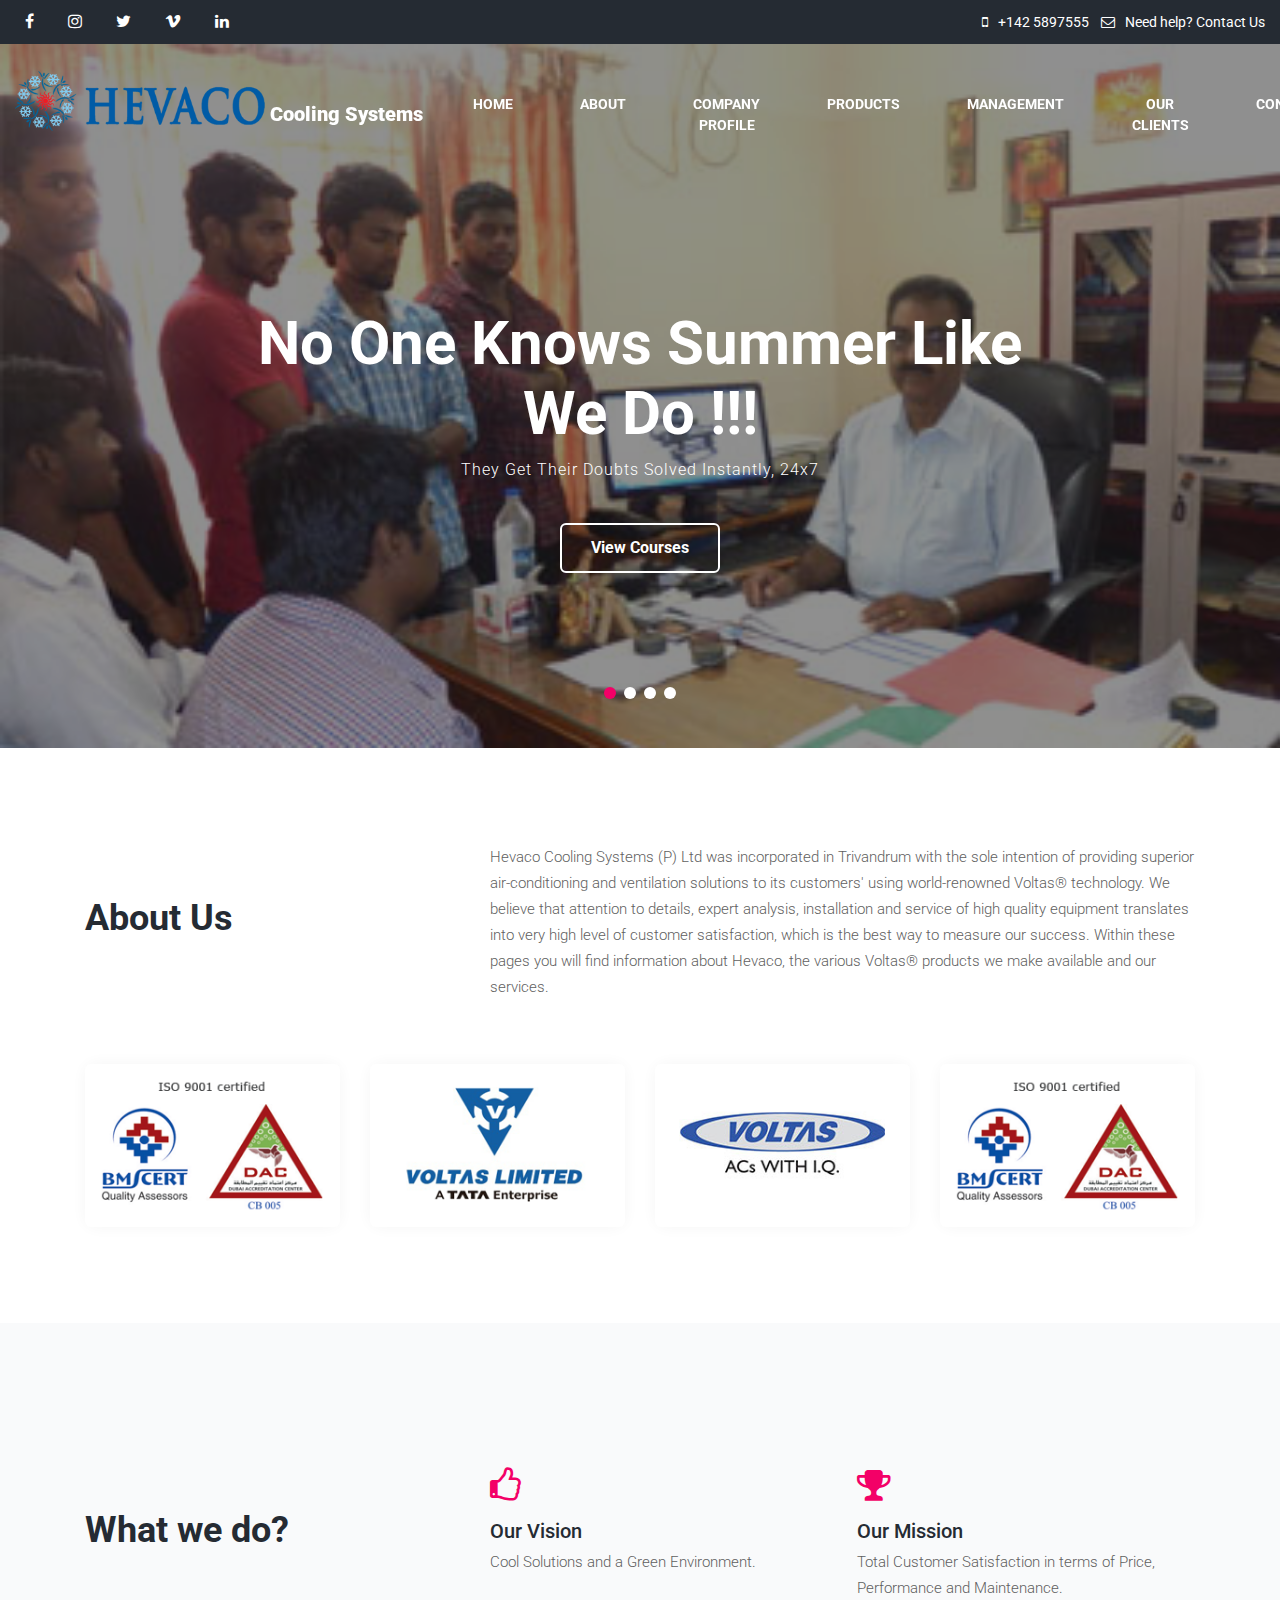
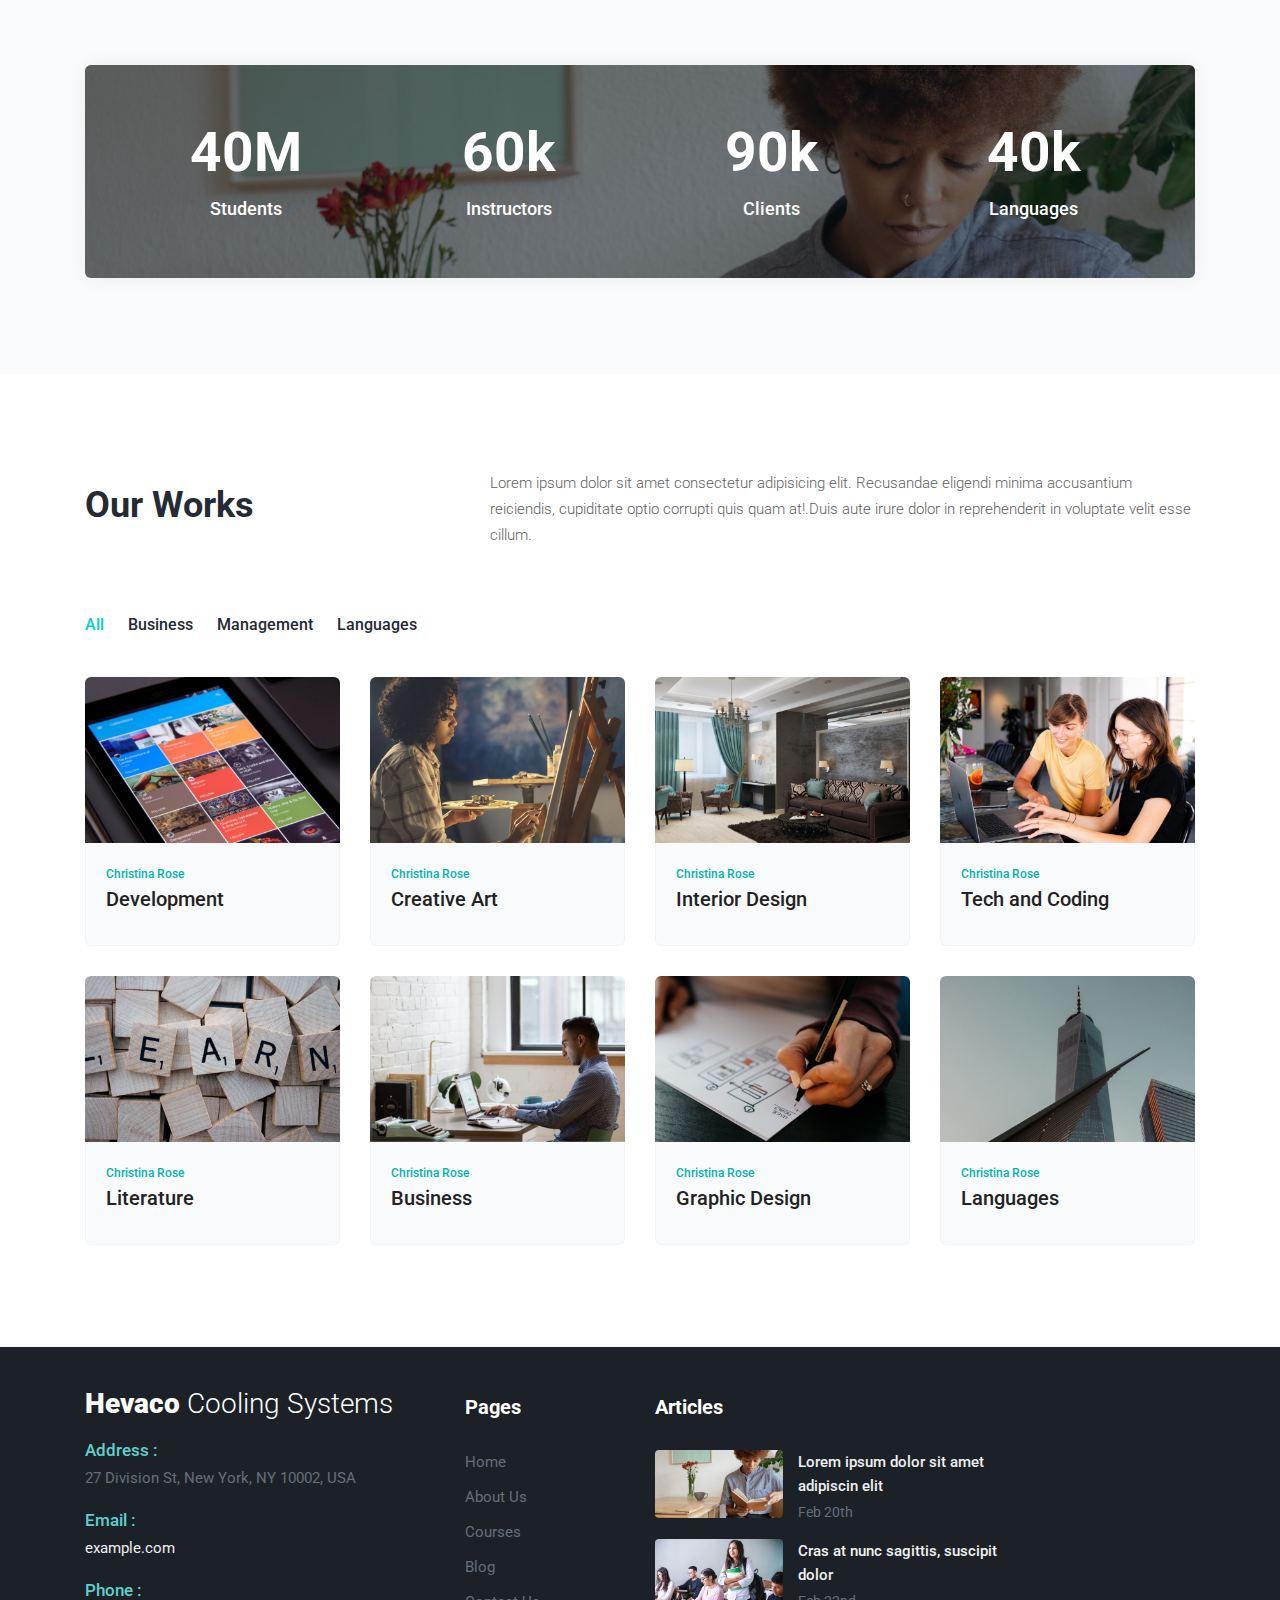
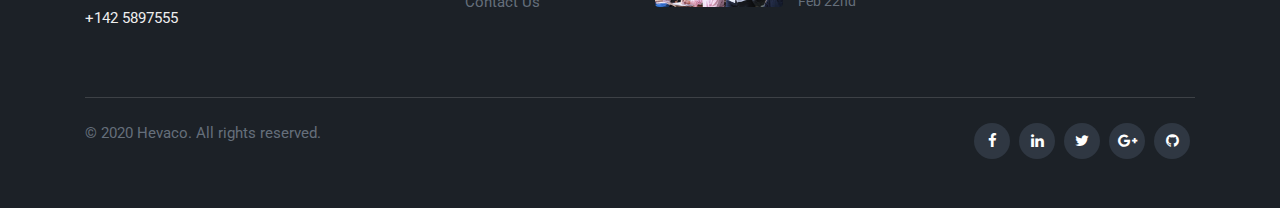
<file: index.html>
<!--
Author: W3layouts
Author URL: http://w3layouts.com
-->
<!doctype html>
<html lang="zxx">

<head>
  <!-- Required meta tags -->
  <meta charset="utf-8">
  <meta name="viewport" content="width=device-width, initial-scale=1, shrink-to-fit=no">
  <title>Eduline Education Category Bootstrap Responsive Website Template | Home :: W3layouts</title>
  <!-- Template CSS -->
  <link rel="stylesheet" href="assets/css/style-starter.css">
  <!-- Template CSS -->
  <link href="//fonts.googleapis.com/css?family=Muli:300,300i,400,500,600,700,800,900&display=swap" rel="stylesheet">
  <link href="//fonts.googleapis.com/css?family=Roboto:300,300i,400,500,700,900&display=swap" rel="stylesheet">
  <!-- Template CSS -->
  <style>
  	.w3l-banner-slider-main a.navbar-brand {
    font-size: 20px;
}
.w3l-top-header-content .social-top li {
    padding: 10px 10px;
}
@-moz-keyframes blink {
    0% {
        opacity:1;
    }
    50% {
        opacity:0;
    }
    100% {
        opacity:1;
    }
} 

@-webkit-keyframes blink {
    0% {
        opacity:1;
    }
    50% {
        opacity:0;
    }
    100% {
        opacity:1;
    }
}
/* IE */
@-ms-keyframes blink {
    0% {
        opacity:1;
    }
    50% {
        opacity:0;
    }
    100% {
        opacity:1;
    }
} 
/* Opera and prob css3 final iteration */
@keyframes blink {
    0% {
        opacity:1;
    }
    50% {
        opacity:0;
    }
    100% {
        opacity:1;
    }
} 
.blink-image {
    -moz-animation: blink normal 2s infinite ease-in-out; /* Firefox */
    -webkit-animation: blink normal 2s infinite ease-in-out; /* Webkit */
    -ms-animation: blink normal 2s infinite ease-in-out; /* IE */
    animation: blink normal 2s infinite ease-in-out; /* Opera and prob css3 final iteration */
}
  </style>
</head>
<body>

<!--/top-header-content-->
<section class="w3l-top-header-content">
	<div class="hny-top-menu">
		<div class="top-hd">
			<div class="container-fluid">
				<div class="row">
					<ul class="social-top col-md-7">
						<!-- <li class="log-link mr-3">
							<a class="sign-in"  href="#"><span class="fa fa-user"></span> Sign In</a>
						</li> -->
						<li><a href="#"><span class="fa fa-facebook"></span></a></li>
						<li><a href="#"><span class="fa fa-instagram"></span></a> </li>
						<li><a href="#"><span class="fa fa-twitter"></span></a></li>
						<li><a href="#"><span class="fa fa-vimeo"></span></a> </li>
						<li>
							<a href="#">
								<span class="fa fa-linkedin"></span>
							</a>
						</li>
					</ul>
					<ul class="accounts col-md-5">
						<li class="top_li"><span class="fa fa-mobile"></span><a href="tel:+142 5897555">+142
								5897555</a>
						</li>

						<li class="top_li mr-lg-0"><span class="fa fa-envelope-o"></span><a href="mailto:info@example.com">Need help? Contact Us </a>

						</li>
						
					</ul>
				</div>
			</div>
		</div>

	</div>

</section>
<!--//top-header-content-->

<!--w3l-banner-slider-main-->
<section class="w3l-banner-slider-main">

	<div class="bannerhny-content">
		<header class="top-headerhny">
			<!--/nav-->
			<nav class="navbar navbar-expand-lg navbar-light fill">
				<div class="container-fluid">
					<a class="navbar-brand" href="index.html">
					<!-- if logo is image enable this    -->
						<!-- <a class="navbar-brand" href="#index.html"> -->
							<img src="assets/images/hevaco/hevaco_427x89.png" alt="Your logo" title="Your logo" style="height:60px;    margin-top: -30px;" />
						<!-- </a> -->
						<label class="lohny"><span>Cooling Systems</span></label></a>
						<!-- <label class="lohny"><span class="fa fa-graduation-cap" aria-hidden="true"></span>HEVACO &nbsp;</label>Cooling Systems</a> -->
					<button class="navbar-toggler" type="button" data-toggle="collapse"
						data-target="#navbarSupportedContent" aria-controls="navbarSupportedContent"
						aria-expanded="false" aria-label="Toggle navigation">
						<span class="navbar-toggler-icon"></span>
					</button>

					<div class="collapse navbar-collapse" id="navbarSupportedContent">
						<ul class="navbar-nav mx-lg-auto ml-auto">
							<li class="nav-item active">
								<a class="nav-link" href="index.html">Home</a>
							</li>
							<li class="nav-item">
								<a class="nav-link" href="about.html">About</a>
							</li>
							<li class="nav-item">
								<a class="nav-link" href="about.html">Company Profile</a>
							</li>
							<li class="nav-item">
								<a class="nav-link" href="services.html">Products</a>
							</li>
							<li class="nav-item">
								<a class="nav-link" href="about.html">Management</a>
							</li>
							<li class="nav-item">
								<a class="nav-link" href="services.html">Our Clients</a>
							</li>
							<li class="nav-item">
								<a class="nav-link" href="contact.html">Contact</a>
							</li>
						</ul>

					</div>
					
					<div class="d-flex ">
					<img class="blink-image" src="assets/images/hevaco/iso_logo.png" alt="Your logo" title="Your logo" style="width: 170px;"/>
</div>
				</div>
			</nav>
			<!--//nav-->
		</header>

		<!--/banner-slider-->
		<div id="carouselExampleIndicators" class="carousel slide" data-ride="carousel">
			<ol class="carousel-indicators">
				<li data-target="#carouselExampleIndicators" data-slide-to="0" class="active"></li>
				<li data-target="#carouselExampleIndicators" data-slide-to="1"></li>
				<li data-target="#carouselExampleIndicators" data-slide-to="2"></li>
				<li data-target="#carouselExampleIndicators" data-slide-to="3"></li>
			</ol>
			<div class="carousel-inner">
				<div class="carousel-item active">
					<div class="container">
						<div class="carousel-caption">

							<h3>No One Knows Summer Like We Do !!!</h3>
							<p>They get their doubts solved instantly, 24x7</p>
							<div class="button-4 mx-auto">
								<div class="eff-4"></div>
								<a href="services.html"> View Courses</a>
							  </div>
							
						</div>
					</div>
				</div>
				<!-- <div class="carousel-item item2">
					<div class="container">
						<div class="carousel-caption">
							<h3></h3>
							<p>We believe that every student is unique</p>
							<div class="button-4 mx-auto">
								<div class="eff-4"></div>
								<a href="services.html"> View Courses</a>
							  </div>
						</div>
					</div>
				</div> -->
				<div class="carousel-item item3">
					<div class="container">
						<div class="carousel-caption">
							<h3>Hevaco provides excellent service to our clients</h3>
							<p>They get their doubts solved instantly, 24x7</p>
							<div class="button-4 mx-auto">
								<div class="eff-4"></div>
								<a href="services.html"> View Courses</a>
							  </div>
						</div>
					</div>
				</div>
				<div class="carousel-item item4">
					<div class="container">
						<div class="carousel-caption">
							<h3>Hevaco is an ISO Certified and SSI registered company</h3>
							<p>We believe that every student is unique</p>
							<div class="button-4 mx-auto">
								<div class="eff-4"></div>
								<a href="services.html"> View Courses</a>
							  </div>
						</div>
					</div>
				</div>
			</div>
			<a class="carousel-control-prev" href="#carouselExampleIndicators" role="button" data-slide="prev">
				<span class="carousel-control-prev-icon" aria-hidden="true"></span>
				<span class="sr-only">Previous</span>
			</a>
			<a class="carousel-control-next" href="#carouselExampleIndicators" role="button" data-slide="next">
				<span class="carousel-control-next-icon" aria-hidden="true"></span>
				<span class="sr-only">Next</span>
			</a>
		</div>

	</div>
	<!--//banner-slider-->

</section>
<!-- //w3l-banner-slider-main -->
<section class="w3l-content-6">
	<!-- /content-6-section -->
	<div class="content-6-mian py-5">
		<div class="container py-lg-5">

			<div class="row title-content">
				<div class="col-lg-4 title-left">
					<h3 class="hny-title">About Us</h3>
				</div>
				<div class="col-lg-8 title-info">
					<p>Hevaco Cooling Systems (P) Ltd was incorporated in Trivandrum with the sole intention of providing superior air-conditioning and ventilation solutions to its customers' using world-renowned Voltas® technology. We believe that attention to details, expert analysis, installation and service of high quality equipment translates into very high level of customer satisfaction, which is the best way to measure our success. Within these pages you will find information about Hevaco, the various Voltas® products we make available and our services.</p>
				</div>
			</div>

			<div class="content-info-in row mt-md-5 mt-4">
				<div class="col-lg-3 col-md-6 imghrs">
					<a class="imghr" href="#"><img src="assets/images/hevaco/img/Hevaco_iso.png" class="img-fluid" alt="">
						<div class="details"><span class="title">Development</span><span class="info">Add Description</span></div>
					</a>
				</div>
				<div class="col-lg-3 col-md-6 imghrs">
					<a class="imghr" href="#"><img src="assets/images/hevaco/img/Voltas_logo.png" class="img-fluid" alt="">
						<div class="details"><span class="title">Graphic Design</span><span class="info">Add Description</span></div>
					</a>
				</div>
				<div class="col-lg-3 col-md-6 imghrs">
					<a class="imghr" href="#"><img src="assets/images/hevaco/img/voltas_round.png" class="img-fluid" alt="">
						<div class="details"><span class="title">Languages</span><span class="info">Add Description</span></div>
					</a>
				</div>
				<div class="col-lg-3 col-md-6 imghrs">
					<a class="imghr" href="#"><img src="assets/images/hevaco/img/Hevaco_iso.png" class="img-fluid" alt="">
						<div class="details"><span class="title">Photography</span><span class="info">Add Description</span></div>
					</a>
				</div>
			</div>



		</div>

	</div>
	</div>
</section>
<!-- //content-6-section -->
<section class="w3l-features-1">
	<div class="features-1-mian py-5">
		<div class="container py-lg-5">
			<!-- <div class="row title-content">
				<div class="col-lg-4 title-left">
					<h3 class="hny-title">What do you want to Learn today?</h3>
				</div>
				<div class="col-lg-8 title-info">
					<p>Lorem ipsum dolor sit amet consectetur adipisicing elit. Recusandae eligendi minima accusantium
						reiciendis, cupiditate optio corrupti quis quam at!.Duis aute irure dolor in reprehenderit in
						voluptate velit esse cillum.</p>
				</div>
			</div>
			<div class="row grids-innf my-lg-5">
				<div class="features-1-info col-lg-3 col-md-6">
					<div class="features-1-info-icon">
						<span class="fa fa-user"></span>
					</div>
					<div class="features-1-info-info">
						<h6><a href="#">Experienced Faculty</a></h6>
						<p>Lorem ipsum dolor sit amet,Ea consequuntur.</p>
					</div>

				</div>
				<div class="features-1-info col-lg-3 col-md-6">
					<div class="features-1-info-icon">
						<span class="fa fa-book"></span>
					</div>
					<div class="features-1-info-info">
						<h6><a href="#">Modern Library</a></h6>
						<p>Lorem ipsum dolor sit amet,Ea consequuntur.</p>
					</div>

				</div>
				<div class="features-1-info col-lg-3 col-md-6">
					<div class="features-1-info-icon">
						<span class="fa fa-thumbs-o-up"></span>
					</div>
					<div class="features-1-info-info">
						<h6><a href="#">100% Scholarship</a></h6>
						<p>Lorem ipsum dolor sit amet,Ea consequuntur.</p>
					</div>

				</div>
				<div class="features-1-info col-lg-3 col-md-6">
					<div class="features-1-info-icon">
						<span class="fa fa-trophy"></span>
					</div>
					<div class="features-1-info-info">
						<h6><a href="#">Our Achievements</a></h6>
						<p>Lorem ipsum dolor sit amet,Ea consequuntur.</p>
					</div>
				</div>
			</div> -->

			<div class="row title-content">
				<div class="col-lg-4 title-left">
					<h3 class="hny-title">What we do?</h3>
				</div>
				<div class="col-lg-8 title-info">
					
			<div class="row grids-innf my-lg-5">
				<div class="features-1-info col-lg-6 col-md-6">
					<div class="features-1-info-icon">
						<span class="fa fa-thumbs-o-up"></span>
					</div>
					<div class="features-1-info-info">
						<h6><a href="#">Our Vision</a></h6>
						<p>Cool Solutions and a Green Environment.</p>
					</div>

				</div>
				<div class="features-1-info col-lg-6 col-md-6">
					<div class="features-1-info-icon">
						<span class="fa fa-trophy"></span>
					</div>
					<div class="features-1-info-info">
						<h6><a href="#">Our Mission</a></h6>
						<p>Total Customer Satisfaction in terms of Price, Performance and Maintenance.</p>
					</div>
				</div>
			</div>
				</div>
			</div>
			<!-- //grids-->
			<!-- /counter-->
			<div class="counter-main-sec">
				<div class="counter-grids-info">
					<div class="counter-gd">
						<h6>40M</h6>
						<h4>Students</h4>
					</div>
					<div class="counter-gd">
						<h6>60k</h6>
						<h4>Instructors</h4>
					</div>
					<div class="counter-gd">
						<h6>90k</h6>
						<h4>Clients</h4>
					</div>
					<div class="counter-gd">
						<h6>40k</h6>
						<h4>Languages</h4>
					</div>
				</div>
			</div>
			<!-- //counter-->
		</div>
	</div>
	</div>
</section>
<!-- //features-1-->

<!-- //video-6-->
<!-- portfolio -->

<section class="w3-gallery">
	<div class="porfolio-inf py-5">
		<div class="container pt-lg-5 pb-lg-4">
			<div class="row title-content">
				<div class="col-lg-4 title-left">
					<h3 class="hny-title">Our Works</h3>
				</div>
				<div class="col-lg-8 title-info">
					<p>Lorem ipsum dolor sit amet consectetur adipisicing elit. Recusandae eligendi minima accusantium
						reiciendis, cupiditate optio corrupti quis quam at!.Duis aute irure dolor in reprehenderit in
						voluptate velit esse cillum.</p>
				</div>
			</div>
			<div class="port-text-cards text-left mt-5 mb-3">
				<button class="btn active filter-button" data-filter="all">All</button>
				<button class="btn filter-button" data-filter="photo">Business</button>
				<button class="btn filter-button" data-filter="graphic">Management</button>
				<button class="btn filter-button" data-filter="webdesign">Languages</button>
			</div>
			<br />

			<div class="row">
				<div class="col-md-3 filter photo">
					<div class="each-item">
						<a href="#"><img class="port-image img-fuild" src="assets/images/p1.jpg" alt="" /></a>

					</div>
					<div class="course-content">
						<div class="course-info">
							<h6><a class="course-instructor" href="#">Christina Rose</a></h6>
							<a href="#" class="course-titlegulp-wrapper">
								<h3 class="course-title" data-gal="prettyPhoto[gallery]">Development</h3>
							</a>
						</div>
					
					</div>
				</div>

				<div class="col-md-3 filter graphic photo">
					<div class="each-item">
						<a href="#"><img class="port-image img-fuild" src="assets/images/p2.jpg" alt="" /></a>

					</div>
					<div class="course-content">
						<div class="course-info">
							<h6><a class="course-instructor" href="#">Christina Rose</a></h6>
							<a href="#" class="course-title-wrapper">
								<h3 class="course-title" data-gal="prettyPhoto[gallery]">Creative Art</h3>
							</a>
						</div>
						
					</div>
				</div>

				<div class="col-md-3 filter webdesign">
					<div class="each-item">
						<a href="#"><img class="port-image img-fuild" src="assets/images/p3.jpg" alt="" /></a>
					</div>
					<div class="course-content">
						<div class="course-info">
							<h6><a class="course-instructor" href="#">Christina Rose</a></h6>
							<a href="#" class="course-title-wrapper">
								<h3 class="course-title" data-gal="prettyPhoto[gallery]">Interior Design</h3>
							</a>
						</div>
						
					</div>
				</div>

				<div class="col-md-3 filter graphic photo">
					<div class="each-item">
						<a href="#"><img class="port-image img-fuild" src="assets/images/p4.jpg" alt="" /></a>
					</div>
					<div class="course-content">
						<div class="course-info">
							<h6><a class="course-instructor" href="#">Christina Rose</a></h6>
							<a href="#" class="course-title-wrapper">
								<h3 class="course-title" data-gal="prettyPhoto[gallery]">Tech and Coding</h3>
							</a>
						</div>
					
					</div>
				</div>

				<div class="col-md-3 filter webdesign graphic">
					<div class="each-item">
						<a href="#"><img class="port-image img-fuild" src="assets/images/p5.jpg" alt="" /></a>

					</div>
					<div class="course-content">
						<div class="course-info">
							<h6><a class="course-instructor" href="#">Christina Rose</a></h6>
							<a href="#" class="course-title-wrapper">
								<h3 class="course-title" data-gal="prettyPhoto[gallery]">Literature</h3>
							</a>
						</div>
					
					</div>
				</div>

				<div class="col-md-3 filter photo">
					<div class="each-item">
						<a href="#"><img class="port-image img-fuild" src="assets/images/p6.jpg" alt="" /></a>

					</div>
					<div class="course-content">
						<div class="course-info">
							<h6><a class="course-instructor" href="#">Christina Rose</a></h6>
							<a href="#" class="course-title-wrapper">
								<h3 class="course-title" data-gal="prettyPhoto[gallery]">Business</h3>
							</a>
						</div>
					
					</div>
				</div>
				<div class="col-md-3 filter photo">
					<div class="each-item">
						<a href="#"><img class="port-image img-fuild" src="assets/images/p7.jpg" alt="" /></a>

					</div>
					<div class="course-content">
						<div class="course-info">
							<h6><a class="course-instructor" href="#">Christina Rose</a></h6>
							<a href="#" class="course-title-wrapper">
								<h3 class="course-title" data-gal="prettyPhoto[gallery]">Graphic Design</h3>
							</a>
						</div>
					
					</div>
				</div>
				<div class="col-md-3 filter webdesign graphic">
					<div class="each-item">
						<a href="#"><img class="port-image img-fuild" src="assets/images/p8.jpg" alt="" /></a>
					</div>
					<div class="course-content">
						<div class="course-info">
							<h6><a class="course-instructor" href="#">Christina Rose</a></h6>
							<a href="#" class="course-title-wrapper">
								<h3 class="course-title" data-gal="prettyPhoto[gallery]">Languages</h3>
							</a>
						</div>
					
					</div>
				</div>
			</div>
		</div>
		<!-- //gallery container -->
	</div>
</section>


<!-- footer -->
<section class="w3l-footer-16">
    <div class="w3l-footer-16-main py-5">
        <div class="container">
            <div class="row">
                <div class="col-lg-6 column">
                    <div class="row">
                        <div class="col-md-8 column">

                                <a class="logo-2" href="index.html">
                                        <label class="lohny-2">Hevaco</label> Cooling Systems</a>
                           
                            <div class="ad-text-inf">
                                <p><span class="color-hny">Address :</span> 27 Division St, New York, NY 10002, USA</p>
                             </div>
                             <div class="ad-text-inf">
                                    <p><span class="color-hny">Email :</span> <a href="mailto:info@example.com">example.com</a></p>
                                 </div>
                                 <div class="ad-text-inf">
                                        <p><span class="color-hny">Phone :</span> <a href="tel:+142 5897555">+142
                                                5897555</a></p>
                                     </div>
                        </div>
                        <div class="col-md-4 column">
                            <h3>Pages</h3>
                            <ul class="footer-gd-16">
                                <li><a href="index.html">Home</a></li>
                                <li><a href="about.html">About Us</a></li>
								<li><a href="services.html">Courses</a></li>
								<li><a href="#">Blog</a></li>
                                <li><a href="contact.html">Contact Us</a></li>
                            </ul>
                        </div>
                    </div>
                </div>
                <div class="col-lg-4 col-md-6 column column3 mt-lg-0 mt-4">
                    <h3>Articles</h3>
                    <ul class="list-unstyled d-flex flex-wrap">
                        <li class="">
                            <div class="row">
                                <a class="col-md-5 col-4" href="#">
                                    <img class="rounded img-fluid img-responsive" src="assets/images/bg1.jpg"
                                        alt="image">
                                </a>
                                <div class="col pl-0">
                                    <a class="footer-small-text" href="#">Lorem ipsum dolor sit amet adipiscin elit</a>
                                    <div class="text-sub-small">Feb 20th</div>
                                </div>
                            </div>
                        </li>
                        <li class="mt-md-0 mt-2">
                            <div class="row my-2 my-md-3">
                                <a class="col-md-5 col-4" href="#">
                                    <img class="rounded img-fluid img-responsive" src="assets/images/bg3.jpg"
                                        alt="image">
                                </a>
                                <div class="col pl-0">
                                    <a class="footer-small-text" href="#">Cras at nunc sagittis, suscipit dolor</a>
                                    <div class="text-sub-small">Feb 22nd</div>
                                </div>
                            </div>
                        </li>
                    </ul>
                </div>
             
            </div>
            <div class="d-flex below-section justify-content-between align-items-center pt-4 mt-5">
                <div class="columns text-lg-left text-center">
                    <p>© 2020 Hevaco. All rights reserved. <!-- Design by <a href="https://w3layouts.com/" target="_blank">
                            W3Layouts</a> -->
                    </p>
                </div>
                <div class="columns-2 mt-md-0 mt-3">
                    <ul class="social">
                        <li><a href="#facebook"><span class="fa fa-facebook" aria-hidden="true"></span></a>
                        </li>
                        <li><a href="#linkedin"><span class="fa fa-linkedin" aria-hidden="true"></span></a>
                        </li>
                        <li><a href="#twitter"><span class="fa fa-twitter" aria-hidden="true"></span></a>
                        </li>
                        <li><a href="#google"><span class="fa fa-google-plus" aria-hidden="true"></span></a>
                        </li>
                        <li><a href="#github"><span class="fa fa-github" aria-hidden="true"></span></a>
                        </li>
                    </ul>
                </div>
            </div>
        </div>
    </div>

    <!-- move top -->
    <button onclick="topFunction()" id="movetop" title="Go to top">
        <span class="fa fa-angle-up"></span>
    </button>
    <script>
        // When the user scrolls down 20px from the top of the document, show the button
        window.onscroll = function () {
            scrollFunction()
        };

        function scrollFunction() {
            if (document.body.scrollTop > 20 || document.documentElement.scrollTop > 20) {
                document.getElementById("movetop").style.display = "block";
            } else {
                document.getElementById("movetop").style.display = "none";
            }
        }

        // When the user clicks on the button, scroll to the top of the document
        function topFunction() {
            document.body.scrollTop = 0;
            document.documentElement.scrollTop = 0;
        }
    </script>
    <!-- //move top -->
    <script>
        $(function () {
            $('.navbar-toggler').click(function () {
                $('body').toggleClass('noscroll');
            })
        });
    </script>
</section>
<!-- //footer -->
</body>

</html>

<script src="assets/js/jquery-3.3.1.min.js"></script>
<!-- disable body scroll which navbar is in active -->
<script>
  $(function () {
    $('.navbar-toggler').click(function () {
      $('body').toggleClass('noscroll');
    })
  });
</script>
<!--/filter-->
<script>
  $(document).ready(function () {

    $(".filter-button").click(function () {
      var value = $(this).attr('data-filter');

      if (value == "all") {
        //$('.filter').removeClass('hidden');
        $('.filter').show('1000');
      } else {
        //            $('.filter[filter-item="'+value+'"]').removeClass('hidden');
        //            $(".filter").not('.filter[filter-item="'+value+'"]').addClass('hidden');
        $(".filter").not('.' + value).hide('3000');
        $('.filter').filter('.' + value).show('3000');

      }
    });

  });
</script>
<!--//filter-->
<!--pop-up-box-->

<script src="assets/js/jquery.magnific-popup.min.js"></script>
<script>
  $(document).ready(function () {
    $('.popup-with-zoom-anim').magnificPopup({
      type: 'inline',

      fixedContentPos: false,
      fixedBgPos: true,

      overflowY: 'auto',

      closeBtnInside: true,
      preloader: false,

      midClick: true,
      removalDelay: 300,
      mainClass: 'my-mfp-zoom-in'
    });

    $('.popup-with-move-anim').magnificPopup({
      type: 'inline',

      fixedContentPos: false,
      fixedBgPos: true,

      overflowY: 'auto',

      closeBtnInside: true,
      preloader: false,

      midClick: true,
      removalDelay: 300,
      mainClass: 'my-mfp-slide-bottom'
    });
  });
</script>

<!--//pop-up-box-->
<script src="assets/js/bootstrap.min.js"></script>
</file>
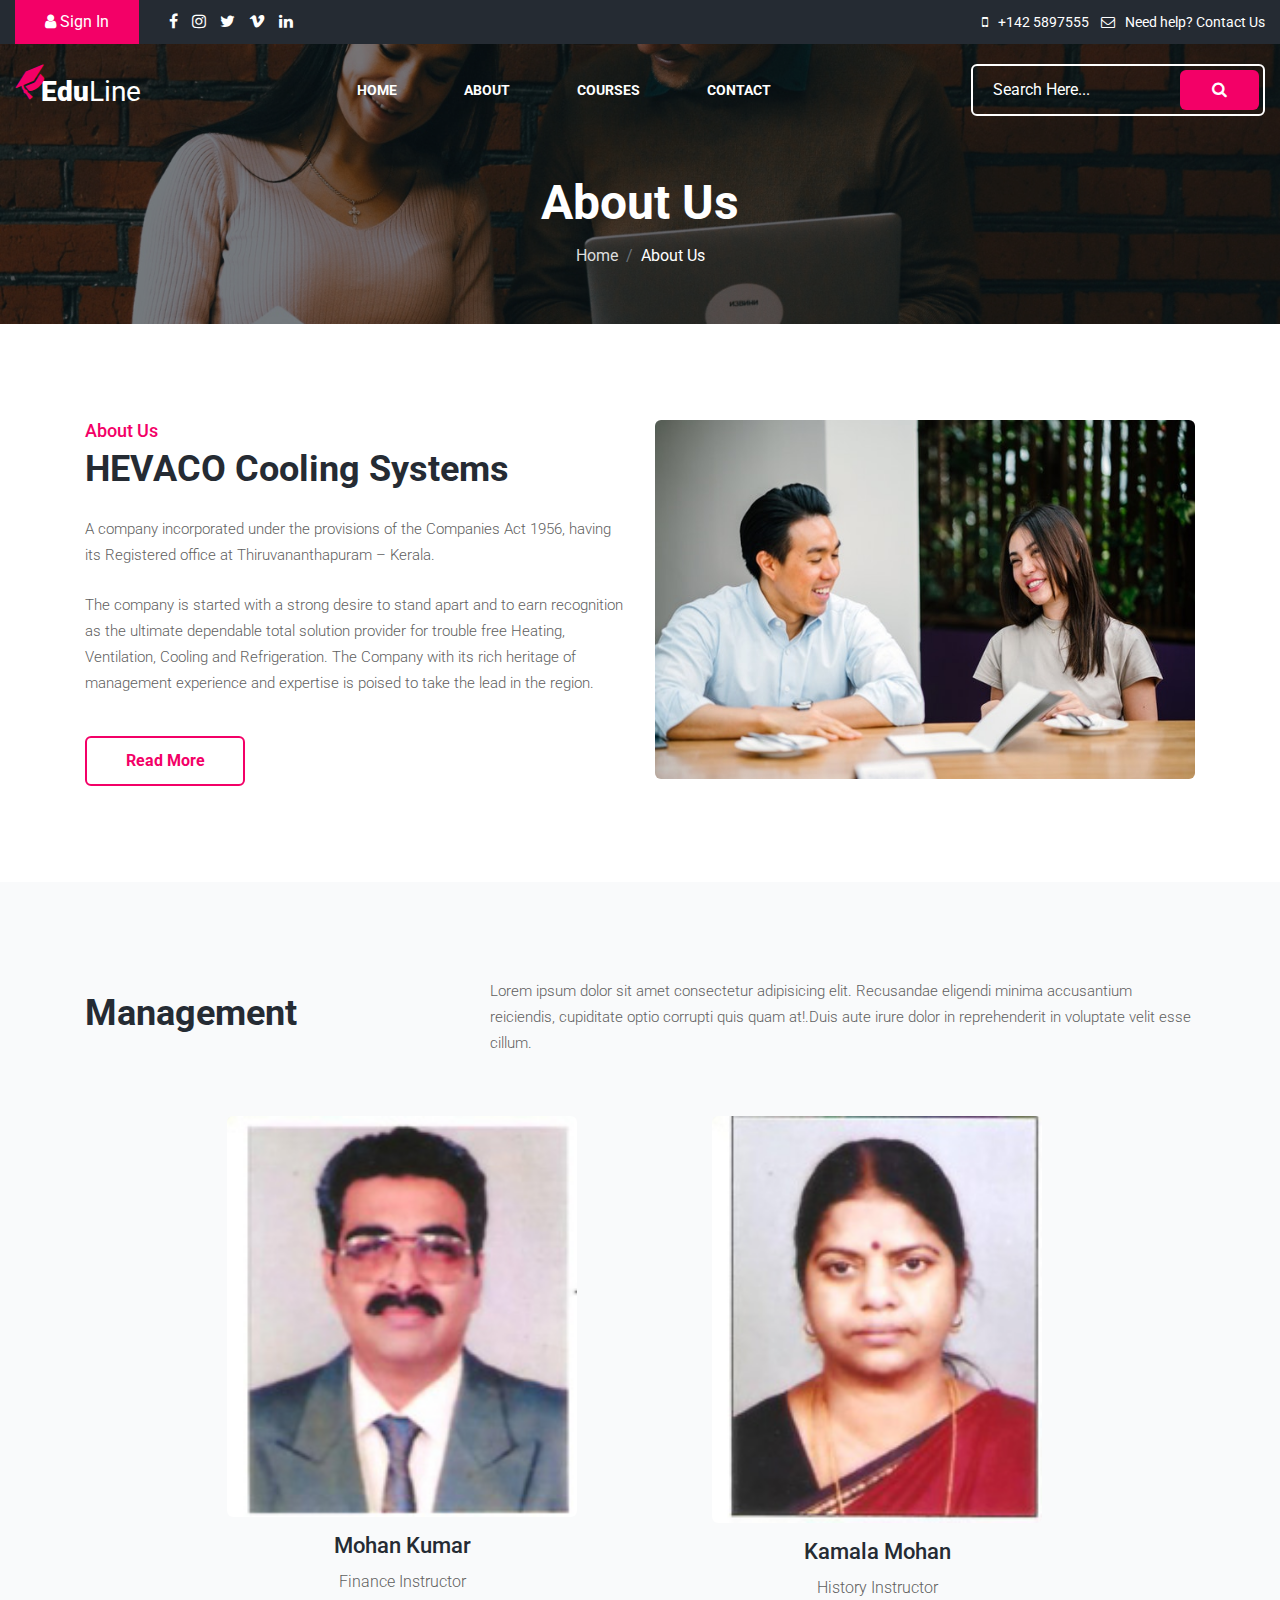
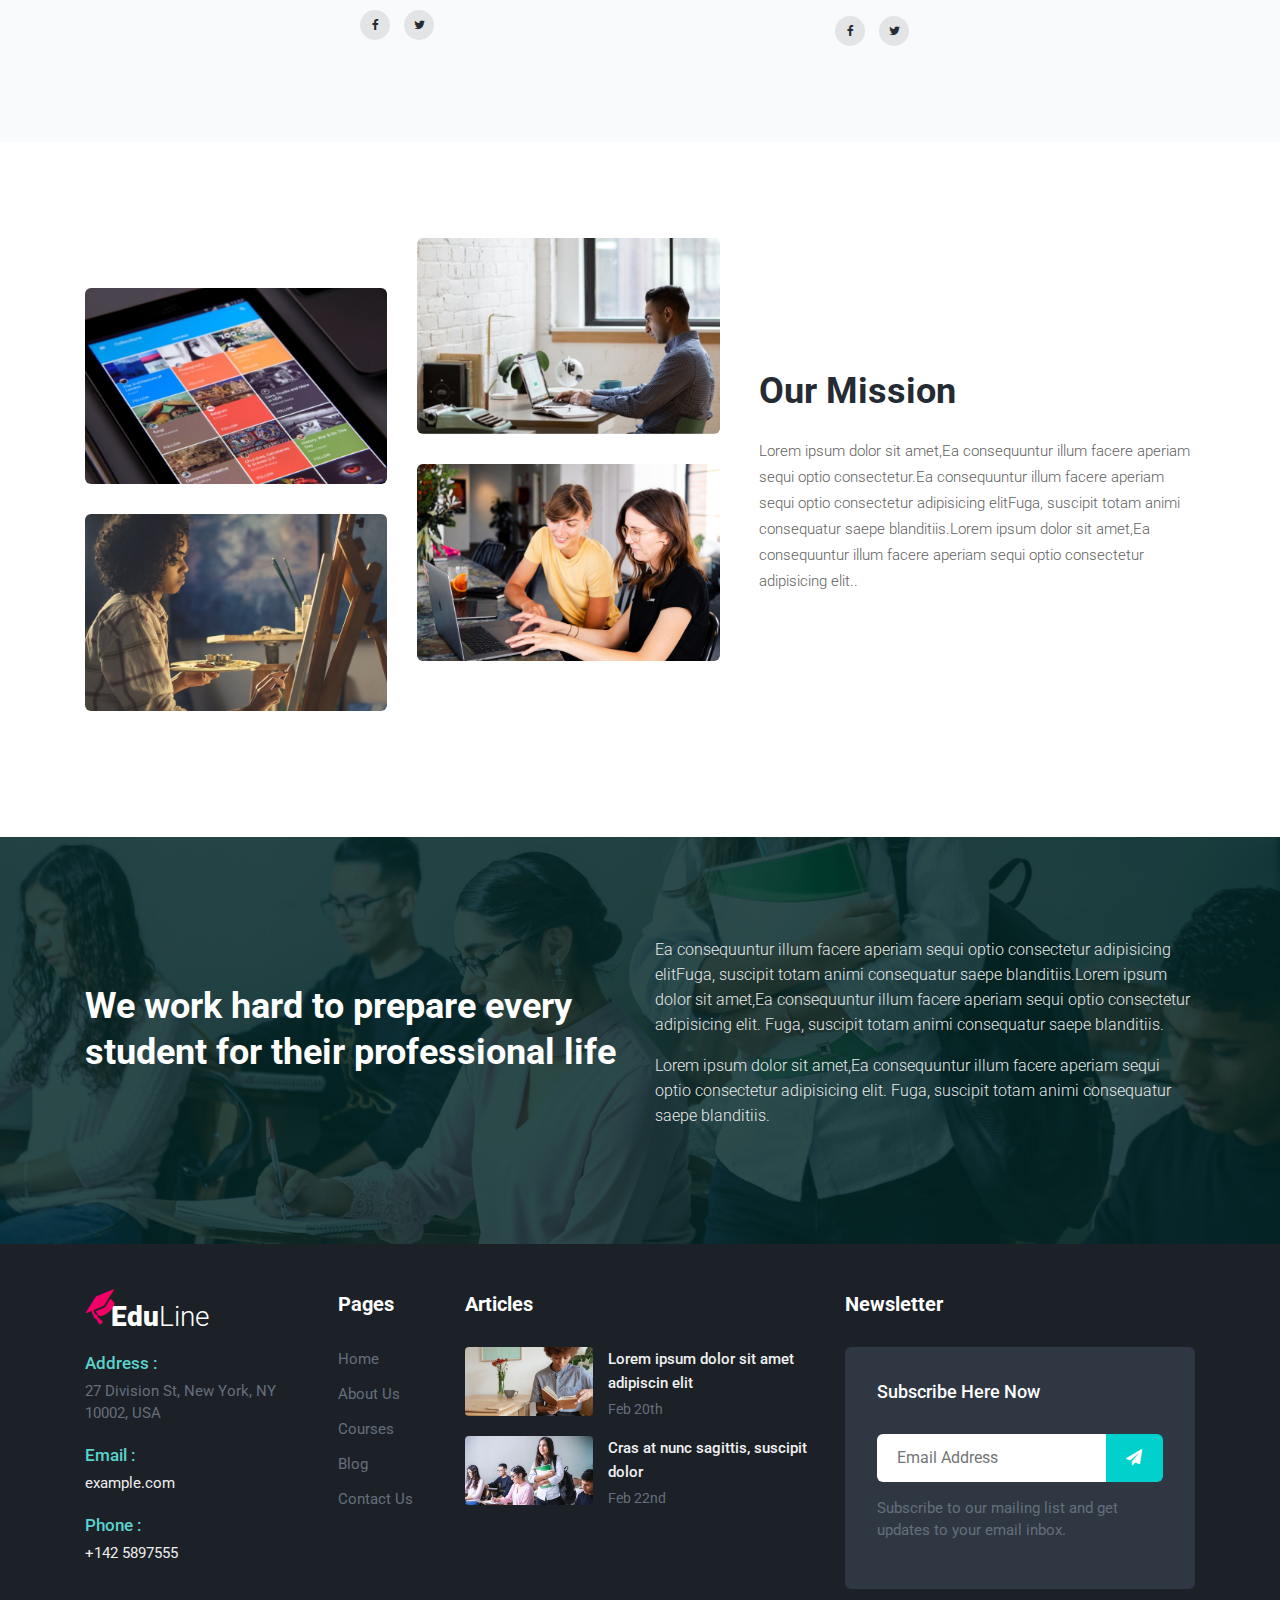
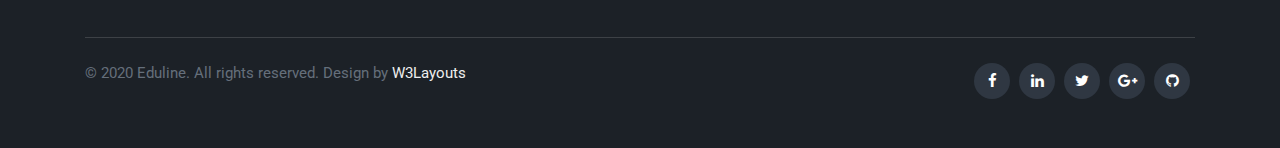
<file: about.html>
<!--
Author: W3layouts
Author URL: http://w3layouts.com
-->
<!doctype html>
<html lang="zxx">

<head>
  <!-- Required meta tags -->
  <meta charset="utf-8">
  <meta name="viewport" content="width=device-width, initial-scale=1, shrink-to-fit=no">
  <title>Eduline Education Category Bootstrap Responsive Website Template | About :: W3layouts</title>
  <!-- Template CSS -->
  <link rel="stylesheet" href="assets/css/style-starter.css">
  <!-- Template CSS -->
  <link href="//fonts.googleapis.com/css?family=Muli:300,300i,400,500,600,700,800,900&display=swap" rel="stylesheet">
  <link href="//fonts.googleapis.com/css?family=Roboto:300,300i,400,500,700,900&display=swap" rel="stylesheet">
  <!-- Template CSS -->

</head>
<body>

<!--/top-header-content-->
<section class="w3l-top-header-content">
	<div class="hny-top-menu">
		<div class="top-hd">
			<div class="container-fluid">
				<div class="row">
					<ul class="social-top col-md-7">
						<li class="log-link mr-3"><a class="sign-in"  href="#"><span class="fa fa-user"></span> Sign In</a></li>
						<li><a href="#"><span class="fa fa-facebook"></span></a></li>
						<li><a href="#"><span class="fa fa-instagram"></span></a> </li>
						<li><a href="#"><span class="fa fa-twitter"></span></a></li>
						<li><a href="#"><span class="fa fa-vimeo"></span></a> </li>
						<li>
							<a href="#">
								<span class="fa fa-linkedin"></span>
							</a>
						</li>
					</ul>
					<ul class="accounts col-md-5">
						<li class="top_li"><span class="fa fa-mobile"></span><a href="tel:+142 5897555">+142
								5897555</a>
						</li>

						<li class="top_li mr-lg-0"><span class="fa fa-envelope-o"></span><a href="mailto:info@example.com">Need help? Contact Us </a>

						</li>
						
					</ul>
				</div>
			</div>
		</div>

	</div>

</section>
<!--//top-header-content-->

<!--w3l-banner-slider-main-->
<section class="w3l-banner-slider-main w3l-inner-page-main">
	<div class="breadcrumb-infhny">
		<header class="top-headerhny">
			<!--/nav-->
			<nav class="navbar navbar-expand-lg navbar-light fill">
				<div class="container-fluid">
					<a class="navbar-brand" href="index.html">
						<label class="lohny"><span class="fa fa-graduation-cap" aria-hidden="true"></span>Edu</label>Line</a>
					<!-- if logo is image enable this   
						<a class="navbar-brand" href="#index.html">
							<img src="image-path" alt="Your logo" title="Your logo" style="height:35px;" />
						</a> -->
					<button class="navbar-toggler" type="button" data-toggle="collapse"
						data-target="#navbarSupportedContent" aria-controls="navbarSupportedContent"
						aria-expanded="false" aria-label="Toggle navigation">
						<span class="navbar-toggler-icon"></span>
					</button>

					<div class="collapse navbar-collapse" id="navbarSupportedContent">
						<ul class="navbar-nav mx-lg-auto ml-auto">
							<li class="nav-item active">
								<a class="nav-link" href="index.html">Home</a>
							</li>
							<li class="nav-item">
								<a class="nav-link" href="about.html">About</a>
							</li>
							<li class="nav-item">
								<a class="nav-link" href="services.html">Courses</a>
							</li>

						
							<li class="nav-item">
								<a class="nav-link" href="contact.html">Contact</a>
							</li>
						</ul>

					</div>
					<form action="#" method="post" class="d-flex searchhny-form">
						<input type="search" placeholder="Search Here..." required="required">
						<button type="submit"><span class="fa fa-search" aria-hidden="true"></span></button>
					</form>
				</div>
			</nav>
			<!--//nav-->
    </header>
    <!-- /breadcrumbs-->
    <div class="container">
        <nav aria-label="breadcrumb" class="breadcrumb-info">
          <h2 class="hny-title text-center">About Us</h2>
          <ol class="breadcrumb mb-0">
            <li class="breadcrumb-item"><a href="index.html">Home</a></li>
            <li class="breadcrumb-item active" aria-current="page">About Us</li>
          </ol>
        </nav>
      </div>
          <!-- //breadcrumbs-->
	</div>
	<!--//banner-slider-->
</section>


<section class="w3l-wecome-content-6">
	<!-- /content-6-section -->
	  <div class="ab-content-6-mian py-5">
			 <div class="container py-lg-5">
					<div class="welcome-grids row">
							<div class="col-lg-6 mb-lg-0 mb-5">
								<h6>About Us</h6>
								<h3 class="hny-title">
									HEVACO Cooling Systems
									</h3>
								<p class="my-4">A company incorporated under the provisions of the Companies Act 1956, having its Registered office at Thiruvananthapuram – Kerala.</p>
								<p class="mb-4">The company is started with a strong desire to stand apart and to earn recognition as the ultimate dependable total solution provider for trouble free Heating, Ventilation, Cooling and Refrigeration. The Company with its rich heritage of management experience and expertise is poised to take the lead in the region.</p>
								<div class="button-4-pink">
									<div class="eff-4-pink"></div>
									<a href="services.html"> Read More</a>
								  </div>
							</div>
							<div class="col-lg-6 welcome-image">
								<img src="assets/images/ab.jpg" class="img-fluid" alt="" />
							</div>	
						
						</div>	
				 
				 </div>
			 </div>
	 </section>
   <!-- //content-6-section -->

  <section class="w3l-team-main" style="background: #F9FAFB;">
  	<div class="team py-5">
  		<div class="container py-lg-5">
  				<div class="row title-content">
  						<div class="col-lg-4 title-left">
  							<h3 class="hny-title">Management</h3>
  						</div>
  						<div class="col-lg-8 title-info">
  							<p>Lorem ipsum dolor sit amet consectetur adipisicing elit. Recusandae eligendi minima
  								accusantium
  								reiciendis, cupiditate optio corrupti quis quam at!.Duis aute irure dolor in reprehenderit
  								in voluptate velit esse cillum.</p>
  						</div>
  					</div>
  				<div class="row team-row">
  						<div class="col-md-1 team-wrap">
  								
  						</div>
  						<!-- end team member -->
  			
  			
  						<div class="col-md-5 team-wrap">
  								<div class="team-info text-center">
  										<div class="column position-relative">
  											<a href="#url">
  												<img src="assets/images/hevaco/management/mohankumar.jpg" alt="" class="img-fluid team-image" style="margin: 0 auto;    width: 350px;"/>
  											</a>
  										</div>
  										<div class="column">
  											<h3 class="name-pos"><a href="#url">Mohan Kumar</a></h3>
  											<p>Finance Instructor</p>
  											<div class="social">
  												<a href="#facebook" class="facebook"><span class="fa fa-facebook" aria-hidden="true"></span></a>
  												<a href="#twitter" class="twitter"><span class="fa fa-twitter" aria-hidden="true"></span></a>
  											</div>
  									</div>
  								</div>
  							
  						</div>
  						<!-- end team member -->
  						<!-- end team member -->
  			
  						<div class="col-md-5 team-wrap">
  		
  								<div class="team-info text-center">
  										<div class="column position-relative">
  											<a href="#url">
  												<img src="assets/images/hevaco/management/kamalamohan.jpg" alt="" class="img-fluid team-image" style="margin: 0 auto;    width: 330px;"	/>
  											</a>
  										</div>
  										<div class="column">
  											<h3 class="name-pos"><a href="#url">Kamala Mohan</a></h3>
  											<p>History Instructor</p>
  											<div class="social">
  												<a href="#facebook" class="facebook"><span class="fa fa-facebook" aria-hidden="true"></span></a>
  												<a href="#twitter" class="twitter"><span class="fa fa-twitter" aria-hidden="true"></span></a>
  											</div>
  									</div>
  								</div>
  						</div>
  						<!-- end team member -->
  			</div>
  		</div>
  </section>

<section class="w3l-specification-6" style="background: #fff;">
	<!-- /specification-6-->
	<div class="specification-content py-5" style="background: #fff;">
		<div class="container py-lg-5">
			<div class="mission-grids-info row">
				<div class="mission-gd-left col-lg-7">
					<div class="grids-inn-ab">
						<div class="sub-mission one-top">
							<div class="mission-sec-gd">
									<img src="assets/images/p1.jpg" alt="" class="img-fluid" />
							</div>
							<div class="mission-sec-gd">
									<img src="assets/images/p2.jpg" alt="" class="img-fluid" />
							</div>

						</div>
						<div class="sub-mission">
								<div class="mission-sec-gd">
										<img src="assets/images/p6.jpg" alt="" class="img-fluid" />
								</div>
								<div class="mission-sec-gd">
										<img src="assets/images/p4.jpg" alt="" class="img-fluid" />
								</div>
	
							</div>
					</div>
				</div>
				<div class="mission-gd-right col-lg-5 pl-lg-4">

						<h3 class="hny-title">Our Mission</h3>
						<p>Lorem ipsum dolor sit amet,Ea consequuntur illum facere aperiam sequi optio consectetur.Ea consequuntur illum facere aperiam sequi optio consectetur adipisicing elitFuga, suscipit totam animi consequatur saepe blanditiis.Lorem ipsum dolor sit amet,Ea consequuntur illum facere aperiam sequi optio consectetur adipisicing elit..</p>
				</div>
			</div>
		</div>
</section>
<!-- //specification-6-->

<section class="w3l-content-5">
	<!-- /content-6-section -->
	  <div class="content-5-main">
			 <div class="container">
					 <div class="content-info-in row">
							 <div class="content-gd col-lg-6">
									 <h3 class="hny-title two">
									
We work hard to prepare every student for their professional life</h3>
							 </div>
							 <div class="content-gd col-lg-6">
									<p>Ea consequuntur illum facere aperiam sequi optio consectetur adipisicing elitFuga, suscipit totam animi consequatur saepe blanditiis.Lorem ipsum dolor sit amet,Ea consequuntur illum facere aperiam sequi optio consectetur adipisicing elit. Fuga, suscipit totam animi consequatur saepe blanditiis.</p>
									 <p>Lorem ipsum dolor sit amet,Ea consequuntur illum facere aperiam sequi optio consectetur adipisicing elit. Fuga, suscipit totam animi consequatur saepe blanditiis.</p>
									
							 </div>
							
					 </div>
				 
				 </div>
			 </div>
	 </section>
   <!-- //content-6-section -->

  
	<!--/team-sec-->
	
	<!--//team-sec-->
<!-- footer -->
<section class="w3l-footer-16">
    <div class="w3l-footer-16-main py-5">
        <div class="container">
            <div class="row">
                <div class="col-lg-4 column">
                    <div class="row">
                        <div class="col-md-8 column">

                                <a class="logo-2" href="index.html">
                                        <label class="lohny-2"><span class="fa fa-graduation-cap" aria-hidden="true"></span>Edu</label>Line</a>
                           
                            <div class="ad-text-inf">
                                <p><span class="color-hny">Address :</span> 27 Division St, New York, NY 10002, USA</p>
                             </div>
                             <div class="ad-text-inf">
                                    <p><span class="color-hny">Email :</span> <a href="mailto:info@example.com">example.com</a></p>
                                 </div>
                                 <div class="ad-text-inf">
                                        <p><span class="color-hny">Phone :</span> <a href="tel:+142 5897555">+142
                                                5897555</a></p>
                                     </div>
                        </div>
                        <div class="col-md-4 column">
                            <h3>Pages</h3>
                            <ul class="footer-gd-16">
                                <li><a href="index.html">Home</a></li>
                                <li><a href="about.html">About Us</a></li>
                                <li><a href="services.html">Courses</a></li>
                                <li><a href="#">Blog</a></li>
                                <li><a href="contact.html">Contact Us</a></li>
                            </ul>
                        </div>
                    </div>
                </div>
                <div class="col-lg-4 col-md-6 column column3 mt-lg-0 mt-4">
                    <h3>Articles</h3>
                    <ul class="list-unstyled d-flex flex-wrap">
                        <li class="">
                            <div class="row">
                                <a class="col-md-5 col-4" href="#">
                                    <img class="rounded img-fluid img-responsive" src="assets/images/bg1.jpg"
                                        alt="image">
                                </a>
                                <div class="col pl-0">
                                    <a class="footer-small-text" href="#">Lorem ipsum dolor sit amet adipiscin elit</a>
                                    <div class="text-sub-small">Feb 20th</div>
                                </div>
                            </div>
                        </li>
                        <li class="mt-md-0 mt-2">
                            <div class="row my-2 my-md-3">
                                <a class="col-md-5 col-4" href="#">
                                    <img class="rounded img-fluid img-responsive" src="assets/images/bg3.jpg"
                                        alt="image">
                                </a>
                                <div class="col pl-0">
                                    <a class="footer-small-text" href="#">Cras at nunc sagittis, suscipit dolor</a>
                                    <div class="text-sub-small">Feb 22nd</div>
                                </div>
                            </div>
                        </li>
                    </ul>
                </div>
                <div class="col-lg-4 col-md-6 column column4 mt-lg-0 mt-4">
                    <h3>Newsletter </h3>
                    <div class="end-column">
                        <h4>Subscribe Here Now</h4>
                        <form action="#" class="subscribe" method="post">
                            <input type="email" name="email" placeholder="Email Address" required="">
                            <button><span class="fa fa-paper-plane" aria-hidden="true"></span></button>
                        </form>
                        <p>Subscribe to our mailing list and get updates to your email inbox.</p>
                    </div>
                </div>
            </div>
            <div class="d-flex below-section justify-content-between align-items-center pt-4 mt-5">
                <div class="columns text-lg-left text-center">
                    <p>© 2020 Eduline. All rights reserved. Design by <a href="https://w3layouts.com/" target="_blank">
                            W3Layouts</a>
                    </p>
                </div>
                <div class="columns-2 mt-md-0 mt-3">
                    <ul class="social">
                        <li><a href="#facebook"><span class="fa fa-facebook" aria-hidden="true"></span></a>
                        </li>
                        <li><a href="#linkedin"><span class="fa fa-linkedin" aria-hidden="true"></span></a>
                        </li>
                        <li><a href="#twitter"><span class="fa fa-twitter" aria-hidden="true"></span></a>
                        </li>
                        <li><a href="#google"><span class="fa fa-google-plus" aria-hidden="true"></span></a>
                        </li>
                        <li><a href="#github"><span class="fa fa-github" aria-hidden="true"></span></a>
                        </li>
                    </ul>
                </div>
            </div>
        </div>
    </div>

    <!-- move top -->
    <button onclick="topFunction()" id="movetop" title="Go to top">
        <span class="fa fa-angle-up"></span>
    </button>
    <script>
        // When the user scrolls down 20px from the top of the document, show the button
        window.onscroll = function () {
            scrollFunction()
        };

        function scrollFunction() {
            if (document.body.scrollTop > 20 || document.documentElement.scrollTop > 20) {
                document.getElementById("movetop").style.display = "block";
            } else {
                document.getElementById("movetop").style.display = "none";
            }
        }

        // When the user clicks on the button, scroll to the top of the document
        function topFunction() {
            document.body.scrollTop = 0;
            document.documentElement.scrollTop = 0;
        }
    </script>
    <!-- //move top -->
    <script>
        $(function () {
            $('.navbar-toggler').click(function () {
                $('body').toggleClass('noscroll');
            })
        });
    </script>
</section>
<!-- //footer -->
</body>

</html>

<script src="assets/js/jquery-3.3.1.min.js"></script>
<!-- disable body scroll which navbar is in active -->
<script>
  $(function () {
    $('.navbar-toggler').click(function () {
      $('body').toggleClass('noscroll');
    })
  });
</script>
<!-- disable body scroll which navbar is in active -->
<!-- //jQuery-Photo-filter-lightbox-portfolio-plugin -->
<script src="assets/js/bootstrap.min.js"></script>
</file>
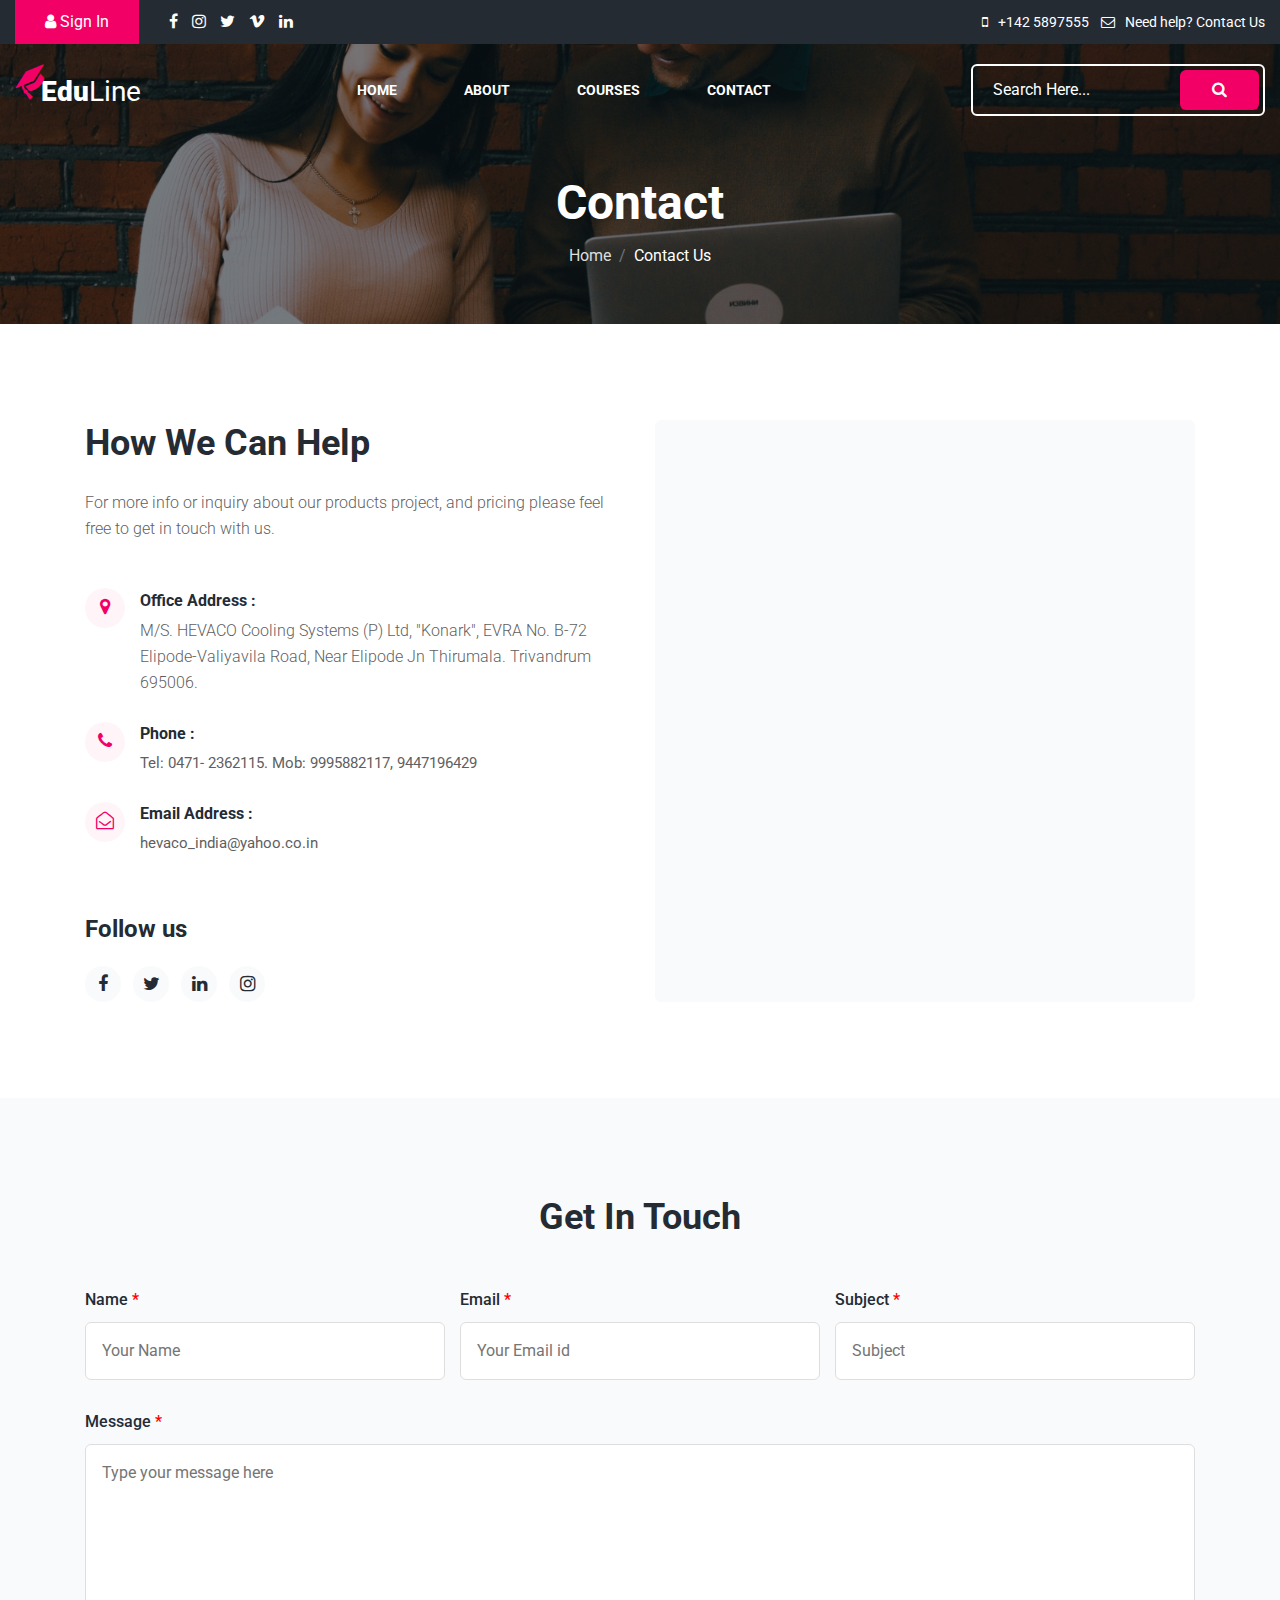
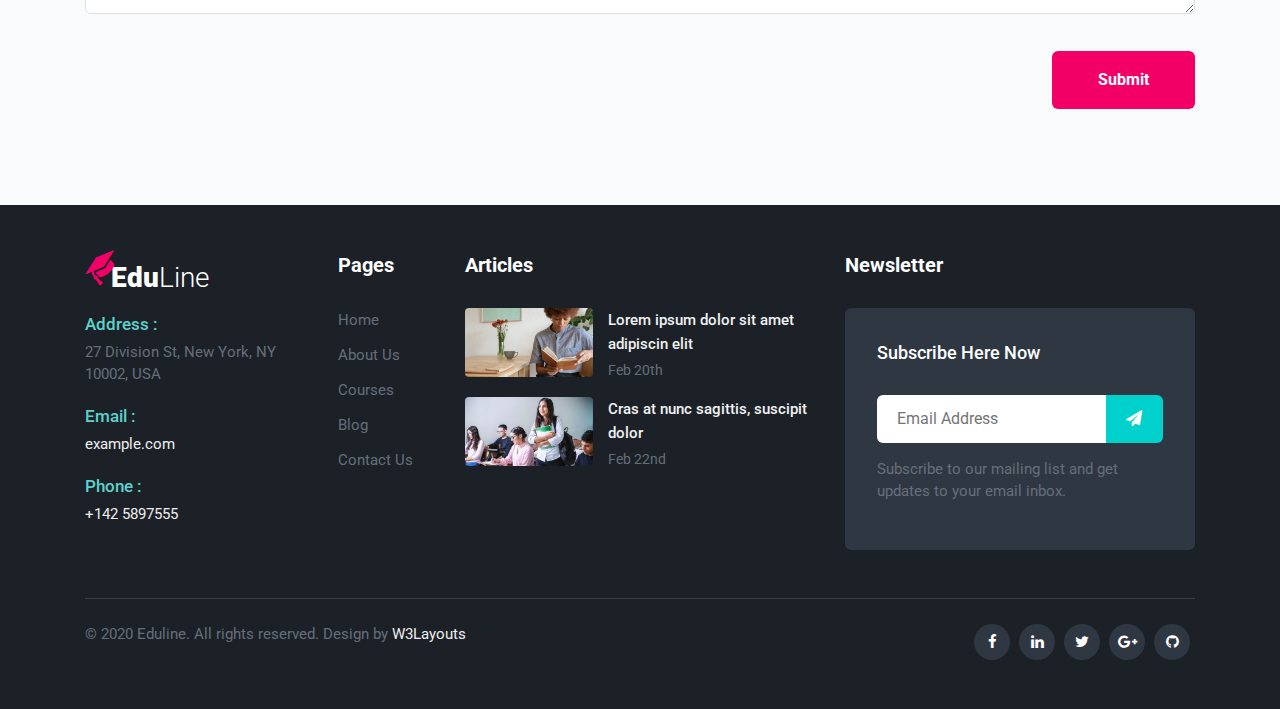
<file: contact.html>
<!--
Author: W3layouts
Author URL: http://w3layouts.com
-->
<!doctype html>
<html lang="zxx">

<head>
  <!-- Required meta tags -->
  <meta charset="utf-8">
  <meta name="viewport" content="width=device-width, initial-scale=1, shrink-to-fit=no">
  <title>Eduline Education Category Bootstrap Responsive Website Template | Contact :: W3layouts</title>
  <!-- Template CSS -->
  <link rel="stylesheet" href="assets/css/style-starter.css">
  <!-- Template CSS -->
  <link href="//fonts.googleapis.com/css?family=Muli:300,300i,400,500,600,700,800,900&display=swap" rel="stylesheet">
  <link href="//fonts.googleapis.com/css?family=Roboto:300,300i,400,500,700,900&display=swap" rel="stylesheet">
  <!-- Template CSS -->

</head>
<body>

<!--/top-header-content-->
<section class="w3l-top-header-content">
	<div class="hny-top-menu">
		<div class="top-hd">
			<div class="container-fluid">
				<div class="row">
					<ul class="social-top col-md-7">
						<li class="log-link mr-3"><a class="sign-in"  href="#"><span class="fa fa-user"></span> Sign In</a></li>
						<li><a href="#"><span class="fa fa-facebook"></span></a></li>
						<li><a href="#"><span class="fa fa-instagram"></span></a> </li>
						<li><a href="#"><span class="fa fa-twitter"></span></a></li>
						<li><a href="#"><span class="fa fa-vimeo"></span></a> </li>
						<li>
							<a href="#">
								<span class="fa fa-linkedin"></span>
							</a>
						</li>
					</ul>
					<ul class="accounts col-md-5">
						<li class="top_li"><span class="fa fa-mobile"></span><a href="tel:+142 5897555">+142
								5897555</a>
						</li>

						<li class="top_li mr-lg-0"><span class="fa fa-envelope-o"></span><a href="mailto:info@example.com">Need help? Contact Us </a>

						</li>
						
					</ul>
				</div>
			</div>
		</div>

	</div>

</section>
<!--//top-header-content-->

<!--w3l-banner-slider-main-->
<section class="w3l-banner-slider-main w3l-inner-page-main">
    <div class="breadcrumb-infhny">
      <header class="top-headerhny">
        <!--/nav-->
        <nav class="navbar navbar-expand-lg navbar-light fill">
          <div class="container-fluid">
            <a class="navbar-brand" href="index.html">
              <label class="lohny"><span class="fa fa-graduation-cap" aria-hidden="true"></span>Edu</label>Line</a>
            <!-- if logo is image enable this   
              <a class="navbar-brand" href="#index.html">
                <img src="image-path" alt="Your logo" title="Your logo" style="height:35px;" />
              </a> -->
            <button class="navbar-toggler" type="button" data-toggle="collapse"
              data-target="#navbarSupportedContent" aria-controls="navbarSupportedContent"
              aria-expanded="false" aria-label="Toggle navigation">
              <span class="navbar-toggler-icon"></span>
            </button>
  
            <div class="collapse navbar-collapse" id="navbarSupportedContent">
              <ul class="navbar-nav mx-lg-auto ml-auto">
                <li class="nav-item active">
                  <a class="nav-link" href="index.html">Home</a>
                </li>
                <li class="nav-item">
                  <a class="nav-link" href="about.html">About</a>
                </li>
                <li class="nav-item">
                  <a class="nav-link" href="services.html">Courses</a>
                </li>
  
  
                <li class="nav-item">
                  <a class="nav-link" href="contact.html">Contact</a>
                </li>
              </ul>
  
            </div>
            <form action="#" method="post" class="d-flex searchhny-form">
              <input type="search" placeholder="Search Here..." required="required">
              <button type="submit"><span class="fa fa-search" aria-hidden="true"></span></button>
            </form>
          </div>
        </nav>
        <!--//nav-->
      </header>
      <!-- /breadcrumbs-->
      <div class="container">
          <nav aria-label="breadcrumb" class="breadcrumb-info">
            <h2 class="hny-title text-center">Contact</h2>
            <ol class="breadcrumb mb-0">
              <li class="breadcrumb-item"><a href="index.html">Home</a></li>
              <li class="breadcrumb-item active" aria-current="page">Contact Us</li>
            </ol>
          </nav>
        </div>
            <!-- //breadcrumbs-->
    </div>
    <!--//banner-slider-->
  </section>
  
<section class="w3l-contact-main w3l-contact3">
	<div class="contact1-bg py-5">
		<div class="container py-lg-5">
			<div class="row contact-main">
				<div class="grid col-lg-6">
					<div class="column">
						<h3 class="hny-title">How We Can Help</h3>
						<p class="head-main">For more info or inquiry about our products project, and pricing please feel free to
							get in touch with us.</p>
					</div>
					<div class="column2">
						<div class="contact-para contact-info-align">
							<div class="icon">
								<span class="fa fa-map-marker"></span>
							</div>
							<div>
								<strong class="info">Office Address :</strong class="info"> <p>M/S. HEVACO  Cooling Systems (P) Ltd,
"Konark", EVRA No. B-72
Elipode-Valiyavila Road, Near Elipode Jn
Thirumala.
Trivandrum 695006.</p>
							</div>
						</div>
						<div class="contact-info-align">
							<div class="icon">
								<span class="fa fa-phone"></span>
							</div>
							<div div class="icon-con-info">
							    <strong class="info">Phone :</strong class="info"> <a href="tel:+404 11-22-89"> Tel: 0471- 2362115.  Mob: 9995882117, 9447196429</a>
						    </div>
						</div>
						<div class="contact-info-align">
							<div class="icon">
								<span class="fa fa-envelope-open-o"> </span>
							</div>
							<div>
							<strong class="info">Email Address :</strong> <a href="mailto:hevaco_india@yahoo.co.in"> hevaco_india@yahoo.co.in</a>
						</div>
						</div>
					</div>
					<div class="column3">
						<h4 class="header">Follow us </h4>
						<a href="#facebook" class="facebook" title="facebook"><span class="fa fa-facebook"></span></a>
						<a href="#twitter" class="twitter" title="twitter"><span class="fa fa-twitter"></span></a>
						<a href="#linkedin" class="linkedin" title="linkedin"><span class="fa fa-linkedin"></span></a>
						<a href="#instagram" class="instagram" title="instagram"><span class="fa fa-instagram"></span></a>
					</div>
				</div>
				<div class="map col-lg-6">
					<iframe
						src="https://www.google.com/maps/embed?pb=!1m18!1m12!1m3!1d387190.2895687731!2d-74.26055986835598!3d40.697668402590374!2m3!1f0!2f0!3f0!3m2!1i1024!2i768!4f13.1!3m3!1m2!1s0x89c24fa5d33f083b%3A0xc80b8f06e177fe62!2sNew+York%2C+NY%2C+USA!5e0!3m2!1sen!2sin!4v1562582305883!5m2!1sen!2sin"
						frameborder="0" style="border:0" allowfullscreen=""></iframe>
				</div>
			</div>
		</div>
	</div>
	<div class="contact-form py-5">
		<div class="container py-lg-5">
			<div class="contacts12-main">
				<h3 class="hny-title text-center">Get In Touch</h3>
				<form class="f-hnyv mt-md-5 mt-4" action="https://sendmail.w3layouts.com/submitForm" method="post">
					<div class="main-input">
						<div>
							<label class="field-info">Name <span class="compulsary">*</span></label>
							<input type="text" name="w3lName" id="w3lName" placeholder="Your Name" class="contact-input" />
						</div>
						<div>
							<label class="field-info">Email <span class="compulsary">*</span></label>
							<input type="email" name="w3lSender" id="w3lSender" placeholder="Your Email id" class="contact-input" required />
						</div>
						<div>
							<label class="field-info">Subject <span class="compulsary">*</span></label>
							<input type="text" name="w3lSubject" id="w3lSubject" placeholder="Subject" class="contact-input" />
						</div>
					</div>
					<label class="field-info">Message <span class="compulsary">*</span></label>
					<textarea class="contact-textarea" name="w3lMessage" id="w3lMessage" placeholder="Type your message here" required></textarea>
					<div class="text-right">
						<button class="btn btn-contact">Submit</button>
					</div>
				</form>
			</div>
		</div>
	</div>
</section>
	
<!-- footer -->
<section class="w3l-footer-16">
    <div class="w3l-footer-16-main py-5">
        <div class="container">
            <div class="row">
                <div class="col-lg-4 column">
                    <div class="row">
                        <div class="col-md-8 column">

                                <a class="logo-2" href="index.html">
                                        <label class="lohny-2"><span class="fa fa-graduation-cap" aria-hidden="true"></span>Edu</label>Line</a>
                           
                            <div class="ad-text-inf">
                                <p><span class="color-hny">Address :</span> 27 Division St, New York, NY 10002, USA</p>
                             </div>
                             <div class="ad-text-inf">
                                    <p><span class="color-hny">Email :</span> <a href="mailto:info@example.com">example.com</a></p>
                                 </div>
                                 <div class="ad-text-inf">
                                        <p><span class="color-hny">Phone :</span> <a href="tel:+142 5897555">+142
                                                5897555</a></p>
                                     </div>
                        </div>
                        <div class="col-md-4 column">
                            <h3>Pages</h3>
                            <ul class="footer-gd-16">
                                <li><a href="index.html">Home</a></li>
                                <li><a href="about.html">About Us</a></li>
                                <li><a href="services.html">Courses</a></li>
                                <li><a href="#">Blog</a></li>
                                <li><a href="contact.html">Contact Us</a></li>
                            </ul>
                        </div>
                    </div>
                </div>
                <div class="col-lg-4 col-md-6 column column3 mt-lg-0 mt-4">
                    <h3>Articles</h3>
                    <ul class="list-unstyled d-flex flex-wrap">
                        <li class="">
                            <div class="row">
                                <a class="col-md-5 col-4" href="#">
                                    <img class="rounded img-fluid img-responsive" src="assets/images/bg1.jpg"
                                        alt="image">
                                </a>
                                <div class="col pl-0">
                                    <a class="footer-small-text" href="#">Lorem ipsum dolor sit amet adipiscin elit</a>
                                    <div class="text-sub-small">Feb 20th</div>
                                </div>
                            </div>
                        </li>
                        <li class="mt-md-0 mt-2">
                            <div class="row my-2 my-md-3">
                                <a class="col-md-5 col-4" href="#">
                                    <img class="rounded img-fluid img-responsive" src="assets/images/bg3.jpg"
                                        alt="image">
                                </a>
                                <div class="col pl-0">
                                    <a class="footer-small-text" href="#">Cras at nunc sagittis, suscipit dolor</a>
                                    <div class="text-sub-small">Feb 22nd</div>
                                </div>
                            </div>
                        </li>
                    </ul>
                </div>
                <div class="col-lg-4 col-md-6 column column4 mt-lg-0 mt-4">
                    <h3>Newsletter </h3>
                    <div class="end-column">
                        <h4>Subscribe Here Now</h4>
                        <form action="#" class="subscribe" method="post">
                            <input type="email" name="email" placeholder="Email Address" required="">
                            <button><span class="fa fa-paper-plane" aria-hidden="true"></span></button>
                        </form>
                        <p>Subscribe to our mailing list and get updates to your email inbox.</p>
                    </div>
                </div>
            </div>
            <div class="d-flex below-section justify-content-between align-items-center pt-4 mt-5">
                <div class="columns text-lg-left text-center">
                    <p>© 2020 Eduline. All rights reserved. Design by <a href="https://w3layouts.com/" target="_blank">
                            W3Layouts</a>
                    </p>
                </div>
                <div class="columns-2 mt-md-0 mt-3">
                    <ul class="social">
                        <li><a href="#facebook"><span class="fa fa-facebook" aria-hidden="true"></span></a>
                        </li>
                        <li><a href="#linkedin"><span class="fa fa-linkedin" aria-hidden="true"></span></a>
                        </li>
                        <li><a href="#twitter"><span class="fa fa-twitter" aria-hidden="true"></span></a>
                        </li>
                        <li><a href="#google"><span class="fa fa-google-plus" aria-hidden="true"></span></a>
                        </li>
                        <li><a href="#github"><span class="fa fa-github" aria-hidden="true"></span></a>
                        </li>
                    </ul>
                </div>
            </div>
        </div>
    </div>

    <!-- move top -->
    <button onclick="topFunction()" id="movetop" title="Go to top">
        <span class="fa fa-angle-up"></span>
    </button>
    <script>
        // When the user scrolls down 20px from the top of the document, show the button
        window.onscroll = function () {
            scrollFunction()
        };

        function scrollFunction() {
            if (document.body.scrollTop > 20 || document.documentElement.scrollTop > 20) {
                document.getElementById("movetop").style.display = "block";
            } else {
                document.getElementById("movetop").style.display = "none";
            }
        }

        // When the user clicks on the button, scroll to the top of the document
        function topFunction() {
            document.body.scrollTop = 0;
            document.documentElement.scrollTop = 0;
        }
    </script>
    <!-- //move top -->
    <script>
        $(function () {
            $('.navbar-toggler').click(function () {
                $('body').toggleClass('noscroll');
            })
        });
    </script>
</section>
<!-- //footer -->
</body>

</html>
<script src="assets/js/jquery-3.3.1.min.js"></script>
<!-- disable body scroll which navbar is in active -->
<script>
  $(function () {
    $('.navbar-toggler').click(function () {
      $('body').toggleClass('noscroll');
    })
  });
</script>
<!-- disable body scroll which navbar is in active -->
<!-- //jQuery-Photo-filter-lightbox-portfolio-plugin -->
<script src="assets/js/bootstrap.min.js"></script>
</file>
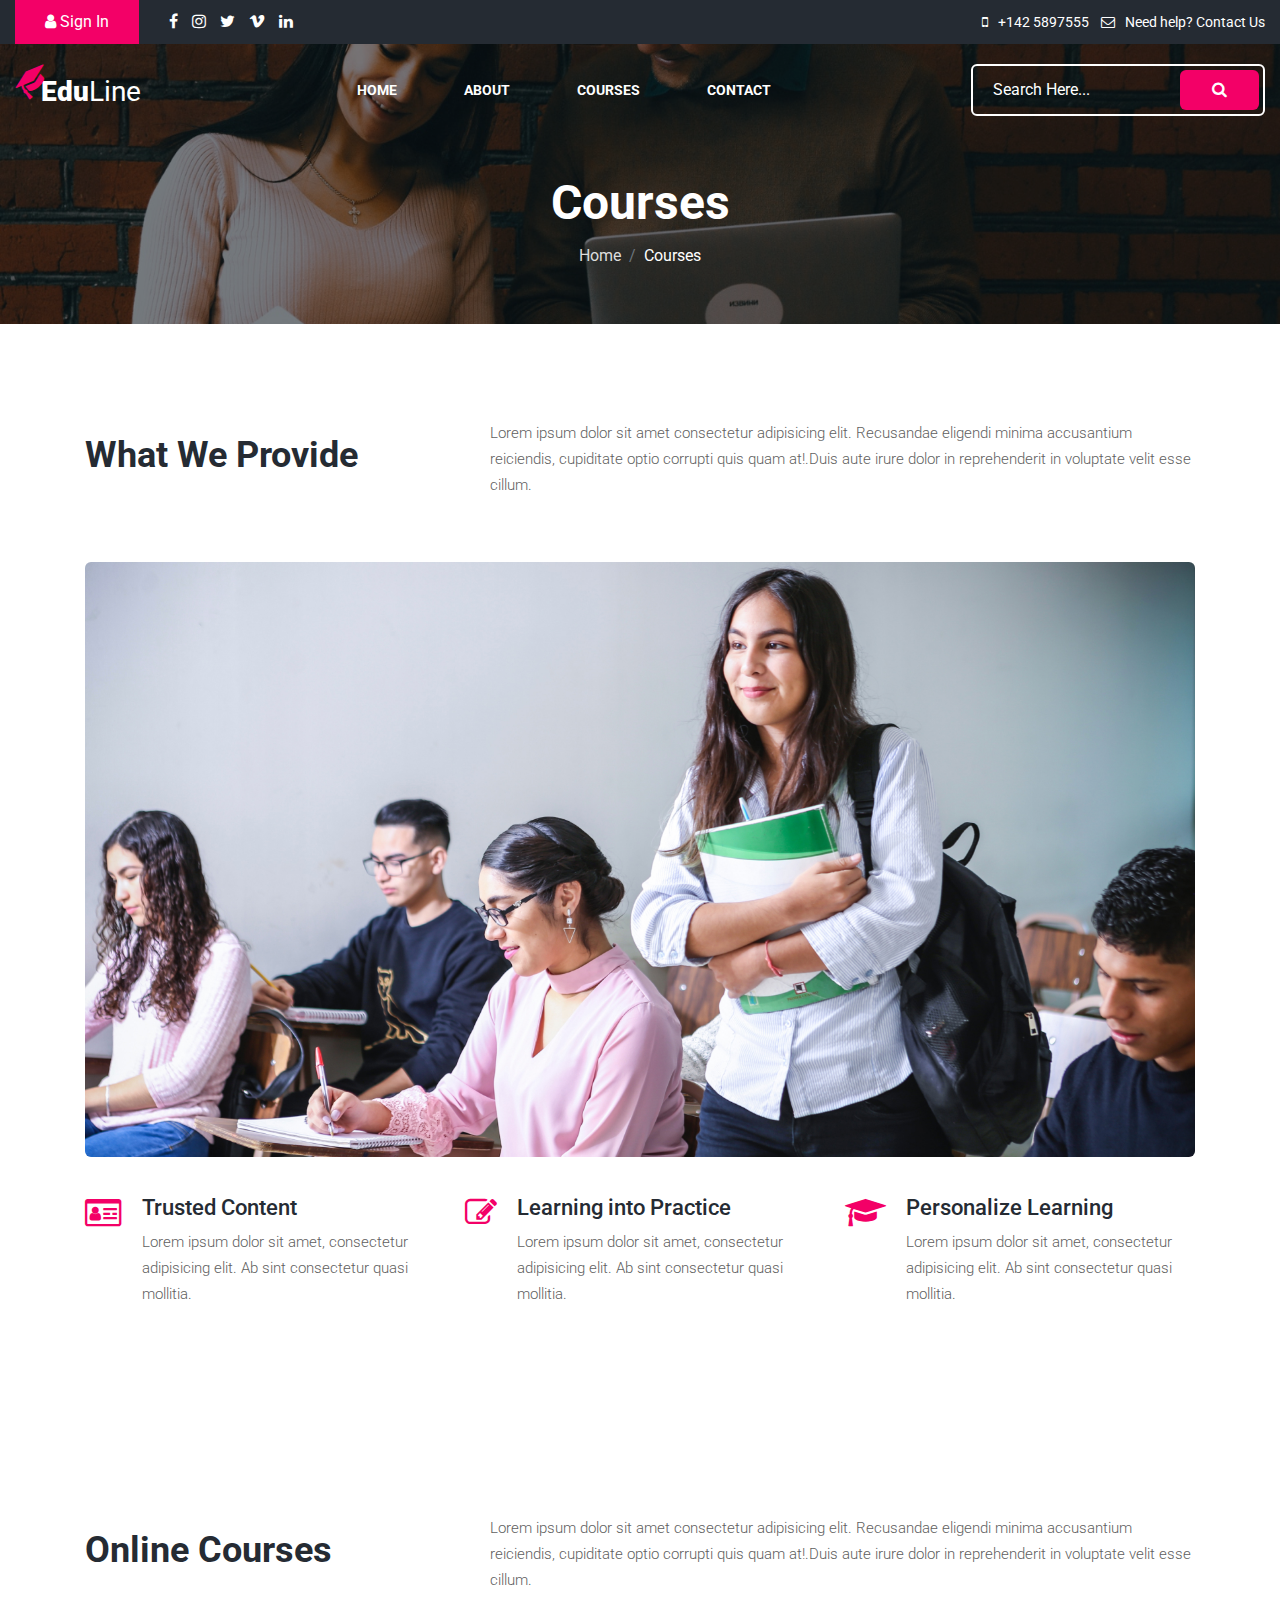
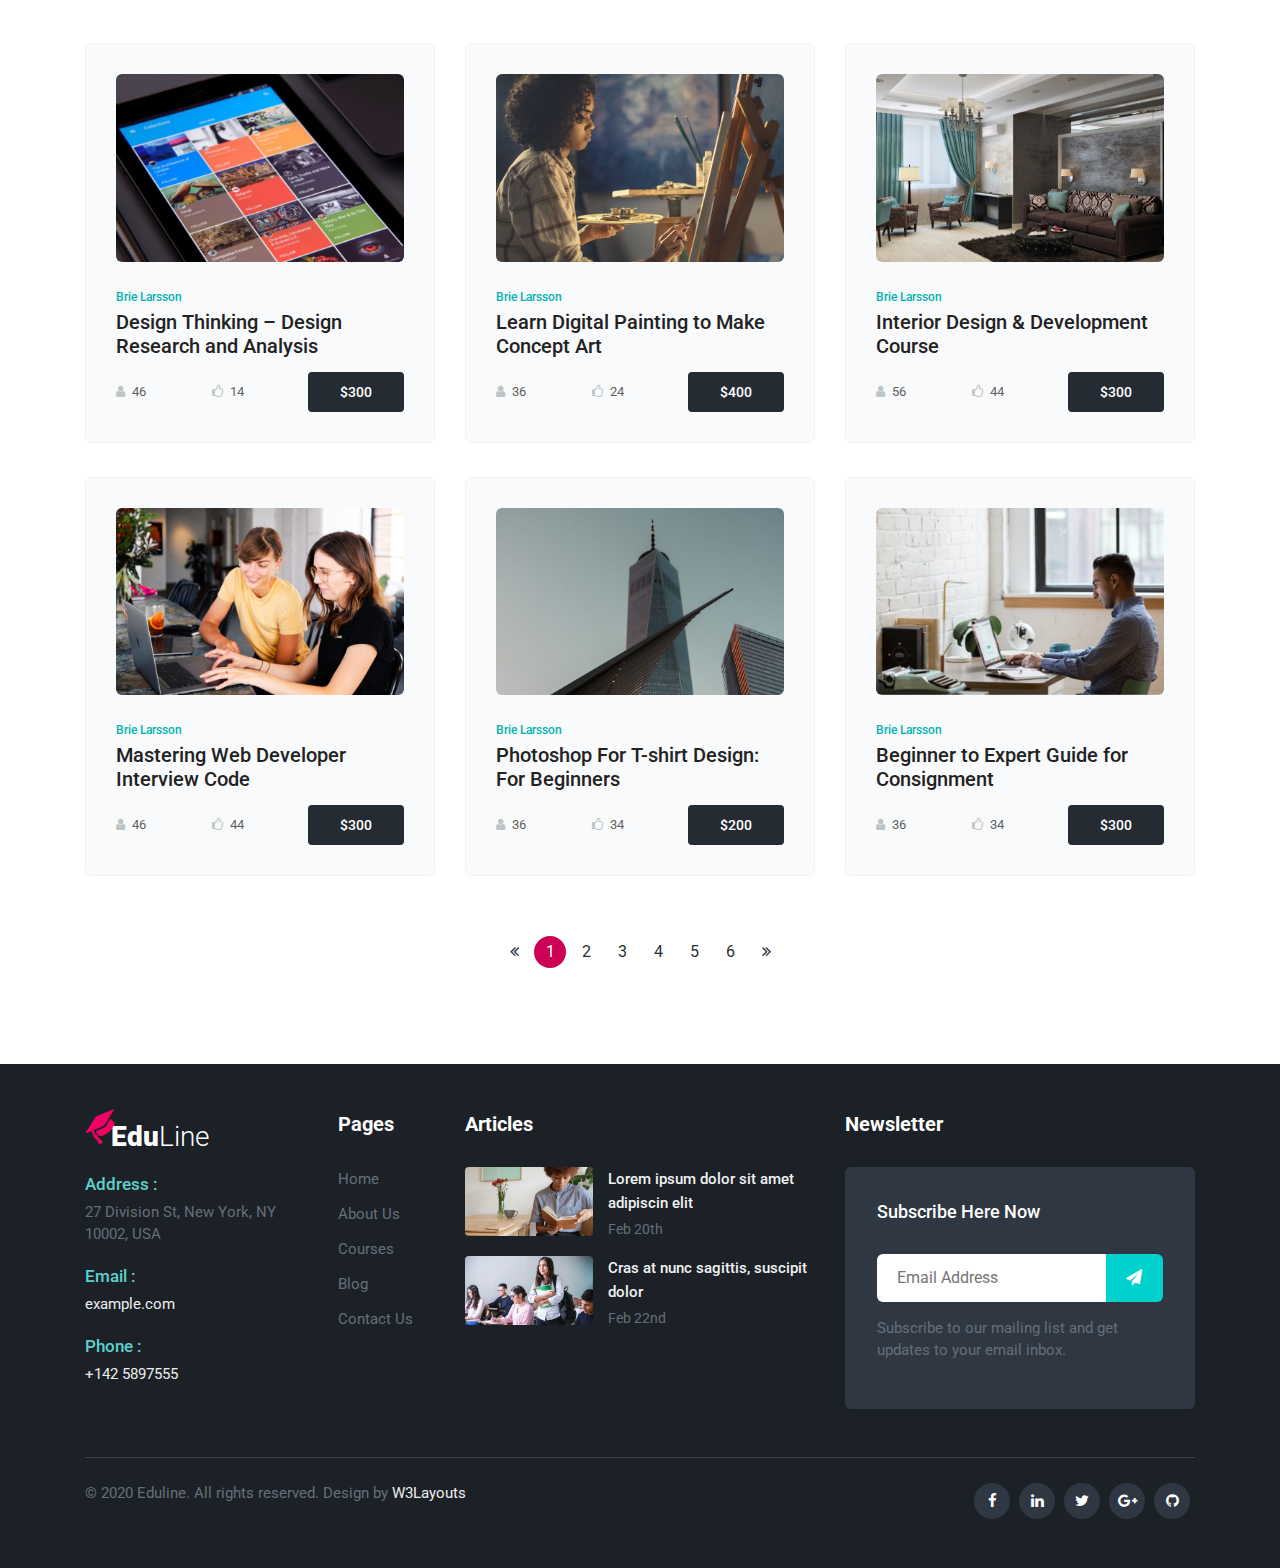
<file: services.html>
<!--
Author: W3layouts
Author URL: http://w3layouts.com
-->
<!doctype html>
<html lang="zxx">

<head>
  <!-- Required meta tags -->
  <meta charset="utf-8">
  <meta name="viewport" content="width=device-width, initial-scale=1, shrink-to-fit=no">
  <title>Eduline Education Category Bootstrap Responsive Website Template | Services :: W3layouts</title>
  <!-- Template CSS -->
  <link rel="stylesheet" href="assets/css/style-starter.css">
  <!-- Template CSS -->
  <link href="//fonts.googleapis.com/css?family=Muli:300,300i,400,500,600,700,800,900&display=swap" rel="stylesheet">
  <link href="//fonts.googleapis.com/css?family=Roboto:300,300i,400,500,700,900&display=swap" rel="stylesheet">
  <!-- Template CSS -->

</head>
<body>

<!--/top-header-content-->
<section class="w3l-top-header-content">
	<div class="hny-top-menu">
		<div class="top-hd">
			<div class="container-fluid">
				<div class="row">
					<ul class="social-top col-md-7">
						<li class="log-link mr-3"><a class="sign-in"  href="#"><span class="fa fa-user"></span> Sign In</a></li>
						<li><a href="#"><span class="fa fa-facebook"></span></a></li>
						<li><a href="#"><span class="fa fa-instagram"></span></a> </li>
						<li><a href="#"><span class="fa fa-twitter"></span></a></li>
						<li><a href="#"><span class="fa fa-vimeo"></span></a> </li>
						<li>
							<a href="#">
								<span class="fa fa-linkedin"></span>
							</a>
						</li>
					</ul>
					<ul class="accounts col-md-5">
						<li class="top_li"><span class="fa fa-mobile"></span><a href="tel:+142 5897555">+142
								5897555</a>
						</li>

						<li class="top_li mr-lg-0"><span class="fa fa-envelope-o"></span><a href="mailto:info@example.com">Need help? Contact Us </a>

						</li>
						
					</ul>
				</div>
			</div>
		</div>

	</div>

</section>
<!--//top-header-content-->

<!--w3l-banner-slider-main-->
<section class="w3l-banner-slider-main w3l-inner-page-main">
    <div class="breadcrumb-infhny">
      <header class="top-headerhny">
        <!--/nav-->
        <nav class="navbar navbar-expand-lg navbar-light fill">
          <div class="container-fluid">
            <a class="navbar-brand" href="index.html">
              <label class="lohny"><span class="fa fa-graduation-cap" aria-hidden="true"></span>Edu</label>Line</a>
            <!-- if logo is image enable this   
              <a class="navbar-brand" href="#index.html">
                <img src="image-path" alt="Your logo" title="Your logo" style="height:35px;" />
              </a> -->
            <button class="navbar-toggler" type="button" data-toggle="collapse"
              data-target="#navbarSupportedContent" aria-controls="navbarSupportedContent"
              aria-expanded="false" aria-label="Toggle navigation">
              <span class="navbar-toggler-icon"></span>
            </button>
  
            <div class="collapse navbar-collapse" id="navbarSupportedContent">
              <ul class="navbar-nav mx-lg-auto ml-auto">
                <li class="nav-item active">
                  <a class="nav-link" href="index.html">Home</a>
                </li>
                <li class="nav-item">
                  <a class="nav-link" href="about.html">About</a>
                </li>
                <li class="nav-item">
                  <a class="nav-link" href="services.html">Courses</a>
                </li>
  
              
                <li class="nav-item">
                  <a class="nav-link" href="contact.html">Contact</a>
                </li>
              </ul>
  
            </div>
            <form action="#" method="post" class="d-flex searchhny-form">
              <input type="search" placeholder="Search Here..." required="required">
              <button type="submit"><span class="fa fa-search" aria-hidden="true"></span></button>
            </form>
          </div>
        </nav>
        <!--//nav-->
      </header>
      <!-- /breadcrumbs-->
      <div class="container">
          <nav aria-label="breadcrumb" class="breadcrumb-info">
            <h2 class="hny-title text-center">Courses</h2>
            <ol class="breadcrumb mb-0">
              <li class="breadcrumb-item"><a href="index.html">Home</a></li>
              <li class="breadcrumb-item active" aria-current="page">Courses</li>
            </ol>
          </nav>
        </div>
            <!-- //breadcrumbs-->
    </div>
    <!--//banner-slider-->
  </section>
  

  	<section class="features-6">
  		<div class="features6-block py-5">
  			<div class="container py-lg-5">
  				<div class="row title-content">
  					<div class="col-lg-4 title-left">
  						<h3 class="hny-title">What We Provide</h3>
  					</div>
  					<div class="col-lg-8 title-info">
  						<p>Lorem ipsum dolor sit amet consectetur adipisicing elit. Recusandae eligendi minima
  							accusantium
  							reiciendis, cupiditate optio corrupti quis quam at!.Duis aute irure dolor in reprehenderit
  							in voluptate velit esse cillum.</p>
  					</div>
  				</div>
  				<div class="features6-grids text-center mt-5">
					<img src="assets/images/bg3.jpg" class="img-fluid" alt="">

					<div class="three-grids d-grid grid-columns-3">
							<div class="grid">
								<div class="icon">
									<span class="fa fa-id-card-o" aria-hidden="true"></span>
								</div>
								<div class="icon-info">
									<h4><a href="#">Trusted Content</a></h4>
									<p>Lorem ipsum dolor sit amet, consectetur adipisicing elit. Ab sint consectetur quasi mollitia.</p>
								</div>			
							</div>
							<div class="grid">
								<div class="icon">
									<span class="fa fa-pencil-square-o" aria-hidden="true"></span>
								</div>
								<div class="icon-info">
									<h4><a href="#">Learning into Practice</a></h4>
									<p>Lorem ipsum dolor sit amet, consectetur adipisicing elit. Ab sint consectetur quasi mollitia.</p>
								</div>			
							</div>
							<div class="grid">
								<div class="icon">
									<span class="fa fa-graduation-cap" aria-hidden="true"></span>
								</div>
								<div class="icon-info">
									<h4><a href="#">
											Personalize Learning
											</a></h4>
									<p>Lorem ipsum dolor sit amet, consectetur adipisicing elit. Ab sint consectetur quasi mollitia.</p>
								</div>					
							</div>	
						</div>
  				</div>
  			</div>
  		</div>
  	</section>
  	<!-- features-4 -->

<section class="w3l-services-2">
	<!-- /content-6-section -->
	<div class="services-2-mian py-5">
		<div class="container py-lg-5">
			<div class="row title-content">
				<div class="col-lg-4 title-left">
					<h3 class="hny-title">Online Courses</h3>
				</div>
				<div class="col-lg-8 title-info">
					<p>Lorem ipsum dolor sit amet consectetur adipisicing elit. Recusandae eligendi minima
						accusantium
						reiciendis, cupiditate optio corrupti quis quam at!.Duis aute irure dolor in reprehenderit
						in voluptate velit esse cillum.</p>
				</div>
			</div>
			<div class="welcome-grids row">
				<div class="col-lg-4 col-md-6 course-grid">
					<div class="course-grid-inf">
						<a href="#"><img src="assets/images/p1.jpg" class="img-fuild" alt=""></a>
						<div class="course-content">
							<div class="course-info">
								<h6><a class="course-instructor" href="#"> Brie Larsson</a></h6>
								<a href="#" class="course-titlegulp-wrapper">
									<h3 class="course-title">Design Thinking &#8211; Design Research and Analysis</h3>
								</a>
							</div>
							<div class="course-divider">
								<div class="course-meta grid"><span class="course-students" title=""><span
											class="fa fa-user" aria-hidden="true"></span> 46</span>
									<span class="course-reviews" title=""><span class="fa fa-thumbs-o-up"
											aria-hidden="true"></span> 14</span>

								</div>
								<button class="price-course btn"> $300 </button>
							</div>
						</div>
					</div>
				</div>
				<div class="col-lg-4 col-md-6 course-grid">

					<div class="course-grid-inf">
						<a href="#"><img src="assets/images/p2.jpg" class="img-fuild" alt=""></a>
						<div class="course-content">
							<div class="course-info">
								<h6><a class="course-instructor" href="#"> Brie Larsson</a></h6>
								<a href="#" class="course-titlegulp-wrapper">
									<h3 class="course-title">Learn Digital Painting to Make Concept Art</h3>
								</a>
							</div>
							<div class="course-divider">
								<div class="course-meta grid"><span class="course-students" title=""><span
											class="fa fa-user" aria-hidden="true"></span> 36</span>
									<span class="course-reviews" title=""><span class="fa fa-thumbs-o-up"
											aria-hidden="true"></span> 24</span>

								</div>
								<button class="price-course btn"> $400 </button>
							</div>
						</div>
					</div>

				</div>
				<div class="col-lg-4 col-md-6 course-grid">
					<div class="course-grid-inf">
						<a href="#"><img src="assets/images/p3.jpg" class="img-fuild" alt=""></a>
						<div class="course-content">
							<div class="course-info">
								<h6><a class="course-instructor" href="#"> Brie Larsson</a></h6>
								<a href="#" class="course-titlegulp-wrapper">
									<h3 class="course-title">Interior Design & Development Course</h3>
								</a>
							</div>
							<div class="course-divider">
								<div class="course-meta grid"><span class="course-students" title=""><span
											class="fa fa-user" aria-hidden="true"></span> 56</span>
									<span class="course-reviews" title=""><span class="fa fa-thumbs-o-up"
											aria-hidden="true"></span> 44</span>

								</div>
								<button class="price-course btn"> $300 </button>
							</div>
						</div>
					</div>

				</div>
				<div class="col-lg-4 col-md-6 course-grid">
					<div class="course-grid-inf">
						<a href="#"><img src="assets/images/p4.jpg" class="img-fuild" alt=""></a>
						<div class="course-content">
							<div class="course-info">
								<h6><a class="course-instructor" href="#"> Brie Larsson</a></h6>
								<a href="#" class="course-titlegulp-wrapper">
									<h3 class="course-title">Mastering Web Developer Interview Code</h3>
								</a>
							</div>
							<div class="course-divider">
								<div class="course-meta grid"><span class="course-students" title=""><span
											class="fa fa-user" aria-hidden="true"></span> 46</span>
									<span class="course-reviews" title=""><span class="fa fa-thumbs-o-up"
											aria-hidden="true"></span> 44</span>

								</div>
								<button class="price-course btn"> $300 </button>
							</div>
						</div>
					</div>
				</div>
				<div class="col-lg-4 col-md-6 course-grid">
					<div class="course-grid-inf">
						<a href="#"><img src="assets/images/p8.jpg" class="img-fuild" alt=""></a>
						<div class="course-content">
							<div class="course-info">
								<h6><a class="course-instructor" href="#"> Brie Larsson</a></h6>
								<a href="#" class="course-titlegulp-wrapper">
									<h3 class="course-title">Photoshop For T-shirt Design: For Beginners</h3>
								</a>
							</div>
							<div class="course-divider">
								<div class="course-meta grid"><span class="course-students" title=""><span
											class="fa fa-user" aria-hidden="true"></span> 36</span>
									<span class="course-reviews" title=""><span class="fa fa-thumbs-o-up"
											aria-hidden="true"></span> 34</span>

								</div>
								<button class="price-course btn"> $200 </button>
							</div>
						</div>
					</div>
				</div>
				<div class="col-lg-4 col-md-6 course-grid">
					<div class="course-grid-inf">
						<a href="#"><img src="assets/images/p6.jpg" class="img-fuild" alt=""></a>
						<div class="course-content">
							<div class="course-info">
								<h6><a class="course-instructor" href="#"> Brie Larsson</a></h6>
								<a href="#" class="course-titlegulp-wrapper">
									<h3 class="course-title">Beginner to Expert Guide for Consignment</h3>
								</a>
							</div>
							<div class="course-divider">
								<div class="course-meta grid"><span class="course-students" title=""><span
											class="fa fa-user" aria-hidden="true"></span> 36</span>
									<span class="course-reviews" title=""><span class="fa fa-thumbs-o-up"
											aria-hidden="true"></span> 34</span>

								</div>
								<button class="price-course btn"> $300 </button>
							</div>
						</div>
					</div>
				</div>
			</div>

			<!-- /pagination-->
			<div class="pagination p1">
				<ul>
					<a href="#">
						<li> <span class="fa fa-angle-double-left" aria-hidden="true"></span></li>
					</a>
					<a class="is-active" href="#">
						<li>1</li>
					</a>
					<a href="#">
						<li>2</li>
					</a>
					<a href="#">
						<li>3</li>
					</a>
					<a href="#">
						<li>4</li>
					</a>
					<a href="#">
						<li>5</li>
					</a>
					<a href="#">
						<li>6</li>
					</a>
					<a href="#">
						<li><span class="fa fa-angle-double-right" aria-hidden="true"></span></li>
					</a>
				</ul>
			</div>
			<!-- //pagination-->
		</div>
	</div>
</section>
<!-- //courses -->
<!-- footer -->
<section class="w3l-footer-16">
    <div class="w3l-footer-16-main py-5">
        <div class="container">
            <div class="row">
                <div class="col-lg-4 column">
                    <div class="row">
                        <div class="col-md-8 column">

                                <a class="logo-2" href="index.html">
                                        <label class="lohny-2"><span class="fa fa-graduation-cap" aria-hidden="true"></span>Edu</label>Line</a>
                           
                            <div class="ad-text-inf">
                                <p><span class="color-hny">Address :</span> 27 Division St, New York, NY 10002, USA</p>
                             </div>
                             <div class="ad-text-inf">
                                    <p><span class="color-hny">Email :</span> <a href="mailto:info@example.com">example.com</a></p>
                                 </div>
                                 <div class="ad-text-inf">
                                        <p><span class="color-hny">Phone :</span> <a href="tel:+142 5897555">+142
                                                5897555</a></p>
                                     </div>
                        </div>
                        <div class="col-md-4 column">
                            <h3>Pages</h3>
                            <ul class="footer-gd-16">
                                <li><a href="index.html">Home</a></li>
                                <li><a href="about.html">About Us</a></li>
                                <li><a href="services.html">Courses</a></li>
								<li><a href="#">Blog</a></li>
                                <li><a href="contact.html">Contact Us</a></li>
                            </ul>
                        </div>
                    </div>
                </div>
                <div class="col-lg-4 col-md-6 column column3 mt-lg-0 mt-4">
                    <h3>Articles</h3>
                    <ul class="list-unstyled d-flex flex-wrap">
                        <li class="">
                            <div class="row">
                                <a class="col-md-5 col-4" href="#">
                                    <img class="rounded img-fluid img-responsive" src="assets/images/bg1.jpg"
                                        alt="image">
                                </a>
                                <div class="col pl-0">
                                    <a class="footer-small-text" href="#">Lorem ipsum dolor sit amet adipiscin elit</a>
                                    <div class="text-sub-small">Feb 20th</div>
                                </div>
                            </div>
                        </li>
                        <li class="mt-md-0 mt-2">
                            <div class="row my-2 my-md-3">
                                <a class="col-md-5 col-4" href="#">
                                    <img class="rounded img-fluid img-responsive" src="assets/images/bg3.jpg"
                                        alt="image">
                                </a>
                                <div class="col pl-0">
                                    <a class="footer-small-text" href="#">Cras at nunc sagittis, suscipit dolor</a>
                                    <div class="text-sub-small">Feb 22nd</div>
                                </div>
                            </div>
                        </li>
                    </ul>
                </div>
                <div class="col-lg-4 col-md-6 column column4 mt-lg-0 mt-4">
                    <h3>Newsletter </h3>
                    <div class="end-column">
                        <h4>Subscribe Here Now</h4>
                        <form action="#" class="subscribe" method="post">
                            <input type="email" name="email" placeholder="Email Address" required="">
                            <button><span class="fa fa-paper-plane" aria-hidden="true"></span></button>
                        </form>
                        <p>Subscribe to our mailing list and get updates to your email inbox.</p>
                    </div>
                </div>
            </div>
            <div class="d-flex below-section justify-content-between align-items-center pt-4 mt-5">
                <div class="columns text-lg-left text-center">
                    <p>© 2020 Eduline. All rights reserved. Design by <a href="https://w3layouts.com/" target="_blank">
                            W3Layouts</a>
                    </p>
                </div>
                <div class="columns-2 mt-md-0 mt-3">
                    <ul class="social">
                        <li><a href="#facebook"><span class="fa fa-facebook" aria-hidden="true"></span></a>
                        </li>
                        <li><a href="#linkedin"><span class="fa fa-linkedin" aria-hidden="true"></span></a>
                        </li>
                        <li><a href="#twitter"><span class="fa fa-twitter" aria-hidden="true"></span></a>
                        </li>
                        <li><a href="#google"><span class="fa fa-google-plus" aria-hidden="true"></span></a>
                        </li>
                        <li><a href="#github"><span class="fa fa-github" aria-hidden="true"></span></a>
                        </li>
                    </ul>
                </div>
            </div>
        </div>
    </div>

    <!-- move top -->
    <button onclick="topFunction()" id="movetop" title="Go to top">
        <span class="fa fa-angle-up"></span>
    </button>
    <script>
        // When the user scrolls down 20px from the top of the document, show the button
        window.onscroll = function () {
            scrollFunction()
        };

        function scrollFunction() {
            if (document.body.scrollTop > 20 || document.documentElement.scrollTop > 20) {
                document.getElementById("movetop").style.display = "block";
            } else {
                document.getElementById("movetop").style.display = "none";
            }
        }

        // When the user clicks on the button, scroll to the top of the document
        function topFunction() {
            document.body.scrollTop = 0;
            document.documentElement.scrollTop = 0;
        }
    </script>
    <!-- //move top -->
    <script>
        $(function () {
            $('.navbar-toggler').click(function () {
                $('body').toggleClass('noscroll');
            })
        });
    </script>
</section>
<!-- //footer -->
</body>

</html>

<script src="assets/js/jquery-3.3.1.min.js"></script>
<!-- disable body scroll which navbar is in active -->
<script>
  $(function () {
    $('.navbar-toggler').click(function () {
      $('body').toggleClass('noscroll');
    })
  });
</script>
<!-- disable body scroll which navbar is in active -->
<!-- //jQuery-Photo-filter-lightbox-portfolio-plugin -->
<script src="assets/js/bootstrap.min.js"></script>
</file>
<file: assets/css/style-starter.css>
/*
Author: W3layouts
Author URL: http://w3layouts.com
 */
 

@charset "UTF-8";
html {
  scroll-behavior: smooth; }

h1,
h2,
h3,
h4,
h5,
h6 {
  font-family: 'Roboto',Sans-serif;
  font-weight: 700; }

body,
body a,
body li,
body p, .btn, input {
  font-family: 'Roboto',Sans-serif; }

body p {
  line-height: 26px;
  font-size: 16px;
  color: #5f5f5f;
  font-weight: 300; }

ol,
ul,
dl {
  margin-top: 0;
  margin-bottom: 0rem;
  padding: 0; }

.form-control:focus {
  box-shadow: none !important; }

body a:hover {
  color: #f30067;
  transition: 0.3s ease; }

body input, textarea, button, .btn {
  border-radius: 6px; }

body img {
  border-radius: 6px; }

.noscroll {
  overflow: hidden; }

.title-content {
  align-items: center; }

.title-content .title-info {
  padding-left: 40px; }

h3.hny-title,
h3.hny-title.two {
  font-size: 40px;
  line-height: 48px;
  color: #252b33;
  margin-bottom: 24px;
  font-weight: 700; }

h3.hny-title.two {
  color: #fff; }

.button-4-pink {
  width: 160px;
  height: 50px;
  border: 2px solid #f30067;
  /* float: left; */
  text-align: center;
  cursor: pointer;
  position: relative;
  box-sizing: border-box;
  overflow: hidden;
  margin: 40px 0 0 0;
  border-radius: 6px; }

.button-4-pink a {
  font-size: 16px;
  color: #f30067;
  text-decoration: none;
  line-height: 45px;
  transition: all .5s ease;
  z-index: 2;
  position: relative;
  font-weight: 700;
  display: inline; }

.eff-4-pink {
  width: 160px;
  height: 50px;
  left: -160px;
  background: #f30067;
  position: absolute;
  transition: all .5s ease-in-out;
  z-index: 1; }

.button-4-pink:hover .eff-4-pink {
  left: 0; }

.button-4-pink:hover a {
  color: #fff; }

@media (max-width: 1280px) {
  h3.hny-title,
  h3.hny-title.two {
    font-size: 36px;
    line-height: 46px; }
  body p {
    font-size: 15px; } }

@media (max-width: 991px) {
  .title-content .title-info {
    padding-left: 15px; } }

@media (max-width: 667px) {
  h3.hny-title,
  h3.hny-title.two {
    font-size: 30px;
    line-height: 40px; }
  a.read-more-btn.btn {
    margin-top: 10px; } }

@media (max-width: 480px) {
  h3.hny-title,
  h3.hny-title.two {
    font-size: 28px;
    line-height: 38px; } }

@media (max-width: 440px) {
  h3.hny-title,
  h3.hny-title.two {
    font-size: 26px;
    line-height: 36px; } }

/*!
 *  Font Awesome 4.7.0 by @davegandy - http://fontawesome.io - @fontawesome
 *  License - http://fontawesome.io/license (Font: SIL OFL 1.1, CSS: MIT License)
 */
/* FONT PATH
 * -------------------------- */
@font-face {
  font-family: 'FontAwesome';
  src: url("../fonts/fontawesome-webfont.eot?v=4.7.0");
  src: url("../fonts/fontawesome-webfont.eot?#iefix&v=4.7.0") format("embedded-opentype"), url("../fonts/fontawesome-webfont.woff2?v=4.7.0") format("woff2"), url("../fonts/fontawesome-webfont.woff?v=4.7.0") format("woff"), url("../fonts/fontawesome-webfont.ttf?v=4.7.0") format("truetype"), url("../fonts/fontawesome-webfont.svg?v=4.7.0#fontawesomeregular") format("svg");
  font-weight: normal;
  font-style: normal; }

.fa {
  display: inline-block;
  font: normal normal normal 14px/1 FontAwesome;
  font-size: inherit;
  text-rendering: auto;
  -webkit-font-smoothing: antialiased;
  -moz-osx-font-smoothing: grayscale; }

/* makes the font 33% larger relative to the icon container */
.fa-lg {
  font-size: 1.33333em;
  line-height: 0.75em;
  vertical-align: -15%; }

.fa-2x {
  font-size: 2em; }

.fa-3x {
  font-size: 3em; }

.fa-4x {
  font-size: 4em; }

.fa-5x {
  font-size: 5em; }

.fa-fw {
  width: 1.28571em;
  text-align: center; }

.fa-ul {
  padding-left: 0;
  margin-left: 2.14286em;
  list-style-type: none; }
  .fa-ul > li {
    position: relative; }

.fa-li {
  position: absolute;
  left: -2.14286em;
  width: 2.14286em;
  top: 0.14286em;
  text-align: center; }
  .fa-li.fa-lg {
    left: -1.85714em; }

.fa-border {
  padding: .2em .25em .15em;
  border: solid 0.08em #eee;
  border-radius: .1em; }

.fa-pull-left {
  float: left; }

.fa-pull-right {
  float: right; }

.fa.fa-pull-left {
  margin-right: .3em; }

.fa.fa-pull-right {
  margin-left: .3em; }

/* Deprecated as of 4.4.0 */
.pull-right {
  float: right; }

.pull-left {
  float: left; }

.fa.pull-left {
  margin-right: .3em; }

.fa.pull-right {
  margin-left: .3em; }

.fa-spin {
  -webkit-animation: fa-spin 2s infinite linear;
  animation: fa-spin 2s infinite linear; }

.fa-pulse {
  -webkit-animation: fa-spin 1s infinite steps(8);
  animation: fa-spin 1s infinite steps(8); }

@-webkit-keyframes fa-spin {
  0% {
    transform: rotate(0deg); }
  100% {
    transform: rotate(359deg); } }

@keyframes fa-spin {
  0% {
    transform: rotate(0deg); }
  100% {
    transform: rotate(359deg); } }

.fa-rotate-90 {
  -ms-filter: "progid:DXImageTransform.Microsoft.BasicImage(rotation=1)";
  transform: rotate(90deg); }

.fa-rotate-180 {
  -ms-filter: "progid:DXImageTransform.Microsoft.BasicImage(rotation=2)";
  transform: rotate(180deg); }

.fa-rotate-270 {
  -ms-filter: "progid:DXImageTransform.Microsoft.BasicImage(rotation=3)";
  transform: rotate(270deg); }

.fa-flip-horizontal {
  -ms-filter: "progid:DXImageTransform.Microsoft.BasicImage(rotation=0, mirror=1)";
  transform: scale(-1, 1); }

.fa-flip-vertical {
  -ms-filter: "progid:DXImageTransform.Microsoft.BasicImage(rotation=2, mirror=1)";
  transform: scale(1, -1); }

:root .fa-rotate-90,
:root .fa-rotate-180,
:root .fa-rotate-270,
:root .fa-flip-horizontal,
:root .fa-flip-vertical {
  -webkit-filter: none;
          filter: none; }

.fa-stack {
  position: relative;
  display: inline-block;
  width: 2em;
  height: 2em;
  line-height: 2em;
  vertical-align: middle; }

.fa-stack-1x, .fa-stack-2x {
  position: absolute;
  left: 0;
  width: 100%;
  text-align: center; }

.fa-stack-1x {
  line-height: inherit; }

.fa-stack-2x {
  font-size: 2em; }

.fa-inverse {
  color: #fff; }

/* Font Awesome uses the Unicode Private Use Area (PUA) to ensure screen
   readers do not read off random characters that represent icons */
.fa-glass:before {
  content: ""; }

.fa-music:before {
  content: ""; }

.fa-search:before {
  content: ""; }

.fa-envelope-o:before {
  content: ""; }

.fa-heart:before {
  content: ""; }

.fa-star:before {
  content: ""; }

.fa-star-o:before {
  content: ""; }

.fa-user:before {
  content: ""; }

.fa-film:before {
  content: ""; }

.fa-th-large:before {
  content: ""; }

.fa-th:before {
  content: ""; }

.fa-th-list:before {
  content: ""; }

.fa-check:before {
  content: ""; }

.fa-remove:before,
.fa-close:before,
.fa-times:before {
  content: ""; }

.fa-search-plus:before {
  content: ""; }

.fa-search-minus:before {
  content: ""; }

.fa-power-off:before {
  content: ""; }

.fa-signal:before {
  content: ""; }

.fa-gear:before,
.fa-cog:before {
  content: ""; }

.fa-trash-o:before {
  content: ""; }

.fa-home:before {
  content: ""; }

.fa-file-o:before {
  content: ""; }

.fa-clock-o:before {
  content: ""; }

.fa-road:before {
  content: ""; }

.fa-download:before {
  content: ""; }

.fa-arrow-circle-o-down:before {
  content: ""; }

.fa-arrow-circle-o-up:before {
  content: ""; }

.fa-inbox:before {
  content: ""; }

.fa-play-circle-o:before {
  content: ""; }

.fa-rotate-right:before,
.fa-repeat:before {
  content: ""; }

.fa-refresh:before {
  content: ""; }

.fa-list-alt:before {
  content: ""; }

.fa-lock:before {
  content: ""; }

.fa-flag:before {
  content: ""; }

.fa-headphones:before {
  content: ""; }

.fa-volume-off:before {
  content: ""; }

.fa-volume-down:before {
  content: ""; }

.fa-volume-up:before {
  content: ""; }

.fa-qrcode:before {
  content: ""; }

.fa-barcode:before {
  content: ""; }

.fa-tag:before {
  content: ""; }

.fa-tags:before {
  content: ""; }

.fa-book:before {
  content: ""; }

.fa-bookmark:before {
  content: ""; }

.fa-print:before {
  content: ""; }

.fa-camera:before {
  content: ""; }

.fa-font:before {
  content: ""; }

.fa-bold:before {
  content: ""; }

.fa-italic:before {
  content: ""; }

.fa-text-height:before {
  content: ""; }

.fa-text-width:before {
  content: ""; }

.fa-align-left:before {
  content: ""; }

.fa-align-center:before {
  content: ""; }

.fa-align-right:before {
  content: ""; }

.fa-align-justify:before {
  content: ""; }

.fa-list:before {
  content: ""; }

.fa-dedent:before,
.fa-outdent:before {
  content: ""; }

.fa-indent:before {
  content: ""; }

.fa-video-camera:before {
  content: ""; }

.fa-photo:before,
.fa-image:before,
.fa-picture-o:before {
  content: ""; }

.fa-pencil:before {
  content: ""; }

.fa-map-marker:before {
  content: ""; }

.fa-adjust:before {
  content: ""; }

.fa-tint:before {
  content: ""; }

.fa-edit:before,
.fa-pencil-square-o:before {
  content: ""; }

.fa-share-square-o:before {
  content: ""; }

.fa-check-square-o:before {
  content: ""; }

.fa-arrows:before {
  content: ""; }

.fa-step-backward:before {
  content: ""; }

.fa-fast-backward:before {
  content: ""; }

.fa-backward:before {
  content: ""; }

.fa-play:before {
  content: ""; }

.fa-pause:before {
  content: ""; }

.fa-stop:before {
  content: ""; }

.fa-forward:before {
  content: ""; }

.fa-fast-forward:before {
  content: ""; }

.fa-step-forward:before {
  content: ""; }

.fa-eject:before {
  content: ""; }

.fa-chevron-left:before {
  content: ""; }

.fa-chevron-right:before {
  content: ""; }

.fa-plus-circle:before {
  content: ""; }

.fa-minus-circle:before {
  content: ""; }

.fa-times-circle:before {
  content: ""; }

.fa-check-circle:before {
  content: ""; }

.fa-question-circle:before {
  content: ""; }

.fa-info-circle:before {
  content: ""; }

.fa-crosshairs:before {
  content: ""; }

.fa-times-circle-o:before {
  content: ""; }

.fa-check-circle-o:before {
  content: ""; }

.fa-ban:before {
  content: ""; }

.fa-arrow-left:before {
  content: ""; }

.fa-arrow-right:before {
  content: ""; }

.fa-arrow-up:before {
  content: ""; }

.fa-arrow-down:before {
  content: ""; }

.fa-mail-forward:before,
.fa-share:before {
  content: ""; }

.fa-expand:before {
  content: ""; }

.fa-compress:before {
  content: ""; }

.fa-plus:before {
  content: ""; }

.fa-minus:before {
  content: ""; }

.fa-asterisk:before {
  content: ""; }

.fa-exclamation-circle:before {
  content: ""; }

.fa-gift:before {
  content: ""; }

.fa-leaf:before {
  content: ""; }

.fa-fire:before {
  content: ""; }

.fa-eye:before {
  content: ""; }

.fa-eye-slash:before {
  content: ""; }

.fa-warning:before,
.fa-exclamation-triangle:before {
  content: ""; }

.fa-plane:before {
  content: ""; }

.fa-calendar:before {
  content: ""; }

.fa-random:before {
  content: ""; }

.fa-comment:before {
  content: ""; }

.fa-magnet:before {
  content: ""; }

.fa-chevron-up:before {
  content: ""; }

.fa-chevron-down:before {
  content: ""; }

.fa-retweet:before {
  content: ""; }

.fa-shopping-cart:before {
  content: ""; }

.fa-folder:before {
  content: ""; }

.fa-folder-open:before {
  content: ""; }

.fa-arrows-v:before {
  content: ""; }

.fa-arrows-h:before {
  content: ""; }

.fa-bar-chart-o:before,
.fa-bar-chart:before {
  content: ""; }

.fa-twitter-square:before {
  content: ""; }

.fa-facebook-square:before {
  content: ""; }

.fa-camera-retro:before {
  content: ""; }

.fa-key:before {
  content: ""; }

.fa-gears:before,
.fa-cogs:before {
  content: ""; }

.fa-comments:before {
  content: ""; }

.fa-thumbs-o-up:before {
  content: ""; }

.fa-thumbs-o-down:before {
  content: ""; }

.fa-star-half:before {
  content: ""; }

.fa-heart-o:before {
  content: ""; }

.fa-sign-out:before {
  content: ""; }

.fa-linkedin-square:before {
  content: ""; }

.fa-thumb-tack:before {
  content: ""; }

.fa-external-link:before {
  content: ""; }

.fa-sign-in:before {
  content: ""; }

.fa-trophy:before {
  content: ""; }

.fa-github-square:before {
  content: ""; }

.fa-upload:before {
  content: ""; }

.fa-lemon-o:before {
  content: ""; }

.fa-phone:before {
  content: ""; }

.fa-square-o:before {
  content: ""; }

.fa-bookmark-o:before {
  content: ""; }

.fa-phone-square:before {
  content: ""; }

.fa-twitter:before {
  content: ""; }

.fa-facebook-f:before,
.fa-facebook:before {
  content: ""; }

.fa-github:before {
  content: ""; }

.fa-unlock:before {
  content: ""; }

.fa-credit-card:before {
  content: ""; }

.fa-feed:before,
.fa-rss:before {
  content: ""; }

.fa-hdd-o:before {
  content: ""; }

.fa-bullhorn:before {
  content: ""; }

.fa-bell:before {
  content: ""; }

.fa-certificate:before {
  content: ""; }

.fa-hand-o-right:before {
  content: ""; }

.fa-hand-o-left:before {
  content: ""; }

.fa-hand-o-up:before {
  content: ""; }

.fa-hand-o-down:before {
  content: ""; }

.fa-arrow-circle-left:before {
  content: ""; }

.fa-arrow-circle-right:before {
  content: ""; }

.fa-arrow-circle-up:before {
  content: ""; }

.fa-arrow-circle-down:before {
  content: ""; }

.fa-globe:before {
  content: ""; }

.fa-wrench:before {
  content: ""; }

.fa-tasks:before {
  content: ""; }

.fa-filter:before {
  content: ""; }

.fa-briefcase:before {
  content: ""; }

.fa-arrows-alt:before {
  content: ""; }

.fa-group:before,
.fa-users:before {
  content: ""; }

.fa-chain:before,
.fa-link:before {
  content: ""; }

.fa-cloud:before {
  content: ""; }

.fa-flask:before {
  content: ""; }

.fa-cut:before,
.fa-scissors:before {
  content: ""; }

.fa-copy:before,
.fa-files-o:before {
  content: ""; }

.fa-paperclip:before {
  content: ""; }

.fa-save:before,
.fa-floppy-o:before {
  content: ""; }

.fa-square:before {
  content: ""; }

.fa-navicon:before,
.fa-reorder:before,
.fa-bars:before {
  content: ""; }

.fa-list-ul:before {
  content: ""; }

.fa-list-ol:before {
  content: ""; }

.fa-strikethrough:before {
  content: ""; }

.fa-underline:before {
  content: ""; }

.fa-table:before {
  content: ""; }

.fa-magic:before {
  content: ""; }

.fa-truck:before {
  content: ""; }

.fa-pinterest:before {
  content: ""; }

.fa-pinterest-square:before {
  content: ""; }

.fa-google-plus-square:before {
  content: ""; }

.fa-google-plus:before {
  content: ""; }

.fa-money:before {
  content: ""; }

.fa-caret-down:before {
  content: ""; }

.fa-caret-up:before {
  content: ""; }

.fa-caret-left:before {
  content: ""; }

.fa-caret-right:before {
  content: ""; }

.fa-columns:before {
  content: ""; }

.fa-unsorted:before,
.fa-sort:before {
  content: ""; }

.fa-sort-down:before,
.fa-sort-desc:before {
  content: ""; }

.fa-sort-up:before,
.fa-sort-asc:before {
  content: ""; }

.fa-envelope:before {
  content: ""; }

.fa-linkedin:before {
  content: ""; }

.fa-rotate-left:before,
.fa-undo:before {
  content: ""; }

.fa-legal:before,
.fa-gavel:before {
  content: ""; }

.fa-dashboard:before,
.fa-tachometer:before {
  content: ""; }

.fa-comment-o:before {
  content: ""; }

.fa-comments-o:before {
  content: ""; }

.fa-flash:before,
.fa-bolt:before {
  content: ""; }

.fa-sitemap:before {
  content: ""; }

.fa-umbrella:before {
  content: ""; }

.fa-paste:before,
.fa-clipboard:before {
  content: ""; }

.fa-lightbulb-o:before {
  content: ""; }

.fa-exchange:before {
  content: ""; }

.fa-cloud-download:before {
  content: ""; }

.fa-cloud-upload:before {
  content: ""; }

.fa-user-md:before {
  content: ""; }

.fa-stethoscope:before {
  content: ""; }

.fa-suitcase:before {
  content: ""; }

.fa-bell-o:before {
  content: ""; }

.fa-coffee:before {
  content: ""; }

.fa-cutlery:before {
  content: ""; }

.fa-file-text-o:before {
  content: ""; }

.fa-building-o:before {
  content: ""; }

.fa-hospital-o:before {
  content: ""; }

.fa-ambulance:before {
  content: ""; }

.fa-medkit:before {
  content: ""; }

.fa-fighter-jet:before {
  content: ""; }

.fa-beer:before {
  content: ""; }

.fa-h-square:before {
  content: ""; }

.fa-plus-square:before {
  content: ""; }

.fa-angle-double-left:before {
  content: ""; }

.fa-angle-double-right:before {
  content: ""; }

.fa-angle-double-up:before {
  content: ""; }

.fa-angle-double-down:before {
  content: ""; }

.fa-angle-left:before {
  content: ""; }

.fa-angle-right:before {
  content: ""; }

.fa-angle-up:before {
  content: ""; }

.fa-angle-down:before {
  content: ""; }

.fa-desktop:before {
  content: ""; }

.fa-laptop:before {
  content: ""; }

.fa-tablet:before {
  content: ""; }

.fa-mobile-phone:before,
.fa-mobile:before {
  content: ""; }

.fa-circle-o:before {
  content: ""; }

.fa-quote-left:before {
  content: ""; }

.fa-quote-right:before {
  content: ""; }

.fa-spinner:before {
  content: ""; }

.fa-circle:before {
  content: ""; }

.fa-mail-reply:before,
.fa-reply:before {
  content: ""; }

.fa-github-alt:before {
  content: ""; }

.fa-folder-o:before {
  content: ""; }

.fa-folder-open-o:before {
  content: ""; }

.fa-smile-o:before {
  content: ""; }

.fa-frown-o:before {
  content: ""; }

.fa-meh-o:before {
  content: ""; }

.fa-gamepad:before {
  content: ""; }

.fa-keyboard-o:before {
  content: ""; }

.fa-flag-o:before {
  content: ""; }

.fa-flag-checkered:before {
  content: ""; }

.fa-terminal:before {
  content: ""; }

.fa-code:before {
  content: ""; }

.fa-mail-reply-all:before,
.fa-reply-all:before {
  content: ""; }

.fa-star-half-empty:before,
.fa-star-half-full:before,
.fa-star-half-o:before {
  content: ""; }

.fa-location-arrow:before {
  content: ""; }

.fa-crop:before {
  content: ""; }

.fa-code-fork:before {
  content: ""; }

.fa-unlink:before,
.fa-chain-broken:before {
  content: ""; }

.fa-question:before {
  content: ""; }

.fa-info:before {
  content: ""; }

.fa-exclamation:before {
  content: ""; }

.fa-superscript:before {
  content: ""; }

.fa-subscript:before {
  content: ""; }

.fa-eraser:before {
  content: ""; }

.fa-puzzle-piece:before {
  content: ""; }

.fa-microphone:before {
  content: ""; }

.fa-microphone-slash:before {
  content: ""; }

.fa-shield:before {
  content: ""; }

.fa-calendar-o:before {
  content: ""; }

.fa-fire-extinguisher:before {
  content: ""; }

.fa-rocket:before {
  content: ""; }

.fa-maxcdn:before {
  content: ""; }

.fa-chevron-circle-left:before {
  content: ""; }

.fa-chevron-circle-right:before {
  content: ""; }

.fa-chevron-circle-up:before {
  content: ""; }

.fa-chevron-circle-down:before {
  content: ""; }

.fa-html5:before {
  content: ""; }

.fa-css3:before {
  content: ""; }

.fa-anchor:before {
  content: ""; }

.fa-unlock-alt:before {
  content: ""; }

.fa-bullseye:before {
  content: ""; }

.fa-ellipsis-h:before {
  content: ""; }

.fa-ellipsis-v:before {
  content: ""; }

.fa-rss-square:before {
  content: ""; }

.fa-play-circle:before {
  content: ""; }

.fa-ticket:before {
  content: ""; }

.fa-minus-square:before {
  content: ""; }

.fa-minus-square-o:before {
  content: ""; }

.fa-level-up:before {
  content: ""; }

.fa-level-down:before {
  content: ""; }

.fa-check-square:before {
  content: ""; }

.fa-pencil-square:before {
  content: ""; }

.fa-external-link-square:before {
  content: ""; }

.fa-share-square:before {
  content: ""; }

.fa-compass:before {
  content: ""; }

.fa-toggle-down:before,
.fa-caret-square-o-down:before {
  content: ""; }

.fa-toggle-up:before,
.fa-caret-square-o-up:before {
  content: ""; }

.fa-toggle-right:before,
.fa-caret-square-o-right:before {
  content: ""; }

.fa-euro:before,
.fa-eur:before {
  content: ""; }

.fa-gbp:before {
  content: ""; }

.fa-dollar:before,
.fa-usd:before {
  content: ""; }

.fa-rupee:before,
.fa-inr:before {
  content: ""; }

.fa-cny:before,
.fa-rmb:before,
.fa-yen:before,
.fa-jpy:before {
  content: ""; }

.fa-ruble:before,
.fa-rouble:before,
.fa-rub:before {
  content: ""; }

.fa-won:before,
.fa-krw:before {
  content: ""; }

.fa-bitcoin:before,
.fa-btc:before {
  content: ""; }

.fa-file:before {
  content: ""; }

.fa-file-text:before {
  content: ""; }

.fa-sort-alpha-asc:before {
  content: ""; }

.fa-sort-alpha-desc:before {
  content: ""; }

.fa-sort-amount-asc:before {
  content: ""; }

.fa-sort-amount-desc:before {
  content: ""; }

.fa-sort-numeric-asc:before {
  content: ""; }

.fa-sort-numeric-desc:before {
  content: ""; }

.fa-thumbs-up:before {
  content: ""; }

.fa-thumbs-down:before {
  content: ""; }

.fa-youtube-square:before {
  content: ""; }

.fa-youtube:before {
  content: ""; }

.fa-xing:before {
  content: ""; }

.fa-xing-square:before {
  content: ""; }

.fa-youtube-play:before {
  content: ""; }

.fa-dropbox:before {
  content: ""; }

.fa-stack-overflow:before {
  content: ""; }

.fa-instagram:before {
  content: ""; }

.fa-flickr:before {
  content: ""; }

.fa-adn:before {
  content: ""; }

.fa-bitbucket:before {
  content: ""; }

.fa-bitbucket-square:before {
  content: ""; }

.fa-tumblr:before {
  content: ""; }

.fa-tumblr-square:before {
  content: ""; }

.fa-long-arrow-down:before {
  content: ""; }

.fa-long-arrow-up:before {
  content: ""; }

.fa-long-arrow-left:before {
  content: ""; }

.fa-long-arrow-right:before {
  content: ""; }

.fa-apple:before {
  content: ""; }

.fa-windows:before {
  content: ""; }

.fa-android:before {
  content: ""; }

.fa-linux:before {
  content: ""; }

.fa-dribbble:before {
  content: ""; }

.fa-skype:before {
  content: ""; }

.fa-foursquare:before {
  content: ""; }

.fa-trello:before {
  content: ""; }

.fa-female:before {
  content: ""; }

.fa-male:before {
  content: ""; }

.fa-gittip:before,
.fa-gratipay:before {
  content: ""; }

.fa-sun-o:before {
  content: ""; }

.fa-moon-o:before {
  content: ""; }

.fa-archive:before {
  content: ""; }

.fa-bug:before {
  content: ""; }

.fa-vk:before {
  content: ""; }

.fa-weibo:before {
  content: ""; }

.fa-renren:before {
  content: ""; }

.fa-pagelines:before {
  content: ""; }

.fa-stack-exchange:before {
  content: ""; }

.fa-arrow-circle-o-right:before {
  content: ""; }

.fa-arrow-circle-o-left:before {
  content: ""; }

.fa-toggle-left:before,
.fa-caret-square-o-left:before {
  content: ""; }

.fa-dot-circle-o:before {
  content: ""; }

.fa-wheelchair:before {
  content: ""; }

.fa-vimeo-square:before {
  content: ""; }

.fa-turkish-lira:before,
.fa-try:before {
  content: ""; }

.fa-plus-square-o:before {
  content: ""; }

.fa-space-shuttle:before {
  content: ""; }

.fa-slack:before {
  content: ""; }

.fa-envelope-square:before {
  content: ""; }

.fa-wordpress:before {
  content: ""; }

.fa-openid:before {
  content: ""; }

.fa-institution:before,
.fa-bank:before,
.fa-university:before {
  content: ""; }

.fa-mortar-board:before,
.fa-graduation-cap:before {
  content: ""; }

.fa-yahoo:before {
  content: ""; }

.fa-google:before {
  content: ""; }

.fa-reddit:before {
  content: ""; }

.fa-reddit-square:before {
  content: ""; }

.fa-stumbleupon-circle:before {
  content: ""; }

.fa-stumbleupon:before {
  content: ""; }

.fa-delicious:before {
  content: ""; }

.fa-digg:before {
  content: ""; }

.fa-pied-piper-pp:before {
  content: ""; }

.fa-pied-piper-alt:before {
  content: ""; }

.fa-drupal:before {
  content: ""; }

.fa-joomla:before {
  content: ""; }

.fa-language:before {
  content: ""; }

.fa-fax:before {
  content: ""; }

.fa-building:before {
  content: ""; }

.fa-child:before {
  content: ""; }

.fa-paw:before {
  content: ""; }

.fa-spoon:before {
  content: ""; }

.fa-cube:before {
  content: ""; }

.fa-cubes:before {
  content: ""; }

.fa-behance:before {
  content: ""; }

.fa-behance-square:before {
  content: ""; }

.fa-steam:before {
  content: ""; }

.fa-steam-square:before {
  content: ""; }

.fa-recycle:before {
  content: ""; }

.fa-automobile:before,
.fa-car:before {
  content: ""; }

.fa-cab:before,
.fa-taxi:before {
  content: ""; }

.fa-tree:before {
  content: ""; }

.fa-spotify:before {
  content: ""; }

.fa-deviantart:before {
  content: ""; }

.fa-soundcloud:before {
  content: ""; }

.fa-database:before {
  content: ""; }

.fa-file-pdf-o:before {
  content: ""; }

.fa-file-word-o:before {
  content: ""; }

.fa-file-excel-o:before {
  content: ""; }

.fa-file-powerpoint-o:before {
  content: ""; }

.fa-file-photo-o:before,
.fa-file-picture-o:before,
.fa-file-image-o:before {
  content: ""; }

.fa-file-zip-o:before,
.fa-file-archive-o:before {
  content: ""; }

.fa-file-sound-o:before,
.fa-file-audio-o:before {
  content: ""; }

.fa-file-movie-o:before,
.fa-file-video-o:before {
  content: ""; }

.fa-file-code-o:before {
  content: ""; }

.fa-vine:before {
  content: ""; }

.fa-codepen:before {
  content: ""; }

.fa-jsfiddle:before {
  content: ""; }

.fa-life-bouy:before,
.fa-life-buoy:before,
.fa-life-saver:before,
.fa-support:before,
.fa-life-ring:before {
  content: ""; }

.fa-circle-o-notch:before {
  content: ""; }

.fa-ra:before,
.fa-resistance:before,
.fa-rebel:before {
  content: ""; }

.fa-ge:before,
.fa-empire:before {
  content: ""; }

.fa-git-square:before {
  content: ""; }

.fa-git:before {
  content: ""; }

.fa-y-combinator-square:before,
.fa-yc-square:before,
.fa-hacker-news:before {
  content: ""; }

.fa-tencent-weibo:before {
  content: ""; }

.fa-qq:before {
  content: ""; }

.fa-wechat:before,
.fa-weixin:before {
  content: ""; }

.fa-send:before,
.fa-paper-plane:before {
  content: ""; }

.fa-send-o:before,
.fa-paper-plane-o:before {
  content: ""; }

.fa-history:before {
  content: ""; }

.fa-circle-thin:before {
  content: ""; }

.fa-header:before {
  content: ""; }

.fa-paragraph:before {
  content: ""; }

.fa-sliders:before {
  content: ""; }

.fa-share-alt:before {
  content: ""; }

.fa-share-alt-square:before {
  content: ""; }

.fa-bomb:before {
  content: ""; }

.fa-soccer-ball-o:before,
.fa-futbol-o:before {
  content: ""; }

.fa-tty:before {
  content: ""; }

.fa-binoculars:before {
  content: ""; }

.fa-plug:before {
  content: ""; }

.fa-slideshare:before {
  content: ""; }

.fa-twitch:before {
  content: ""; }

.fa-yelp:before {
  content: ""; }

.fa-newspaper-o:before {
  content: ""; }

.fa-wifi:before {
  content: ""; }

.fa-calculator:before {
  content: ""; }

.fa-paypal:before {
  content: ""; }

.fa-google-wallet:before {
  content: ""; }

.fa-cc-visa:before {
  content: ""; }

.fa-cc-mastercard:before {
  content: ""; }

.fa-cc-discover:before {
  content: ""; }

.fa-cc-amex:before {
  content: ""; }

.fa-cc-paypal:before {
  content: ""; }

.fa-cc-stripe:before {
  content: ""; }

.fa-bell-slash:before {
  content: ""; }

.fa-bell-slash-o:before {
  content: ""; }

.fa-trash:before {
  content: ""; }

.fa-copyright:before {
  content: ""; }

.fa-at:before {
  content: ""; }

.fa-eyedropper:before {
  content: ""; }

.fa-paint-brush:before {
  content: ""; }

.fa-birthday-cake:before {
  content: ""; }

.fa-area-chart:before {
  content: ""; }

.fa-pie-chart:before {
  content: ""; }

.fa-line-chart:before {
  content: ""; }

.fa-lastfm:before {
  content: ""; }

.fa-lastfm-square:before {
  content: ""; }

.fa-toggle-off:before {
  content: ""; }

.fa-toggle-on:before {
  content: ""; }

.fa-bicycle:before {
  content: ""; }

.fa-bus:before {
  content: ""; }

.fa-ioxhost:before {
  content: ""; }

.fa-angellist:before {
  content: ""; }

.fa-cc:before {
  content: ""; }

.fa-shekel:before,
.fa-sheqel:before,
.fa-ils:before {
  content: ""; }

.fa-meanpath:before {
  content: ""; }

.fa-buysellads:before {
  content: ""; }

.fa-connectdevelop:before {
  content: ""; }

.fa-dashcube:before {
  content: ""; }

.fa-forumbee:before {
  content: ""; }

.fa-leanpub:before {
  content: ""; }

.fa-sellsy:before {
  content: ""; }

.fa-shirtsinbulk:before {
  content: ""; }

.fa-simplybuilt:before {
  content: ""; }

.fa-skyatlas:before {
  content: ""; }

.fa-cart-plus:before {
  content: ""; }

.fa-cart-arrow-down:before {
  content: ""; }

.fa-diamond:before {
  content: ""; }

.fa-ship:before {
  content: ""; }

.fa-user-secret:before {
  content: ""; }

.fa-motorcycle:before {
  content: ""; }

.fa-street-view:before {
  content: ""; }

.fa-heartbeat:before {
  content: ""; }

.fa-venus:before {
  content: ""; }

.fa-mars:before {
  content: ""; }

.fa-mercury:before {
  content: ""; }

.fa-intersex:before,
.fa-transgender:before {
  content: ""; }

.fa-transgender-alt:before {
  content: ""; }

.fa-venus-double:before {
  content: ""; }

.fa-mars-double:before {
  content: ""; }

.fa-venus-mars:before {
  content: ""; }

.fa-mars-stroke:before {
  content: ""; }

.fa-mars-stroke-v:before {
  content: ""; }

.fa-mars-stroke-h:before {
  content: ""; }

.fa-neuter:before {
  content: ""; }

.fa-genderless:before {
  content: ""; }

.fa-facebook-official:before {
  content: ""; }

.fa-pinterest-p:before {
  content: ""; }

.fa-whatsapp:before {
  content: ""; }

.fa-server:before {
  content: ""; }

.fa-user-plus:before {
  content: ""; }

.fa-user-times:before {
  content: ""; }

.fa-hotel:before,
.fa-bed:before {
  content: ""; }

.fa-viacoin:before {
  content: ""; }

.fa-train:before {
  content: ""; }

.fa-subway:before {
  content: ""; }

.fa-medium:before {
  content: ""; }

.fa-yc:before,
.fa-y-combinator:before {
  content: ""; }

.fa-optin-monster:before {
  content: ""; }

.fa-opencart:before {
  content: ""; }

.fa-expeditedssl:before {
  content: ""; }

.fa-battery-4:before,
.fa-battery:before,
.fa-battery-full:before {
  content: ""; }

.fa-battery-3:before,
.fa-battery-three-quarters:before {
  content: ""; }

.fa-battery-2:before,
.fa-battery-half:before {
  content: ""; }

.fa-battery-1:before,
.fa-battery-quarter:before {
  content: ""; }

.fa-battery-0:before,
.fa-battery-empty:before {
  content: ""; }

.fa-mouse-pointer:before {
  content: ""; }

.fa-i-cursor:before {
  content: ""; }

.fa-object-group:before {
  content: ""; }

.fa-object-ungroup:before {
  content: ""; }

.fa-sticky-note:before {
  content: ""; }

.fa-sticky-note-o:before {
  content: ""; }

.fa-cc-jcb:before {
  content: ""; }

.fa-cc-diners-club:before {
  content: ""; }

.fa-clone:before {
  content: ""; }

.fa-balance-scale:before {
  content: ""; }

.fa-hourglass-o:before {
  content: ""; }

.fa-hourglass-1:before,
.fa-hourglass-start:before {
  content: ""; }

.fa-hourglass-2:before,
.fa-hourglass-half:before {
  content: ""; }

.fa-hourglass-3:before,
.fa-hourglass-end:before {
  content: ""; }

.fa-hourglass:before {
  content: ""; }

.fa-hand-grab-o:before,
.fa-hand-rock-o:before {
  content: ""; }

.fa-hand-stop-o:before,
.fa-hand-paper-o:before {
  content: ""; }

.fa-hand-scissors-o:before {
  content: ""; }

.fa-hand-lizard-o:before {
  content: ""; }

.fa-hand-spock-o:before {
  content: ""; }

.fa-hand-pointer-o:before {
  content: ""; }

.fa-hand-peace-o:before {
  content: ""; }

.fa-trademark:before {
  content: ""; }

.fa-registered:before {
  content: ""; }

.fa-creative-commons:before {
  content: ""; }

.fa-gg:before {
  content: ""; }

.fa-gg-circle:before {
  content: ""; }

.fa-tripadvisor:before {
  content: ""; }

.fa-odnoklassniki:before {
  content: ""; }

.fa-odnoklassniki-square:before {
  content: ""; }

.fa-get-pocket:before {
  content: ""; }

.fa-wikipedia-w:before {
  content: ""; }

.fa-safari:before {
  content: ""; }

.fa-chrome:before {
  content: ""; }

.fa-firefox:before {
  content: ""; }

.fa-opera:before {
  content: ""; }

.fa-internet-explorer:before {
  content: ""; }

.fa-tv:before,
.fa-television:before {
  content: ""; }

.fa-contao:before {
  content: ""; }

.fa-500px:before {
  content: ""; }

.fa-amazon:before {
  content: ""; }

.fa-calendar-plus-o:before {
  content: ""; }

.fa-calendar-minus-o:before {
  content: ""; }

.fa-calendar-times-o:before {
  content: ""; }

.fa-calendar-check-o:before {
  content: ""; }

.fa-industry:before {
  content: ""; }

.fa-map-pin:before {
  content: ""; }

.fa-map-signs:before {
  content: ""; }

.fa-map-o:before {
  content: ""; }

.fa-map:before {
  content: ""; }

.fa-commenting:before {
  content: ""; }

.fa-commenting-o:before {
  content: ""; }

.fa-houzz:before {
  content: ""; }

.fa-vimeo:before {
  content: ""; }

.fa-black-tie:before {
  content: ""; }

.fa-fonticons:before {
  content: ""; }

.fa-reddit-alien:before {
  content: ""; }

.fa-edge:before {
  content: ""; }

.fa-credit-card-alt:before {
  content: ""; }

.fa-codiepie:before {
  content: ""; }

.fa-modx:before {
  content: ""; }

.fa-fort-awesome:before {
  content: ""; }

.fa-usb:before {
  content: ""; }

.fa-product-hunt:before {
  content: ""; }

.fa-mixcloud:before {
  content: ""; }

.fa-scribd:before {
  content: ""; }

.fa-pause-circle:before {
  content: ""; }

.fa-pause-circle-o:before {
  content: ""; }

.fa-stop-circle:before {
  content: ""; }

.fa-stop-circle-o:before {
  content: ""; }

.fa-shopping-bag:before {
  content: ""; }

.fa-shopping-basket:before {
  content: ""; }

.fa-hashtag:before {
  content: ""; }

.fa-bluetooth:before {
  content: ""; }

.fa-bluetooth-b:before {
  content: ""; }

.fa-percent:before {
  content: ""; }

.fa-gitlab:before {
  content: ""; }

.fa-wpbeginner:before {
  content: ""; }

.fa-wpforms:before {
  content: ""; }

.fa-envira:before {
  content: ""; }

.fa-universal-access:before {
  content: ""; }

.fa-wheelchair-alt:before {
  content: ""; }

.fa-question-circle-o:before {
  content: ""; }

.fa-blind:before {
  content: ""; }

.fa-audio-description:before {
  content: ""; }

.fa-volume-control-phone:before {
  content: ""; }

.fa-braille:before {
  content: ""; }

.fa-assistive-listening-systems:before {
  content: ""; }

.fa-asl-interpreting:before,
.fa-american-sign-language-interpreting:before {
  content: ""; }

.fa-deafness:before,
.fa-hard-of-hearing:before,
.fa-deaf:before {
  content: ""; }

.fa-glide:before {
  content: ""; }

.fa-glide-g:before {
  content: ""; }

.fa-signing:before,
.fa-sign-language:before {
  content: ""; }

.fa-low-vision:before {
  content: ""; }

.fa-viadeo:before {
  content: ""; }

.fa-viadeo-square:before {
  content: ""; }

.fa-snapchat:before {
  content: ""; }

.fa-snapchat-ghost:before {
  content: ""; }

.fa-snapchat-square:before {
  content: ""; }

.fa-pied-piper:before {
  content: ""; }

.fa-first-order:before {
  content: ""; }

.fa-yoast:before {
  content: ""; }

.fa-themeisle:before {
  content: ""; }

.fa-google-plus-circle:before,
.fa-google-plus-official:before {
  content: ""; }

.fa-fa:before,
.fa-font-awesome:before {
  content: ""; }

.fa-handshake-o:before {
  content: ""; }

.fa-envelope-open:before {
  content: ""; }

.fa-envelope-open-o:before {
  content: ""; }

.fa-linode:before {
  content: ""; }

.fa-address-book:before {
  content: ""; }

.fa-address-book-o:before {
  content: ""; }

.fa-vcard:before,
.fa-address-card:before {
  content: ""; }

.fa-vcard-o:before,
.fa-address-card-o:before {
  content: ""; }

.fa-user-circle:before {
  content: ""; }

.fa-user-circle-o:before {
  content: ""; }

.fa-user-o:before {
  content: ""; }

.fa-id-badge:before {
  content: ""; }

.fa-drivers-license:before,
.fa-id-card:before {
  content: ""; }

.fa-drivers-license-o:before,
.fa-id-card-o:before {
  content: ""; }

.fa-quora:before {
  content: ""; }

.fa-free-code-camp:before {
  content: ""; }

.fa-telegram:before {
  content: ""; }

.fa-thermometer-4:before,
.fa-thermometer:before,
.fa-thermometer-full:before {
  content: ""; }

.fa-thermometer-3:before,
.fa-thermometer-three-quarters:before {
  content: ""; }

.fa-thermometer-2:before,
.fa-thermometer-half:before {
  content: ""; }

.fa-thermometer-1:before,
.fa-thermometer-quarter:before {
  content: ""; }

.fa-thermometer-0:before,
.fa-thermometer-empty:before {
  content: ""; }

.fa-shower:before {
  content: ""; }

.fa-bathtub:before,
.fa-s15:before,
.fa-bath:before {
  content: ""; }

.fa-podcast:before {
  content: ""; }

.fa-window-maximize:before {
  content: ""; }

.fa-window-minimize:before {
  content: ""; }

.fa-window-restore:before {
  content: ""; }

.fa-times-rectangle:before,
.fa-window-close:before {
  content: ""; }

.fa-times-rectangle-o:before,
.fa-window-close-o:before {
  content: ""; }

.fa-bandcamp:before {
  content: ""; }

.fa-grav:before {
  content: ""; }

.fa-etsy:before {
  content: ""; }

.fa-imdb:before {
  content: ""; }

.fa-ravelry:before {
  content: ""; }

.fa-eercast:before {
  content: ""; }

.fa-microchip:before {
  content: ""; }

.fa-snowflake-o:before {
  content: ""; }

.fa-superpowers:before {
  content: ""; }

.fa-wpexplorer:before {
  content: ""; }

.fa-meetup:before {
  content: ""; }

.sr-only {
  position: absolute;
  width: 1px;
  height: 1px;
  padding: 0;
  margin: -1px;
  overflow: hidden;
  clip: rect(0, 0, 0, 0);
  border: 0; }

.sr-only-focusable:active, .sr-only-focusable:focus {
  position: static;
  width: auto;
  height: auto;
  margin: 0;
  overflow: visible;
  clip: auto; }

.w3l-top-header-content {
  /*--/top-hd--*/
  /*--//top-hd--*/
  /*---*/
  /*--//nav--*/ }
  .w3l-top-header-content .top-hd {
    background: #252b33; }
  .w3l-top-header-content a.sign-in {
    background: #f30067;
    display: inline-block;
    padding: 10px 30px; }
  .w3l-top-header-content .social-top li {
    display: inline-block; }
  .w3l-top-header-content .social-top li a {
    font-size: 16px;
    color: #fff;
    margin-right: 10px; }
  .w3l-top-header-content .social-top li a:hover {
    color: #f30067; }
  .w3l-top-header-content .social-top {
    text-align: left; }
  .w3l-top-header-content .social-top li a.sign-in:hover {
    opacity: 0.9;
    color: #fff; }
  .w3l-top-header-content .accounts {
    align-items: center;
    display: flex;
    justify-content: flex-end; }
  .w3l-top-header-content .top-head li {
    font-size: 16px;
    line-height: 24px;
    color: #fff;
    margin: 0px 10px;
    display: inline-block; }
  .w3l-top-header-content .accounts li:nth-child(1) {
    margin-left: 0; }
  .w3l-top-header-content .top-head li span.fa {
    font-size: 16px;
    color: #fff;
    text-align: center;
    margin-right: 10px; }
  .w3l-top-header-content ul li {
    display: inline-block; }
  .w3l-top-header-content .accounts li span.fa {
    margin-right: 10px; }
  .w3l-top-header-content .accounts li {
    display: inline-block;
    margin: 0 30px;
    font-size: 14px;
    line-height: 24px;
    color: #fff; }
  .w3l-top-header-content .accounts li a {
    color: #fff; }
  .w3l-top-header-content .accounts li a:hover {
    opacity: 0.9; }
  .w3l-top-header-content .accounts li:nth-child(3) {
    margin-right: 0; }
  @media (max-width: 1280px) {
    .w3l-top-header-content .accounts li {
      margin: 0 6px; } }
  @media (max-width: 767px) {
    .w3l-top-header-content .social-top, .w3l-top-header-content .accounts {
      justify-content: space-around;
      margin-bottom: 10px; } }
  @media (max-width: 1080px) {
    .w3l-top-header-content .accounts li {
      margin: 0 6px; } }
  @media (max-width: 600px) {
    .w3l-top-header-content .accounts li {
      font-size: 13px; }
    .w3l-top-header-content .accounts li {
      margin: 0px 2px; } }
  @media (max-width: 440px) {
    .w3l-top-header-content .accounts li {
      margin: 0px 0px; }
    .w3l-top-header-content li.top_li:nth-child(2) {
      margin-left: 2px; } }

.w3l-banner-slider-main {
  /*--/header--*/
  /*--/nav--*/
  /*---*/
  /* stroke */
  /* Keyframes */
  /*---*/
  /* Keyframes */
  /*--placeholder-color--*/
  /*--//placeholder-color--*/
  /*---*/
  /*--/header--*/
  /*--/slider--*/
  /*--//slider--*/
  /*--//responsive design --*/ }
  .w3l-banner-slider-main .bannerhny-content {
    position: relative; }
  .w3l-banner-slider-main header.top-headerhny {
    position: absolute;
    z-index: 9;
    width: 100%;
    margin: 0 auto;
    left: 0;
    right: 0; }
  .w3l-banner-slider-main .navbar-expand-lg .navbar-nav .dropdown-menu {
    transform: translateX(-50px); }
  .w3l-banner-slider-main .dropdown-item:hover,
  .w3l-banner-slider-main .dropdown-item:focus {
    color: #f30067;
    text-decoration: none;
    background-color: transparent; }
  .w3l-banner-slider-main nav.navbar {
    background-color: transparent;
    padding: 20px 0; }
  .w3l-banner-slider-main a.navbar-brand {
    color: #fff;
    font-size: 28px;
    padding: 0; }
  .w3l-banner-slider-main a.navbar-brand span.fa {
    color: #f30067;
    vertical-align: super;
    transform: rotate(-40deg);
    margin-right: -10px;
    z-index: -1; }
  .w3l-banner-slider-main label.lohny {
    font-weight: 900;
    margin: 0; }
  .w3l-banner-slider-main .navbar-light .navbar-brand:hover, .w3l-banner-slider-main .navbar-brand:focus {
    color: #fff;
    opacity: 0.9; }
  .w3l-banner-slider-main .navbar-light .navbar-nav .nav-link {
    padding: 0.6em 1.4em;
    color: #fff;
    background: transparent;
    text-transform: uppercase;
    font-size: 14px;
    font-weight: 700; }
  .w3l-banner-slider-main .navbar-light .navbar-nav .show > .nav-link,
  .w3l-banner-slider-main .navbar-light .navbar-nav .active > .nav-link,
  .w3l-banner-slider-main .navbar-light .navbar-nav .nav-link.show,
  .w3l-banner-slider-main .navbar-light .navbar-nav .nav-link.active,
  .w3l-banner-slider-main .navbar-light .navbar-nav .nav-link:hover,
  .w3l-banner-slider-main .navbar-light .navbar-nav .nav-link:focus {
    background: transparent;
    color: #fff; }
  .w3l-banner-slider-main .dropdown-menu {
    margin: 0;
    padding: 0; }
  .w3l-banner-slider-main nav ul {
    list-style: none;
    text-align: center; }
  .w3l-banner-slider-main nav ul li {
    display: inline-block; }
  .w3l-banner-slider-main nav ul li a {
    display: block;
    color: #fff;
    font-weight: 600;
    text-transform: uppercase;
    margin: 0 10px; }
  .w3l-banner-slider-main nav ul li a,
  .w3l-banner-slider-main nav ul li a:after,
  .w3l-banner-slider-main nav ul li a:before {
    transition: all .3s; }
  .w3l-banner-slider-main nav ul li a:hover {
    color: #fff; }
  .w3l-banner-slider-main nav.stroke ul li a,
  .w3l-banner-slider-main nav.fill ul li a {
    position: relative; }
  .w3l-banner-slider-main nav.stroke ul li a:after,
  .w3l-banner-slider-main nav.fill ul li a:after {
    position: absolute;
    bottom: 0;
    left: 0;
    right: 0;
    margin: auto;
    width: 0%;
    content: '.';
    color: transparent;
    background: #f30067;
    height: 2px; }
  .w3l-banner-slider-main nav.stroke ul li a:hover:after {
    width: 100%; }
  .w3l-banner-slider-main nav.fill ul li a {
    transition: all 2s; }
  .w3l-banner-slider-main nav.fill ul li a:after {
    text-align: left;
    content: '.';
    margin: 0;
    opacity: 0; }
  .w3l-banner-slider-main nav.fill ul li a:hover {
    color: #fff;
    z-index: 1; }
  .w3l-banner-slider-main nav.fill ul li a:hover:after {
    z-index: -10;
    animation: fill 1s forwards;
    -webkit-animation: fill 1s forwards;
    -moz-animation: fill 1s forwards;
    opacity: 1; }

@-webkit-keyframes fill {
  0% {
    width: 0%;
    height: 2px; }
  50% {
    width: 100%;
    height: 2px; }
  100% {
    width: 100%;
    height: 100%;
    background: #f30067; } }
  .w3l-banner-slider-main .dropdown-toggle::after {
    width: 0;
    height: 0;
    margin-left: 0;
    content: "";
    border-top: 0.3em solid;
    border-right: 0.3em solid transparent;
    border: 0px; }
  .w3l-banner-slider-main a.dropdown-item {
    color: #252b33;
    margin: 0;
    font-size: 14px;
    padding: 0.5rem 1rem; }
  .w3l-banner-slider-main .searchhny-form {
    border: 2px solid #fff;
    border-radius: 6px;
    padding: 4px; }
  .w3l-banner-slider-main .searchhny-form input {
    color: #fff;
    font-size: 16px;
    border: none;
    outline: none;
    display: block;
    padding: 0.3em 1em;
    background: transparent;
    width: 80%; }
  .w3l-banner-slider-main .searchhny-form button {
    color: #fff;
    background: #f30067;
    border: none;
    padding: 8px 16px;
    text-decoration: none;
    cursor: pointer;
    font-size: 16px;
    width: 30%;
    display: block;
    border-radius: 6px; }
  .w3l-banner-slider-main .searchhny-form button:hover {
    background: #00d1cd; }
  .w3l-banner-slider-main .searchhny-form input::-webkit-input-placeholder {
    color: #fff; }
  @media (max-width: 1280px) {
    .w3l-banner-slider-main li.nav-item {
      margin: 0px 10px; } }
  @media (max-width: 992px) {
    .w3l-banner-slider-main .navbar-expand-lg .navbar-nav .dropdown-menu {
      transform: translateX(0px); }
    .w3l-banner-slider-main .navbar-expand-lg .navbar-nav .dropdown-menu:before {
      top: -5px;
      left: 4%; }
    .w3l-banner-slider-main div#navbarSupportedContent {
      background: #fff;
      padding: 10px;
      border-radius: 6px;
      position: relative;
      border: 1px rgba(0, 0, 0, 0.09) solid;
      max-height: calc(100vh - 120px);
      overflow: auto; }
    .w3l-banner-slider-main div#navbarSupportedContent:before {
      content: '';
      width: 10px;
      height: 10px;
      background: var(--theme-color);
      border-left: 1px rgba(0, 0, 0, 0.09) solid;
      border-top: 1px rgba(0, 0, 0, 0.09) solid;
      display: block;
      transform: translateX(-50%) rotateZ(45deg);
      position: absolute;
      top: -5px;
      right: 12px;
      opacity: 0; }
    .w3l-banner-slider-main div#navbarSupportedContent {
      overflow: inherit; } }
  @media (max-width: 1366px) {
    .w3l-banner-slider-main .accounts li {
      margin: 0 10px; }
    .w3l-banner-slider-main li.nav-item {
      margin: 0px 4px; } }
  @media (max-width: 1080px) {
    .w3l-banner-slider-main .accounts li {
      margin: 0 6px; }
    .w3l-banner-slider-main .navbar-light .navbar-nav .nav-link {
      padding: 0.6em 1em; } }
  @media (max-width: 991px) {
    .w3l-banner-slider-main nav.navbar {
      background-color: transparent;
      padding: 0.8em 1em;
      z-index: 999; }
    .w3l-banner-slider-main .navbar-light .navbar-nav .nav-link {
      color: #252b33; }
    .w3l-banner-slider-main .navbar-toggler {
      padding: 0.25rem 0.45rem;
      background: #fff; }
    .w3l-banner-slider-main .navbar-nav .nav-link {
      color: #252b33; }
    .w3l-banner-slider-main .navbar-light .navbar-nav .show > .nav-link,
    .w3l-banner-slider-main .navbar-light .navbar-nav .active > .nav-link,
    .w3l-banner-slider-main .navbar-light .navbar-nav .nav-link.show,
    .w3l-banner-slider-main .navbar-light .navbar-nav .nav-link.active,
    .w3l-banner-slider-main .navbar-light .navbar-nav .nav-link:hover,
    .w3l-banner-slider-main .navbar-light .navbar-nav .nav-link:focus {
      background: transparent;
      color: #f30067; }
    .w3l-banner-slider-main .dropdown-menu {
      text-align: center; } }
  .w3l-banner-slider-main ol.carousel-indicators {
    margin: 0; }
  .w3l-banner-slider-main .carousel-item {
    min-height: 44em;
    position: relative;
    z-index: 1; }
  .w3l-banner-slider-main .carousel-item {
    background: url(../images/hevaco/slider_1.jpg) no-repeat;
    background-size: cover;
    -webkit-background-size: cover;
    -o-background-size: cover;
    -ms-background-size: cover;
    -moz-background-size: cover; }
  .w3l-banner-slider-main .carousel-item.item2 {
    background: url(../images/bg2.jpg) no-repeat;
    background-size: cover;
    -webkit-background-size: cover;
    -o-background-size: cover;
    -ms-background-size: cover;
    -moz-background-size: cover; }
  .w3l-banner-slider-main .carousel-item.item3 {
    background: url(../images/hevaco/slider_2.jpg) no-repeat;
    background-size: cover;
    -webkit-background-size: cover;
    -o-background-size: cover;
    -ms-background-size: cover;
    -moz-background-size: cover; }
  .w3l-banner-slider-main .carousel-item.item4 {
    background: url(../images/bg4.jpg) no-repeat;
    background-size: cover;
    -webkit-background-size: cover;
    -o-background-size: cover;
    -ms-background-size: cover;
    -moz-background-size: cover; }
  .w3l-banner-slider-main .carousel-item:before {
    content: "";
    background: rgba(16, 16, 16, 0.470588);
    position: absolute;
    top: 0;
    min-height: 100%;
    left: 0;
    right: 0;
    z-index: -1; }
  .w3l-banner-slider-main .carousel-caption h3 {
    font-size: 60px;
    text-transform: capitalize;
    font-weight: 700;
    line-height: 70px; }
  .w3l-banner-slider-main .carousel-caption p {
    color: #fff;
    text-transform: capitalize;
    font-size: 16px;
    letter-spacing: 1px; }
  .w3l-banner-slider-main .button-4 {
    width: 160px;
    height: 50px;
    border: 2px solid #fff;
    /* float: left; */
    text-align: center;
    cursor: pointer;
    position: relative;
    box-sizing: border-box;
    overflow: hidden;
    margin: 40px 0 0 0;
    border-radius: 6px; }
  .w3l-banner-slider-main .button-4 a {
    font-size: 16px;
    color: #fff;
    text-decoration: none;
    line-height: 45px;
    transition: all .5s ease;
    z-index: 2;
    position: relative;
    font-weight: 700;
    display: inline; }
  .w3l-banner-slider-main .eff-4 {
    width: 160px;
    height: 50px;
    left: -160px;
    background: #fff;
    position: absolute;
    transition: all .5s ease-in-out;
    z-index: 1; }
  .w3l-banner-slider-main .button-4:hover .eff-4 {
    left: 0; }
  .w3l-banner-slider-main .button-4:hover a {
    color: #f30067; }
  .w3l-banner-slider-main .carousel-indicators {
    bottom: 7%;
    left: 0%;
    cursor: pointer; }
  .w3l-banner-slider-main .carousel-caption {
    text-align: center;
    margin: 0 auto;
    position: absolute;
    right: 15%;
    bottom: 22%;
    left: 15%;
    z-index: 9;
    max-width: 780px;
    margin: 0 auto; }
  .w3l-banner-slider-main .carousel-item > img {
    position: absolute;
    top: 0;
    left: 0;
    min-width: 100%;
    min-height: 44em; }
  .w3l-banner-slider-main .carousel-control {
    line-height: 44em; }
  .w3l-banner-slider-main .carousel-indicators li {
    box-sizing: content-box;
    flex: 0 1 auto;
    width: 12px;
    height: 12px;
    margin: 0 4px;
    text-indent: -999px;
    cursor: pointer;
    background-color: #fff;
    background-clip: padding-box;
    opacity: 1;
    transition: opacity 0.6s ease;
    border: none;
    border-radius: 50%; }
  .w3l-banner-slider-main .carousel-indicators .active {
    background: #f30067; }
  .w3l-banner-slider-main .carousel-control-prev,
  .w3l-banner-slider-main .carousel-control-next {
    background: none;
    position: absolute;
    top: 42%;
    bottom: 0;
    z-index: 1;
    display: flex;
    align-items: center;
    justify-content: center;
    color: #fff;
    text-align: center;
    /* opacity: 0.5; */
    transition: opacity 0.15s ease;
    height: 50px;
    width: 60px;
    padding: -10px;
    opacity: 1;
    display: none; }
  @media (max-width: 1080px) {
    .w3l-banner-slider-main .carousel-caption h3 {
      font-size: 56px;
      line-height: 66px; } }
  @media (max-width: 991px) {
    .w3l-banner-slider-main .carousel-caption h3 {
      font-size: 46px;
      line-height: 56px; }
    .w3l-banner-slider-main .searchhny-form {
      display: none !important; } }
  @media (max-width: 767px) {
    .w3l-banner-slider-main .carousel-item {
      min-height: 30em; } }
  @media (max-width: 667px) {
    .w3l-banner-slider-main .carousel-caption h3 {
      font-size: 36px;
      line-height: 46px; }
    .w3l-banner-slider-main a.banner-btn.btn {
      padding: 12px 26px;
      font-size: 14px;
      margin-top: 10px; }
    .w3l-banner-slider-main .button-4 {
      margin: 10px 0 0 0; } }
  @media (max-width: 600px) {
    .w3l-banner-slider-main .carousel-caption h3 {
      font-size: 30px;
      line-height: 38px; }
    .w3l-banner-slider-main .carousel-caption p {
      font-size: 15px; } }
  @media (max-width: 569px) {
    .w3l-banner-slider-main .carousel-caption h3 {
      font-size: 28px;
      line-height: 36px; } }
  @media (max-width: 490px) {
    .w3l-banner-slider-main .carousel-caption p {
      font-size: 14px; }
    .w3l-banner-slider-main .carousel-item {
      min-height: 26em; } }
  @media (max-width: 440px) {
    .w3l-banner-slider-main .carousel-item {
      min-height: 22em; }
    .w3l-banner-slider-main .carousel-caption {
      bottom: 12%; } }

.w3l-content-6 .content-6-mian {
  background: #fff; }

.w3l-content-6 .imghrs {
  font-size: 0;
  text-align: center; }

.w3l-content-6 .imghrs .imghr {
  display: inline-block;
  text-align: left;
  opacity: .99;
  overflow: hidden;
  position: relative;
  border-radius: 6px;
  box-shadow: 0 0 20px 0 rgba(0, 0, 0, 0.05); }

.w3l-content-6 .imghrs .imghr:before {
  content: '';
  background: linear-gradient(to bottom, rgba(0, 0, 0, 0) 0%, rgba(0, 0, 0, 0.7) 100%);
  width: 100%;
  height: 50%;
  opacity: 0;
  position: absolute;
  top: 100%;
  left: 0;
  z-index: 2;
  transition-property: top, opacity;
  transition-duration: 0.3s; }

.w3l-content-6 .imghrs .imghr img {
  display: block;
  max-width: 100%;
  backface-visibility: hidden;
  -webkit-backface-visibility: hidden; }

.w3l-content-6 .imghrs .imghr .details {
  font-size: 16px;
  padding: 20px;
  color: #fff;
  position: absolute;
  bottom: 0;
  left: 0;
  z-index: 3; }

.w3l-content-6 .imghrs .imghr .details span {
  display: block;
  opacity: 0;
  position: relative;
  top: 100px;
  transition-property: top, opacity;
  transition-duration: 0.3s;
  transition-delay: 0s; }

.w3l-content-6 .imghrs .imghr .details .title {
  line-height: 1;
  font-weight: 700;
  font-size: 20px;
  color: #00d1cd; }

.w3l-content-6 .imghrs .imghr .details .info {
  line-height: 1.2;
  margin-top: 5px;
  font-size: 12px;
  letter-spacing: 1px; }

.w3l-content-6 .imghrs .imghr:focus:before,
.w3l-content-6 .imghrs .imghr:focus span,
.w3l-content-6 .imghrs .imghr:hover:before,
.w3l-content-6 .imghrs .imghr:hover span {
  opacity: 1; }

.w3l-content-6 .imghrs .imghr:focus:before,
.w3l-content-6 .imghrs .imghr:hover:before {
  top: 50%; }

.w3l-content-6 .imghrs .imghr:focus span,
.w3l-content-6 .imghrs .imghr:hover span {
  top: 0; }

.w3l-content-6 .imghrs .imghr:focus .title,
.w3l-content-6 .imghrs .imghr:hover .title {
  transition-delay: 0.15s; }

.w3l-content-6 .imghrs .imghr:focus .info,
.w3l-content-6 .imghrs .imghr:hover .info {
  transition-delay: 0.25s; }

@media (max-width: 991px) {
  .w3l-content-6 .imghrs {
    font-size: 0;
    text-align: center;
    margin-bottom: 20px; } }

.w3l-features-1 .features-1-mian {
  background: #F9FAFB; }

.w3l-features-1 .grids-innf h6 {
  text-align: left;
  margin-bottom: 0;
  color: #252b33;
  font-size: 20px;
  margin: 0px 0 6px 0;
  font-weight: 500; }

.w3l-features-1 .grids-innf h6 a {
  color: #252b33; }

.w3l-features-1 .grids-innf h6 a:hover {
  color: #f30067; }

.w3l-features-1 .features-1-info span.fa {
  font-size: 36px;
  color: #f30067; }

.w3l-features-1 .features-1-info-icon {
  margin-bottom: 14px; }

.w3l-features-1 .features-1-info h4 {
  font-size: 36px;
  line-height: 46px;
  color: #252b33;
  margin-top: 10px;
  margin-bottom: 5px; }

.w3l-features-1 .grids-innf {
  margin-top: 46px; }

.w3l-features-1 .counter-main-sec {
  background: url(../images/bg1.jpg) no-repeat top;
  background-size: cover;
  z-index: 0;
  position: relative;
  padding: 50px;
  border-radius: 6px;
  box-shadow: 0 0 20px 0 rgba(0, 0, 0, 0.05); }

.w3l-features-1 .counter-main-sec::before {
  content: "";
  background: rgba(6, 14, 21, 0.55);
  position: absolute;
  top: 0;
  min-height: 100%;
  left: 0;
  right: 0;
  z-index: -1;
  border-radius: 6px; }

.w3l-features-1 .counter-grids-info {
  display: grid;
  grid-template-columns: 1fr 1fr 1fr 1fr;
  align-items: center;
  grid-gap: 40px;
  text-align: center; }

.w3l-features-1 .counter-grids-info h6 {
  font-size: 55px;
  line-height: 75px;
  color: #fff;
  font-weight: 700; }

.w3l-features-1 .counter-grids-info h4 {
  font-size: 18px;
  color: #fff;
  font-weight: 500; }

@media all and (max-width: 1390px) {
  .w3l-features-1 .features-1-info p {
    font-size: 15px;
    padding-right: 0px; } }

@media all and (max-width: 1280px) {
  .w3l-features-1 .content-photo-66-text-info {
    position: absolute;
    bottom: 0px;
    padding: 40px;
    width: 73%; }
  .w3l-features-1 .grids-innf h6 {
    font-size: 20px; } }

@media all and (max-width: 1080px) {
  .w3l-features-1 .features-1-info p {
    width: 100%;
    font-size: 15px; }
  .w3l-features-1 .grids-innf h6 {
    font-size: 18px; } }

@media all and (max-width: 1024px) {
  .w3l-features-1 .counter-grids-info {
    grid-gap: 30px; } }

@media all and (max-width: 992px) {
  .w3l-features-1 .photo-6-inf-left {
    text-align: left;
    margin-top: 1em; }
  .w3l-features-1 .grids-innf h6 {
    font-size: 20px; }
  .w3l-features-1 .counter-grids-info {
    grid-gap: 20px; } }

@media all and (max-width: 767px) {
  .w3l-features-1 .features-1-info {
    margin-bottom: 20px; }
  .w3l-features-1 .counter-grids-info {
    display: grid;
    grid-template-columns: 1fr 1fr;
    align-items: center;
    grid-gap: 20px;
    text-align: left; }
  .w3l-features-1 .counter-grids-info h6 {
    font-size: 50px;
    line-height: 48px; }
  .w3l-features-1 .counter-main-sec {
    padding: 30px; } }

@media all and (max-width: 600px) {
  .w3l-features-1 .counter-grids-info h6 {
    font-size: 40px;
    line-height: 50px; } }

.video-66-info {
  position: relative; }

/* Styles for dialog window */
#small-dialog,
#small-dialog1 {
  padding: 20px;
  text-align: left;
  max-width: 650px;
  margin: 40px auto;
  position: relative;
  text-align: center; }

#small-dialog-it,
#small-dialog-in,
#small-dialog-fr,
#small-dialog-sh,
#small-dialog-sf,
#small-dialog-su,
#small-dialog-me,
#small-dialog-ch,
#small-dialog-pi,
#small-dialog-am {
  background: white;
  padding: 20px;
  text-align: left;
  max-width: 450px;
  margin: 40px auto;
  position: relative;
  text-align: center; }

a.play-icon.popup-with-zoom-anim img:hover {
  opacity: 0.5;
  transition: 0.5s all;
  -webkit-transition: 0.5s all;
  -o-transition: 0.5s all;
  -moz-transition: 0.5s all;
  -ms-transition: 0.5s all; }

/**
       * Fade-zoom animation for first dialog
       */
/* start state */
.my-mfp-zoom-in #small-dialog {
  opacity: 0;
  transition: all 0.2s ease-in-out;
  transform: scale(0.8); }

/* animate in */
.my-mfp-zoom-in.mfp-ready #small-dialog {
  opacity: 1;
  transform: scale(1); }

/* animate out */
.my-mfp-zoom-in.mfp-removing #small-dialog {
  transform: scale(0.8);
  opacity: 0; }

/* Dark overlay, start state */
.my-mfp-zoom-in.mfp-bg {
  transition: opacity 0.3s ease-out; }

/* animate out */
.my-mfp-zoom-in.mfp-removing.mfp-bg {
  opacity: 0; }

/**
      /* Magnific Popup CSS */
.mfp-bg {
  top: 0;
  left: 0;
  width: 100%;
  height: 100%;
  z-index: 1042;
  overflow: hidden;
  position: fixed;
  background: #fff; }

.mfp-wrap {
  top: 0;
  left: 0;
  width: 100%;
  height: 100%;
  z-index: 1043;
  position: fixed;
  outline: none !important;
  -webkit-backface-visibility: hidden; }

.mfp-container {
  text-align: center;
  position: absolute;
  width: 100%;
  height: 100%;
  left: 0;
  top: 0;
  padding: 0 8px;
  box-sizing: border-box;
  background: #232020 !important;
  z-index: 99; }

.mfp-container:before {
  content: '';
  display: inline-block;
  height: 100%;
  vertical-align: middle; }

.mfp-align-top .mfp-container:before {
  display: none; }

.mfp-content {
  position: relative;
  display: inline-block;
  vertical-align: middle;
  margin: 0 auto;
  text-align: left;
  z-index: 1045; }

.mfp-inline-holder .mfp-content,
.mfp-ajax-holder .mfp-content {
  width: 100%;
  cursor: auto; }

.mfp-ajax-cur {
  cursor: progress; }

.mfp-zoom-out-cur,
.mfp-zoom-out-cur .mfp-image-holder .mfp-close {
  cursor: zoom-out; }

.mfp-zoom {
  cursor: pointer;
  cursor: zoom-in; }

.mfp-auto-cursor .mfp-content {
  cursor: auto; }

.mfp-close,
.mfp-arrow,
.mfp-preloader,
.mfp-counter {
  -webkit-user-select: none;
  -moz-user-select: none;
  -ms-user-select: none;
  user-select: none; }

.mfp-loading.mfp-figure {
  display: none; }

.mfp-hide {
  display: none !important; }

.mfp-content iframe {
  width: 100%;
  min-height: 500px; }

.mfp-preloader {
  color: #cccccc;
  position: absolute;
  top: 50%;
  width: auto;
  text-align: center;
  margin-top: -0.8em;
  left: 8px;
  right: 8px;
  z-index: 1044; }

.mfp-preloader a {
  color: #cccccc; }

.mfp-preloader a:hover {
  color: white; }

.mfp-s-ready .mfp-preloader {
  display: none; }

.mfp-s-error .mfp-content {
  display: none; }

button.mfp-close,
button.mfp-arrow {
  overflow: visible;
  cursor: pointer;
  border: 0;
  background: #000;
  -webkit-appearance: none;
  display: block;
  padding: 0;
  z-index: 1046; }

button::-moz-focus-inner {
  padding: 0;
  border: 0; }

.mfp-close {
  width: 44px;
  height: 44px;
  line-height: 44px;
  position: absolute;
  right: 0px;
  top: -43px;
  text-decoration: none;
  text-align: center;
  padding: 0 0 18px 10px;
  color: #000;
  font-style: normal;
  font-size: 28px;
  outline: none;
  border-radius: 6px; }

.mfp-close:hover,
.mfp-close:focus {
  opacity: 1; }

.mfp-close-btn-in .mfp-close {
  color: #fff; }

.mfp-image-holder .mfp-close,
.mfp-iframe-holder .mfp-close {
  color: white;
  right: -6px;
  text-align: right;
  padding-right: 6px;
  width: 100%; }

/*----*/
.video-grids-info {
  align-items: center; }

.video-gd-right {
  background: url(../images/bg4.jpg) no-repeat center;
  background-size: cover;
  -webkit-background-size: cover;
  -o-background-size: cover;
  -ms-background-size: cover;
  -moz-background-size: cover;
  z-index: 9;
  position: relative;
  min-height: 32em;
  display: grid;
  align-items: center;
  border-radius: 0px 30px 30px 0px;
  -webkit-border-radius: 0px 30px 30px 0px;
  -o-border-radius: 0px 30px 30px 0px;
  -ms-border-radius: 0px 30px 30px 0px; }

.video-gd-right::before {
  content: "";
  background: rgba(14, 16, 19, 0.72);
  position: absolute;
  top: 0;
  min-height: 100%;
  left: 0;
  right: 0;
  z-index: -1;
  border-radius: 0px 30px 30px 0px;
  -webkit-border-radius: 0px 30px 30px 0px;
  -o-border-radius: 0px 30px 30px 0px;
  -ms-border-radius: 0px 30px 30px 0px; }

span.video-play-icon {
  background: #fff;
  display: inline-block;
  width: 65px;
  height: 65px;
  line-height: 65px;
  border-radius: 50%;
  transition: 0.3s ease-in-out;
  -webkit-animation: ripple 1s linear infinite;
  animation: ripple 1s linear infinite; }

span.video-play-icon span {
  color: #00d1cd; }

span.video-play-icon:hover {
  transform: scale(1.1);
  transition: 0.3s ease-in-out; }

span.fa.fa-play {
  line-height: 65px; }

.play-view {
  left: 0;
  right: 0;
  top: calc(50% - 40px); }

@-webkit-keyframes ripple {
  0% {
    box-shadow: 0 0 0 0 rgba(0, 209, 205, 0.18), 0 0 0 10px rgba(0, 209, 205, 0.18), 0 0 0 20px rgba(0, 209, 205, 0.18); }
  100% {
    box-shadow: 0 0 0 10px rgba(0, 209, 205, 0.18), 0 0 0 20px rgba(0, 209, 205, 0.18), 0 0 0 40px rgba(0, 209, 205, 0.18); } }

@keyframes ripple {
  0% {
    box-shadow: 0 0 0 0 rgba(0, 209, 205, 0.09), 0 0 0 10px rgba(0, 209, 205, 0.09), 0 0 0 20px rgba(0, 209, 205, 0.09); }
  100% {
    box-shadow: 0 0 0 10px rgba(0, 209, 205, 0.09), 0 0 0 20px rgba(0, 209, 205, 0.09), 0 0 0 40px rgba(0, 209, 205, 0.09); } }

@media all and (max-width: 320px) {
  #small-dialog {
    padding: 15px; } }

.w3-gallery .port-image {
  width: 100%;
  border-radius: 0;
  border-radius: 6px 6px 0px 0px;
  -webkit-border-radius: 6px 6px 0px 0px;
  -o-border-radius: 6px 6px 0px 0px;
  -moz-border-radius: 6px 6px 0px 0px; }

.w3-gallery .course-divider {
  display: grid;
  align-items: center;
  grid-template-columns: 2fr 1fr; }

.w3-gallery .each-item {
  position: relative;
  overflow: hidden; }

.w3-gallery .each-item:hover .cap2,
.w3-gallery .each-item:hover .cap1 {
  left: 0px; }

.w3-gallery .cap1 {
  position: absolute;
  width: 100%;
  height: 70%;
  background: rgba(255, 255, 255, 0.5);
  top: 0px;
  left: -100%;
  padding: 10px;
  transition: all .5s; }

.w3-gallery .cap2 {
  position: absolute;
  width: 100%;
  height: 30%;
  background: rgba(0, 178, 255, 0.5);
  bottom: 0px;
  left: 100%;
  padding: 10px;
  transition: all .5s; }

.w3-gallery .filter {
  margin-bottom: 30px; }

.w3-gallery .course-content {
  padding: 20px 20px;
  background: #F9FAFB;
  border-radius: 0;
  border-radius: 0px 0px 6px 6px;
  -webkit-border-radius: 0px 0px 6px 6px;
  -o-border-radius: 0px 0px 6px 6px;
  -moz-border-radius: 0px 0px 6px 6px;
  border: 1px solid #f1f4f7;
  border-top: none; }

.w3-gallery button.btn.filter-button {
  color: #242A32;
  background: none;
  border: none;
  padding: 0;
  text-decoration: none;
  cursor: pointer;
  font-size: 16px;
  display: inline-block;
  border-radius: 0;
  font-weight: 500;
  margin-right: 20px; }

.w3-gallery button.btn.active,
.w3-gallery button.btn:hover {
  color: #00d1cd;
  transition: 0.3s ease; }

.w3-gallery .course-info h6 {
  margin-bottom: 5px; }

.w3-gallery a.course-instructor {
  color: #00B3B0;
  font-size: 12px;
  font-weight: 500; }

.w3-gallery h3.course-title {
  font-size: 20px;
  font-weight: 500;
  margin: 0px 0 14px 0; }

.w3-gallery .course-meta.grid {
  align-items: center;
  display: grid;
  grid-template-columns: 1fr 1fr; }

.w3-gallery span.course-students {
  margin-right: 10px; }

.w3-gallery .course-meta span {
  color: #5f5f5f;
  font-size: 13px; }

.w3-gallery .course-meta span.fa {
  color: #bec3c3;
  margin-right: 4px; }

.w3-gallery .port-text-cards button {
  margin-right: 10px; }

.w3-gallery button.price-course.btn {
  color: #fff;
  background: #252b33;
  border: none;
  padding: 0px 6px;
  text-decoration: none;
  cursor: pointer;
  font-size: 14px;
  font-weight: 500;
  line-height: 20px;
  height: 32px; }

.w3-gallery button.price-course.btn:hover {
  background: #00B3B0;
  transition: 0.3s ease; }

.w3-gallery img:hover {
  transition: 0.3s ease;
  opacity: 0.9; }

@media (max-width: 667px) {
  .w3-gallery button.btn.filter-button {
    margin-right: 10px; } }

.w3l-apply-6 .apply-info {
  background: url(../images/bg2.jpg) no-repeat center;
  background-size: cover;
  -webkit-background-size: cover;
  -o-background-size: cover;
  -ms-background-size: cover;
  -moz-background-size: cover;
  z-index: 0;
  position: relative; }

.w3l-apply-6 .apply-info::before {
  content: "";
  background: rgba(6, 14, 21, 0.55);
  position: absolute;
  top: 0;
  min-height: 100%;
  left: 0;
  right: 0;
  z-index: -1; }

.w3l-apply-6 .apply-info h4 {
  color: #fff;
  font-size: 50px;
  text-transform: capitalize;
  line-height: 60px;
  font-weight: 700; }

.w3l-apply-6 .apply-info h6 {
  font-size: 16px;
  color: #fff;
  font-weight: 700;
  margin: 0;
  font-family: 'Roboto',Sans-serif; }

.w3l-apply-6 .apply-info p {
  font-size: 16px;
  color: #fff;
  font-weight: normal;
  margin-top: 10px; }

.w3l-apply-6 .apply-info p .para-apply {
  font-weight: 300; }

.w3l-apply-6 .apply-info label {
  font-size: 14px;
  color: #fff;
  font-weight: 500;
  text-transform: uppercase;
  letter-spacing: 1px; }

.w3l-apply-6 .appyl-sub-icon {
  width: 74px;
  height: 74px;
  line-height: 74px;
  background: rgba(255, 255, 255, 0.19);
  text-align: center;
  border-radius: 50%;
  margin-bottom: 16px; }

.w3l-apply-6 .appyl-sub-icon:hover {
  background: #fff;
  transition: .3s ease; }

.w3l-apply-6 .appyl-sub-icon span.fa {
  color: #fff;
  line-height: 74px;
  font-size: 30px; }

.w3l-apply-6 .appyl-sub-icon:hover span.fa {
  transition: .3s ease;
  color: #f30067; }

.w3l-apply-6 .appyl-sub-icon-info h5 {
  text-align: left;
  margin-bottom: 0;
  font-size: 24px;
  margin: 0px 0 6px 0;
  font-weight: 700; }

.w3l-apply-6 .appyl-sub-icon-info h5 a {
  color: #fff; }

.w3l-apply-6 .appyl-sub-icon-info h5 a:hover {
  color: #00B3B0;
  transition: .3s ease; }

.w3l-apply-6 .appyl-sub-icon-info p {
  color: #fff;
  font-weight: 300; }

.w3l-apply-6 .apply-form {
  border-radius: 6px;
  -webkit-border-radius: 6px;
  -o-border-radius: 6px;
  -moz-border-radius: 6px; }

.w3l-apply-6 .apply-form label {
  display: block;
  text-transform: capitalize;
  font-size: 14px;
  font-weight: normal;
  color: #252b33;
  margin-bottom: 10px;
  font-weight: 500;
  font-family: 'Roboto',Sans-serif; }

.w3l-apply-6 .apply-form input,
.w3l-apply-6 .apply-form textarea {
  margin-bottom: 20px;
  background: #F9FAFB;
  height: 50px;
  border: none;
  outline: none;
  width: 100%;
  font-size: 16px;
  color: #252b33;
  -webkit-appearance: none;
  padding: 0px 16px;
  border: 1px solid #dedede;
  border-radius: 6px;
  -webkit-border-radius: 6px;
  -o-border-radius: 6px;
  -moz-border-radius: 6px; }

.w3l-apply-6 .apply-form input:focus,
.w3l-apply-6 .apply-form textarea:focus {
  border: 1px solid #f30067; }

.w3l-apply-6 .apply-form .btn {
  font-size: 16px;
  padding: 14px 45px;
  margin: 10px auto 0;
  color: #fff;
  background: #f30067;
  border-color: #f30067;
  display: inline-block;
  font-weight: 700;
  text-align: center;
  vertical-align: middle;
  cursor: pointer;
  -webkit-user-select: none;
  -moz-user-select: none;
  -ms-user-select: none;
  user-select: none;
  border: 1px solid transparent;
  transition: .3s ease;
  border-radius: 6px;
  -webkit-border-radius: 6px;
  -o-border-radius: 6px;
  -moz-border-radius: 6px; }

.w3l-apply-6 .apply-form .btn:hover {
  background: #00d1cd;
  border-color: #00d1cd;
  transition: .3s ease; }

@media all and (max-width: 800px) {
  .w3l-apply-6 .apply-info h4 {
    font-size: 38px;
    line-height: 48px; } }

@media all and (max-width: 667px) {
  .w3l-apply-6 .apply-info h4 {
    font-size: 36px;
    line-height: 46px; } }

@media all and (max-width: 600px) {
  .w3l-apply-6 .apply-info h4 {
    font-size: 32px;
    line-height: 42px; }
  .w3l-apply-6 .apply-form .btn {
    width: 100%; } }

.w3l-customers-6 .carousel {
  width: 600px;
  margin: 0 auto;
  padding-bottom: 50px; }

.w3l-customers-6 .carousel .item {
  color: #5f5f5f;
  font-size: 14px;
  text-align: center;
  overflow: hidden;
  min-height: 340px; }

.w3l-customers-6 .carousel .item a {
  color: #00d1cd; }

.w3l-customers-6 .carousel .img-box {
  width: 145px;
  height: 145px;
  margin: 0 auto;
  border-radius: 50%; }

.w3l-customers-6 .carousel .img-box img {
  width: 100%;
  height: 100%;
  display: block;
  border-radius: 50%; }

.w3l-customers-6 .carousel .testimonial {
  padding: 30px 0 10px; }

.w3l-customers-6 .carousel .overview {
  text-align: center;
  padding-bottom: 5px; }

.w3l-customers-6 .carousel .overview b {
  color: #252b33;
  font-size: 16px;
  text-transform: capitalize;
  display: block;
  padding-bottom: 5px;
  font-weight: 700; }

.w3l-customers-6 .carousel .star-rating span.fa {
  font-size: 12px;
  opacity: 0.8;
  color: #f30067; }

.w3l-customers-6 .carousel .carousel-control {
  width: 30px;
  height: 30px;
  border-radius: 50%;
  background: #5f5f5f;
  text-shadow: none;
  top: 4px;
  border: none;
  display: none; }

.w3l-customers-6 .carousel-control span {
  font-size: 20px;
  margin-right: 2px; }

.w3l-customers-6 .carousel-control.left {
  left: auto;
  right: 40px; }

.w3l-customers-6 .carousel-control.right span {
  margin-right: -2px; }

.w3l-customers-6 .carousel .carousel-indicators {
  bottom: 15px; }

.w3l-customers-6 .carousel-indicators li,
.w3l-customers-6 .carousel-indicators li.active {
  width: 11px;
  height: 11px;
  margin: 0 6px;
  border: none;
  border-radius: 50%; }

.w3l-customers-6 .carousel-indicators li {
  background: #a9a5a6;
  border-color: transparent; }

.w3l-customers-6 .carousel-indicators li.active {
  border: none;
  background: #252b33; }

@media (max-width: 769px) {
  .w3l-customers-6 .customer-gd:nth-child(2) {
    margin: 1.6em 0; }
  .w3l-customers-6 .carousel-control {
    left: 0;
    right: 0px;
    margin: 0 auto;
    text-align: center; }
  .w3l-customers-6 .carousel .carousel-control {
    display: none; } }

@media (max-width: 640px) {
  .w3l-customers-6 .carousel {
    width: 340px;
    margin: 0 auto;
    padding-bottom: 50px; } }

@media (max-width: 340px) {
  .w3l-customers-6 .carousel {
    width: 300px;
    margin: 0 auto;
    padding-bottom: 50px; } }

.w3l-content-5 .content-5-main {
  background: url(../images/bg3.jpg) no-repeat bottom;
  background-size: cover;
  z-index: 0;
  position: relative;
  padding: 100px 0; }

.w3l-content-5 .content-5-main::before {
  content: "";
  background: rgba(1, 37, 36, 0.83);
  position: absolute;
  top: 0;
  min-height: 100%;
  left: 0;
  right: 0;
  z-index: -1; }

.w3l-content-5 .content-5-main h4 {
  font-size: 35px;
  line-height: 45px;
  color: #252b33; }

.w3l-content-5 .content-info-in p {
  line-height: 25px;
  font-size: 16px;
  color: #fff;
  opacity: 0.9; }

.w3l-content-5 .content-info-in {
  align-items: center; }

@media (max-width: 668px) {
  .w3l-content-5 .content-5-main {
    padding: 50px 0; }
  .w3l-content-5 .content-info-in p {
    line-height: 25px;
    font-size: 15px; }
  .w3l-content-5 .content-6-mian h4 {
    font-size: 30px; } }

@media (max-width: 568px) {
  .w3l-content-5 .content-6-mian h4 {
    font-size: 27px;
    line-height: 38px; } }

.w3l-footer-16 {
  /*--//responsive--*/ }
  .w3l-footer-16 .w3l-footer-16-main {
    background: #1c2127; }
  .w3l-footer-16 .w3l-footer-16-main h3 {
    font-size: 20px;
    line-height: 25px;
    color: #fff;
    margin-bottom: 30px;
    font-weight: 700; }
  .w3l-footer-16 .w3l-footer-16-main h4 {
    font-size: 18px;
    line-height: 25px;
    color: #fff;
    margin-bottom: 30px;
    font-weight: 500; }
  .w3l-footer-16 a.logo-2 {
    line-height: 18px;
    font-weight: 300;
    display: inline-block;
    color: #fff;
    font-size: 28px;
    padding: 0;
    margin-bottom: 26px; }
  .w3l-footer-16 label.lohny-2 {
    font-weight: 900;
    margin: 0; }
  .w3l-footer-16 a.logo-2 span.fa {
    color: #f30067;
    vertical-align: super;
    transform: rotate(-40deg);
    -webkit-transform: rotate(-40deg);
    -moz-transform: rotate(-40deg);
    -ms-transform: rotate(-40deg);
    -o-transform: rotate(-40deg);
    margin-right: -10px; }
  .w3l-footer-16 .ad-text-inf {
    margin-bottom: 20px; }
  .w3l-footer-16 span.color-hny {
    color: #5bd2cd;
    font-weight: 500;
    font-size: 17px;
    display: block;
    margin-bottom: 6px; }
  .w3l-footer-16 .footer-gd-16 li {
    display: block;
    list-style: none;
    margin: 10px 0; }
  .w3l-footer-16 .footer-gd-16 li a {
    color: #656f7b;
    font-weight: normal;
    font-size: 15px;
    line-height: 25px;
    padding: 0;
    text-transform: capitalize; }
  .w3l-footer-16 .end-column {
    background-color: #2f3742;
    padding: 2em;
    border-radius: 6px; }
  .w3l-footer-16 .below-section,
  .w3l-footer-16 .para-content-footer {
    border-top: 1px solid rgba(238, 238, 238, 0.16); }
  .w3l-footer-16 .w3l-footer-16-main h3 a:hover,
  .w3l-footer-16 .footer-gd-16 li a:hover,
  .w3l-footer-16 .w3l-footer-16-main p a:hover {
    opacity: 0.8;
    color: #fff; }
  .w3l-footer-16 .w3l-footer-16-main p {
    font-style: normal;
    font-weight: normal;
    line-height: 22px;
    color: #656f7b;
    font-size: 15px; }
  .w3l-footer-16 .w3l-footer-16-main p a {
    color: #eee; }
  .w3l-footer-16 .grid {
    display: grid;
    grid-template-columns: 1fr 1fr 1fr 1fr 2fr;
    grid-gap: 20px; }
  .w3l-footer-16 a.footer-small-text {
    color: #f0f1f3;
    line-height: 24px;
    font-size: 15px;
    font-weight: 500; }
  .w3l-footer-16 a.footer-small-text:hover {
    color: #fff; }
  .w3l-footer-16 .text-sub-small {
    color: #656f7b;
    font-size: 14px;
    margin-top: 4px; }
  .w3l-footer-16 form {
    display: flex;
    margin-bottom: 15px; }
  .w3l-footer-16 .subscribe input[type="email"] {
    background: #fff;
    border: none;
    padding: 12px 20px;
    font-size: 16px;
    outline: none;
    width: 80%;
    color: #333;
    border-radius: 0;
    -webkit-border-top-left-radius: 6px;
    -webkit-border-bottom-left-radius: 6px;
    -moz-border-radius-topleft: 6px;
    -moz-border-radius-bottomleft: 6px;
    border-top-left-radius: 6px;
    border-bottom-left-radius: 6px; }
  .w3l-footer-16 .subscribe button {
    text-align: center;
    background: #00d1cd;
    border: none;
    outline: none;
    font-size: 16px;
    padding: 12px 20px;
    cursor: pointer;
    width: 20%;
    color: #fff;
    border-radius: 0;
    -webkit-border-top-right-radius: 6px;
    -webkit-border-bottom-right-radius: 6px;
    -moz-border-radius-topright: 6px;
    -moz-border-radius-bottomright: 6px;
    border-top-right-radius: 6px;
    border-bottom-right-radius: 6px; }
  .w3l-footer-16 .subscribe button:hover {
    transition: all .5s ease;
    background: #00B3B0; }
  .w3l-footer-16 .subscribe button img {
    vertical-align: middle; }
  .w3l-footer-16 #movetop {
    display: none;
    position: fixed;
    bottom: 15px;
    right: 15px;
    z-index: 99;
    border: none;
    outline: none;
    cursor: pointer;
    width: 36px;
    height: 36px;
    background: #f30067;
    border-radius: 50px;
    -webkit-border-radius: 50px;
    -o-border-radius: 50px;
    -moz-border-radius: 50px;
    -ms-border-radius: 50px;
    padding: 0; }
  .w3l-footer-16 #movetop span.fa {
    line-height: 24px;
    color: #fff;
    font-size: 22px; }
  .w3l-footer-16 .below-section {
    justify-content: space-between; }
  .w3l-footer-16 ul.social li,
  .w3l-footer-16 ul.jst-link li {
    display: inline-block;
    margin-right: 5px; }
  .w3l-footer-16 ul.social li a {
    color: #fff;
    width: 36px;
    height: 36px;
    background-color: #2f3742;
    display: inline-block;
    border-radius: 50%;
    text-align: center; }
  .w3l-footer-16 ul.social li a:hover {
    color: #f30067;
    transition: 0.3s ease; }
  .w3l-footer-16 ul.social li a span {
    font-size: 15px;
    line-height: 36px; }
  @media screen and (max-width: 1080px) {
    .w3l-footer-16 .footer-gd-16 li a {
      font-size: 15px;
      line-height: 23px; } }
  @media screen and (max-width: 1190px) {
    .w3l-footer-16 .w3l-footer-16-main h3 {
      font-size: 16px; }
    .w3l-footer-16 .subscribe button {
      width: 30%; } }
  @media screen and (max-width: 991px) {
    .w3l-footer-16 .below-section {
      display: block !important; }
    .w3l-footer-16 .columns-2 {
      text-align: center; } }
  @media screen and (max-width: 801px) {
    .w3l-footer-16 .w3l-footer-16-main h3 {
      margin-bottom: 18px; } }
  @media screen and (max-width: 640px) {
    .w3l-footer-16 .w3l-footer-16-main {
      padding: 3em 0; }
    .w3l-footer-16 .footer-gd-16 li {
      margin: 5px 0; }
    .w3l-footer-16 .subscribe button {
      padding: 12px 10px; } }
  @media screen and (max-width: 420px) {
    .w3l-footer-16 .w3l-footer-16-main {
      padding: 2em 0; }
    .w3l-footer-16 .grid {
      grid-gap: 15px;
      grid-template-columns: 1fr; }
    .w3l-footer-16 .subscribe button {
      width: 20%; } }
  @media screen and (max-width: 375px) {
    .w3l-footer-16 .grid {
      grid-gap: 20px; } }

.w3l-inner-page-main {
  /*-- Responsive design --*/ }
  .w3l-inner-page-main .breadcrumb-infhny {
    background: url(../images/bg2.jpg) no-repeat center;
    background-size: cover;
    -webkit-background-size: cover;
    -o-background-size: cover;
    -ms-background-size: cover;
    -moz-background-size: cover;
    z-index: 1;
    position: relative;
    min-height: 280px; }
  .w3l-inner-page-main .breadcrumb-infhny::before {
    content: "";
    background: rgba(6, 14, 21, 0.55);
    position: absolute;
    top: 0;
    min-height: 100%;
    left: 0;
    right: 0;
    z-index: -1; }
  .w3l-inner-page-main nav.breadcrumb-info {
    padding-top: 130px; }
  .w3l-inner-page-main h2.hny-title {
    font-size: 48px;
    color: #fff;
    margin-bottom: 0;
    font-weight: 700; }
  .w3l-inner-page-main .breadcrumb {
    display: flex;
    flex-wrap: wrap;
    padding: 0.75rem 1rem;
    margin-bottom: 1rem;
    list-style: none;
    background-color: transparent;
    border-radius: 0.25rem;
    justify-content: center; }
  .w3l-inner-page-main li.breadcrumb-item a {
    color: #ddd; }
  .w3l-inner-page-main .breadcrumb-item.active {
    color: #fff; }
  @media screen and (max-width: 1080px) {
    .w3l-inner-page-main h2.hny-title {
      font-size: 42px; } }
  @media screen and (max-width: 991px) {
    .w3l-inner-page-main .breadcrumb-infhny {
      min-height: 260px; } }
  @media screen and (max-width: 767px) {
    .w3l-inner-page-main h2.hny-title {
      font-size: 32px; }
    .w3l-inner-page-main nav.breadcrumb-info {
      padding-top: 90px; }
    .w3l-inner-page-main .breadcrumb-infhny {
      min-height: 200px; } }

.w3l-content-5 .content-5-main {
  background: url(../images/bg3.jpg) no-repeat bottom;
  background-size: cover;
  z-index: 0;
  position: relative;
  padding: 100px 0; }

.w3l-content-5 .content-5-main::before {
  content: "";
  background: rgba(1, 37, 36, 0.83);
  position: absolute;
  top: 0;
  min-height: 100%;
  left: 0;
  right: 0;
  z-index: -1; }

.w3l-content-5 .content-5-main h4 {
  font-size: 35px;
  line-height: 45px;
  color: #252b33; }

.w3l-content-5 .content-info-in p {
  line-height: 25px;
  font-size: 16px;
  color: #fff;
  opacity: 0.9; }

.w3l-content-5 .content-info-in {
  align-items: center; }

@media (max-width: 668px) {
  .w3l-content-5 .content-5-main {
    padding: 50px 0; }
  .w3l-content-5 .content-info-in p {
    line-height: 25px;
    font-size: 15px; }
  .w3l-content-5 .content-6-mian h4 {
    font-size: 30px; } }

@media (max-width: 568px) {
  .w3l-content-5 .content-6-mian h4 {
    font-size: 27px;
    line-height: 38px; } }

.w3l-specification-6 .specification-content {
  background: #F9FAFB; }

.w3l-specification-6 .mission-grids-info {
  align-items: center; }

.w3l-specification-6 .mission-info p {
  font-size: 16px;
  color: #fff;
  font-weight: normal;
  margin-top: 10px; }

.w3l-specification-6 .grids-inn-ab {
  display: grid;
  grid-template-columns: 1fr 1fr;
  grid-gap: 30px; }

.w3l-specification-6 .mission-sec-gd img {
  margin-bottom: 30px; }

.w3l-specification-6 .sub-mission.one-top {
  margin-top: 50px; }

@media (max-width: 991px) {
  .w3l-specification-6 .sub-mission.one-top {
    margin-top: 0px; } }

@media (max-width: 767px) {
  .w3l-specification-6 .grids-inn-ab {
    display: grid;
    grid-template-columns: 1fr 1fr;
    grid-gap: 10px; }
  .w3l-specification-6 .mission-sec-gd img {
    margin-bottom: 16px; } }

.w3l-team-main {
  /*-- team --*/ }
  .w3l-team-main .team-wrap {
    margin-top: 44px; }
  .w3l-team-main h3.name-pos,
  .w3l-team-main .social {
    margin-top: 10px; }
  .w3l-team-main p.team-text {
    font-size: 18px;
    color: #5f5f5f;
    line-height: 30px;
    max-width: 650px; }
  .w3l-team-main .team-info p {
    font-size: 16px;
    line-height: 25px;
    color: #5f5f5f; }
  .w3l-team-main h3.name-pos a {
    font-size: 22px;
    line-height: 26px;
    color: #252b33;
    font-weight: 500; }
  .w3l-team-main .team-info:hover h3.name-pos a {
    color: #00d1cd;
    transition: 0.3s ease; }
  .w3l-team-main .column {
    overflow: hidden; }
  .w3l-team-main .column a img {
    display: block;
    transition: transform 0.3s linear; }
  .w3l-team-main .team-info:hover img.team-image {
    transform: scale(1.1);
    transition: transform 0.3s linear;
    border-radius: 6px; }
  .w3l-team-main .social a {
    display: inline-block;
    margin-right: 10px;
    width: 30px;
    height: 30px;
    border-radius: 50%;
    line-height: 30px;
    text-align: center;
    background: rgba(37, 43, 51, 0.101961); }
  .w3l-team-main .social a span {
    font-size: 12px;
    line-height: 30px;
    color: #252b33;
    display: block;
    border-radius: 50%; }
  .w3l-team-main .social a.facebook span:hover {
    background: #3b5998;
    color: #fff; }
  .w3l-team-main .social a.twitter span:hover {
    background: #1da1f2;
    color: #fff; }
  @media (max-width: 767px) {
    .w3l-team-main .team-wrap:nth-child(1) {
      margin-top: 10px; }
    .w3l-team-main h3.name-pos a {
      font-size: 18px;
      line-height: 22px; } }
  @media (max-width: 667px) {
    .w3l-team-main .team-info p {
      font-size: 15px;
      line-height: 14px; } }

.w3l-wecome-content-6 .ab-content-6-mian {
  background: #fff; }

.w3l-wecome-content-6 .welcome-grids h6 {
  color: #f30067;
  margin-bottom: 4px;
  font-size: 18px;
  font-weight: 500; }

.w3l-services-2 .course-grid {
  margin-top: 34px; }

.w3l-services-2 .course-grid-inf {
  background: #F9FAFB;
  border-radius: 6px;
  transition: 0.3s ease-in;
  border: 1px solid #f1f4f7;
  padding: 30px;
  display: block;
  height: 100%; }

.w3l-services-2 .course-grid-inf img {
  width: 100%; }

.w3l-services-2 .course-divider {
  display: grid;
  align-items: center;
  grid-template-columns: 2fr 1fr; }

.w3l-services-2 .course-info {
  margin-top: 24px; }

.w3l-services-2 .course-info h6 {
  margin-bottom: 5px; }

.w3l-services-2 a.course-instructor {
  color: #00B3B0;
  font-size: 12px;
  font-weight: 500; }

.w3l-services-2 h3.course-title {
  font-size: 20px;
  font-weight: 500;
  margin: 0px 0 14px 0; }

.w3l-services-2 .course-meta.grid {
  align-items: center;
  display: grid;
  grid-template-columns: 1fr 1fr; }

.w3l-services-2 span.course-students {
  margin-right: 10px; }

.w3l-services-2 .course-meta span {
  color: #5f5f5f;
  font-size: 13px; }

.w3l-services-2 .course-meta span.fa {
  color: #bec3c3;
  margin-right: 4px; }

.w3l-services-2 .port-text-cards button {
  margin-right: 10px; }

.w3l-services-2 button.price-course.btn {
  color: #fff;
  background: #252b33;
  border: none;
  padding: 0px 6px;
  text-decoration: none;
  cursor: pointer;
  font-size: 14px;
  font-weight: 500;
  line-height: 30px;
  height: 40px; }

.w3l-services-2 button.price-course.btn:hover {
  background: #CC0055;
  transition: 0.3s ease; }

.w3l-services-2 img:hover {
  transition: 0.3s ease;
  opacity: 0.9; }

.w3l-services-2 .pagination.p1 {
  justify-content: center;
  margin-top: 60px; }

.w3l-services-2 .pagination ul {
  margin: 0;
  padding: 0;
  list-style-type: none; }

.w3l-services-2 .pagination a {
  display: inline-block;
  padding: 10px 18px;
  color: #252b33; }

.w3l-services-2 .p1 a {
  width: 32px;
  height: 32px;
  line-height: 32px;
  padding: 0;
  text-align: center;
  border-radius: 50%; }

.w3l-services-2 .p1 a.is-active, .w3l-services-2 .p1 a:hover {
  background-color: #CC0055;
  transition: 0.3s ease;
  color: #fff; }

.features-6 {
  /*--//features4--*/ }
  .features-6 .grid-columns-3 {
    grid-template-columns: 1fr 1fr 1fr;
    grid-gap: 30px;
    display: grid;
    text-align: left;
    align-items: center;
    margin-top: 36px; }
  .features-6 .grid {
    text-align: left;
    grid-template-columns: auto 1fr;
    display: grid;
    grid-gap: 20px; }
  .features-6 .features6-grids h4 a {
    color: #252b33;
    font-size: 22px;
    line-height: 25px; }
  .features-6 .features6-grids .icon span {
    font-size: 32px;
    color: #f30067;
    margin-top: 4px; }
  .features-6 .features6-grids h4 a:hover {
    color: #00d1cd; }
  @media all and (max-width: 991px) {
    .features-6 .grid-columns-3 {
      grid-template-columns: 1fr 1fr;
      grid-gap: 20px;
      margin-top: 30px; } }
  @media all and (max-width: 667px) {
    .features-6 .grid-columns-3 {
      grid-template-columns: 1fr;
      grid-gap: 20px;
      margin-top: 30px; } }

.w3l-contact-main a {
  display: inline-block; }

.w3l-contact-main .grid {
  display: grid;
  align-items: center; }

.w3l-contact-main .grid-column-2 {
  grid-gap: 20px; }

.w3l-contact-main .column2 a {
  color: #5f5f5f;
  line-height: 25px;
  font-size: 15px;
  font-style: normal;
  text-decoration: none;
  transition: 0.3s ease; }

.w3l-contact-main h4.header {
  color: #252b33;
  font-size: 24px;
  line-height: 34px;
  font-weight: 700;
  margin: 30px 0 20px 0; }

.w3l-contact-main .column2 a:hover {
  color: #f30067;
  text-decoration: underline;
  transition: 0.3s ease; }

.w3l-contact-main .contact-main p {
  line-height: 26px;
  font-size: 16px;
  margin: 0; }

.w3l-contact-main .contact-para {
  line-height: 25px;
  font-size: 16px;
  font-style: normal;
  font-weight: normal; }

.w3l-contact-main .column2 {
  margin-top: 20px; }

.w3l-contact-main .contact-info-align {
  display: grid;
  grid-template-columns: auto 1fr;
  grid-gap: 15px;
  margin: 26px 0; }

.w3l-contact-main .icon {
  width: 40px;
  height: 40px;
  line-height: 40px;
  background: #FFF5F9;
  text-align: center;
  border-radius: 50%; }

.w3l-contact-main .icon span.fa {
  color: #f30067;
  font-size: 18px;
  text-align: center; }

.w3l-contact-main span.compulsary {
  color: red; }

.w3l-contact-main .map iframe {
  width: 100%;
  height: 100%;
  background: #F9FAFB;
  padding: 10px;
  border-radius: 6px;
  -webkit-border-radius: 6px;
  -o-border-radius: 6px;
  -moz-border-radius: 6px; }

.w3l-contact-main .column3 img {
  margin-right: 20px; }

.w3l-contact-main .column3 a {
  color: #252b33;
  font-size: 18px;
  transition: 0.3s;
  margin: 0 8px 0 0;
  color: #252b33;
  width: 36px;
  height: 36px;
  background-color: #F9FAFB;
  display: inline-block;
  border-radius: 50%;
  text-align: center; }

.w3l-contact-main .column3 a span.fa {
  line-height: 36px; }

.w3l-contact-main strong.info {
  color: #252b33;
  display: block;
  margin-bottom: 5px; }

.w3l-contact-main .column3 a.facebook:hover {
  color: #3b5998; }

.w3l-contact-main .column3 a.twitter:hover {
  color: #1da1f2; }

.w3l-contact-main .column3 a.linkedin:hover {
  color: #0077b5; }

.w3l-contact-main .column3 a.instagram:hover {
  color: #c13584; }

@media (max-width: 1024px) {
  .w3l-contact-main .grid-column-2 {
    grid-gap: 20px; } }

@media (max-width: 992px) {
  .w3l-contact-main .grid-column-2 {
    grid-template-columns: 1fr; }
  .w3l-contact-main .map iframe {
    height: 350px; }
  .w3l-contact-main .head-main {
    max-width: 100%; }
  .w3l-contact-main .contact-main {
    grid-template-columns: 1fr; } }

@media screen and (max-width: 480px) {
  .w3l-contact-main .column {
    padding: 0; }
  .w3l-contact-main .map iframe {
    height: 250px; } }

.w3l-contact-main .main-images a {
  display: inline-block; }

.w3l-contact-main .contact-form {
  background: #F9FAFB; }

.w3l-contact-main button.btn-contact {
  font-size: 16px;
  padding: 16px 45px;
  color: #fff;
  background: #f30067;
  border-color: #f30067;
  display: inline-block;
  font-weight: 700;
  text-align: center;
  vertical-align: middle;
  cursor: pointer;
  -webkit-user-select: none;
  -moz-user-select: none;
  -ms-user-select: none;
  user-select: none;
  border: 1px solid transparent;
  transition: .3s ease;
  border-radius: 6px;
  -webkit-border-radius: 6px;
  -o-border-radius: 6px;
  -moz-border-radius: 6px; }

.w3l-contact-main button.btn-contact:hover {
  background: #00d1cd;
  border-color: #00d1cd;
  transition: .3s ease; }

.w3l-contact-main label.field-info {
  display: block;
  text-transform: capitalize;
  font-size: 16px;
  font-weight: normal;
  color: #252b33;
  margin-bottom: 10px;
  font-weight: 500;
  font-family: 'Roboto',Sans-serif; }

.w3l-contact-main .contact-input,
.w3l-contact-main .contact-textarea {
  margin-bottom: 30px;
  background: #fff;
  border: none;
  outline: none;
  width: 100%;
  font-size: 16px;
  color: #252b33;
  -webkit-appearance: none;
  padding: 0px 16px;
  border: 1px solid #dedede;
  border-radius: 6px;
  -webkit-border-radius: 6px;
  -o-border-radius: 6px;
  -moz-border-radius: 6px;
  padding: 16px 16px; }

.w3l-contact-main .contact-input:focus,
.w3l-contact-main .contact-textarea:focus {
  border: 1px solid #f30067; }

.w3l-contact-main .contact-textarea {
  min-height: 170px; }

.w3l-contact-main .main-input {
  display: grid;
  grid-template-columns: 1fr 1fr 1fr;
  grid-gap: 15px; }

.w3l-contact-main .line {
  box-sizing: border-box;
  border: 1px solid #8298AB;
  opacity: 0.35; }

@media all and (max-width: 1400px) {
  .w3l-contact-main .contacts12-main {
    max-width: 100%; } }

@media screen and (max-width: 991px) {
  .w3l-contact-main .map {
    margin-top: 40px; } }

@media screen and (max-width: 768px) {
  .w3l-contact-main .contact-input1 {
    margin-right: 0px;
    margin-bottom: 30px;
    width: 100%; }
  .w3l-contact-main .contact-input2,
  .w3l-contact-main .contact-textarea {
    width: 100%; }
  .w3l-contact-main .contact-para {
    max-width: 100%; }
  .w3l-contact-main .main-input {
    grid-template-columns: 1fr;
    grid-gap: 0; }
  .w3l-contact-main button.btn-contact {
    margin: 0px auto 0;
    width: 100%; } }

@media screen and (max-width: 480px) {
  .w3l-contact-main .main-input {
    grid-template-columns: 1fr;
    grid-gap: 0px; }
  .w3l-contact-main .contacts-12 .contact-input {
    margin-top: 15px; } }

/*!
 * Bootstrap v4.4.1 (https://getbootstrap.com/)
 * Copyright 2011-2019 The Bootstrap Authors
 * Copyright 2011-2019 Twitter, Inc.
 * Licensed under MIT (https://github.com/twbs/bootstrap/blob/master/LICENSE)
 */
:root {
  --blue: #007bff;
  --indigo: #6610f2;
  --purple: #6f42c1;
  --pink: #e83e8c;
  --red: #dc3545;
  --orange: #fd7e14;
  --yellow: #ffc107;
  --green: #28a745;
  --teal: #20c997;
  --cyan: #17a2b8;
  --white: #fff;
  --gray: #6c757d;
  --gray-dark: #343a40;
  --primary: #007bff;
  --secondary: #6c757d;
  --success: #28a745;
  --info: #17a2b8;
  --warning: #ffc107;
  --danger: #dc3545;
  --light: #f8f9fa;
  --dark: #343a40;
  --breakpoint-xs: 0;
  --breakpoint-sm: 576px;
  --breakpoint-md: 768px;
  --breakpoint-lg: 992px;
  --breakpoint-xl: 1200px;
  --font-family-sans-serif: -apple-system, BlinkMacSystemFont, "Segoe UI", Roboto, "Helvetica Neue", Arial, "Noto Sans", sans-serif, "Apple Color Emoji", "Segoe UI Emoji", "Segoe UI Symbol", "Noto Color Emoji";
  --font-family-monospace: SFMono-Regular, Menlo, Monaco, Consolas, "Liberation Mono", "Courier New", monospace; }

*,
*::before,
*::after {
  box-sizing: border-box; }

html {
  font-family: sans-serif;
  line-height: 1.15;
  -webkit-text-size-adjust: 100%;
  -webkit-tap-highlight-color: rgba(0, 0, 0, 0); }

article, aside, figcaption, figure, footer, header, hgroup, main, nav, section {
  display: block; }

body {
  margin: 0;
  font-family: -apple-system, BlinkMacSystemFont, "Segoe UI", Roboto, "Helvetica Neue", Arial, "Noto Sans", sans-serif, "Apple Color Emoji", "Segoe UI Emoji", "Segoe UI Symbol", "Noto Color Emoji";
  font-size: 1rem;
  font-weight: 400;
  line-height: 1.5;
  color: #212529;
  text-align: left;
  background-color: #fff; }

[tabindex="-1"]:focus:not(:focus-visible) {
  outline: 0 !important; }

hr {
  box-sizing: content-box;
  height: 0;
  overflow: visible; }

h1,
h2,
h3,
h4,
h5,
h6 {
  margin-top: 0;
  margin-bottom: 0.5rem; }

p {
  margin-top: 0;
  margin-bottom: 1rem; }

abbr[title],
abbr[data-original-title] {
  text-decoration: underline;
  -webkit-text-decoration: underline dotted;
          text-decoration: underline dotted;
  cursor: help;
  border-bottom: 0;
  -webkit-text-decoration-skip-ink: none;
          text-decoration-skip-ink: none; }

address {
  margin-bottom: 1rem;
  font-style: normal;
  line-height: inherit; }

ol,
ul,
dl {
  margin-top: 0;
  margin-bottom: 0rem; }

ol ol,
ul ul,
ol ul,
ul ol {
  margin-bottom: 0; }

dt {
  font-weight: 700; }

dd {
  margin-bottom: .5rem;
  margin-left: 0; }

blockquote {
  margin: 0 0 1rem; }

b,
strong {
  font-weight: bolder; }

small {
  font-size: 80%; }

sub,
sup {
  position: relative;
  font-size: 75%;
  line-height: 0;
  vertical-align: baseline; }

sub {
  bottom: -.25em; }

sup {
  top: -.5em; }

a {
  color: #232222;
  text-decoration: none;
  background-color: transparent; }
  a:hover {
    text-decoration: none;
    color: #232222; }

a:not([href]) {
  color: #232222;
  text-decoration: none; }
  a:not([href]):hover {
    color: #232222;
    text-decoration: none; }

pre,
code,
kbd,
samp {
  font-family: SFMono-Regular, Menlo, Monaco, Consolas, "Liberation Mono", "Courier New", monospace;
  font-size: 1em; }

pre {
  margin-top: 0;
  margin-bottom: 1rem;
  overflow: auto; }

figure {
  margin: 0 0 1rem; }

img {
  vertical-align: middle;
  border-style: none; }

svg {
  overflow: hidden;
  vertical-align: middle; }

table {
  border-collapse: collapse; }

caption {
  padding-top: 0.75rem;
  padding-bottom: 0.75rem;
  color: #6c757d;
  text-align: left;
  caption-side: bottom; }

th {
  text-align: inherit; }

label {
  display: inline-block;
  margin-bottom: 0.5rem; }

button {
  border-radius: 0; }

button:focus {
  outline: 1px dotted;
  outline: 5px auto -webkit-focus-ring-color; }

input,
button,
select,
optgroup,
textarea {
  margin: 0;
  font-family: inherit;
  font-size: inherit;
  line-height: inherit; }

button,
input {
  overflow: visible; }

button,
select {
  text-transform: none; }

select {
  word-wrap: normal; }

button,
[type="button"],
[type="reset"],
[type="submit"] {
  -webkit-appearance: button; }

button:not(:disabled),
[type="button"]:not(:disabled),
[type="reset"]:not(:disabled),
[type="submit"]:not(:disabled) {
  cursor: pointer; }

button::-moz-focus-inner,
[type="button"]::-moz-focus-inner,
[type="reset"]::-moz-focus-inner,
[type="submit"]::-moz-focus-inner {
  padding: 0;
  border-style: none; }

input[type="radio"],
input[type="checkbox"] {
  box-sizing: border-box;
  padding: 0; }

input[type="date"],
input[type="time"],
input[type="datetime-local"],
input[type="month"] {
  -webkit-appearance: listbox; }

textarea {
  overflow: auto;
  resize: vertical; }

fieldset {
  min-width: 0;
  padding: 0;
  margin: 0;
  border: 0; }

legend {
  display: block;
  width: 100%;
  max-width: 100%;
  padding: 0;
  margin-bottom: .5rem;
  font-size: 1.5rem;
  line-height: inherit;
  color: inherit;
  white-space: normal; }
  @media (max-width: 1200px) {
    legend {
      font-size: calc(1.275rem + 0.3vw) ; } }

progress {
  vertical-align: baseline; }

[type="number"]::-webkit-inner-spin-button,
[type="number"]::-webkit-outer-spin-button {
  height: auto; }

[type="search"] {
  outline-offset: -2px;
  -webkit-appearance: none; }

[type="search"]::-webkit-search-decoration {
  -webkit-appearance: none; }

::-webkit-file-upload-button {
  font: inherit;
  -webkit-appearance: button; }

output {
  display: inline-block; }

summary {
  display: list-item;
  cursor: pointer; }

template {
  display: none; }

[hidden] {
  display: none !important; }

h1, h2, h3, h4, h5, h6,
.h1, .h2, .h3, .h4, .h5, .h6 {
  margin-bottom: 0.5rem;
  font-weight: 500;
  line-height: 1.2; }

h1, .h1 {
  font-size: 2.5rem; }
  @media (max-width: 1200px) {
    h1, .h1 {
      font-size: calc(1.375rem + 1.5vw) ; } }

h2, .h2 {
  font-size: 2rem; }
  @media (max-width: 1200px) {
    h2, .h2 {
      font-size: calc(1.325rem + 0.9vw) ; } }

h3, .h3 {
  font-size: 1.75rem; }
  @media (max-width: 1200px) {
    h3, .h3 {
      font-size: calc(1.3rem + 0.6vw) ; } }

h4, .h4 {
  font-size: 1.5rem; }
  @media (max-width: 1200px) {
    h4, .h4 {
      font-size: calc(1.275rem + 0.3vw) ; } }

h5, .h5 {
  font-size: 1.25rem; }

h6, .h6 {
  font-size: 1rem; }

.lead {
  font-size: 1.25rem;
  font-weight: 300; }

.display-1 {
  font-size: 6rem;
  font-weight: 300;
  line-height: 1.2; }
  @media (max-width: 1200px) {
    .display-1 {
      font-size: calc(1.725rem + 5.7vw) ; } }

.display-2 {
  font-size: 5.5rem;
  font-weight: 300;
  line-height: 1.2; }
  @media (max-width: 1200px) {
    .display-2 {
      font-size: calc(1.675rem + 5.1vw) ; } }

.display-3 {
  font-size: 4.5rem;
  font-weight: 300;
  line-height: 1.2; }
  @media (max-width: 1200px) {
    .display-3 {
      font-size: calc(1.575rem + 3.9vw) ; } }

.display-4 {
  font-size: 3.5rem;
  font-weight: 300;
  line-height: 1.2; }
  @media (max-width: 1200px) {
    .display-4 {
      font-size: calc(1.475rem + 2.7vw) ; } }

hr {
  margin-top: 1rem;
  margin-bottom: 1rem;
  border: 0;
  border-top: 1px solid rgba(0, 0, 0, 0.1); }

small,
.small {
  font-size: 80%;
  font-weight: 400; }

mark,
.mark {
  padding: 0.2em;
  background-color: #fcf8e3; }

.list-unstyled {
  padding-left: 0;
  list-style: none; }

.list-inline {
  padding-left: 0;
  list-style: none; }

.list-inline-item {
  display: inline-block; }
  .list-inline-item:not(:last-child) {
    margin-right: 0.5rem; }

.initialism {
  font-size: 90%;
  text-transform: uppercase; }

.blockquote {
  margin-bottom: 1rem;
  font-size: 1.25rem; }

.blockquote-footer {
  display: block;
  font-size: 80%;
  color: #6c757d; }
  .blockquote-footer::before {
    content: "\2014\00A0"; }

.img-fluid {
  max-width: 100%;
  height: auto; }

.img-thumbnail {
  padding: 0.25rem;
  background-color: #fff;
  border: 1px solid #dee2e6;
  border-radius: 0.25rem;
  max-width: 100%;
  height: auto; }

.figure {
  display: inline-block; }

.figure-img {
  margin-bottom: 0.5rem;
  line-height: 1; }

.figure-caption {
  font-size: 90%;
  color: #6c757d; }

code {
  font-size: 87.5%;
  color: #e83e8c;
  word-wrap: break-word; }
  a > code {
    color: inherit; }

kbd {
  padding: 0.2rem 0.4rem;
  font-size: 87.5%;
  color: #fff;
  background-color: #212529;
  border-radius: 0.2rem; }
  kbd kbd {
    padding: 0;
    font-size: 100%;
    font-weight: 700; }

pre {
  display: block;
  font-size: 87.5%;
  color: #212529; }
  pre code {
    font-size: inherit;
    color: inherit;
    word-break: normal; }

.pre-scrollable {
  max-height: 340px;
  overflow-y: scroll; }

.container {
  width: 100%;
  padding-right: 15px;
  padding-left: 15px;
  margin-right: auto;
  margin-left: auto; }
  @media (min-width: 576px) {
    .container {
      max-width: 540px; } }
  @media (min-width: 768px) {
    .container {
      max-width: 720px; } }
  @media (min-width: 992px) {
    .container {
      max-width: 960px; } }
  @media (min-width: 1200px) {
    .container {
      max-width: 1140px; } }

.container-fluid, .container-sm, .container-md, .container-lg, .container-xl {
  width: 100%;
  padding-right: 15px;
  padding-left: 15px;
  margin-right: auto;
  margin-left: auto; }

@media (min-width: 576px) {
  .container, .container-sm {
    max-width: 540px; } }

@media (min-width: 768px) {
  .container, .container-sm, .container-md {
    max-width: 720px; } }

@media (min-width: 992px) {
  .container, .container-sm, .container-md, .container-lg {
    max-width: 960px; } }

@media (min-width: 1200px) {
  .container, .container-sm, .container-md, .container-lg, .container-xl {
    max-width: 1140px; } }

.row {
  display: flex;
  flex-wrap: wrap;
  margin-right: -15px;
  margin-left: -15px; }

.no-gutters {
  margin-right: 0;
  margin-left: 0; }
  .no-gutters > .col,
  .no-gutters > [class*="col-"] {
    padding-right: 0;
    padding-left: 0; }

.col-1, .col-2, .col-3, .col-4, .col-5, .col-6, .col-7, .col-8, .col-9, .col-10, .col-11, .col-12, .col,
.col-auto, .col-sm-1, .col-sm-2, .col-sm-3, .col-sm-4, .col-sm-5, .col-sm-6, .col-sm-7, .col-sm-8, .col-sm-9, .col-sm-10, .col-sm-11, .col-sm-12, .col-sm,
.col-sm-auto, .col-md-1, .col-md-2, .col-md-3, .col-md-4, .col-md-5, .col-md-6, .col-md-7, .col-md-8, .col-md-9, .col-md-10, .col-md-11, .col-md-12, .col-md,
.col-md-auto, .col-lg-1, .col-lg-2, .col-lg-3, .col-lg-4, .col-lg-5, .col-lg-6, .col-lg-7, .col-lg-8, .col-lg-9, .col-lg-10, .col-lg-11, .col-lg-12, .col-lg,
.col-lg-auto, .col-xl-1, .col-xl-2, .col-xl-3, .col-xl-4, .col-xl-5, .col-xl-6, .col-xl-7, .col-xl-8, .col-xl-9, .col-xl-10, .col-xl-11, .col-xl-12, .col-xl,
.col-xl-auto {
  position: relative;
  width: 100%;
  padding-right: 15px;
  padding-left: 15px; }

.col {
  flex-basis: 0;
  flex-grow: 1;
  max-width: 100%; }

.row-cols-1 > * {
  flex: 0 0 100%;
  max-width: 100%; }

.row-cols-2 > * {
  flex: 0 0 50%;
  max-width: 50%; }

.row-cols-3 > * {
  flex: 0 0 33.33333%;
  max-width: 33.33333%; }

.row-cols-4 > * {
  flex: 0 0 25%;
  max-width: 25%; }

.row-cols-5 > * {
  flex: 0 0 20%;
  max-width: 20%; }

.row-cols-6 > * {
  flex: 0 0 16.66667%;
  max-width: 16.66667%; }

.col-auto {
  flex: 0 0 auto;
  width: auto;
  max-width: 100%; }

.col-1 {
  flex: 0 0 8.33333%;
  max-width: 8.33333%; }

.col-2 {
  flex: 0 0 16.66667%;
  max-width: 16.66667%; }

.col-3 {
  flex: 0 0 25%;
  max-width: 25%; }

.col-4 {
  flex: 0 0 33.33333%;
  max-width: 33.33333%; }

.col-5 {
  flex: 0 0 41.66667%;
  max-width: 41.66667%; }

.col-6 {
  flex: 0 0 50%;
  max-width: 50%; }

.col-7 {
  flex: 0 0 58.33333%;
  max-width: 58.33333%; }

.col-8 {
  flex: 0 0 66.66667%;
  max-width: 66.66667%; }

.col-9 {
  flex: 0 0 75%;
  max-width: 75%; }

.col-10 {
  flex: 0 0 83.33333%;
  max-width: 83.33333%; }

.col-11 {
  flex: 0 0 91.66667%;
  max-width: 91.66667%; }

.col-12 {
  flex: 0 0 100%;
  max-width: 100%; }

.order-first {
  order: -1; }

.order-last {
  order: 13; }

.order-0 {
  order: 0; }

.order-1 {
  order: 1; }

.order-2 {
  order: 2; }

.order-3 {
  order: 3; }

.order-4 {
  order: 4; }

.order-5 {
  order: 5; }

.order-6 {
  order: 6; }

.order-7 {
  order: 7; }

.order-8 {
  order: 8; }

.order-9 {
  order: 9; }

.order-10 {
  order: 10; }

.order-11 {
  order: 11; }

.order-12 {
  order: 12; }

.offset-1 {
  margin-left: 8.33333%; }

.offset-2 {
  margin-left: 16.66667%; }

.offset-3 {
  margin-left: 25%; }

.offset-4 {
  margin-left: 33.33333%; }

.offset-5 {
  margin-left: 41.66667%; }

.offset-6 {
  margin-left: 50%; }

.offset-7 {
  margin-left: 58.33333%; }

.offset-8 {
  margin-left: 66.66667%; }

.offset-9 {
  margin-left: 75%; }

.offset-10 {
  margin-left: 83.33333%; }

.offset-11 {
  margin-left: 91.66667%; }

@media (min-width: 576px) {
  .col-sm {
    flex-basis: 0;
    flex-grow: 1;
    max-width: 100%; }
  .row-cols-sm-1 > * {
    flex: 0 0 100%;
    max-width: 100%; }
  .row-cols-sm-2 > * {
    flex: 0 0 50%;
    max-width: 50%; }
  .row-cols-sm-3 > * {
    flex: 0 0 33.33333%;
    max-width: 33.33333%; }
  .row-cols-sm-4 > * {
    flex: 0 0 25%;
    max-width: 25%; }
  .row-cols-sm-5 > * {
    flex: 0 0 20%;
    max-width: 20%; }
  .row-cols-sm-6 > * {
    flex: 0 0 16.66667%;
    max-width: 16.66667%; }
  .col-sm-auto {
    flex: 0 0 auto;
    width: auto;
    max-width: 100%; }
  .col-sm-1 {
    flex: 0 0 8.33333%;
    max-width: 8.33333%; }
  .col-sm-2 {
    flex: 0 0 16.66667%;
    max-width: 16.66667%; }
  .col-sm-3 {
    flex: 0 0 25%;
    max-width: 25%; }
  .col-sm-4 {
    flex: 0 0 33.33333%;
    max-width: 33.33333%; }
  .col-sm-5 {
    flex: 0 0 41.66667%;
    max-width: 41.66667%; }
  .col-sm-6 {
    flex: 0 0 50%;
    max-width: 50%; }
  .col-sm-7 {
    flex: 0 0 58.33333%;
    max-width: 58.33333%; }
  .col-sm-8 {
    flex: 0 0 66.66667%;
    max-width: 66.66667%; }
  .col-sm-9 {
    flex: 0 0 75%;
    max-width: 75%; }
  .col-sm-10 {
    flex: 0 0 83.33333%;
    max-width: 83.33333%; }
  .col-sm-11 {
    flex: 0 0 91.66667%;
    max-width: 91.66667%; }
  .col-sm-12 {
    flex: 0 0 100%;
    max-width: 100%; }
  .order-sm-first {
    order: -1; }
  .order-sm-last {
    order: 13; }
  .order-sm-0 {
    order: 0; }
  .order-sm-1 {
    order: 1; }
  .order-sm-2 {
    order: 2; }
  .order-sm-3 {
    order: 3; }
  .order-sm-4 {
    order: 4; }
  .order-sm-5 {
    order: 5; }
  .order-sm-6 {
    order: 6; }
  .order-sm-7 {
    order: 7; }
  .order-sm-8 {
    order: 8; }
  .order-sm-9 {
    order: 9; }
  .order-sm-10 {
    order: 10; }
  .order-sm-11 {
    order: 11; }
  .order-sm-12 {
    order: 12; }
  .offset-sm-0 {
    margin-left: 0; }
  .offset-sm-1 {
    margin-left: 8.33333%; }
  .offset-sm-2 {
    margin-left: 16.66667%; }
  .offset-sm-3 {
    margin-left: 25%; }
  .offset-sm-4 {
    margin-left: 33.33333%; }
  .offset-sm-5 {
    margin-left: 41.66667%; }
  .offset-sm-6 {
    margin-left: 50%; }
  .offset-sm-7 {
    margin-left: 58.33333%; }
  .offset-sm-8 {
    margin-left: 66.66667%; }
  .offset-sm-9 {
    margin-left: 75%; }
  .offset-sm-10 {
    margin-left: 83.33333%; }
  .offset-sm-11 {
    margin-left: 91.66667%; } }

@media (min-width: 768px) {
  .col-md {
    flex-basis: 0;
    flex-grow: 1;
    max-width: 100%; }
  .row-cols-md-1 > * {
    flex: 0 0 100%;
    max-width: 100%; }
  .row-cols-md-2 > * {
    flex: 0 0 50%;
    max-width: 50%; }
  .row-cols-md-3 > * {
    flex: 0 0 33.33333%;
    max-width: 33.33333%; }
  .row-cols-md-4 > * {
    flex: 0 0 25%;
    max-width: 25%; }
  .row-cols-md-5 > * {
    flex: 0 0 20%;
    max-width: 20%; }
  .row-cols-md-6 > * {
    flex: 0 0 16.66667%;
    max-width: 16.66667%; }
  .col-md-auto {
    flex: 0 0 auto;
    width: auto;
    max-width: 100%; }
  .col-md-1 {
    flex: 0 0 8.33333%;
    max-width: 8.33333%; }
  .col-md-2 {
    flex: 0 0 16.66667%;
    max-width: 16.66667%; }
  .col-md-3 {
    flex: 0 0 25%;
    max-width: 25%; }
  .col-md-4 {
    flex: 0 0 33.33333%;
    max-width: 33.33333%; }
  .col-md-5 {
    flex: 0 0 41.66667%;
    max-width: 41.66667%; }
  .col-md-6 {
    flex: 0 0 50%;
    max-width: 50%; }
  .col-md-7 {
    flex: 0 0 58.33333%;
    max-width: 58.33333%; }
  .col-md-8 {
    flex: 0 0 66.66667%;
    max-width: 66.66667%; }
  .col-md-9 {
    flex: 0 0 75%;
    max-width: 75%; }
  .col-md-10 {
    flex: 0 0 83.33333%;
    max-width: 83.33333%; }
  .col-md-11 {
    flex: 0 0 91.66667%;
    max-width: 91.66667%; }
  .col-md-12 {
    flex: 0 0 100%;
    max-width: 100%; }
  .order-md-first {
    order: -1; }
  .order-md-last {
    order: 13; }
  .order-md-0 {
    order: 0; }
  .order-md-1 {
    order: 1; }
  .order-md-2 {
    order: 2; }
  .order-md-3 {
    order: 3; }
  .order-md-4 {
    order: 4; }
  .order-md-5 {
    order: 5; }
  .order-md-6 {
    order: 6; }
  .order-md-7 {
    order: 7; }
  .order-md-8 {
    order: 8; }
  .order-md-9 {
    order: 9; }
  .order-md-10 {
    order: 10; }
  .order-md-11 {
    order: 11; }
  .order-md-12 {
    order: 12; }
  .offset-md-0 {
    margin-left: 0; }
  .offset-md-1 {
    margin-left: 8.33333%; }
  .offset-md-2 {
    margin-left: 16.66667%; }
  .offset-md-3 {
    margin-left: 25%; }
  .offset-md-4 {
    margin-left: 33.33333%; }
  .offset-md-5 {
    margin-left: 41.66667%; }
  .offset-md-6 {
    margin-left: 50%; }
  .offset-md-7 {
    margin-left: 58.33333%; }
  .offset-md-8 {
    margin-left: 66.66667%; }
  .offset-md-9 {
    margin-left: 75%; }
  .offset-md-10 {
    margin-left: 83.33333%; }
  .offset-md-11 {
    margin-left: 91.66667%; } }

@media (min-width: 992px) {
  .col-lg {
    flex-basis: 0;
    flex-grow: 1;
    max-width: 100%; }
  .row-cols-lg-1 > * {
    flex: 0 0 100%;
    max-width: 100%; }
  .row-cols-lg-2 > * {
    flex: 0 0 50%;
    max-width: 50%; }
  .row-cols-lg-3 > * {
    flex: 0 0 33.33333%;
    max-width: 33.33333%; }
  .row-cols-lg-4 > * {
    flex: 0 0 25%;
    max-width: 25%; }
  .row-cols-lg-5 > * {
    flex: 0 0 20%;
    max-width: 20%; }
  .row-cols-lg-6 > * {
    flex: 0 0 16.66667%;
    max-width: 16.66667%; }
  .col-lg-auto {
    flex: 0 0 auto;
    width: auto;
    max-width: 100%; }
  .col-lg-1 {
    flex: 0 0 8.33333%;
    max-width: 8.33333%; }
  .col-lg-2 {
    flex: 0 0 16.66667%;
    max-width: 16.66667%; }
  .col-lg-3 {
    flex: 0 0 25%;
    max-width: 25%; }
  .col-lg-4 {
    flex: 0 0 33.33333%;
    max-width: 33.33333%; }
  .col-lg-5 {
    flex: 0 0 41.66667%;
    max-width: 41.66667%; }
  .col-lg-6 {
    flex: 0 0 50%;
    max-width: 50%; }
  .col-lg-7 {
    flex: 0 0 58.33333%;
    max-width: 58.33333%; }
  .col-lg-8 {
    flex: 0 0 66.66667%;
    max-width: 66.66667%; }
  .col-lg-9 {
    flex: 0 0 75%;
    max-width: 75%; }
  .col-lg-10 {
    flex: 0 0 83.33333%;
    max-width: 83.33333%; }
  .col-lg-11 {
    flex: 0 0 91.66667%;
    max-width: 91.66667%; }
  .col-lg-12 {
    flex: 0 0 100%;
    max-width: 100%; }
  .order-lg-first {
    order: -1; }
  .order-lg-last {
    order: 13; }
  .order-lg-0 {
    order: 0; }
  .order-lg-1 {
    order: 1; }
  .order-lg-2 {
    order: 2; }
  .order-lg-3 {
    order: 3; }
  .order-lg-4 {
    order: 4; }
  .order-lg-5 {
    order: 5; }
  .order-lg-6 {
    order: 6; }
  .order-lg-7 {
    order: 7; }
  .order-lg-8 {
    order: 8; }
  .order-lg-9 {
    order: 9; }
  .order-lg-10 {
    order: 10; }
  .order-lg-11 {
    order: 11; }
  .order-lg-12 {
    order: 12; }
  .offset-lg-0 {
    margin-left: 0; }
  .offset-lg-1 {
    margin-left: 8.33333%; }
  .offset-lg-2 {
    margin-left: 16.66667%; }
  .offset-lg-3 {
    margin-left: 25%; }
  .offset-lg-4 {
    margin-left: 33.33333%; }
  .offset-lg-5 {
    margin-left: 41.66667%; }
  .offset-lg-6 {
    margin-left: 50%; }
  .offset-lg-7 {
    margin-left: 58.33333%; }
  .offset-lg-8 {
    margin-left: 66.66667%; }
  .offset-lg-9 {
    margin-left: 75%; }
  .offset-lg-10 {
    margin-left: 83.33333%; }
  .offset-lg-11 {
    margin-left: 91.66667%; } }

@media (min-width: 1200px) {
  .col-xl {
    flex-basis: 0;
    flex-grow: 1;
    max-width: 100%; }
  .row-cols-xl-1 > * {
    flex: 0 0 100%;
    max-width: 100%; }
  .row-cols-xl-2 > * {
    flex: 0 0 50%;
    max-width: 50%; }
  .row-cols-xl-3 > * {
    flex: 0 0 33.33333%;
    max-width: 33.33333%; }
  .row-cols-xl-4 > * {
    flex: 0 0 25%;
    max-width: 25%; }
  .row-cols-xl-5 > * {
    flex: 0 0 20%;
    max-width: 20%; }
  .row-cols-xl-6 > * {
    flex: 0 0 16.66667%;
    max-width: 16.66667%; }
  .col-xl-auto {
    flex: 0 0 auto;
    width: auto;
    max-width: 100%; }
  .col-xl-1 {
    flex: 0 0 8.33333%;
    max-width: 8.33333%; }
  .col-xl-2 {
    flex: 0 0 16.66667%;
    max-width: 16.66667%; }
  .col-xl-3 {
    flex: 0 0 25%;
    max-width: 25%; }
  .col-xl-4 {
    flex: 0 0 33.33333%;
    max-width: 33.33333%; }
  .col-xl-5 {
    flex: 0 0 41.66667%;
    max-width: 41.66667%; }
  .col-xl-6 {
    flex: 0 0 50%;
    max-width: 50%; }
  .col-xl-7 {
    flex: 0 0 58.33333%;
    max-width: 58.33333%; }
  .col-xl-8 {
    flex: 0 0 66.66667%;
    max-width: 66.66667%; }
  .col-xl-9 {
    flex: 0 0 75%;
    max-width: 75%; }
  .col-xl-10 {
    flex: 0 0 83.33333%;
    max-width: 83.33333%; }
  .col-xl-11 {
    flex: 0 0 91.66667%;
    max-width: 91.66667%; }
  .col-xl-12 {
    flex: 0 0 100%;
    max-width: 100%; }
  .order-xl-first {
    order: -1; }
  .order-xl-last {
    order: 13; }
  .order-xl-0 {
    order: 0; }
  .order-xl-1 {
    order: 1; }
  .order-xl-2 {
    order: 2; }
  .order-xl-3 {
    order: 3; }
  .order-xl-4 {
    order: 4; }
  .order-xl-5 {
    order: 5; }
  .order-xl-6 {
    order: 6; }
  .order-xl-7 {
    order: 7; }
  .order-xl-8 {
    order: 8; }
  .order-xl-9 {
    order: 9; }
  .order-xl-10 {
    order: 10; }
  .order-xl-11 {
    order: 11; }
  .order-xl-12 {
    order: 12; }
  .offset-xl-0 {
    margin-left: 0; }
  .offset-xl-1 {
    margin-left: 8.33333%; }
  .offset-xl-2 {
    margin-left: 16.66667%; }
  .offset-xl-3 {
    margin-left: 25%; }
  .offset-xl-4 {
    margin-left: 33.33333%; }
  .offset-xl-5 {
    margin-left: 41.66667%; }
  .offset-xl-6 {
    margin-left: 50%; }
  .offset-xl-7 {
    margin-left: 58.33333%; }
  .offset-xl-8 {
    margin-left: 66.66667%; }
  .offset-xl-9 {
    margin-left: 75%; }
  .offset-xl-10 {
    margin-left: 83.33333%; }
  .offset-xl-11 {
    margin-left: 91.66667%; } }

.table {
  width: 100%;
  margin-bottom: 1rem;
  color: #212529; }
  .table th,
  .table td {
    padding: 0.75rem;
    vertical-align: top;
    border-top: 1px solid #dee2e6; }
  .table thead th {
    vertical-align: bottom;
    border-bottom: 2px solid #dee2e6; }
  .table tbody + tbody {
    border-top: 2px solid #dee2e6; }

.table-sm th,
.table-sm td {
  padding: 0.3rem; }

.table-bordered {
  border: 1px solid #dee2e6; }
  .table-bordered th,
  .table-bordered td {
    border: 1px solid #dee2e6; }
  .table-bordered thead th,
  .table-bordered thead td {
    border-bottom-width: 2px; }

.table-borderless th,
.table-borderless td,
.table-borderless thead th,
.table-borderless tbody + tbody {
  border: 0; }

.table-striped tbody tr:nth-of-type(odd) {
  background-color: rgba(0, 0, 0, 0.05); }

.table-hover tbody tr:hover {
  color: #212529;
  background-color: rgba(0, 0, 0, 0.075); }

.table-primary,
.table-primary > th,
.table-primary > td {
  background-color: #b8daff; }

.table-primary th,
.table-primary td,
.table-primary thead th,
.table-primary tbody + tbody {
  border-color: #7abaff; }

.table-hover .table-primary:hover {
  background-color: #9fcdff; }
  .table-hover .table-primary:hover > td,
  .table-hover .table-primary:hover > th {
    background-color: #9fcdff; }

.table-secondary,
.table-secondary > th,
.table-secondary > td {
  background-color: #d6d8db; }

.table-secondary th,
.table-secondary td,
.table-secondary thead th,
.table-secondary tbody + tbody {
  border-color: #b3b7bb; }

.table-hover .table-secondary:hover {
  background-color: #c8cbcf; }
  .table-hover .table-secondary:hover > td,
  .table-hover .table-secondary:hover > th {
    background-color: #c8cbcf; }

.table-success,
.table-success > th,
.table-success > td {
  background-color: #c3e6cb; }

.table-success th,
.table-success td,
.table-success thead th,
.table-success tbody + tbody {
  border-color: #8fd19e; }

.table-hover .table-success:hover {
  background-color: #b1dfbb; }
  .table-hover .table-success:hover > td,
  .table-hover .table-success:hover > th {
    background-color: #b1dfbb; }

.table-info,
.table-info > th,
.table-info > td {
  background-color: #bee5eb; }

.table-info th,
.table-info td,
.table-info thead th,
.table-info tbody + tbody {
  border-color: #86cfda; }

.table-hover .table-info:hover {
  background-color: #abdde5; }
  .table-hover .table-info:hover > td,
  .table-hover .table-info:hover > th {
    background-color: #abdde5; }

.table-warning,
.table-warning > th,
.table-warning > td {
  background-color: #ffeeba; }

.table-warning th,
.table-warning td,
.table-warning thead th,
.table-warning tbody + tbody {
  border-color: #ffdf7e; }

.table-hover .table-warning:hover {
  background-color: #ffe8a1; }
  .table-hover .table-warning:hover > td,
  .table-hover .table-warning:hover > th {
    background-color: #ffe8a1; }

.table-danger,
.table-danger > th,
.table-danger > td {
  background-color: #f5c6cb; }

.table-danger th,
.table-danger td,
.table-danger thead th,
.table-danger tbody + tbody {
  border-color: #ed969e; }

.table-hover .table-danger:hover {
  background-color: #f1b0b7; }
  .table-hover .table-danger:hover > td,
  .table-hover .table-danger:hover > th {
    background-color: #f1b0b7; }

.table-light,
.table-light > th,
.table-light > td {
  background-color: #fdfdfe; }

.table-light th,
.table-light td,
.table-light thead th,
.table-light tbody + tbody {
  border-color: #fbfcfc; }

.table-hover .table-light:hover {
  background-color: #ececf6; }
  .table-hover .table-light:hover > td,
  .table-hover .table-light:hover > th {
    background-color: #ececf6; }

.table-dark,
.table-dark > th,
.table-dark > td {
  background-color: #c6c8ca; }

.table-dark th,
.table-dark td,
.table-dark thead th,
.table-dark tbody + tbody {
  border-color: #95999c; }

.table-hover .table-dark:hover {
  background-color: #b9bbbe; }
  .table-hover .table-dark:hover > td,
  .table-hover .table-dark:hover > th {
    background-color: #b9bbbe; }

.table-active,
.table-active > th,
.table-active > td {
  background-color: rgba(0, 0, 0, 0.075); }

.table-hover .table-active:hover {
  background-color: rgba(0, 0, 0, 0.075); }
  .table-hover .table-active:hover > td,
  .table-hover .table-active:hover > th {
    background-color: rgba(0, 0, 0, 0.075); }

.table .thead-dark th {
  color: #fff;
  background-color: #343a40;
  border-color: #454d55; }

.table .thead-light th {
  color: #495057;
  background-color: #e9ecef;
  border-color: #dee2e6; }

.table-dark {
  color: #fff;
  background-color: #343a40; }
  .table-dark th,
  .table-dark td,
  .table-dark thead th {
    border-color: #454d55; }
  .table-dark.table-bordered {
    border: 0; }
  .table-dark.table-striped tbody tr:nth-of-type(odd) {
    background-color: rgba(255, 255, 255, 0.05); }
  .table-dark.table-hover tbody tr:hover {
    color: #fff;
    background-color: rgba(255, 255, 255, 0.075); }

@media (max-width: 575.98px) {
  .table-responsive-sm {
    display: block;
    width: 100%;
    overflow-x: auto;
    -webkit-overflow-scrolling: touch; }
    .table-responsive-sm > .table-bordered {
      border: 0; } }

@media (max-width: 767.98px) {
  .table-responsive-md {
    display: block;
    width: 100%;
    overflow-x: auto;
    -webkit-overflow-scrolling: touch; }
    .table-responsive-md > .table-bordered {
      border: 0; } }

@media (max-width: 991.98px) {
  .table-responsive-lg {
    display: block;
    width: 100%;
    overflow-x: auto;
    -webkit-overflow-scrolling: touch; }
    .table-responsive-lg > .table-bordered {
      border: 0; } }

@media (max-width: 1199.98px) {
  .table-responsive-xl {
    display: block;
    width: 100%;
    overflow-x: auto;
    -webkit-overflow-scrolling: touch; }
    .table-responsive-xl > .table-bordered {
      border: 0; } }

.table-responsive {
  display: block;
  width: 100%;
  overflow-x: auto;
  -webkit-overflow-scrolling: touch; }
  .table-responsive > .table-bordered {
    border: 0; }

.form-control {
  display: block;
  width: 100%;
  height: calc(1.5em + 0.75rem + 2px);
  padding: 0.375rem 0.75rem;
  font-size: 1rem;
  font-weight: 400;
  line-height: 1.5;
  color: #495057;
  background-color: #fff;
  background-clip: padding-box;
  border: 1px solid #ced4da;
  border-radius: 0.25rem;
  transition: border-color 0.15s ease-in-out, box-shadow 0.15s ease-in-out; }
  @media (prefers-reduced-motion: reduce) {
    .form-control {
      transition: none; } }
  .form-control::-ms-expand {
    background-color: transparent;
    border: 0; }
  .form-control:-moz-focusring {
    color: transparent;
    text-shadow: 0 0 0 #495057; }
  .form-control:focus {
    color: #495057;
    background-color: #fff;
    border-color: #80bdff;
    outline: 0;
    box-shadow: 0 0 0 0.2rem rgba(0, 123, 255, 0.25); }
  .form-control::-webkit-input-placeholder {
    color: #6c757d;
    opacity: 1; }
  .form-control::-moz-placeholder {
    color: #6c757d;
    opacity: 1; }
  .form-control:-ms-input-placeholder {
    color: #6c757d;
    opacity: 1; }
  .form-control::-ms-input-placeholder {
    color: #6c757d;
    opacity: 1; }
  .form-control::placeholder {
    color: #6c757d;
    opacity: 1; }
  .form-control:disabled, .form-control[readonly] {
    background-color: #e9ecef;
    opacity: 1; }

select.form-control:focus::-ms-value {
  color: #495057;
  background-color: #fff; }

.form-control-file,
.form-control-range {
  display: block;
  width: 100%; }

.col-form-label {
  padding-top: calc(0.375rem + 1px);
  padding-bottom: calc(0.375rem + 1px);
  margin-bottom: 0;
  font-size: inherit;
  line-height: 1.5; }

.col-form-label-lg {
  padding-top: calc(0.5rem + 1px);
  padding-bottom: calc(0.5rem + 1px);
  font-size: 1.25rem;
  line-height: 1.5; }

.col-form-label-sm {
  padding-top: calc(0.25rem + 1px);
  padding-bottom: calc(0.25rem + 1px);
  font-size: 0.875rem;
  line-height: 1.5; }

.form-control-plaintext {
  display: block;
  width: 100%;
  padding: 0.375rem 0;
  margin-bottom: 0;
  font-size: 1rem;
  line-height: 1.5;
  color: #212529;
  background-color: transparent;
  border: solid transparent;
  border-width: 1px 0; }
  .form-control-plaintext.form-control-sm, .form-control-plaintext.form-control-lg {
    padding-right: 0;
    padding-left: 0; }

.form-control-sm {
  height: calc(1.5em + 0.5rem + 2px);
  padding: 0.25rem 0.5rem;
  font-size: 0.875rem;
  line-height: 1.5;
  border-radius: 0.2rem; }

.form-control-lg {
  height: calc(1.5em + 1rem + 2px);
  padding: 0.5rem 1rem;
  font-size: 1.25rem;
  line-height: 1.5;
  border-radius: 0.3rem; }

select.form-control[size], select.form-control[multiple] {
  height: auto; }

textarea.form-control {
  height: auto; }

.form-group {
  margin-bottom: 1rem; }

.form-text {
  display: block;
  margin-top: 0.25rem; }

.form-row {
  display: flex;
  flex-wrap: wrap;
  margin-right: -5px;
  margin-left: -5px; }
  .form-row > .col,
  .form-row > [class*="col-"] {
    padding-right: 5px;
    padding-left: 5px; }

.form-check {
  position: relative;
  display: block;
  padding-left: 1.25rem; }

.form-check-input {
  position: absolute;
  margin-top: 0.3rem;
  margin-left: -1.25rem; }
  .form-check-input[disabled] ~ .form-check-label,
  .form-check-input:disabled ~ .form-check-label {
    color: #6c757d; }

.form-check-label {
  margin-bottom: 0; }

.form-check-inline {
  display: inline-flex;
  align-items: center;
  padding-left: 0;
  margin-right: 0.75rem; }
  .form-check-inline .form-check-input {
    position: static;
    margin-top: 0;
    margin-right: 0.3125rem;
    margin-left: 0; }

.valid-feedback {
  display: none;
  width: 100%;
  margin-top: 0.25rem;
  font-size: 80%;
  color: #28a745; }

.valid-tooltip {
  position: absolute;
  top: 100%;
  z-index: 5;
  display: none;
  max-width: 100%;
  padding: 0.25rem 0.5rem;
  margin-top: .1rem;
  font-size: 0.875rem;
  line-height: 1.5;
  color: #fff;
  background-color: rgba(40, 167, 69, 0.9);
  border-radius: 0.25rem; }

.was-validated :valid ~ .valid-feedback,
.was-validated :valid ~ .valid-tooltip,
.is-valid ~ .valid-feedback,
.is-valid ~ .valid-tooltip {
  display: block; }

.was-validated .form-control:valid, .form-control.is-valid {
  border-color: #28a745;
  padding-right: calc(1.5em + 0.75rem);
  background-image: url("data:image/svg+xml,%3csvg xmlns='http://www.w3.org/2000/svg' width='8' height='8' viewBox='0 0 8 8'%3e%3cpath fill='%2328a745' d='M2.3 6.73L.6 4.53c-.4-1.04.46-1.4 1.1-.8l1.1 1.4 3.4-3.8c.6-.63 1.6-.27 1.2.7l-4 4.6c-.43.5-.8.4-1.1.1z'/%3e%3c/svg%3e");
  background-repeat: no-repeat;
  background-position: right calc(0.375em + 0.1875rem) center;
  background-size: calc(0.75em + 0.375rem) calc(0.75em + 0.375rem); }
  .was-validated .form-control:valid:focus, .form-control.is-valid:focus {
    border-color: #28a745;
    box-shadow: 0 0 0 0.2rem rgba(40, 167, 69, 0.25); }

.was-validated textarea.form-control:valid, textarea.form-control.is-valid {
  padding-right: calc(1.5em + 0.75rem);
  background-position: top calc(0.375em + 0.1875rem) right calc(0.375em + 0.1875rem); }

.was-validated .custom-select:valid, .custom-select.is-valid {
  border-color: #28a745;
  padding-right: calc(0.75em + 2.3125rem);
  background: url("data:image/svg+xml,%3csvg xmlns='http://www.w3.org/2000/svg' width='4' height='5' viewBox='0 0 4 5'%3e%3cpath fill='%23343a40' d='M2 0L0 2h4zm0 5L0 3h4z'/%3e%3c/svg%3e") no-repeat right 0.75rem center/8px 10px, url("data:image/svg+xml,%3csvg xmlns='http://www.w3.org/2000/svg' width='8' height='8' viewBox='0 0 8 8'%3e%3cpath fill='%2328a745' d='M2.3 6.73L.6 4.53c-.4-1.04.46-1.4 1.1-.8l1.1 1.4 3.4-3.8c.6-.63 1.6-.27 1.2.7l-4 4.6c-.43.5-.8.4-1.1.1z'/%3e%3c/svg%3e") #fff no-repeat center right 1.75rem/calc(0.75em + 0.375rem) calc(0.75em + 0.375rem); }
  .was-validated .custom-select:valid:focus, .custom-select.is-valid:focus {
    border-color: #28a745;
    box-shadow: 0 0 0 0.2rem rgba(40, 167, 69, 0.25); }

.was-validated .form-check-input:valid ~ .form-check-label, .form-check-input.is-valid ~ .form-check-label {
  color: #28a745; }

.was-validated .form-check-input:valid ~ .valid-feedback,
.was-validated .form-check-input:valid ~ .valid-tooltip, .form-check-input.is-valid ~ .valid-feedback,
.form-check-input.is-valid ~ .valid-tooltip {
  display: block; }

.was-validated .custom-control-input:valid ~ .custom-control-label, .custom-control-input.is-valid ~ .custom-control-label {
  color: #28a745; }
  .was-validated .custom-control-input:valid ~ .custom-control-label::before, .custom-control-input.is-valid ~ .custom-control-label::before {
    border-color: #28a745; }

.was-validated .custom-control-input:valid:checked ~ .custom-control-label::before, .custom-control-input.is-valid:checked ~ .custom-control-label::before {
  border-color: #34ce57;
  background-color: #34ce57; }

.was-validated .custom-control-input:valid:focus ~ .custom-control-label::before, .custom-control-input.is-valid:focus ~ .custom-control-label::before {
  box-shadow: 0 0 0 0.2rem rgba(40, 167, 69, 0.25); }

.was-validated .custom-control-input:valid:focus:not(:checked) ~ .custom-control-label::before, .custom-control-input.is-valid:focus:not(:checked) ~ .custom-control-label::before {
  border-color: #28a745; }

.was-validated .custom-file-input:valid ~ .custom-file-label, .custom-file-input.is-valid ~ .custom-file-label {
  border-color: #28a745; }

.was-validated .custom-file-input:valid:focus ~ .custom-file-label, .custom-file-input.is-valid:focus ~ .custom-file-label {
  border-color: #28a745;
  box-shadow: 0 0 0 0.2rem rgba(40, 167, 69, 0.25); }

.invalid-feedback {
  display: none;
  width: 100%;
  margin-top: 0.25rem;
  font-size: 80%;
  color: #dc3545; }

.invalid-tooltip {
  position: absolute;
  top: 100%;
  z-index: 5;
  display: none;
  max-width: 100%;
  padding: 0.25rem 0.5rem;
  margin-top: .1rem;
  font-size: 0.875rem;
  line-height: 1.5;
  color: #fff;
  background-color: rgba(220, 53, 69, 0.9);
  border-radius: 0.25rem; }

.was-validated :invalid ~ .invalid-feedback,
.was-validated :invalid ~ .invalid-tooltip,
.is-invalid ~ .invalid-feedback,
.is-invalid ~ .invalid-tooltip {
  display: block; }

.was-validated .form-control:invalid, .form-control.is-invalid {
  border-color: #dc3545;
  padding-right: calc(1.5em + 0.75rem);
  background-image: url("data:image/svg+xml,%3csvg xmlns='http://www.w3.org/2000/svg' width='12' height='12' fill='none' stroke='%23dc3545' viewBox='0 0 12 12'%3e%3ccircle cx='6' cy='6' r='4.5'/%3e%3cpath stroke-linejoin='round' d='M5.8 3.6h.4L6 6.5z'/%3e%3ccircle cx='6' cy='8.2' r='.6' fill='%23dc3545' stroke='none'/%3e%3c/svg%3e");
  background-repeat: no-repeat;
  background-position: right calc(0.375em + 0.1875rem) center;
  background-size: calc(0.75em + 0.375rem) calc(0.75em + 0.375rem); }
  .was-validated .form-control:invalid:focus, .form-control.is-invalid:focus {
    border-color: #dc3545;
    box-shadow: 0 0 0 0.2rem rgba(220, 53, 69, 0.25); }

.was-validated textarea.form-control:invalid, textarea.form-control.is-invalid {
  padding-right: calc(1.5em + 0.75rem);
  background-position: top calc(0.375em + 0.1875rem) right calc(0.375em + 0.1875rem); }

.was-validated .custom-select:invalid, .custom-select.is-invalid {
  border-color: #dc3545;
  padding-right: calc(0.75em + 2.3125rem);
  background: url("data:image/svg+xml,%3csvg xmlns='http://www.w3.org/2000/svg' width='4' height='5' viewBox='0 0 4 5'%3e%3cpath fill='%23343a40' d='M2 0L0 2h4zm0 5L0 3h4z'/%3e%3c/svg%3e") no-repeat right 0.75rem center/8px 10px, url("data:image/svg+xml,%3csvg xmlns='http://www.w3.org/2000/svg' width='12' height='12' fill='none' stroke='%23dc3545' viewBox='0 0 12 12'%3e%3ccircle cx='6' cy='6' r='4.5'/%3e%3cpath stroke-linejoin='round' d='M5.8 3.6h.4L6 6.5z'/%3e%3ccircle cx='6' cy='8.2' r='.6' fill='%23dc3545' stroke='none'/%3e%3c/svg%3e") #fff no-repeat center right 1.75rem/calc(0.75em + 0.375rem) calc(0.75em + 0.375rem); }
  .was-validated .custom-select:invalid:focus, .custom-select.is-invalid:focus {
    border-color: #dc3545;
    box-shadow: 0 0 0 0.2rem rgba(220, 53, 69, 0.25); }

.was-validated .form-check-input:invalid ~ .form-check-label, .form-check-input.is-invalid ~ .form-check-label {
  color: #dc3545; }

.was-validated .form-check-input:invalid ~ .invalid-feedback,
.was-validated .form-check-input:invalid ~ .invalid-tooltip, .form-check-input.is-invalid ~ .invalid-feedback,
.form-check-input.is-invalid ~ .invalid-tooltip {
  display: block; }

.was-validated .custom-control-input:invalid ~ .custom-control-label, .custom-control-input.is-invalid ~ .custom-control-label {
  color: #dc3545; }
  .was-validated .custom-control-input:invalid ~ .custom-control-label::before, .custom-control-input.is-invalid ~ .custom-control-label::before {
    border-color: #dc3545; }

.was-validated .custom-control-input:invalid:checked ~ .custom-control-label::before, .custom-control-input.is-invalid:checked ~ .custom-control-label::before {
  border-color: #e4606d;
  background-color: #e4606d; }

.was-validated .custom-control-input:invalid:focus ~ .custom-control-label::before, .custom-control-input.is-invalid:focus ~ .custom-control-label::before {
  box-shadow: 0 0 0 0.2rem rgba(220, 53, 69, 0.25); }

.was-validated .custom-control-input:invalid:focus:not(:checked) ~ .custom-control-label::before, .custom-control-input.is-invalid:focus:not(:checked) ~ .custom-control-label::before {
  border-color: #dc3545; }

.was-validated .custom-file-input:invalid ~ .custom-file-label, .custom-file-input.is-invalid ~ .custom-file-label {
  border-color: #dc3545; }

.was-validated .custom-file-input:invalid:focus ~ .custom-file-label, .custom-file-input.is-invalid:focus ~ .custom-file-label {
  border-color: #dc3545;
  box-shadow: 0 0 0 0.2rem rgba(220, 53, 69, 0.25); }

.form-inline {
  display: flex;
  flex-flow: row wrap;
  align-items: center; }
  .form-inline .form-check {
    width: 100%; }
  @media (min-width: 576px) {
    .form-inline label {
      display: flex;
      align-items: center;
      justify-content: center;
      margin-bottom: 0; }
    .form-inline .form-group {
      display: flex;
      flex: 0 0 auto;
      flex-flow: row wrap;
      align-items: center;
      margin-bottom: 0; }
    .form-inline .form-control {
      display: inline-block;
      width: auto;
      vertical-align: middle; }
    .form-inline .form-control-plaintext {
      display: inline-block; }
    .form-inline .input-group,
    .form-inline .custom-select {
      width: auto; }
    .form-inline .form-check {
      display: flex;
      align-items: center;
      justify-content: center;
      width: auto;
      padding-left: 0; }
    .form-inline .form-check-input {
      position: relative;
      flex-shrink: 0;
      margin-top: 0;
      margin-right: 0.25rem;
      margin-left: 0; }
    .form-inline .custom-control {
      align-items: center;
      justify-content: center; }
    .form-inline .custom-control-label {
      margin-bottom: 0; } }

.btn {
  display: inline-block;
  font-weight: 400;
  color: #212529;
  text-align: center;
  vertical-align: middle;
  cursor: pointer;
  -webkit-user-select: none;
     -moz-user-select: none;
      -ms-user-select: none;
          user-select: none;
  background-color: transparent;
  border: 1px solid transparent;
  padding: 0.375rem 0.75rem;
  font-size: 1rem;
  line-height: 1.5;
  border-radius: 0.25rem;
  transition: color 0.15s ease-in-out, background-color 0.15s ease-in-out, border-color 0.15s ease-in-out, box-shadow 0.15s ease-in-out; }
  @media (prefers-reduced-motion: reduce) {
    .btn {
      transition: none; } }
  .btn:hover {
    color: #212529;
    text-decoration: none; }
  .btn:focus, .btn.focus {
    outline: 0;
    box-shadow: 0 0 0 0.2rem rgba(0, 123, 255, 0.25); }
  .btn.disabled, .btn:disabled {
    opacity: 0.65; }

a.btn.disabled,
fieldset:disabled a.btn {
  pointer-events: none; }

.btn-primary {
  color: #fff;
  background-color: #007bff;
  border-color: #007bff; }
  .btn-primary:hover {
    color: #fff;
    background-color: #0069d9;
    border-color: #0062cc; }
  .btn-primary:focus, .btn-primary.focus {
    color: #fff;
    background-color: #0069d9;
    border-color: #0062cc;
    box-shadow: 0 0 0 0.2rem rgba(38, 143, 255, 0.5); }
  .btn-primary.disabled, .btn-primary:disabled {
    color: #fff;
    background-color: #007bff;
    border-color: #007bff; }
  .btn-primary:not(:disabled):not(.disabled):active, .btn-primary:not(:disabled):not(.disabled).active,
  .show > .btn-primary.dropdown-toggle {
    color: #fff;
    background-color: #0062cc;
    border-color: #005cbf; }
    .btn-primary:not(:disabled):not(.disabled):active:focus, .btn-primary:not(:disabled):not(.disabled).active:focus,
    .show > .btn-primary.dropdown-toggle:focus {
      box-shadow: 0 0 0 0.2rem rgba(38, 143, 255, 0.5); }

.btn-secondary {
  color: #fff;
  background-color: #6c757d;
  border-color: #6c757d; }
  .btn-secondary:hover {
    color: #fff;
    background-color: #5a6268;
    border-color: #545b62; }
  .btn-secondary:focus, .btn-secondary.focus {
    color: #fff;
    background-color: #5a6268;
    border-color: #545b62;
    box-shadow: 0 0 0 0.2rem rgba(130, 138, 145, 0.5); }
  .btn-secondary.disabled, .btn-secondary:disabled {
    color: #fff;
    background-color: #6c757d;
    border-color: #6c757d; }
  .btn-secondary:not(:disabled):not(.disabled):active, .btn-secondary:not(:disabled):not(.disabled).active,
  .show > .btn-secondary.dropdown-toggle {
    color: #fff;
    background-color: #545b62;
    border-color: #4e555b; }
    .btn-secondary:not(:disabled):not(.disabled):active:focus, .btn-secondary:not(:disabled):not(.disabled).active:focus,
    .show > .btn-secondary.dropdown-toggle:focus {
      box-shadow: 0 0 0 0.2rem rgba(130, 138, 145, 0.5); }

.btn-success {
  color: #fff;
  background-color: #28a745;
  border-color: #28a745; }
  .btn-success:hover {
    color: #fff;
    background-color: #218838;
    border-color: #1e7e34; }
  .btn-success:focus, .btn-success.focus {
    color: #fff;
    background-color: #218838;
    border-color: #1e7e34;
    box-shadow: 0 0 0 0.2rem rgba(72, 180, 97, 0.5); }
  .btn-success.disabled, .btn-success:disabled {
    color: #fff;
    background-color: #28a745;
    border-color: #28a745; }
  .btn-success:not(:disabled):not(.disabled):active, .btn-success:not(:disabled):not(.disabled).active,
  .show > .btn-success.dropdown-toggle {
    color: #fff;
    background-color: #1e7e34;
    border-color: #1c7430; }
    .btn-success:not(:disabled):not(.disabled):active:focus, .btn-success:not(:disabled):not(.disabled).active:focus,
    .show > .btn-success.dropdown-toggle:focus {
      box-shadow: 0 0 0 0.2rem rgba(72, 180, 97, 0.5); }

.btn-info {
  color: #fff;
  background-color: #17a2b8;
  border-color: #17a2b8; }
  .btn-info:hover {
    color: #fff;
    background-color: #138496;
    border-color: #117a8b; }
  .btn-info:focus, .btn-info.focus {
    color: #fff;
    background-color: #138496;
    border-color: #117a8b;
    box-shadow: 0 0 0 0.2rem rgba(58, 176, 195, 0.5); }
  .btn-info.disabled, .btn-info:disabled {
    color: #fff;
    background-color: #17a2b8;
    border-color: #17a2b8; }
  .btn-info:not(:disabled):not(.disabled):active, .btn-info:not(:disabled):not(.disabled).active,
  .show > .btn-info.dropdown-toggle {
    color: #fff;
    background-color: #117a8b;
    border-color: #10707f; }
    .btn-info:not(:disabled):not(.disabled):active:focus, .btn-info:not(:disabled):not(.disabled).active:focus,
    .show > .btn-info.dropdown-toggle:focus {
      box-shadow: 0 0 0 0.2rem rgba(58, 176, 195, 0.5); }

.btn-warning {
  color: #212529;
  background-color: #ffc107;
  border-color: #ffc107; }
  .btn-warning:hover {
    color: #212529;
    background-color: #e0a800;
    border-color: #d39e00; }
  .btn-warning:focus, .btn-warning.focus {
    color: #212529;
    background-color: #e0a800;
    border-color: #d39e00;
    box-shadow: 0 0 0 0.2rem rgba(222, 170, 12, 0.5); }
  .btn-warning.disabled, .btn-warning:disabled {
    color: #212529;
    background-color: #ffc107;
    border-color: #ffc107; }
  .btn-warning:not(:disabled):not(.disabled):active, .btn-warning:not(:disabled):not(.disabled).active,
  .show > .btn-warning.dropdown-toggle {
    color: #212529;
    background-color: #d39e00;
    border-color: #c69500; }
    .btn-warning:not(:disabled):not(.disabled):active:focus, .btn-warning:not(:disabled):not(.disabled).active:focus,
    .show > .btn-warning.dropdown-toggle:focus {
      box-shadow: 0 0 0 0.2rem rgba(222, 170, 12, 0.5); }

.btn-danger {
  color: #fff;
  background-color: #dc3545;
  border-color: #dc3545; }
  .btn-danger:hover {
    color: #fff;
    background-color: #c82333;
    border-color: #bd2130; }
  .btn-danger:focus, .btn-danger.focus {
    color: #fff;
    background-color: #c82333;
    border-color: #bd2130;
    box-shadow: 0 0 0 0.2rem rgba(225, 83, 97, 0.5); }
  .btn-danger.disabled, .btn-danger:disabled {
    color: #fff;
    background-color: #dc3545;
    border-color: #dc3545; }
  .btn-danger:not(:disabled):not(.disabled):active, .btn-danger:not(:disabled):not(.disabled).active,
  .show > .btn-danger.dropdown-toggle {
    color: #fff;
    background-color: #bd2130;
    border-color: #b21f2d; }
    .btn-danger:not(:disabled):not(.disabled):active:focus, .btn-danger:not(:disabled):not(.disabled).active:focus,
    .show > .btn-danger.dropdown-toggle:focus {
      box-shadow: 0 0 0 0.2rem rgba(225, 83, 97, 0.5); }

.btn-light {
  color: #212529;
  background-color: #f8f9fa;
  border-color: #f8f9fa; }
  .btn-light:hover {
    color: #212529;
    background-color: #e2e6ea;
    border-color: #dae0e5; }
  .btn-light:focus, .btn-light.focus {
    color: #212529;
    background-color: #e2e6ea;
    border-color: #dae0e5;
    box-shadow: 0 0 0 0.2rem rgba(216, 217, 219, 0.5); }
  .btn-light.disabled, .btn-light:disabled {
    color: #212529;
    background-color: #f8f9fa;
    border-color: #f8f9fa; }
  .btn-light:not(:disabled):not(.disabled):active, .btn-light:not(:disabled):not(.disabled).active,
  .show > .btn-light.dropdown-toggle {
    color: #212529;
    background-color: #dae0e5;
    border-color: #d3d9df; }
    .btn-light:not(:disabled):not(.disabled):active:focus, .btn-light:not(:disabled):not(.disabled).active:focus,
    .show > .btn-light.dropdown-toggle:focus {
      box-shadow: 0 0 0 0.2rem rgba(216, 217, 219, 0.5); }

.btn-dark {
  color: #fff;
  background-color: #343a40;
  border-color: #343a40; }
  .btn-dark:hover {
    color: #fff;
    background-color: #23272b;
    border-color: #1d2124; }
  .btn-dark:focus, .btn-dark.focus {
    color: #fff;
    background-color: #23272b;
    border-color: #1d2124;
    box-shadow: 0 0 0 0.2rem rgba(82, 88, 93, 0.5); }
  .btn-dark.disabled, .btn-dark:disabled {
    color: #fff;
    background-color: #343a40;
    border-color: #343a40; }
  .btn-dark:not(:disabled):not(.disabled):active, .btn-dark:not(:disabled):not(.disabled).active,
  .show > .btn-dark.dropdown-toggle {
    color: #fff;
    background-color: #1d2124;
    border-color: #171a1d; }
    .btn-dark:not(:disabled):not(.disabled):active:focus, .btn-dark:not(:disabled):not(.disabled).active:focus,
    .show > .btn-dark.dropdown-toggle:focus {
      box-shadow: 0 0 0 0.2rem rgba(82, 88, 93, 0.5); }

.btn-outline-primary {
  color: #007bff;
  border-color: #007bff; }
  .btn-outline-primary:hover {
    color: #fff;
    background-color: #007bff;
    border-color: #007bff; }
  .btn-outline-primary:focus, .btn-outline-primary.focus {
    box-shadow: 0 0 0 0.2rem rgba(0, 123, 255, 0.5); }
  .btn-outline-primary.disabled, .btn-outline-primary:disabled {
    color: #007bff;
    background-color: transparent; }
  .btn-outline-primary:not(:disabled):not(.disabled):active, .btn-outline-primary:not(:disabled):not(.disabled).active,
  .show > .btn-outline-primary.dropdown-toggle {
    color: #fff;
    background-color: #007bff;
    border-color: #007bff; }
    .btn-outline-primary:not(:disabled):not(.disabled):active:focus, .btn-outline-primary:not(:disabled):not(.disabled).active:focus,
    .show > .btn-outline-primary.dropdown-toggle:focus {
      box-shadow: 0 0 0 0.2rem rgba(0, 123, 255, 0.5); }

.btn-outline-secondary {
  color: #6c757d;
  border-color: #6c757d; }
  .btn-outline-secondary:hover {
    color: #fff;
    background-color: #6c757d;
    border-color: #6c757d; }
  .btn-outline-secondary:focus, .btn-outline-secondary.focus {
    box-shadow: 0 0 0 0.2rem rgba(108, 117, 125, 0.5); }
  .btn-outline-secondary.disabled, .btn-outline-secondary:disabled {
    color: #6c757d;
    background-color: transparent; }
  .btn-outline-secondary:not(:disabled):not(.disabled):active, .btn-outline-secondary:not(:disabled):not(.disabled).active,
  .show > .btn-outline-secondary.dropdown-toggle {
    color: #fff;
    background-color: #6c757d;
    border-color: #6c757d; }
    .btn-outline-secondary:not(:disabled):not(.disabled):active:focus, .btn-outline-secondary:not(:disabled):not(.disabled).active:focus,
    .show > .btn-outline-secondary.dropdown-toggle:focus {
      box-shadow: 0 0 0 0.2rem rgba(108, 117, 125, 0.5); }

.btn-outline-success {
  color: #28a745;
  border-color: #28a745; }
  .btn-outline-success:hover {
    color: #fff;
    background-color: #28a745;
    border-color: #28a745; }
  .btn-outline-success:focus, .btn-outline-success.focus {
    box-shadow: 0 0 0 0.2rem rgba(40, 167, 69, 0.5); }
  .btn-outline-success.disabled, .btn-outline-success:disabled {
    color: #28a745;
    background-color: transparent; }
  .btn-outline-success:not(:disabled):not(.disabled):active, .btn-outline-success:not(:disabled):not(.disabled).active,
  .show > .btn-outline-success.dropdown-toggle {
    color: #fff;
    background-color: #28a745;
    border-color: #28a745; }
    .btn-outline-success:not(:disabled):not(.disabled):active:focus, .btn-outline-success:not(:disabled):not(.disabled).active:focus,
    .show > .btn-outline-success.dropdown-toggle:focus {
      box-shadow: 0 0 0 0.2rem rgba(40, 167, 69, 0.5); }

.btn-outline-info {
  color: #17a2b8;
  border-color: #17a2b8; }
  .btn-outline-info:hover {
    color: #fff;
    background-color: #17a2b8;
    border-color: #17a2b8; }
  .btn-outline-info:focus, .btn-outline-info.focus {
    box-shadow: 0 0 0 0.2rem rgba(23, 162, 184, 0.5); }
  .btn-outline-info.disabled, .btn-outline-info:disabled {
    color: #17a2b8;
    background-color: transparent; }
  .btn-outline-info:not(:disabled):not(.disabled):active, .btn-outline-info:not(:disabled):not(.disabled).active,
  .show > .btn-outline-info.dropdown-toggle {
    color: #fff;
    background-color: #17a2b8;
    border-color: #17a2b8; }
    .btn-outline-info:not(:disabled):not(.disabled):active:focus, .btn-outline-info:not(:disabled):not(.disabled).active:focus,
    .show > .btn-outline-info.dropdown-toggle:focus {
      box-shadow: 0 0 0 0.2rem rgba(23, 162, 184, 0.5); }

.btn-outline-warning {
  color: #ffc107;
  border-color: #ffc107; }
  .btn-outline-warning:hover {
    color: #212529;
    background-color: #ffc107;
    border-color: #ffc107; }
  .btn-outline-warning:focus, .btn-outline-warning.focus {
    box-shadow: 0 0 0 0.2rem rgba(255, 193, 7, 0.5); }
  .btn-outline-warning.disabled, .btn-outline-warning:disabled {
    color: #ffc107;
    background-color: transparent; }
  .btn-outline-warning:not(:disabled):not(.disabled):active, .btn-outline-warning:not(:disabled):not(.disabled).active,
  .show > .btn-outline-warning.dropdown-toggle {
    color: #212529;
    background-color: #ffc107;
    border-color: #ffc107; }
    .btn-outline-warning:not(:disabled):not(.disabled):active:focus, .btn-outline-warning:not(:disabled):not(.disabled).active:focus,
    .show > .btn-outline-warning.dropdown-toggle:focus {
      box-shadow: 0 0 0 0.2rem rgba(255, 193, 7, 0.5); }

.btn-outline-danger {
  color: #dc3545;
  border-color: #dc3545; }
  .btn-outline-danger:hover {
    color: #fff;
    background-color: #dc3545;
    border-color: #dc3545; }
  .btn-outline-danger:focus, .btn-outline-danger.focus {
    box-shadow: 0 0 0 0.2rem rgba(220, 53, 69, 0.5); }
  .btn-outline-danger.disabled, .btn-outline-danger:disabled {
    color: #dc3545;
    background-color: transparent; }
  .btn-outline-danger:not(:disabled):not(.disabled):active, .btn-outline-danger:not(:disabled):not(.disabled).active,
  .show > .btn-outline-danger.dropdown-toggle {
    color: #fff;
    background-color: #dc3545;
    border-color: #dc3545; }
    .btn-outline-danger:not(:disabled):not(.disabled):active:focus, .btn-outline-danger:not(:disabled):not(.disabled).active:focus,
    .show > .btn-outline-danger.dropdown-toggle:focus {
      box-shadow: 0 0 0 0.2rem rgba(220, 53, 69, 0.5); }

.btn-outline-light {
  color: #f8f9fa;
  border-color: #f8f9fa; }
  .btn-outline-light:hover {
    color: #212529;
    background-color: #f8f9fa;
    border-color: #f8f9fa; }
  .btn-outline-light:focus, .btn-outline-light.focus {
    box-shadow: 0 0 0 0.2rem rgba(248, 249, 250, 0.5); }
  .btn-outline-light.disabled, .btn-outline-light:disabled {
    color: #f8f9fa;
    background-color: transparent; }
  .btn-outline-light:not(:disabled):not(.disabled):active, .btn-outline-light:not(:disabled):not(.disabled).active,
  .show > .btn-outline-light.dropdown-toggle {
    color: #212529;
    background-color: #f8f9fa;
    border-color: #f8f9fa; }
    .btn-outline-light:not(:disabled):not(.disabled):active:focus, .btn-outline-light:not(:disabled):not(.disabled).active:focus,
    .show > .btn-outline-light.dropdown-toggle:focus {
      box-shadow: 0 0 0 0.2rem rgba(248, 249, 250, 0.5); }

.btn-outline-dark {
  color: #343a40;
  border-color: #343a40; }
  .btn-outline-dark:hover {
    color: #fff;
    background-color: #343a40;
    border-color: #343a40; }
  .btn-outline-dark:focus, .btn-outline-dark.focus {
    box-shadow: 0 0 0 0.2rem rgba(52, 58, 64, 0.5); }
  .btn-outline-dark.disabled, .btn-outline-dark:disabled {
    color: #343a40;
    background-color: transparent; }
  .btn-outline-dark:not(:disabled):not(.disabled):active, .btn-outline-dark:not(:disabled):not(.disabled).active,
  .show > .btn-outline-dark.dropdown-toggle {
    color: #fff;
    background-color: #343a40;
    border-color: #343a40; }
    .btn-outline-dark:not(:disabled):not(.disabled):active:focus, .btn-outline-dark:not(:disabled):not(.disabled).active:focus,
    .show > .btn-outline-dark.dropdown-toggle:focus {
      box-shadow: 0 0 0 0.2rem rgba(52, 58, 64, 0.5); }

.btn-link {
  font-weight: 400;
  color: #007bff;
  text-decoration: none; }
  .btn-link:hover {
    color: #0056b3;
    text-decoration: underline; }
  .btn-link:focus, .btn-link.focus {
    text-decoration: underline;
    box-shadow: none; }
  .btn-link:disabled, .btn-link.disabled {
    color: #6c757d;
    pointer-events: none; }

.btn-lg, .btn-group-lg > .btn {
  padding: 0.5rem 1rem;
  font-size: 1.25rem;
  line-height: 1.5;
  border-radius: 0.3rem; }

.btn-sm, .btn-group-sm > .btn {
  padding: 0.25rem 0.5rem;
  font-size: 0.875rem;
  line-height: 1.5;
  border-radius: 0.2rem; }

.btn-block {
  display: block;
  width: 100%; }
  .btn-block + .btn-block {
    margin-top: 0.5rem; }

input[type="submit"].btn-block,
input[type="reset"].btn-block,
input[type="button"].btn-block {
  width: 100%; }

.fade {
  transition: opacity 0.15s linear; }
  @media (prefers-reduced-motion: reduce) {
    .fade {
      transition: none; } }
  .fade:not(.show) {
    opacity: 0; }

.collapse:not(.show) {
  display: none; }

.collapsing {
  position: relative;
  height: 0;
  overflow: hidden;
  transition: height 0.35s ease; }
  @media (prefers-reduced-motion: reduce) {
    .collapsing {
      transition: none; } }

.dropup,
.dropright,
.dropdown,
.dropleft {
  position: relative; }

.dropdown-toggle {
  white-space: nowrap; }
  .dropdown-toggle::after {
    display: inline-block;
    margin-left: 0.255em;
    vertical-align: 0.255em;
    content: "";
    border-top: 0.3em solid;
    border-right: 0.3em solid transparent;
    border-bottom: 0;
    border-left: 0.3em solid transparent; }
  .dropdown-toggle:empty::after {
    margin-left: 0; }

.dropdown-menu {
  position: absolute;
  top: 100%;
  left: 0;
  z-index: 1000;
  display: none;
  float: left;
  min-width: 10rem;
  padding: 0.5rem 0;
  margin: 0.125rem 0 0;
  font-size: 1rem;
  color: #212529;
  text-align: left;
  list-style: none;
  background-color: #fff;
  background-clip: padding-box;
  border: 1px solid rgba(0, 0, 0, 0.15);
  border-radius: 0.25rem; }

.dropdown-menu-left {
  right: auto;
  left: 0; }

.dropdown-menu-right {
  right: 0;
  left: auto; }

@media (min-width: 576px) {
  .dropdown-menu-sm-left {
    right: auto;
    left: 0; }
  .dropdown-menu-sm-right {
    right: 0;
    left: auto; } }

@media (min-width: 768px) {
  .dropdown-menu-md-left {
    right: auto;
    left: 0; }
  .dropdown-menu-md-right {
    right: 0;
    left: auto; } }

@media (min-width: 992px) {
  .dropdown-menu-lg-left {
    right: auto;
    left: 0; }
  .dropdown-menu-lg-right {
    right: 0;
    left: auto; } }

@media (min-width: 1200px) {
  .dropdown-menu-xl-left {
    right: auto;
    left: 0; }
  .dropdown-menu-xl-right {
    right: 0;
    left: auto; } }

.dropup .dropdown-menu {
  top: auto;
  bottom: 100%;
  margin-top: 0;
  margin-bottom: 0.125rem; }

.dropup .dropdown-toggle::after {
  display: inline-block;
  margin-left: 0.255em;
  vertical-align: 0.255em;
  content: "";
  border-top: 0;
  border-right: 0.3em solid transparent;
  border-bottom: 0.3em solid;
  border-left: 0.3em solid transparent; }

.dropup .dropdown-toggle:empty::after {
  margin-left: 0; }

.dropright .dropdown-menu {
  top: 0;
  right: auto;
  left: 100%;
  margin-top: 0;
  margin-left: 0.125rem; }

.dropright .dropdown-toggle::after {
  display: inline-block;
  margin-left: 0.255em;
  vertical-align: 0.255em;
  content: "";
  border-top: 0.3em solid transparent;
  border-right: 0;
  border-bottom: 0.3em solid transparent;
  border-left: 0.3em solid; }

.dropright .dropdown-toggle:empty::after {
  margin-left: 0; }

.dropright .dropdown-toggle::after {
  vertical-align: 0; }

.dropleft .dropdown-menu {
  top: 0;
  right: 100%;
  left: auto;
  margin-top: 0;
  margin-right: 0.125rem; }

.dropleft .dropdown-toggle::after {
  display: inline-block;
  margin-left: 0.255em;
  vertical-align: 0.255em;
  content: ""; }

.dropleft .dropdown-toggle::after {
  display: none; }

.dropleft .dropdown-toggle::before {
  display: inline-block;
  margin-right: 0.255em;
  vertical-align: 0.255em;
  content: "";
  border-top: 0.3em solid transparent;
  border-right: 0.3em solid;
  border-bottom: 0.3em solid transparent; }

.dropleft .dropdown-toggle:empty::after {
  margin-left: 0; }

.dropleft .dropdown-toggle::before {
  vertical-align: 0; }

.dropdown-menu[x-placement^="top"], .dropdown-menu[x-placement^="right"], .dropdown-menu[x-placement^="bottom"], .dropdown-menu[x-placement^="left"] {
  right: auto;
  bottom: auto; }

.dropdown-divider {
  height: 0;
  margin: 0.5rem 0;
  overflow: hidden;
  border-top: 1px solid #e9ecef; }

.dropdown-item {
  display: block;
  width: 100%;
  padding: 0.25rem 1.5rem;
  clear: both;
  font-weight: 400;
  color: #212529;
  text-align: inherit;
  white-space: nowrap;
  background-color: transparent;
  border: 0; }
  .dropdown-item:hover, .dropdown-item:focus {
    color: #16181b;
    text-decoration: none;
    background-color: #f8f9fa; }
  .dropdown-item.active, .dropdown-item:active {
    color: #fff;
    text-decoration: none;
    background-color: #007bff; }
  .dropdown-item.disabled, .dropdown-item:disabled {
    color: #6c757d;
    pointer-events: none;
    background-color: transparent; }

.dropdown-menu.show {
  display: block; }

.dropdown-header {
  display: block;
  padding: 0.5rem 1.5rem;
  margin-bottom: 0;
  font-size: 0.875rem;
  color: #6c757d;
  white-space: nowrap; }

.dropdown-item-text {
  display: block;
  padding: 0.25rem 1.5rem;
  color: #212529; }

.btn-group,
.btn-group-vertical {
  position: relative;
  display: inline-flex;
  vertical-align: middle; }
  .btn-group > .btn,
  .btn-group-vertical > .btn {
    position: relative;
    flex: 1 1 auto; }
    .btn-group > .btn:hover,
    .btn-group-vertical > .btn:hover {
      z-index: 1; }
    .btn-group > .btn:focus, .btn-group > .btn:active, .btn-group > .btn.active,
    .btn-group-vertical > .btn:focus,
    .btn-group-vertical > .btn:active,
    .btn-group-vertical > .btn.active {
      z-index: 1; }

.btn-toolbar {
  display: flex;
  flex-wrap: wrap;
  justify-content: flex-start; }
  .btn-toolbar .input-group {
    width: auto; }

.btn-group > .btn:not(:first-child),
.btn-group > .btn-group:not(:first-child) {
  margin-left: -1px; }

.btn-group > .btn:not(:last-child):not(.dropdown-toggle),
.btn-group > .btn-group:not(:last-child) > .btn {
  border-top-right-radius: 0;
  border-bottom-right-radius: 0; }

.btn-group > .btn:not(:first-child),
.btn-group > .btn-group:not(:first-child) > .btn {
  border-top-left-radius: 0;
  border-bottom-left-radius: 0; }

.dropdown-toggle-split {
  padding-right: 0.5625rem;
  padding-left: 0.5625rem; }
  .dropdown-toggle-split::after,
  .dropup .dropdown-toggle-split::after,
  .dropright .dropdown-toggle-split::after {
    margin-left: 0; }
  .dropleft .dropdown-toggle-split::before {
    margin-right: 0; }

.btn-sm + .dropdown-toggle-split, .btn-group-sm > .btn + .dropdown-toggle-split {
  padding-right: 0.375rem;
  padding-left: 0.375rem; }

.btn-lg + .dropdown-toggle-split, .btn-group-lg > .btn + .dropdown-toggle-split {
  padding-right: 0.75rem;
  padding-left: 0.75rem; }

.btn-group-vertical {
  flex-direction: column;
  align-items: flex-start;
  justify-content: center; }
  .btn-group-vertical > .btn,
  .btn-group-vertical > .btn-group {
    width: 100%; }
  .btn-group-vertical > .btn:not(:first-child),
  .btn-group-vertical > .btn-group:not(:first-child) {
    margin-top: -1px; }
  .btn-group-vertical > .btn:not(:last-child):not(.dropdown-toggle),
  .btn-group-vertical > .btn-group:not(:last-child) > .btn {
    border-bottom-right-radius: 0;
    border-bottom-left-radius: 0; }
  .btn-group-vertical > .btn:not(:first-child),
  .btn-group-vertical > .btn-group:not(:first-child) > .btn {
    border-top-left-radius: 0;
    border-top-right-radius: 0; }

.btn-group-toggle > .btn,
.btn-group-toggle > .btn-group > .btn {
  margin-bottom: 0; }
  .btn-group-toggle > .btn input[type="radio"],
  .btn-group-toggle > .btn input[type="checkbox"],
  .btn-group-toggle > .btn-group > .btn input[type="radio"],
  .btn-group-toggle > .btn-group > .btn input[type="checkbox"] {
    position: absolute;
    clip: rect(0, 0, 0, 0);
    pointer-events: none; }

.input-group {
  position: relative;
  display: flex;
  flex-wrap: wrap;
  align-items: stretch;
  width: 100%; }
  .input-group > .form-control,
  .input-group > .form-control-plaintext,
  .input-group > .custom-select,
  .input-group > .custom-file {
    position: relative;
    flex: 1 1 0%;
    min-width: 0;
    margin-bottom: 0; }
    .input-group > .form-control + .form-control,
    .input-group > .form-control + .custom-select,
    .input-group > .form-control + .custom-file,
    .input-group > .form-control-plaintext + .form-control,
    .input-group > .form-control-plaintext + .custom-select,
    .input-group > .form-control-plaintext + .custom-file,
    .input-group > .custom-select + .form-control,
    .input-group > .custom-select + .custom-select,
    .input-group > .custom-select + .custom-file,
    .input-group > .custom-file + .form-control,
    .input-group > .custom-file + .custom-select,
    .input-group > .custom-file + .custom-file {
      margin-left: -1px; }
  .input-group > .form-control:focus,
  .input-group > .custom-select:focus,
  .input-group > .custom-file .custom-file-input:focus ~ .custom-file-label {
    z-index: 3; }
  .input-group > .custom-file .custom-file-input:focus {
    z-index: 4; }
  .input-group > .form-control:not(:last-child),
  .input-group > .custom-select:not(:last-child) {
    border-top-right-radius: 0;
    border-bottom-right-radius: 0; }
  .input-group > .form-control:not(:first-child),
  .input-group > .custom-select:not(:first-child) {
    border-top-left-radius: 0;
    border-bottom-left-radius: 0; }
  .input-group > .custom-file {
    display: flex;
    align-items: center; }
    .input-group > .custom-file:not(:last-child) .custom-file-label,
    .input-group > .custom-file:not(:last-child) .custom-file-label::after {
      border-top-right-radius: 0;
      border-bottom-right-radius: 0; }
    .input-group > .custom-file:not(:first-child) .custom-file-label {
      border-top-left-radius: 0;
      border-bottom-left-radius: 0; }

.input-group-prepend,
.input-group-append {
  display: flex; }
  .input-group-prepend .btn,
  .input-group-append .btn {
    position: relative;
    z-index: 2; }
    .input-group-prepend .btn:focus,
    .input-group-append .btn:focus {
      z-index: 3; }
  .input-group-prepend .btn + .btn,
  .input-group-prepend .btn + .input-group-text,
  .input-group-prepend .input-group-text + .input-group-text,
  .input-group-prepend .input-group-text + .btn,
  .input-group-append .btn + .btn,
  .input-group-append .btn + .input-group-text,
  .input-group-append .input-group-text + .input-group-text,
  .input-group-append .input-group-text + .btn {
    margin-left: -1px; }

.input-group-prepend {
  margin-right: -1px; }

.input-group-append {
  margin-left: -1px; }

.input-group-text {
  display: flex;
  align-items: center;
  padding: 0.375rem 0.75rem;
  margin-bottom: 0;
  font-size: 1rem;
  font-weight: 400;
  line-height: 1.5;
  color: #495057;
  text-align: center;
  white-space: nowrap;
  background-color: #e9ecef;
  border: 1px solid #ced4da;
  border-radius: 0.25rem; }
  .input-group-text input[type="radio"],
  .input-group-text input[type="checkbox"] {
    margin-top: 0; }

.input-group-lg > .form-control:not(textarea),
.input-group-lg > .custom-select {
  height: calc(1.5em + 1rem + 2px); }

.input-group-lg > .form-control,
.input-group-lg > .custom-select,
.input-group-lg > .input-group-prepend > .input-group-text,
.input-group-lg > .input-group-append > .input-group-text,
.input-group-lg > .input-group-prepend > .btn,
.input-group-lg > .input-group-append > .btn {
  padding: 0.5rem 1rem;
  font-size: 1.25rem;
  line-height: 1.5;
  border-radius: 0.3rem; }

.input-group-sm > .form-control:not(textarea),
.input-group-sm > .custom-select {
  height: calc(1.5em + 0.5rem + 2px); }

.input-group-sm > .form-control,
.input-group-sm > .custom-select,
.input-group-sm > .input-group-prepend > .input-group-text,
.input-group-sm > .input-group-append > .input-group-text,
.input-group-sm > .input-group-prepend > .btn,
.input-group-sm > .input-group-append > .btn {
  padding: 0.25rem 0.5rem;
  font-size: 0.875rem;
  line-height: 1.5;
  border-radius: 0.2rem; }

.input-group-lg > .custom-select,
.input-group-sm > .custom-select {
  padding-right: 1.75rem; }

.input-group > .input-group-prepend > .btn,
.input-group > .input-group-prepend > .input-group-text,
.input-group > .input-group-append:not(:last-child) > .btn,
.input-group > .input-group-append:not(:last-child) > .input-group-text,
.input-group > .input-group-append:last-child > .btn:not(:last-child):not(.dropdown-toggle),
.input-group > .input-group-append:last-child > .input-group-text:not(:last-child) {
  border-top-right-radius: 0;
  border-bottom-right-radius: 0; }

.input-group > .input-group-append > .btn,
.input-group > .input-group-append > .input-group-text,
.input-group > .input-group-prepend:not(:first-child) > .btn,
.input-group > .input-group-prepend:not(:first-child) > .input-group-text,
.input-group > .input-group-prepend:first-child > .btn:not(:first-child),
.input-group > .input-group-prepend:first-child > .input-group-text:not(:first-child) {
  border-top-left-radius: 0;
  border-bottom-left-radius: 0; }

.custom-control {
  position: relative;
  display: block;
  min-height: 1.5rem;
  padding-left: 1.5rem; }

.custom-control-inline {
  display: inline-flex;
  margin-right: 1rem; }

.custom-control-input {
  position: absolute;
  left: 0;
  z-index: -1;
  width: 1rem;
  height: 1.25rem;
  opacity: 0; }
  .custom-control-input:checked ~ .custom-control-label::before {
    color: #fff;
    border-color: #007bff;
    background-color: #007bff; }
  .custom-control-input:focus ~ .custom-control-label::before {
    box-shadow: 0 0 0 0.2rem rgba(0, 123, 255, 0.25); }
  .custom-control-input:focus:not(:checked) ~ .custom-control-label::before {
    border-color: #80bdff; }
  .custom-control-input:not(:disabled):active ~ .custom-control-label::before {
    color: #fff;
    background-color: #b3d7ff;
    border-color: #b3d7ff; }
  .custom-control-input[disabled] ~ .custom-control-label, .custom-control-input:disabled ~ .custom-control-label {
    color: #6c757d; }
    .custom-control-input[disabled] ~ .custom-control-label::before, .custom-control-input:disabled ~ .custom-control-label::before {
      background-color: #e9ecef; }

.custom-control-label {
  position: relative;
  margin-bottom: 0;
  vertical-align: top; }
  .custom-control-label::before {
    position: absolute;
    top: 0.25rem;
    left: -1.5rem;
    display: block;
    width: 1rem;
    height: 1rem;
    pointer-events: none;
    content: "";
    background-color: #fff;
    border: #adb5bd solid 1px; }
  .custom-control-label::after {
    position: absolute;
    top: 0.25rem;
    left: -1.5rem;
    display: block;
    width: 1rem;
    height: 1rem;
    content: "";
    background: no-repeat 50% / 50% 50%; }

.custom-checkbox .custom-control-label::before {
  border-radius: 0.25rem; }

.custom-checkbox .custom-control-input:checked ~ .custom-control-label::after {
  background-image: url("data:image/svg+xml,%3csvg xmlns='http://www.w3.org/2000/svg' width='8' height='8' viewBox='0 0 8 8'%3e%3cpath fill='%23fff' d='M6.564.75l-3.59 3.612-1.538-1.55L0 4.26l2.974 2.99L8 2.193z'/%3e%3c/svg%3e"); }

.custom-checkbox .custom-control-input:indeterminate ~ .custom-control-label::before {
  border-color: #007bff;
  background-color: #007bff; }

.custom-checkbox .custom-control-input:indeterminate ~ .custom-control-label::after {
  background-image: url("data:image/svg+xml,%3csvg xmlns='http://www.w3.org/2000/svg' width='4' height='4' viewBox='0 0 4 4'%3e%3cpath stroke='%23fff' d='M0 2h4'/%3e%3c/svg%3e"); }

.custom-checkbox .custom-control-input:disabled:checked ~ .custom-control-label::before {
  background-color: rgba(0, 123, 255, 0.5); }

.custom-checkbox .custom-control-input:disabled:indeterminate ~ .custom-control-label::before {
  background-color: rgba(0, 123, 255, 0.5); }

.custom-radio .custom-control-label::before {
  border-radius: 50%; }

.custom-radio .custom-control-input:checked ~ .custom-control-label::after {
  background-image: url("data:image/svg+xml,%3csvg xmlns='http://www.w3.org/2000/svg' width='12' height='12' viewBox='-4 -4 8 8'%3e%3ccircle r='3' fill='%23fff'/%3e%3c/svg%3e"); }

.custom-radio .custom-control-input:disabled:checked ~ .custom-control-label::before {
  background-color: rgba(0, 123, 255, 0.5); }

.custom-switch {
  padding-left: 2.25rem; }
  .custom-switch .custom-control-label::before {
    left: -2.25rem;
    width: 1.75rem;
    pointer-events: all;
    border-radius: 0.5rem; }
  .custom-switch .custom-control-label::after {
    top: calc(0.25rem + 2px);
    left: calc(-2.25rem + 2px);
    width: calc(1rem - 4px);
    height: calc(1rem - 4px);
    background-color: #adb5bd;
    border-radius: 0.5rem;
    transition: transform 0.15s ease-in-out, background-color 0.15s ease-in-out, border-color 0.15s ease-in-out, box-shadow 0.15s ease-in-out; }
    @media (prefers-reduced-motion: reduce) {
      .custom-switch .custom-control-label::after {
        transition: none; } }
  .custom-switch .custom-control-input:checked ~ .custom-control-label::after {
    background-color: #fff;
    transform: translateX(0.75rem); }
  .custom-switch .custom-control-input:disabled:checked ~ .custom-control-label::before {
    background-color: rgba(0, 123, 255, 0.5); }

.custom-select {
  display: inline-block;
  width: 100%;
  height: calc(1.5em + 0.75rem + 2px);
  padding: 0.375rem 1.75rem 0.375rem 0.75rem;
  font-size: 1rem;
  font-weight: 400;
  line-height: 1.5;
  color: #495057;
  vertical-align: middle;
  background: #fff url("data:image/svg+xml,%3csvg xmlns='http://www.w3.org/2000/svg' width='4' height='5' viewBox='0 0 4 5'%3e%3cpath fill='%23343a40' d='M2 0L0 2h4zm0 5L0 3h4z'/%3e%3c/svg%3e") no-repeat right 0.75rem center/8px 10px;
  border: 1px solid #ced4da;
  border-radius: 0.25rem;
  -webkit-appearance: none;
     -moz-appearance: none;
          appearance: none; }
  .custom-select:focus {
    border-color: #80bdff;
    outline: 0;
    box-shadow: 0 0 0 0.2rem rgba(0, 123, 255, 0.25); }
    .custom-select:focus::-ms-value {
      color: #495057;
      background-color: #fff; }
  .custom-select[multiple], .custom-select[size]:not([size="1"]) {
    height: auto;
    padding-right: 0.75rem;
    background-image: none; }
  .custom-select:disabled {
    color: #6c757d;
    background-color: #e9ecef; }
  .custom-select::-ms-expand {
    display: none; }
  .custom-select:-moz-focusring {
    color: transparent;
    text-shadow: 0 0 0 #495057; }

.custom-select-sm {
  height: calc(1.5em + 0.5rem + 2px);
  padding-top: 0.25rem;
  padding-bottom: 0.25rem;
  padding-left: 0.5rem;
  font-size: 0.875rem; }

.custom-select-lg {
  height: calc(1.5em + 1rem + 2px);
  padding-top: 0.5rem;
  padding-bottom: 0.5rem;
  padding-left: 1rem;
  font-size: 1.25rem; }

.custom-file {
  position: relative;
  display: inline-block;
  width: 100%;
  height: calc(1.5em + 0.75rem + 2px);
  margin-bottom: 0; }

.custom-file-input {
  position: relative;
  z-index: 2;
  width: 100%;
  height: calc(1.5em + 0.75rem + 2px);
  margin: 0;
  opacity: 0; }
  .custom-file-input:focus ~ .custom-file-label {
    border-color: #80bdff;
    box-shadow: 0 0 0 0.2rem rgba(0, 123, 255, 0.25); }
  .custom-file-input[disabled] ~ .custom-file-label,
  .custom-file-input:disabled ~ .custom-file-label {
    background-color: #e9ecef; }
  .custom-file-input:lang(en) ~ .custom-file-label::after {
    content: "Browse"; }
  .custom-file-input ~ .custom-file-label[data-browse]::after {
    content: attr(data-browse); }

.custom-file-label {
  position: absolute;
  top: 0;
  right: 0;
  left: 0;
  z-index: 1;
  height: calc(1.5em + 0.75rem + 2px);
  padding: 0.375rem 0.75rem;
  font-weight: 400;
  line-height: 1.5;
  color: #495057;
  background-color: #fff;
  border: 1px solid #ced4da;
  border-radius: 0.25rem; }
  .custom-file-label::after {
    position: absolute;
    top: 0;
    right: 0;
    bottom: 0;
    z-index: 3;
    display: block;
    height: calc(1.5em + 0.75rem);
    padding: 0.375rem 0.75rem;
    line-height: 1.5;
    color: #495057;
    content: "Browse";
    background-color: #e9ecef;
    border-left: inherit;
    border-radius: 0 0.25rem 0.25rem 0; }

.custom-range {
  width: 100%;
  height: 1.4rem;
  padding: 0;
  background-color: transparent;
  -webkit-appearance: none;
     -moz-appearance: none;
          appearance: none; }
  .custom-range:focus {
    outline: none; }
    .custom-range:focus::-webkit-slider-thumb {
      box-shadow: 0 0 0 1px #fff, 0 0 0 0.2rem rgba(0, 123, 255, 0.25); }
    .custom-range:focus::-moz-range-thumb {
      box-shadow: 0 0 0 1px #fff, 0 0 0 0.2rem rgba(0, 123, 255, 0.25); }
    .custom-range:focus::-ms-thumb {
      box-shadow: 0 0 0 1px #fff, 0 0 0 0.2rem rgba(0, 123, 255, 0.25); }
  .custom-range::-moz-focus-outer {
    border: 0; }
  .custom-range::-webkit-slider-thumb {
    width: 1rem;
    height: 1rem;
    margin-top: -0.25rem;
    background-color: #007bff;
    border: 0;
    border-radius: 1rem;
    transition: background-color 0.15s ease-in-out, border-color 0.15s ease-in-out, box-shadow 0.15s ease-in-out;
    -webkit-appearance: none;
            appearance: none; }
    @media (prefers-reduced-motion: reduce) {
      .custom-range::-webkit-slider-thumb {
        transition: none; } }
    .custom-range::-webkit-slider-thumb:active {
      background-color: #b3d7ff; }
  .custom-range::-webkit-slider-runnable-track {
    width: 100%;
    height: 0.5rem;
    color: transparent;
    cursor: pointer;
    background-color: #dee2e6;
    border-color: transparent;
    border-radius: 1rem; }
  .custom-range::-moz-range-thumb {
    width: 1rem;
    height: 1rem;
    background-color: #007bff;
    border: 0;
    border-radius: 1rem;
    transition: background-color 0.15s ease-in-out, border-color 0.15s ease-in-out, box-shadow 0.15s ease-in-out;
    -moz-appearance: none;
         appearance: none; }
    @media (prefers-reduced-motion: reduce) {
      .custom-range::-moz-range-thumb {
        transition: none; } }
    .custom-range::-moz-range-thumb:active {
      background-color: #b3d7ff; }
  .custom-range::-moz-range-track {
    width: 100%;
    height: 0.5rem;
    color: transparent;
    cursor: pointer;
    background-color: #dee2e6;
    border-color: transparent;
    border-radius: 1rem; }
  .custom-range::-ms-thumb {
    width: 1rem;
    height: 1rem;
    margin-top: 0;
    margin-right: 0.2rem;
    margin-left: 0.2rem;
    background-color: #007bff;
    border: 0;
    border-radius: 1rem;
    transition: background-color 0.15s ease-in-out, border-color 0.15s ease-in-out, box-shadow 0.15s ease-in-out;
    appearance: none; }
    @media (prefers-reduced-motion: reduce) {
      .custom-range::-ms-thumb {
        transition: none; } }
    .custom-range::-ms-thumb:active {
      background-color: #b3d7ff; }
  .custom-range::-ms-track {
    width: 100%;
    height: 0.5rem;
    color: transparent;
    cursor: pointer;
    background-color: transparent;
    border-color: transparent;
    border-width: 0.5rem; }
  .custom-range::-ms-fill-lower {
    background-color: #dee2e6;
    border-radius: 1rem; }
  .custom-range::-ms-fill-upper {
    margin-right: 15px;
    background-color: #dee2e6;
    border-radius: 1rem; }
  .custom-range:disabled::-webkit-slider-thumb {
    background-color: #adb5bd; }
  .custom-range:disabled::-webkit-slider-runnable-track {
    cursor: default; }
  .custom-range:disabled::-moz-range-thumb {
    background-color: #adb5bd; }
  .custom-range:disabled::-moz-range-track {
    cursor: default; }
  .custom-range:disabled::-ms-thumb {
    background-color: #adb5bd; }

.custom-control-label::before,
.custom-file-label,
.custom-select {
  transition: background-color 0.15s ease-in-out, border-color 0.15s ease-in-out, box-shadow 0.15s ease-in-out; }
  @media (prefers-reduced-motion: reduce) {
    .custom-control-label::before,
    .custom-file-label,
    .custom-select {
      transition: none; } }

.nav {
  display: flex;
  flex-wrap: wrap;
  padding-left: 0;
  margin-bottom: 0;
  list-style: none; }

.nav-link {
  display: block;
  padding: 0.5rem 1rem; }
  .nav-link:hover, .nav-link:focus {
    text-decoration: none; }
  .nav-link.disabled {
    color: #6c757d;
    pointer-events: none;
    cursor: default; }

.nav-tabs {
  border-bottom: 1px solid #dee2e6; }
  .nav-tabs .nav-item {
    margin-bottom: -1px; }
  .nav-tabs .nav-link {
    border: 1px solid transparent;
    border-top-left-radius: 0.25rem;
    border-top-right-radius: 0.25rem; }
    .nav-tabs .nav-link:hover, .nav-tabs .nav-link:focus {
      border-color: #e9ecef #e9ecef #dee2e6; }
    .nav-tabs .nav-link.disabled {
      color: #6c757d;
      background-color: transparent;
      border-color: transparent; }
  .nav-tabs .nav-link.active,
  .nav-tabs .nav-item.show .nav-link {
    color: #495057;
    background-color: #fff;
    border-color: #dee2e6 #dee2e6 #fff; }
  .nav-tabs .dropdown-menu {
    margin-top: -1px;
    border-top-left-radius: 0;
    border-top-right-radius: 0; }

.nav-pills .nav-link {
  border-radius: 0.25rem; }

.nav-pills .nav-link.active,
.nav-pills .show > .nav-link {
  color: #fff;
  background-color: #007bff; }

.nav-fill .nav-item {
  flex: 1 1 auto;
  text-align: center; }

.nav-justified .nav-item {
  flex-basis: 0;
  flex-grow: 1;
  text-align: center; }

.tab-content > .tab-pane {
  display: none; }

.tab-content > .active {
  display: block; }

.navbar {
  position: relative;
  display: flex;
  flex-wrap: wrap;
  align-items: center;
  justify-content: space-between;
  padding: 0.5rem 1rem; }
  .navbar .container,
  .navbar .container-fluid, .navbar .container-sm, .navbar .container-md, .navbar .container-lg, .navbar .container-xl {
    display: flex;
    flex-wrap: wrap;
    align-items: center;
    justify-content: space-between; }

.navbar-brand {
  display: inline-block;
  padding-top: 0.3125rem;
  padding-bottom: 0.3125rem;
  margin-right: 1rem;
  font-size: 1.25rem;
  line-height: inherit;
  white-space: nowrap; }
  .navbar-brand:hover, .navbar-brand:focus {
    text-decoration: none; }

.navbar-nav {
  display: flex;
  flex-direction: column;
  padding-left: 0;
  margin-bottom: 0;
  list-style: none; }
  .navbar-nav .nav-link {
    padding-right: 0;
    padding-left: 0; }
  .navbar-nav .dropdown-menu {
    position: static;
    float: none; }

.navbar-text {
  display: inline-block;
  padding-top: 0.5rem;
  padding-bottom: 0.5rem; }

.navbar-collapse {
  flex-basis: 100%;
  flex-grow: 1;
  align-items: center; }

.navbar-toggler {
  padding: 0.25rem 0.75rem;
  font-size: 1.25rem;
  line-height: 1;
  background-color: transparent;
  border: 1px solid transparent;
  border-radius: 0.25rem; }
  .navbar-toggler:hover, .navbar-toggler:focus {
    text-decoration: none; }

.navbar-toggler-icon {
  display: inline-block;
  width: 1.5em;
  height: 1.5em;
  vertical-align: middle;
  content: "";
  background: no-repeat center center;
  background-size: 100% 100%; }

@media (max-width: 575.98px) {
  .navbar-expand-sm > .container,
  .navbar-expand-sm > .container-fluid, .navbar-expand-sm > .container-sm, .navbar-expand-sm > .container-md, .navbar-expand-sm > .container-lg, .navbar-expand-sm > .container-xl {
    padding-right: 0;
    padding-left: 0; } }

@media (min-width: 576px) {
  .navbar-expand-sm {
    flex-flow: row nowrap;
    justify-content: flex-start; }
    .navbar-expand-sm .navbar-nav {
      flex-direction: row; }
      .navbar-expand-sm .navbar-nav .dropdown-menu {
        position: absolute; }
      .navbar-expand-sm .navbar-nav .nav-link {
        padding-right: 0.5rem;
        padding-left: 0.5rem; }
    .navbar-expand-sm > .container,
    .navbar-expand-sm > .container-fluid, .navbar-expand-sm > .container-sm, .navbar-expand-sm > .container-md, .navbar-expand-sm > .container-lg, .navbar-expand-sm > .container-xl {
      flex-wrap: nowrap; }
    .navbar-expand-sm .navbar-collapse {
      display: flex !important;
      flex-basis: auto; }
    .navbar-expand-sm .navbar-toggler {
      display: none; } }

@media (max-width: 767.98px) {
  .navbar-expand-md > .container,
  .navbar-expand-md > .container-fluid, .navbar-expand-md > .container-sm, .navbar-expand-md > .container-md, .navbar-expand-md > .container-lg, .navbar-expand-md > .container-xl {
    padding-right: 0;
    padding-left: 0; } }

@media (min-width: 768px) {
  .navbar-expand-md {
    flex-flow: row nowrap;
    justify-content: flex-start; }
    .navbar-expand-md .navbar-nav {
      flex-direction: row; }
      .navbar-expand-md .navbar-nav .dropdown-menu {
        position: absolute; }
      .navbar-expand-md .navbar-nav .nav-link {
        padding-right: 0.5rem;
        padding-left: 0.5rem; }
    .navbar-expand-md > .container,
    .navbar-expand-md > .container-fluid, .navbar-expand-md > .container-sm, .navbar-expand-md > .container-md, .navbar-expand-md > .container-lg, .navbar-expand-md > .container-xl {
      flex-wrap: nowrap; }
    .navbar-expand-md .navbar-collapse {
      display: flex !important;
      flex-basis: auto; }
    .navbar-expand-md .navbar-toggler {
      display: none; } }

@media (max-width: 991.98px) {
  .navbar-expand-lg > .container,
  .navbar-expand-lg > .container-fluid, .navbar-expand-lg > .container-sm, .navbar-expand-lg > .container-md, .navbar-expand-lg > .container-lg, .navbar-expand-lg > .container-xl {
    padding-right: 0;
    padding-left: 0; } }

@media (min-width: 992px) {
  .navbar-expand-lg {
    flex-flow: row nowrap;
    justify-content: flex-start; }
    .navbar-expand-lg .navbar-nav {
      flex-direction: row; }
      .navbar-expand-lg .navbar-nav .dropdown-menu {
        position: absolute; }
      .navbar-expand-lg .navbar-nav .nav-link {
        padding-right: 0.5rem;
        padding-left: 0.5rem; }
    .navbar-expand-lg > .container,
    .navbar-expand-lg > .container-fluid, .navbar-expand-lg > .container-sm, .navbar-expand-lg > .container-md, .navbar-expand-lg > .container-lg, .navbar-expand-lg > .container-xl {
      flex-wrap: nowrap; }
    .navbar-expand-lg .navbar-collapse {
      display: flex !important;
      flex-basis: auto; }
    .navbar-expand-lg .navbar-toggler {
      display: none; } }

@media (max-width: 1199.98px) {
  .navbar-expand-xl > .container,
  .navbar-expand-xl > .container-fluid, .navbar-expand-xl > .container-sm, .navbar-expand-xl > .container-md, .navbar-expand-xl > .container-lg, .navbar-expand-xl > .container-xl {
    padding-right: 0;
    padding-left: 0; } }

@media (min-width: 1200px) {
  .navbar-expand-xl {
    flex-flow: row nowrap;
    justify-content: flex-start; }
    .navbar-expand-xl .navbar-nav {
      flex-direction: row; }
      .navbar-expand-xl .navbar-nav .dropdown-menu {
        position: absolute; }
      .navbar-expand-xl .navbar-nav .nav-link {
        padding-right: 0.5rem;
        padding-left: 0.5rem; }
    .navbar-expand-xl > .container,
    .navbar-expand-xl > .container-fluid, .navbar-expand-xl > .container-sm, .navbar-expand-xl > .container-md, .navbar-expand-xl > .container-lg, .navbar-expand-xl > .container-xl {
      flex-wrap: nowrap; }
    .navbar-expand-xl .navbar-collapse {
      display: flex !important;
      flex-basis: auto; }
    .navbar-expand-xl .navbar-toggler {
      display: none; } }

.navbar-expand {
  flex-flow: row nowrap;
  justify-content: flex-start; }
  .navbar-expand > .container,
  .navbar-expand > .container-fluid, .navbar-expand > .container-sm, .navbar-expand > .container-md, .navbar-expand > .container-lg, .navbar-expand > .container-xl {
    padding-right: 0;
    padding-left: 0; }
  .navbar-expand .navbar-nav {
    flex-direction: row; }
    .navbar-expand .navbar-nav .dropdown-menu {
      position: absolute; }
    .navbar-expand .navbar-nav .nav-link {
      padding-right: 0.5rem;
      padding-left: 0.5rem; }
  .navbar-expand > .container,
  .navbar-expand > .container-fluid, .navbar-expand > .container-sm, .navbar-expand > .container-md, .navbar-expand > .container-lg, .navbar-expand > .container-xl {
    flex-wrap: nowrap; }
  .navbar-expand .navbar-collapse {
    display: flex !important;
    flex-basis: auto; }
  .navbar-expand .navbar-toggler {
    display: none; }

.navbar-light .navbar-brand {
  color: rgba(0, 0, 0, 0.9); }
  .navbar-light .navbar-brand:hover, .navbar-light .navbar-brand:focus {
    color: rgba(0, 0, 0, 0.9); }

.navbar-light .navbar-nav .nav-link {
  color: rgba(0, 0, 0, 0.5); }
  .navbar-light .navbar-nav .nav-link:hover, .navbar-light .navbar-nav .nav-link:focus {
    color: rgba(0, 0, 0, 0.7); }
  .navbar-light .navbar-nav .nav-link.disabled {
    color: rgba(0, 0, 0, 0.3); }

.navbar-light .navbar-nav .show > .nav-link,
.navbar-light .navbar-nav .active > .nav-link,
.navbar-light .navbar-nav .nav-link.show,
.navbar-light .navbar-nav .nav-link.active {
  color: rgba(0, 0, 0, 0.9); }

.navbar-light .navbar-toggler {
  color: rgba(0, 0, 0, 0.5);
  border-color: rgba(0, 0, 0, 0.1); }

.navbar-light .navbar-toggler-icon {
  background-image: url("data:image/svg+xml,%3csvg xmlns='http://www.w3.org/2000/svg' width='30' height='30' viewBox='0 0 30 30'%3e%3cpath stroke='rgba(0, 0, 0, 0.5)' stroke-linecap='round' stroke-miterlimit='10' stroke-width='2' d='M4 7h22M4 15h22M4 23h22'/%3e%3c/svg%3e"); }

.navbar-light .navbar-text {
  color: rgba(0, 0, 0, 0.5); }
  .navbar-light .navbar-text a {
    color: rgba(0, 0, 0, 0.9); }
    .navbar-light .navbar-text a:hover, .navbar-light .navbar-text a:focus {
      color: rgba(0, 0, 0, 0.9); }

.navbar-dark .navbar-brand {
  color: #fff; }
  .navbar-dark .navbar-brand:hover, .navbar-dark .navbar-brand:focus {
    color: #fff; }

.navbar-dark .navbar-nav .nav-link {
  color: rgba(255, 255, 255, 0.5); }
  .navbar-dark .navbar-nav .nav-link:hover, .navbar-dark .navbar-nav .nav-link:focus {
    color: rgba(255, 255, 255, 0.75); }
  .navbar-dark .navbar-nav .nav-link.disabled {
    color: rgba(255, 255, 255, 0.25); }

.navbar-dark .navbar-nav .show > .nav-link,
.navbar-dark .navbar-nav .active > .nav-link,
.navbar-dark .navbar-nav .nav-link.show,
.navbar-dark .navbar-nav .nav-link.active {
  color: #fff; }

.navbar-dark .navbar-toggler {
  color: rgba(255, 255, 255, 0.5);
  border-color: rgba(255, 255, 255, 0.1); }

.navbar-dark .navbar-toggler-icon {
  background-image: url("data:image/svg+xml,%3csvg xmlns='http://www.w3.org/2000/svg' width='30' height='30' viewBox='0 0 30 30'%3e%3cpath stroke='rgba(255, 255, 255, 0.5)' stroke-linecap='round' stroke-miterlimit='10' stroke-width='2' d='M4 7h22M4 15h22M4 23h22'/%3e%3c/svg%3e"); }

.navbar-dark .navbar-text {
  color: rgba(255, 255, 255, 0.5); }
  .navbar-dark .navbar-text a {
    color: #fff; }
    .navbar-dark .navbar-text a:hover, .navbar-dark .navbar-text a:focus {
      color: #fff; }

.card {
  position: relative;
  display: flex;
  flex-direction: column;
  min-width: 0;
  word-wrap: break-word;
  background-color: #fff;
  background-clip: border-box;
  border: 1px solid rgba(0, 0, 0, 0.125);
  border-radius: 0.25rem; }
  .card > hr {
    margin-right: 0;
    margin-left: 0; }
  .card > .list-group:first-child .list-group-item:first-child {
    border-top-left-radius: 0.25rem;
    border-top-right-radius: 0.25rem; }
  .card > .list-group:last-child .list-group-item:last-child {
    border-bottom-right-radius: 0.25rem;
    border-bottom-left-radius: 0.25rem; }

.card-body {
  flex: 1 1 auto;
  min-height: 1px;
  padding: 1.25rem; }

.card-title {
  margin-bottom: 0.75rem; }

.card-subtitle {
  margin-top: -0.375rem;
  margin-bottom: 0; }

.card-text:last-child {
  margin-bottom: 0; }

.card-link:hover {
  text-decoration: none; }

.card-link + .card-link {
  margin-left: 1.25rem; }

.card-header {
  padding: 0.75rem 1.25rem;
  margin-bottom: 0;
  background-color: rgba(0, 0, 0, 0.03);
  border-bottom: 1px solid rgba(0, 0, 0, 0.125); }
  .card-header:first-child {
    border-radius: calc(0.25rem - 1px) calc(0.25rem - 1px) 0 0; }
  .card-header + .list-group .list-group-item:first-child {
    border-top: 0; }

.card-footer {
  padding: 0.75rem 1.25rem;
  background-color: rgba(0, 0, 0, 0.03);
  border-top: 1px solid rgba(0, 0, 0, 0.125); }
  .card-footer:last-child {
    border-radius: 0 0 calc(0.25rem - 1px) calc(0.25rem - 1px); }

.card-header-tabs {
  margin-right: -0.625rem;
  margin-bottom: -0.75rem;
  margin-left: -0.625rem;
  border-bottom: 0; }

.card-header-pills {
  margin-right: -0.625rem;
  margin-left: -0.625rem; }

.card-img-overlay {
  position: absolute;
  top: 0;
  right: 0;
  bottom: 0;
  left: 0;
  padding: 1.25rem; }

.card-img,
.card-img-top,
.card-img-bottom {
  flex-shrink: 0;
  width: 100%; }

.card-img,
.card-img-top {
  border-top-left-radius: calc(0.25rem - 1px);
  border-top-right-radius: calc(0.25rem - 1px); }

.card-img,
.card-img-bottom {
  border-bottom-right-radius: calc(0.25rem - 1px);
  border-bottom-left-radius: calc(0.25rem - 1px); }

.card-deck .card {
  margin-bottom: 15px; }

@media (min-width: 576px) {
  .card-deck {
    display: flex;
    flex-flow: row wrap;
    margin-right: -15px;
    margin-left: -15px; }
    .card-deck .card {
      flex: 1 0 0%;
      margin-right: 15px;
      margin-bottom: 0;
      margin-left: 15px; } }

.card-group > .card {
  margin-bottom: 15px; }

@media (min-width: 576px) {
  .card-group {
    display: flex;
    flex-flow: row wrap; }
    .card-group > .card {
      flex: 1 0 0%;
      margin-bottom: 0; }
      .card-group > .card + .card {
        margin-left: 0;
        border-left: 0; }
      .card-group > .card:not(:last-child) {
        border-top-right-radius: 0;
        border-bottom-right-radius: 0; }
        .card-group > .card:not(:last-child) .card-img-top,
        .card-group > .card:not(:last-child) .card-header {
          border-top-right-radius: 0; }
        .card-group > .card:not(:last-child) .card-img-bottom,
        .card-group > .card:not(:last-child) .card-footer {
          border-bottom-right-radius: 0; }
      .card-group > .card:not(:first-child) {
        border-top-left-radius: 0;
        border-bottom-left-radius: 0; }
        .card-group > .card:not(:first-child) .card-img-top,
        .card-group > .card:not(:first-child) .card-header {
          border-top-left-radius: 0; }
        .card-group > .card:not(:first-child) .card-img-bottom,
        .card-group > .card:not(:first-child) .card-footer {
          border-bottom-left-radius: 0; } }

.card-columns .card {
  margin-bottom: 0.75rem; }

@media (min-width: 576px) {
  .card-columns {
    -webkit-column-count: 3;
       -moz-column-count: 3;
            column-count: 3;
    -webkit-column-gap: 1.25rem;
       -moz-column-gap: 1.25rem;
            column-gap: 1.25rem;
    orphans: 1;
    widows: 1; }
    .card-columns .card {
      display: inline-block;
      width: 100%; } }

.accordion > .card {
  overflow: hidden; }
  .accordion > .card:not(:last-of-type) {
    border-bottom: 0;
    border-bottom-right-radius: 0;
    border-bottom-left-radius: 0; }
  .accordion > .card:not(:first-of-type) {
    border-top-left-radius: 0;
    border-top-right-radius: 0; }
  .accordion > .card > .card-header {
    border-radius: 0;
    margin-bottom: -1px; }

.breadcrumb {
  display: flex;
  flex-wrap: wrap;
  padding: 0.75rem 1rem;
  margin-bottom: 1rem;
  list-style: none;
  background-color: #e9ecef;
  border-radius: 0.25rem; }

.breadcrumb-item + .breadcrumb-item {
  padding-left: 0.5rem; }
  .breadcrumb-item + .breadcrumb-item::before {
    display: inline-block;
    padding-right: 0.5rem;
    color: #6c757d;
    content: "/"; }

.breadcrumb-item + .breadcrumb-item:hover::before {
  text-decoration: underline; }

.breadcrumb-item + .breadcrumb-item:hover::before {
  text-decoration: none; }

.breadcrumb-item.active {
  color: #6c757d; }

.pagination {
  display: flex;
  padding-left: 0;
  list-style: none;
  border-radius: 0.25rem; }

.page-link {
  position: relative;
  display: block;
  padding: 0.5rem 0.75rem;
  margin-left: -1px;
  line-height: 1.25;
  color: #007bff;
  background-color: #fff;
  border: 1px solid #dee2e6; }
  .page-link:hover {
    z-index: 2;
    color: #0056b3;
    text-decoration: none;
    background-color: #e9ecef;
    border-color: #dee2e6; }
  .page-link:focus {
    z-index: 3;
    outline: 0;
    box-shadow: 0 0 0 0.2rem rgba(0, 123, 255, 0.25); }

.page-item:first-child .page-link {
  margin-left: 0;
  border-top-left-radius: 0.25rem;
  border-bottom-left-radius: 0.25rem; }

.page-item:last-child .page-link {
  border-top-right-radius: 0.25rem;
  border-bottom-right-radius: 0.25rem; }

.page-item.active .page-link {
  z-index: 3;
  color: #fff;
  background-color: #007bff;
  border-color: #007bff; }

.page-item.disabled .page-link {
  color: #6c757d;
  pointer-events: none;
  cursor: auto;
  background-color: #fff;
  border-color: #dee2e6; }

.pagination-lg .page-link {
  padding: 0.75rem 1.5rem;
  font-size: 1.25rem;
  line-height: 1.5; }

.pagination-lg .page-item:first-child .page-link {
  border-top-left-radius: 0.3rem;
  border-bottom-left-radius: 0.3rem; }

.pagination-lg .page-item:last-child .page-link {
  border-top-right-radius: 0.3rem;
  border-bottom-right-radius: 0.3rem; }

.pagination-sm .page-link {
  padding: 0.25rem 0.5rem;
  font-size: 0.875rem;
  line-height: 1.5; }

.pagination-sm .page-item:first-child .page-link {
  border-top-left-radius: 0.2rem;
  border-bottom-left-radius: 0.2rem; }

.pagination-sm .page-item:last-child .page-link {
  border-top-right-radius: 0.2rem;
  border-bottom-right-radius: 0.2rem; }

.badge {
  display: inline-block;
  padding: 0.25em 0.4em;
  font-size: 75%;
  font-weight: 700;
  line-height: 1;
  text-align: center;
  white-space: nowrap;
  vertical-align: baseline;
  border-radius: 0.25rem;
  transition: color 0.15s ease-in-out, background-color 0.15s ease-in-out, border-color 0.15s ease-in-out, box-shadow 0.15s ease-in-out; }
  @media (prefers-reduced-motion: reduce) {
    .badge {
      transition: none; } }
  a.badge:hover, a.badge:focus {
    text-decoration: none; }
  .badge:empty {
    display: none; }

.btn .badge {
  position: relative;
  top: -1px; }

.badge-pill {
  padding-right: 0.6em;
  padding-left: 0.6em;
  border-radius: 10rem; }

.badge-primary {
  color: #fff;
  background-color: #007bff; }
  a.badge-primary:hover, a.badge-primary:focus {
    color: #fff;
    background-color: #0062cc; }
  a.badge-primary:focus, a.badge-primary.focus {
    outline: 0;
    box-shadow: 0 0 0 0.2rem rgba(0, 123, 255, 0.5); }

.badge-secondary {
  color: #fff;
  background-color: #6c757d; }
  a.badge-secondary:hover, a.badge-secondary:focus {
    color: #fff;
    background-color: #545b62; }
  a.badge-secondary:focus, a.badge-secondary.focus {
    outline: 0;
    box-shadow: 0 0 0 0.2rem rgba(108, 117, 125, 0.5); }

.badge-success {
  color: #fff;
  background-color: #28a745; }
  a.badge-success:hover, a.badge-success:focus {
    color: #fff;
    background-color: #1e7e34; }
  a.badge-success:focus, a.badge-success.focus {
    outline: 0;
    box-shadow: 0 0 0 0.2rem rgba(40, 167, 69, 0.5); }

.badge-info {
  color: #fff;
  background-color: #17a2b8; }
  a.badge-info:hover, a.badge-info:focus {
    color: #fff;
    background-color: #117a8b; }
  a.badge-info:focus, a.badge-info.focus {
    outline: 0;
    box-shadow: 0 0 0 0.2rem rgba(23, 162, 184, 0.5); }

.badge-warning {
  color: #212529;
  background-color: #ffc107; }
  a.badge-warning:hover, a.badge-warning:focus {
    color: #212529;
    background-color: #d39e00; }
  a.badge-warning:focus, a.badge-warning.focus {
    outline: 0;
    box-shadow: 0 0 0 0.2rem rgba(255, 193, 7, 0.5); }

.badge-danger {
  color: #fff;
  background-color: #dc3545; }
  a.badge-danger:hover, a.badge-danger:focus {
    color: #fff;
    background-color: #bd2130; }
  a.badge-danger:focus, a.badge-danger.focus {
    outline: 0;
    box-shadow: 0 0 0 0.2rem rgba(220, 53, 69, 0.5); }

.badge-light {
  color: #212529;
  background-color: #f8f9fa; }
  a.badge-light:hover, a.badge-light:focus {
    color: #212529;
    background-color: #dae0e5; }
  a.badge-light:focus, a.badge-light.focus {
    outline: 0;
    box-shadow: 0 0 0 0.2rem rgba(248, 249, 250, 0.5); }

.badge-dark {
  color: #fff;
  background-color: #343a40; }
  a.badge-dark:hover, a.badge-dark:focus {
    color: #fff;
    background-color: #1d2124; }
  a.badge-dark:focus, a.badge-dark.focus {
    outline: 0;
    box-shadow: 0 0 0 0.2rem rgba(52, 58, 64, 0.5); }

.jumbotron {
  padding: 2rem 1rem;
  margin-bottom: 2rem;
  background-color: #e9ecef;
  border-radius: 0.3rem; }
  @media (min-width: 576px) {
    .jumbotron {
      padding: 4rem 2rem; } }

.jumbotron-fluid {
  padding-right: 0;
  padding-left: 0;
  border-radius: 0; }

.alert {
  position: relative;
  padding: 0.75rem 1.25rem;
  margin-bottom: 1rem;
  border: 1px solid transparent;
  border-radius: 0.25rem; }

.alert-heading {
  color: inherit; }

.alert-link {
  font-weight: 700; }

.alert-dismissible {
  padding-right: 4rem; }
  .alert-dismissible .close {
    position: absolute;
    top: 0;
    right: 0;
    padding: 0.75rem 1.25rem;
    color: inherit; }

.alert-primary {
  color: #004085;
  background-color: #cce5ff;
  border-color: #b8daff; }
  .alert-primary hr {
    border-top-color: #9fcdff; }
  .alert-primary .alert-link {
    color: #002752; }

.alert-secondary {
  color: #383d41;
  background-color: #e2e3e5;
  border-color: #d6d8db; }
  .alert-secondary hr {
    border-top-color: #c8cbcf; }
  .alert-secondary .alert-link {
    color: #202326; }

.alert-success {
  color: #155724;
  background-color: #d4edda;
  border-color: #c3e6cb; }
  .alert-success hr {
    border-top-color: #b1dfbb; }
  .alert-success .alert-link {
    color: #0b2e13; }

.alert-info {
  color: #0c5460;
  background-color: #d1ecf1;
  border-color: #bee5eb; }
  .alert-info hr {
    border-top-color: #abdde5; }
  .alert-info .alert-link {
    color: #062c33; }

.alert-warning {
  color: #856404;
  background-color: #fff3cd;
  border-color: #ffeeba; }
  .alert-warning hr {
    border-top-color: #ffe8a1; }
  .alert-warning .alert-link {
    color: #533f03; }

.alert-danger {
  color: #721c24;
  background-color: #f8d7da;
  border-color: #f5c6cb; }
  .alert-danger hr {
    border-top-color: #f1b0b7; }
  .alert-danger .alert-link {
    color: #491217; }

.alert-light {
  color: #818182;
  background-color: #fefefe;
  border-color: #fdfdfe; }
  .alert-light hr {
    border-top-color: #ececf6; }
  .alert-light .alert-link {
    color: #686868; }

.alert-dark {
  color: #1b1e21;
  background-color: #d6d8d9;
  border-color: #c6c8ca; }
  .alert-dark hr {
    border-top-color: #b9bbbe; }
  .alert-dark .alert-link {
    color: #040505; }

@-webkit-keyframes progress-bar-stripes {
  from {
    background-position: 1rem 0; }
  to {
    background-position: 0 0; } }

@keyframes progress-bar-stripes {
  from {
    background-position: 1rem 0; }
  to {
    background-position: 0 0; } }

.progress {
  display: flex;
  height: 1rem;
  overflow: hidden;
  font-size: 0.75rem;
  background-color: #e9ecef;
  border-radius: 0.25rem; }

.progress-bar {
  display: flex;
  flex-direction: column;
  justify-content: center;
  overflow: hidden;
  color: #fff;
  text-align: center;
  white-space: nowrap;
  background-color: #007bff;
  transition: width 0.6s ease; }
  @media (prefers-reduced-motion: reduce) {
    .progress-bar {
      transition: none; } }

.progress-bar-striped {
  background-image: linear-gradient(45deg, rgba(255, 255, 255, 0.15) 25%, transparent 25%, transparent 50%, rgba(255, 255, 255, 0.15) 50%, rgba(255, 255, 255, 0.15) 75%, transparent 75%, transparent);
  background-size: 1rem 1rem; }

.progress-bar-animated {
  -webkit-animation: progress-bar-stripes 1s linear infinite;
          animation: progress-bar-stripes 1s linear infinite; }
  @media (prefers-reduced-motion: reduce) {
    .progress-bar-animated {
      -webkit-animation: none;
              animation: none; } }

.media {
  display: flex;
  align-items: flex-start; }

.media-body {
  flex: 1; }

.list-group {
  display: flex;
  flex-direction: column;
  padding-left: 0;
  margin-bottom: 0; }

.list-group-item-action {
  width: 100%;
  color: #495057;
  text-align: inherit; }
  .list-group-item-action:hover, .list-group-item-action:focus {
    z-index: 1;
    color: #495057;
    text-decoration: none;
    background-color: #f8f9fa; }
  .list-group-item-action:active {
    color: #212529;
    background-color: #e9ecef; }

.list-group-item {
  position: relative;
  display: block;
  padding: 0.75rem 1.25rem;
  background-color: #fff;
  border: 1px solid rgba(0, 0, 0, 0.125); }
  .list-group-item:first-child {
    border-top-left-radius: 0.25rem;
    border-top-right-radius: 0.25rem; }
  .list-group-item:last-child {
    border-bottom-right-radius: 0.25rem;
    border-bottom-left-radius: 0.25rem; }
  .list-group-item.disabled, .list-group-item:disabled {
    color: #6c757d;
    pointer-events: none;
    background-color: #fff; }
  .list-group-item.active {
    z-index: 2;
    color: #fff;
    background-color: #007bff;
    border-color: #007bff; }
  .list-group-item + .list-group-item {
    border-top-width: 0; }
    .list-group-item + .list-group-item.active {
      margin-top: -1px;
      border-top-width: 1px; }

.list-group-horizontal {
  flex-direction: row; }
  .list-group-horizontal .list-group-item:first-child {
    border-bottom-left-radius: 0.25rem;
    border-top-right-radius: 0; }
  .list-group-horizontal .list-group-item:last-child {
    border-top-right-radius: 0.25rem;
    border-bottom-left-radius: 0; }
  .list-group-horizontal .list-group-item.active {
    margin-top: 0; }
  .list-group-horizontal .list-group-item + .list-group-item {
    border-top-width: 1px;
    border-left-width: 0; }
    .list-group-horizontal .list-group-item + .list-group-item.active {
      margin-left: -1px;
      border-left-width: 1px; }

@media (min-width: 576px) {
  .list-group-horizontal-sm {
    flex-direction: row; }
    .list-group-horizontal-sm .list-group-item:first-child {
      border-bottom-left-radius: 0.25rem;
      border-top-right-radius: 0; }
    .list-group-horizontal-sm .list-group-item:last-child {
      border-top-right-radius: 0.25rem;
      border-bottom-left-radius: 0; }
    .list-group-horizontal-sm .list-group-item.active {
      margin-top: 0; }
    .list-group-horizontal-sm .list-group-item + .list-group-item {
      border-top-width: 1px;
      border-left-width: 0; }
      .list-group-horizontal-sm .list-group-item + .list-group-item.active {
        margin-left: -1px;
        border-left-width: 1px; } }

@media (min-width: 768px) {
  .list-group-horizontal-md {
    flex-direction: row; }
    .list-group-horizontal-md .list-group-item:first-child {
      border-bottom-left-radius: 0.25rem;
      border-top-right-radius: 0; }
    .list-group-horizontal-md .list-group-item:last-child {
      border-top-right-radius: 0.25rem;
      border-bottom-left-radius: 0; }
    .list-group-horizontal-md .list-group-item.active {
      margin-top: 0; }
    .list-group-horizontal-md .list-group-item + .list-group-item {
      border-top-width: 1px;
      border-left-width: 0; }
      .list-group-horizontal-md .list-group-item + .list-group-item.active {
        margin-left: -1px;
        border-left-width: 1px; } }

@media (min-width: 992px) {
  .list-group-horizontal-lg {
    flex-direction: row; }
    .list-group-horizontal-lg .list-group-item:first-child {
      border-bottom-left-radius: 0.25rem;
      border-top-right-radius: 0; }
    .list-group-horizontal-lg .list-group-item:last-child {
      border-top-right-radius: 0.25rem;
      border-bottom-left-radius: 0; }
    .list-group-horizontal-lg .list-group-item.active {
      margin-top: 0; }
    .list-group-horizontal-lg .list-group-item + .list-group-item {
      border-top-width: 1px;
      border-left-width: 0; }
      .list-group-horizontal-lg .list-group-item + .list-group-item.active {
        margin-left: -1px;
        border-left-width: 1px; } }

@media (min-width: 1200px) {
  .list-group-horizontal-xl {
    flex-direction: row; }
    .list-group-horizontal-xl .list-group-item:first-child {
      border-bottom-left-radius: 0.25rem;
      border-top-right-radius: 0; }
    .list-group-horizontal-xl .list-group-item:last-child {
      border-top-right-radius: 0.25rem;
      border-bottom-left-radius: 0; }
    .list-group-horizontal-xl .list-group-item.active {
      margin-top: 0; }
    .list-group-horizontal-xl .list-group-item + .list-group-item {
      border-top-width: 1px;
      border-left-width: 0; }
      .list-group-horizontal-xl .list-group-item + .list-group-item.active {
        margin-left: -1px;
        border-left-width: 1px; } }

.list-group-flush .list-group-item {
  border-right-width: 0;
  border-left-width: 0;
  border-radius: 0; }
  .list-group-flush .list-group-item:first-child {
    border-top-width: 0; }

.list-group-flush:last-child .list-group-item:last-child {
  border-bottom-width: 0; }

.list-group-item-primary {
  color: #004085;
  background-color: #b8daff; }
  .list-group-item-primary.list-group-item-action:hover, .list-group-item-primary.list-group-item-action:focus {
    color: #004085;
    background-color: #9fcdff; }
  .list-group-item-primary.list-group-item-action.active {
    color: #fff;
    background-color: #004085;
    border-color: #004085; }

.list-group-item-secondary {
  color: #383d41;
  background-color: #d6d8db; }
  .list-group-item-secondary.list-group-item-action:hover, .list-group-item-secondary.list-group-item-action:focus {
    color: #383d41;
    background-color: #c8cbcf; }
  .list-group-item-secondary.list-group-item-action.active {
    color: #fff;
    background-color: #383d41;
    border-color: #383d41; }

.list-group-item-success {
  color: #155724;
  background-color: #c3e6cb; }
  .list-group-item-success.list-group-item-action:hover, .list-group-item-success.list-group-item-action:focus {
    color: #155724;
    background-color: #b1dfbb; }
  .list-group-item-success.list-group-item-action.active {
    color: #fff;
    background-color: #155724;
    border-color: #155724; }

.list-group-item-info {
  color: #0c5460;
  background-color: #bee5eb; }
  .list-group-item-info.list-group-item-action:hover, .list-group-item-info.list-group-item-action:focus {
    color: #0c5460;
    background-color: #abdde5; }
  .list-group-item-info.list-group-item-action.active {
    color: #fff;
    background-color: #0c5460;
    border-color: #0c5460; }

.list-group-item-warning {
  color: #856404;
  background-color: #ffeeba; }
  .list-group-item-warning.list-group-item-action:hover, .list-group-item-warning.list-group-item-action:focus {
    color: #856404;
    background-color: #ffe8a1; }
  .list-group-item-warning.list-group-item-action.active {
    color: #fff;
    background-color: #856404;
    border-color: #856404; }

.list-group-item-danger {
  color: #721c24;
  background-color: #f5c6cb; }
  .list-group-item-danger.list-group-item-action:hover, .list-group-item-danger.list-group-item-action:focus {
    color: #721c24;
    background-color: #f1b0b7; }
  .list-group-item-danger.list-group-item-action.active {
    color: #fff;
    background-color: #721c24;
    border-color: #721c24; }

.list-group-item-light {
  color: #818182;
  background-color: #fdfdfe; }
  .list-group-item-light.list-group-item-action:hover, .list-group-item-light.list-group-item-action:focus {
    color: #818182;
    background-color: #ececf6; }
  .list-group-item-light.list-group-item-action.active {
    color: #fff;
    background-color: #818182;
    border-color: #818182; }

.list-group-item-dark {
  color: #1b1e21;
  background-color: #c6c8ca; }
  .list-group-item-dark.list-group-item-action:hover, .list-group-item-dark.list-group-item-action:focus {
    color: #1b1e21;
    background-color: #b9bbbe; }
  .list-group-item-dark.list-group-item-action.active {
    color: #fff;
    background-color: #1b1e21;
    border-color: #1b1e21; }

.close {
  float: right;
  font-size: 1.5rem;
  font-weight: 700;
  line-height: 1;
  color: #000;
  text-shadow: 0 1px 0 #fff;
  opacity: .5; }
  @media (max-width: 1200px) {
    .close {
      font-size: calc(1.275rem + 0.3vw) ; } }
  .close:hover {
    color: #000;
    text-decoration: none; }
  .close:not(:disabled):not(.disabled):hover, .close:not(:disabled):not(.disabled):focus {
    opacity: .75; }

button.close {
  padding: 0;
  background-color: transparent;
  border: 0;
  -webkit-appearance: none;
     -moz-appearance: none;
          appearance: none; }

a.close.disabled {
  pointer-events: none; }

.toast {
  max-width: 350px;
  overflow: hidden;
  font-size: 0.875rem;
  background-color: rgba(255, 255, 255, 0.85);
  background-clip: padding-box;
  border: 1px solid rgba(0, 0, 0, 0.1);
  box-shadow: 0 0.25rem 0.75rem rgba(0, 0, 0, 0.1);
  -webkit-backdrop-filter: blur(10px);
          backdrop-filter: blur(10px);
  opacity: 0;
  border-radius: 0.25rem; }
  .toast:not(:last-child) {
    margin-bottom: 0.75rem; }
  .toast.showing {
    opacity: 1; }
  .toast.show {
    display: block;
    opacity: 1; }
  .toast.hide {
    display: none; }

.toast-header {
  display: flex;
  align-items: center;
  padding: 0.25rem 0.75rem;
  color: #6c757d;
  background-color: rgba(255, 255, 255, 0.85);
  background-clip: padding-box;
  border-bottom: 1px solid rgba(0, 0, 0, 0.05); }

.toast-body {
  padding: 0.75rem; }

.modal-open {
  overflow: hidden; }
  .modal-open .modal {
    overflow-x: hidden;
    overflow-y: auto; }

.modal {
  position: fixed;
  top: 0;
  left: 0;
  z-index: 1050;
  display: none;
  width: 100%;
  height: 100%;
  overflow: hidden;
  outline: 0; }

.modal-dialog {
  position: relative;
  width: auto;
  margin: 0.5rem;
  pointer-events: none; }
  .modal.fade .modal-dialog {
    transition: transform 0.3s ease-out;
    transform: translate(0, -50px); }
    @media (prefers-reduced-motion: reduce) {
      .modal.fade .modal-dialog {
        transition: none; } }
  .modal.show .modal-dialog {
    transform: none; }
  .modal.modal-static .modal-dialog {
    transform: scale(1.02); }

.modal-dialog-scrollable {
  display: flex;
  max-height: calc(100% - 1rem); }
  .modal-dialog-scrollable .modal-content {
    max-height: calc(100vh - 1rem);
    overflow: hidden; }
  .modal-dialog-scrollable .modal-header,
  .modal-dialog-scrollable .modal-footer {
    flex-shrink: 0; }
  .modal-dialog-scrollable .modal-body {
    overflow-y: auto; }

.modal-dialog-centered {
  display: flex;
  align-items: center;
  min-height: calc(100% - 1rem); }
  .modal-dialog-centered::before {
    display: block;
    height: calc(100vh - 1rem);
    content: ""; }
  .modal-dialog-centered.modal-dialog-scrollable {
    flex-direction: column;
    justify-content: center;
    height: 100%; }
    .modal-dialog-centered.modal-dialog-scrollable .modal-content {
      max-height: none; }
    .modal-dialog-centered.modal-dialog-scrollable::before {
      content: none; }

.modal-content {
  position: relative;
  display: flex;
  flex-direction: column;
  width: 100%;
  pointer-events: auto;
  background-color: #fff;
  background-clip: padding-box;
  border: 1px solid rgba(0, 0, 0, 0.2);
  border-radius: 0.3rem;
  outline: 0; }

.modal-backdrop {
  position: fixed;
  top: 0;
  left: 0;
  z-index: 1040;
  width: 100vw;
  height: 100vh;
  background-color: #000; }
  .modal-backdrop.fade {
    opacity: 0; }
  .modal-backdrop.show {
    opacity: 0.5; }

.modal-header {
  display: flex;
  align-items: flex-start;
  justify-content: space-between;
  padding: 1rem 1rem;
  border-bottom: 1px solid #dee2e6;
  border-top-left-radius: calc(0.3rem - 1px);
  border-top-right-radius: calc(0.3rem - 1px); }
  .modal-header .close {
    padding: 1rem 1rem;
    margin: -1rem -1rem -1rem auto; }

.modal-title {
  margin-bottom: 0;
  line-height: 1.5; }

.modal-body {
  position: relative;
  flex: 1 1 auto;
  padding: 1rem; }

.modal-footer {
  display: flex;
  flex-wrap: wrap;
  align-items: center;
  justify-content: flex-end;
  padding: 0.75rem;
  border-top: 1px solid #dee2e6;
  border-bottom-right-radius: calc(0.3rem - 1px);
  border-bottom-left-radius: calc(0.3rem - 1px); }
  .modal-footer > * {
    margin: 0.25rem; }

.modal-scrollbar-measure {
  position: absolute;
  top: -9999px;
  width: 50px;
  height: 50px;
  overflow: scroll; }

@media (min-width: 576px) {
  .modal-dialog {
    max-width: 500px;
    margin: 1.75rem auto; }
  .modal-dialog-scrollable {
    max-height: calc(100% - 3.5rem); }
    .modal-dialog-scrollable .modal-content {
      max-height: calc(100vh - 3.5rem); }
  .modal-dialog-centered {
    min-height: calc(100% - 3.5rem); }
    .modal-dialog-centered::before {
      height: calc(100vh - 3.5rem); }
  .modal-sm {
    max-width: 300px; } }

@media (min-width: 992px) {
  .modal-lg,
  .modal-xl {
    max-width: 800px; } }

@media (min-width: 1200px) {
  .modal-xl {
    max-width: 1140px; } }

.tooltip {
  position: absolute;
  z-index: 1070;
  display: block;
  margin: 0;
  font-family: -apple-system, BlinkMacSystemFont, "Segoe UI", Roboto, "Helvetica Neue", Arial, "Noto Sans", sans-serif, "Apple Color Emoji", "Segoe UI Emoji", "Segoe UI Symbol", "Noto Color Emoji";
  font-style: normal;
  font-weight: 400;
  line-height: 1.5;
  text-align: left;
  text-align: start;
  text-decoration: none;
  text-shadow: none;
  text-transform: none;
  letter-spacing: normal;
  word-break: normal;
  word-spacing: normal;
  white-space: normal;
  line-break: auto;
  font-size: 0.875rem;
  word-wrap: break-word;
  opacity: 0; }
  .tooltip.show {
    opacity: 0.9; }
  .tooltip .arrow {
    position: absolute;
    display: block;
    width: 0.8rem;
    height: 0.4rem; }
    .tooltip .arrow::before {
      position: absolute;
      content: "";
      border-color: transparent;
      border-style: solid; }

.bs-tooltip-top, .bs-tooltip-auto[x-placement^="top"] {
  padding: 0.4rem 0; }
  .bs-tooltip-top .arrow, .bs-tooltip-auto[x-placement^="top"] .arrow {
    bottom: 0; }
    .bs-tooltip-top .arrow::before, .bs-tooltip-auto[x-placement^="top"] .arrow::before {
      top: 0;
      border-width: 0.4rem 0.4rem 0;
      border-top-color: #000; }

.bs-tooltip-right, .bs-tooltip-auto[x-placement^="right"] {
  padding: 0 0.4rem; }
  .bs-tooltip-right .arrow, .bs-tooltip-auto[x-placement^="right"] .arrow {
    left: 0;
    width: 0.4rem;
    height: 0.8rem; }
    .bs-tooltip-right .arrow::before, .bs-tooltip-auto[x-placement^="right"] .arrow::before {
      right: 0;
      border-width: 0.4rem 0.4rem 0.4rem 0;
      border-right-color: #000; }

.bs-tooltip-bottom, .bs-tooltip-auto[x-placement^="bottom"] {
  padding: 0.4rem 0; }
  .bs-tooltip-bottom .arrow, .bs-tooltip-auto[x-placement^="bottom"] .arrow {
    top: 0; }
    .bs-tooltip-bottom .arrow::before, .bs-tooltip-auto[x-placement^="bottom"] .arrow::before {
      bottom: 0;
      border-width: 0 0.4rem 0.4rem;
      border-bottom-color: #000; }

.bs-tooltip-left, .bs-tooltip-auto[x-placement^="left"] {
  padding: 0 0.4rem; }
  .bs-tooltip-left .arrow, .bs-tooltip-auto[x-placement^="left"] .arrow {
    right: 0;
    width: 0.4rem;
    height: 0.8rem; }
    .bs-tooltip-left .arrow::before, .bs-tooltip-auto[x-placement^="left"] .arrow::before {
      left: 0;
      border-width: 0.4rem 0 0.4rem 0.4rem;
      border-left-color: #000; }

.tooltip-inner {
  max-width: 200px;
  padding: 0.25rem 0.5rem;
  color: #fff;
  text-align: center;
  background-color: #000;
  border-radius: 0.25rem; }

.popover {
  position: absolute;
  top: 0;
  left: 0;
  z-index: 1060;
  display: block;
  max-width: 276px;
  font-family: -apple-system, BlinkMacSystemFont, "Segoe UI", Roboto, "Helvetica Neue", Arial, "Noto Sans", sans-serif, "Apple Color Emoji", "Segoe UI Emoji", "Segoe UI Symbol", "Noto Color Emoji";
  font-style: normal;
  font-weight: 400;
  line-height: 1.5;
  text-align: left;
  text-align: start;
  text-decoration: none;
  text-shadow: none;
  text-transform: none;
  letter-spacing: normal;
  word-break: normal;
  word-spacing: normal;
  white-space: normal;
  line-break: auto;
  font-size: 0.875rem;
  word-wrap: break-word;
  background-color: #fff;
  background-clip: padding-box;
  border: 1px solid rgba(0, 0, 0, 0.2);
  border-radius: 0.3rem; }
  .popover .arrow {
    position: absolute;
    display: block;
    width: 1rem;
    height: 0.5rem;
    margin: 0 0.3rem; }
    .popover .arrow::before, .popover .arrow::after {
      position: absolute;
      display: block;
      content: "";
      border-color: transparent;
      border-style: solid; }

.bs-popover-top, .bs-popover-auto[x-placement^="top"] {
  margin-bottom: 0.5rem; }
  .bs-popover-top > .arrow, .bs-popover-auto[x-placement^="top"] > .arrow {
    bottom: calc(-0.5rem - 1px); }
    .bs-popover-top > .arrow::before, .bs-popover-auto[x-placement^="top"] > .arrow::before {
      bottom: 0;
      border-width: 0.5rem 0.5rem 0;
      border-top-color: rgba(0, 0, 0, 0.25); }
    .bs-popover-top > .arrow::after, .bs-popover-auto[x-placement^="top"] > .arrow::after {
      bottom: 1px;
      border-width: 0.5rem 0.5rem 0;
      border-top-color: #fff; }

.bs-popover-right, .bs-popover-auto[x-placement^="right"] {
  margin-left: 0.5rem; }
  .bs-popover-right > .arrow, .bs-popover-auto[x-placement^="right"] > .arrow {
    left: calc(-0.5rem - 1px);
    width: 0.5rem;
    height: 1rem;
    margin: 0.3rem 0; }
    .bs-popover-right > .arrow::before, .bs-popover-auto[x-placement^="right"] > .arrow::before {
      left: 0;
      border-width: 0.5rem 0.5rem 0.5rem 0;
      border-right-color: rgba(0, 0, 0, 0.25); }
    .bs-popover-right > .arrow::after, .bs-popover-auto[x-placement^="right"] > .arrow::after {
      left: 1px;
      border-width: 0.5rem 0.5rem 0.5rem 0;
      border-right-color: #fff; }

.bs-popover-bottom, .bs-popover-auto[x-placement^="bottom"] {
  margin-top: 0.5rem; }
  .bs-popover-bottom > .arrow, .bs-popover-auto[x-placement^="bottom"] > .arrow {
    top: calc(-0.5rem - 1px); }
    .bs-popover-bottom > .arrow::before, .bs-popover-auto[x-placement^="bottom"] > .arrow::before {
      top: 0;
      border-width: 0 0.5rem 0.5rem 0.5rem;
      border-bottom-color: rgba(0, 0, 0, 0.25); }
    .bs-popover-bottom > .arrow::after, .bs-popover-auto[x-placement^="bottom"] > .arrow::after {
      top: 1px;
      border-width: 0 0.5rem 0.5rem 0.5rem;
      border-bottom-color: #fff; }
  .bs-popover-bottom .popover-header::before, .bs-popover-auto[x-placement^="bottom"] .popover-header::before {
    position: absolute;
    top: 0;
    left: 50%;
    display: block;
    width: 1rem;
    margin-left: -0.5rem;
    content: "";
    border-bottom: 1px solid #f7f7f7; }

.bs-popover-left, .bs-popover-auto[x-placement^="left"] {
  margin-right: 0.5rem; }
  .bs-popover-left > .arrow, .bs-popover-auto[x-placement^="left"] > .arrow {
    right: calc(-0.5rem - 1px);
    width: 0.5rem;
    height: 1rem;
    margin: 0.3rem 0; }
    .bs-popover-left > .arrow::before, .bs-popover-auto[x-placement^="left"] > .arrow::before {
      right: 0;
      border-width: 0.5rem 0 0.5rem 0.5rem;
      border-left-color: rgba(0, 0, 0, 0.25); }
    .bs-popover-left > .arrow::after, .bs-popover-auto[x-placement^="left"] > .arrow::after {
      right: 1px;
      border-width: 0.5rem 0 0.5rem 0.5rem;
      border-left-color: #fff; }

.popover-header {
  padding: 0.5rem 0.75rem;
  margin-bottom: 0;
  font-size: 1rem;
  background-color: #f7f7f7;
  border-bottom: 1px solid #ebebeb;
  border-top-left-radius: calc(0.3rem - 1px);
  border-top-right-radius: calc(0.3rem - 1px); }
  .popover-header:empty {
    display: none; }

.popover-body {
  padding: 0.5rem 0.75rem;
  color: #212529; }

.carousel {
  position: relative; }

.carousel.pointer-event {
  touch-action: pan-y; }

.carousel-inner {
  position: relative;
  width: 100%;
  overflow: hidden; }
  .carousel-inner::after {
    display: block;
    clear: both;
    content: ""; }

.carousel-item {
  position: relative;
  display: none;
  float: left;
  width: 100%;
  margin-right: -100%;
  -webkit-backface-visibility: hidden;
          backface-visibility: hidden;
  transition: transform 0.6s ease-in-out; }
  @media (prefers-reduced-motion: reduce) {
    .carousel-item {
      transition: none; } }

.carousel-item.active,
.carousel-item-next,
.carousel-item-prev {
  display: block; }

.carousel-item-next:not(.carousel-item-left),
.active.carousel-item-right {
  transform: translateX(100%); }

.carousel-item-prev:not(.carousel-item-right),
.active.carousel-item-left {
  transform: translateX(-100%); }

.carousel-fade .carousel-item {
  opacity: 0;
  transition-property: opacity;
  transform: none; }

.carousel-fade .carousel-item.active,
.carousel-fade .carousel-item-next.carousel-item-left,
.carousel-fade .carousel-item-prev.carousel-item-right {
  z-index: 1;
  opacity: 1; }

.carousel-fade .active.carousel-item-left,
.carousel-fade .active.carousel-item-right {
  z-index: 0;
  opacity: 0;
  transition: opacity 0s 0.6s; }
  @media (prefers-reduced-motion: reduce) {
    .carousel-fade .active.carousel-item-left,
    .carousel-fade .active.carousel-item-right {
      transition: none; } }

.carousel-control-prev,
.carousel-control-next {
  position: absolute;
  top: 0;
  bottom: 0;
  z-index: 1;
  display: flex;
  align-items: center;
  justify-content: center;
  width: 15%;
  color: #fff;
  text-align: center;
  opacity: 0.5;
  transition: opacity 0.15s ease; }
  @media (prefers-reduced-motion: reduce) {
    .carousel-control-prev,
    .carousel-control-next {
      transition: none; } }
  .carousel-control-prev:hover, .carousel-control-prev:focus,
  .carousel-control-next:hover,
  .carousel-control-next:focus {
    color: #fff;
    text-decoration: none;
    outline: 0;
    opacity: 0.9; }

.carousel-control-prev {
  left: 0; }

.carousel-control-next {
  right: 0; }

.carousel-control-prev-icon,
.carousel-control-next-icon {
  display: inline-block;
  width: 20px;
  height: 20px;
  background: no-repeat 50% / 100% 100%; }

.carousel-control-prev-icon {
  background-image: url("data:image/svg+xml,%3csvg xmlns='http://www.w3.org/2000/svg' fill='%23fff' width='8' height='8' viewBox='0 0 8 8'%3e%3cpath d='M5.25 0l-4 4 4 4 1.5-1.5L4.25 4l2.5-2.5L5.25 0z'/%3e%3c/svg%3e"); }

.carousel-control-next-icon {
  background-image: url("data:image/svg+xml,%3csvg xmlns='http://www.w3.org/2000/svg' fill='%23fff' width='8' height='8' viewBox='0 0 8 8'%3e%3cpath d='M2.75 0l-1.5 1.5L3.75 4l-2.5 2.5L2.75 8l4-4-4-4z'/%3e%3c/svg%3e"); }

.carousel-indicators {
  position: absolute;
  right: 0;
  bottom: 0;
  left: 0;
  z-index: 15;
  display: flex;
  justify-content: center;
  padding-left: 0;
  margin-right: 15%;
  margin-left: 15%;
  list-style: none; }
  .carousel-indicators li {
    box-sizing: content-box;
    flex: 0 1 auto;
    width: 30px;
    height: 3px;
    margin-right: 3px;
    margin-left: 3px;
    text-indent: -999px;
    cursor: pointer;
    background-color: #fff;
    background-clip: padding-box;
    border-top: 10px solid transparent;
    border-bottom: 10px solid transparent;
    opacity: .5;
    transition: opacity 0.6s ease; }
    @media (prefers-reduced-motion: reduce) {
      .carousel-indicators li {
        transition: none; } }
  .carousel-indicators .active {
    opacity: 1; }

.carousel-caption {
  position: absolute;
  right: 15%;
  bottom: 20px;
  left: 15%;
  z-index: 10;
  padding-top: 20px;
  padding-bottom: 20px;
  color: #fff;
  text-align: center; }

@-webkit-keyframes spinner-border {
  to {
    transform: rotate(360deg); } }

@keyframes spinner-border {
  to {
    transform: rotate(360deg); } }

.spinner-border {
  display: inline-block;
  width: 2rem;
  height: 2rem;
  vertical-align: text-bottom;
  border: 0.25em solid currentColor;
  border-right-color: transparent;
  border-radius: 50%;
  -webkit-animation: spinner-border .75s linear infinite;
          animation: spinner-border .75s linear infinite; }

.spinner-border-sm {
  width: 1rem;
  height: 1rem;
  border-width: 0.2em; }

@-webkit-keyframes spinner-grow {
  0% {
    transform: scale(0); }
  50% {
    opacity: 1; } }

@keyframes spinner-grow {
  0% {
    transform: scale(0); }
  50% {
    opacity: 1; } }

.spinner-grow {
  display: inline-block;
  width: 2rem;
  height: 2rem;
  vertical-align: text-bottom;
  background-color: currentColor;
  border-radius: 50%;
  opacity: 0;
  -webkit-animation: spinner-grow .75s linear infinite;
          animation: spinner-grow .75s linear infinite; }

.spinner-grow-sm {
  width: 1rem;
  height: 1rem; }

.align-baseline {
  vertical-align: baseline !important; }

.align-top {
  vertical-align: top !important; }

.align-middle {
  vertical-align: middle !important; }

.align-bottom {
  vertical-align: bottom !important; }

.align-text-bottom {
  vertical-align: text-bottom !important; }

.align-text-top {
  vertical-align: text-top !important; }

.bg-primary {
  background-color: #007bff !important; }

a.bg-primary:hover, a.bg-primary:focus,
button.bg-primary:hover,
button.bg-primary:focus {
  background-color: #0062cc !important; }

.bg-secondary {
  background-color: #6c757d !important; }

a.bg-secondary:hover, a.bg-secondary:focus,
button.bg-secondary:hover,
button.bg-secondary:focus {
  background-color: #545b62 !important; }

.bg-success {
  background-color: #28a745 !important; }

a.bg-success:hover, a.bg-success:focus,
button.bg-success:hover,
button.bg-success:focus {
  background-color: #1e7e34 !important; }

.bg-info {
  background-color: #17a2b8 !important; }

a.bg-info:hover, a.bg-info:focus,
button.bg-info:hover,
button.bg-info:focus {
  background-color: #117a8b !important; }

.bg-warning {
  background-color: #ffc107 !important; }

a.bg-warning:hover, a.bg-warning:focus,
button.bg-warning:hover,
button.bg-warning:focus {
  background-color: #d39e00 !important; }

.bg-danger {
  background-color: #dc3545 !important; }

a.bg-danger:hover, a.bg-danger:focus,
button.bg-danger:hover,
button.bg-danger:focus {
  background-color: #bd2130 !important; }

.bg-light {
  background-color: #f8f9fa !important; }

a.bg-light:hover, a.bg-light:focus,
button.bg-light:hover,
button.bg-light:focus {
  background-color: #dae0e5 !important; }

.bg-dark {
  background-color: #343a40 !important; }

a.bg-dark:hover, a.bg-dark:focus,
button.bg-dark:hover,
button.bg-dark:focus {
  background-color: #1d2124 !important; }

.bg-white {
  background-color: #fff !important; }

.bg-transparent {
  background-color: transparent !important; }

.border {
  border: 1px solid #dee2e6 !important; }

.border-top {
  border-top: 1px solid #dee2e6 !important; }

.border-right {
  border-right: 1px solid #dee2e6 !important; }

.border-bottom {
  border-bottom: 1px solid #dee2e6 !important; }

.border-left {
  border-left: 1px solid #dee2e6 !important; }

.border-0 {
  border: 0 !important; }

.border-top-0 {
  border-top: 0 !important; }

.border-right-0 {
  border-right: 0 !important; }

.border-bottom-0 {
  border-bottom: 0 !important; }

.border-left-0 {
  border-left: 0 !important; }

.border-primary {
  border-color: #007bff !important; }

.border-secondary {
  border-color: #6c757d !important; }

.border-success {
  border-color: #28a745 !important; }

.border-info {
  border-color: #17a2b8 !important; }

.border-warning {
  border-color: #ffc107 !important; }

.border-danger {
  border-color: #dc3545 !important; }

.border-light {
  border-color: #f8f9fa !important; }

.border-dark {
  border-color: #343a40 !important; }

.border-white {
  border-color: #fff !important; }

.rounded-sm {
  border-radius: 0.2rem !important; }

.rounded {
  border-radius: 0.25rem !important; }

.rounded-top {
  border-top-left-radius: 0.25rem !important;
  border-top-right-radius: 0.25rem !important; }

.rounded-right {
  border-top-right-radius: 0.25rem !important;
  border-bottom-right-radius: 0.25rem !important; }

.rounded-bottom {
  border-bottom-right-radius: 0.25rem !important;
  border-bottom-left-radius: 0.25rem !important; }

.rounded-left {
  border-top-left-radius: 0.25rem !important;
  border-bottom-left-radius: 0.25rem !important; }

.rounded-lg {
  border-radius: 0.3rem !important; }

.rounded-circle {
  border-radius: 50% !important; }

.rounded-pill {
  border-radius: 50rem !important; }

.rounded-0 {
  border-radius: 0 !important; }

.clearfix::after {
  display: block;
  clear: both;
  content: ""; }

.d-none {
  display: none !important; }

.d-inline {
  display: inline !important; }

.d-inline-block {
  display: inline-block !important; }

.d-block {
  display: block !important; }

.d-table {
  display: table !important; }

.d-table-row {
  display: table-row !important; }

.d-table-cell {
  display: table-cell !important; }

.d-flex {
  display: flex !important; }

.d-inline-flex {
  display: inline-flex !important; }

@media (min-width: 576px) {
  .d-sm-none {
    display: none !important; }
  .d-sm-inline {
    display: inline !important; }
  .d-sm-inline-block {
    display: inline-block !important; }
  .d-sm-block {
    display: block !important; }
  .d-sm-table {
    display: table !important; }
  .d-sm-table-row {
    display: table-row !important; }
  .d-sm-table-cell {
    display: table-cell !important; }
  .d-sm-flex {
    display: flex !important; }
  .d-sm-inline-flex {
    display: inline-flex !important; } }

@media (min-width: 768px) {
  .d-md-none {
    display: none !important; }
  .d-md-inline {
    display: inline !important; }
  .d-md-inline-block {
    display: inline-block !important; }
  .d-md-block {
    display: block !important; }
  .d-md-table {
    display: table !important; }
  .d-md-table-row {
    display: table-row !important; }
  .d-md-table-cell {
    display: table-cell !important; }
  .d-md-flex {
    display: flex !important; }
  .d-md-inline-flex {
    display: inline-flex !important; } }

@media (min-width: 992px) {
  .d-lg-none {
    display: none !important; }
  .d-lg-inline {
    display: inline !important; }
  .d-lg-inline-block {
    display: inline-block !important; }
  .d-lg-block {
    display: block !important; }
  .d-lg-table {
    display: table !important; }
  .d-lg-table-row {
    display: table-row !important; }
  .d-lg-table-cell {
    display: table-cell !important; }
  .d-lg-flex {
    display: flex !important; }
  .d-lg-inline-flex {
    display: inline-flex !important; } }

@media (min-width: 1200px) {
  .d-xl-none {
    display: none !important; }
  .d-xl-inline {
    display: inline !important; }
  .d-xl-inline-block {
    display: inline-block !important; }
  .d-xl-block {
    display: block !important; }
  .d-xl-table {
    display: table !important; }
  .d-xl-table-row {
    display: table-row !important; }
  .d-xl-table-cell {
    display: table-cell !important; }
  .d-xl-flex {
    display: flex !important; }
  .d-xl-inline-flex {
    display: inline-flex !important; } }

@media print {
  .d-print-none {
    display: none !important; }
  .d-print-inline {
    display: inline !important; }
  .d-print-inline-block {
    display: inline-block !important; }
  .d-print-block {
    display: block !important; }
  .d-print-table {
    display: table !important; }
  .d-print-table-row {
    display: table-row !important; }
  .d-print-table-cell {
    display: table-cell !important; }
  .d-print-flex {
    display: flex !important; }
  .d-print-inline-flex {
    display: inline-flex !important; } }

.embed-responsive {
  position: relative;
  display: block;
  width: 100%;
  padding: 0;
  overflow: hidden; }
  .embed-responsive::before {
    display: block;
    content: ""; }
  .embed-responsive .embed-responsive-item,
  .embed-responsive iframe,
  .embed-responsive embed,
  .embed-responsive object,
  .embed-responsive video {
    position: absolute;
    top: 0;
    bottom: 0;
    left: 0;
    width: 100%;
    height: 100%;
    border: 0; }

.embed-responsive-21by9::before {
  padding-top: 42.85714%; }

.embed-responsive-16by9::before {
  padding-top: 56.25%; }

.embed-responsive-4by3::before {
  padding-top: 75%; }

.embed-responsive-1by1::before {
  padding-top: 100%; }

.embed-responsive-21by9::before {
  padding-top: 42.85714%; }

.embed-responsive-16by9::before {
  padding-top: 56.25%; }

.embed-responsive-4by3::before {
  padding-top: 75%; }

.embed-responsive-1by1::before {
  padding-top: 100%; }

.flex-row {
  flex-direction: row !important; }

.flex-column {
  flex-direction: column !important; }

.flex-row-reverse {
  flex-direction: row-reverse !important; }

.flex-column-reverse {
  flex-direction: column-reverse !important; }

.flex-wrap {
  flex-wrap: wrap !important; }

.flex-nowrap {
  flex-wrap: nowrap !important; }

.flex-wrap-reverse {
  flex-wrap: wrap-reverse !important; }

.flex-fill {
  flex: 1 1 auto !important; }

.flex-grow-0 {
  flex-grow: 0 !important; }

.flex-grow-1 {
  flex-grow: 1 !important; }

.flex-shrink-0 {
  flex-shrink: 0 !important; }

.flex-shrink-1 {
  flex-shrink: 1 !important; }

.justify-content-start {
  justify-content: flex-start !important; }

.justify-content-end {
  justify-content: flex-end !important; }

.justify-content-center {
  justify-content: center !important; }

.justify-content-between {
  justify-content: space-between !important; }

.justify-content-around {
  justify-content: space-around !important; }

.align-items-start {
  align-items: flex-start !important; }

.align-items-end {
  align-items: flex-end !important; }

.align-items-center {
  align-items: center !important; }

.align-items-baseline {
  align-items: baseline !important; }

.align-items-stretch {
  align-items: stretch !important; }

.align-content-start {
  align-content: flex-start !important; }

.align-content-end {
  align-content: flex-end !important; }

.align-content-center {
  align-content: center !important; }

.align-content-between {
  align-content: space-between !important; }

.align-content-around {
  align-content: space-around !important; }

.align-content-stretch {
  align-content: stretch !important; }

.align-self-auto {
  align-self: auto !important; }

.align-self-start {
  align-self: flex-start !important; }

.align-self-end {
  align-self: flex-end !important; }

.align-self-center {
  align-self: center !important; }

.align-self-baseline {
  align-self: baseline !important; }

.align-self-stretch {
  align-self: stretch !important; }

@media (min-width: 576px) {
  .flex-sm-row {
    flex-direction: row !important; }
  .flex-sm-column {
    flex-direction: column !important; }
  .flex-sm-row-reverse {
    flex-direction: row-reverse !important; }
  .flex-sm-column-reverse {
    flex-direction: column-reverse !important; }
  .flex-sm-wrap {
    flex-wrap: wrap !important; }
  .flex-sm-nowrap {
    flex-wrap: nowrap !important; }
  .flex-sm-wrap-reverse {
    flex-wrap: wrap-reverse !important; }
  .flex-sm-fill {
    flex: 1 1 auto !important; }
  .flex-sm-grow-0 {
    flex-grow: 0 !important; }
  .flex-sm-grow-1 {
    flex-grow: 1 !important; }
  .flex-sm-shrink-0 {
    flex-shrink: 0 !important; }
  .flex-sm-shrink-1 {
    flex-shrink: 1 !important; }
  .justify-content-sm-start {
    justify-content: flex-start !important; }
  .justify-content-sm-end {
    justify-content: flex-end !important; }
  .justify-content-sm-center {
    justify-content: center !important; }
  .justify-content-sm-between {
    justify-content: space-between !important; }
  .justify-content-sm-around {
    justify-content: space-around !important; }
  .align-items-sm-start {
    align-items: flex-start !important; }
  .align-items-sm-end {
    align-items: flex-end !important; }
  .align-items-sm-center {
    align-items: center !important; }
  .align-items-sm-baseline {
    align-items: baseline !important; }
  .align-items-sm-stretch {
    align-items: stretch !important; }
  .align-content-sm-start {
    align-content: flex-start !important; }
  .align-content-sm-end {
    align-content: flex-end !important; }
  .align-content-sm-center {
    align-content: center !important; }
  .align-content-sm-between {
    align-content: space-between !important; }
  .align-content-sm-around {
    align-content: space-around !important; }
  .align-content-sm-stretch {
    align-content: stretch !important; }
  .align-self-sm-auto {
    align-self: auto !important; }
  .align-self-sm-start {
    align-self: flex-start !important; }
  .align-self-sm-end {
    align-self: flex-end !important; }
  .align-self-sm-center {
    align-self: center !important; }
  .align-self-sm-baseline {
    align-self: baseline !important; }
  .align-self-sm-stretch {
    align-self: stretch !important; } }

@media (min-width: 768px) {
  .flex-md-row {
    flex-direction: row !important; }
  .flex-md-column {
    flex-direction: column !important; }
  .flex-md-row-reverse {
    flex-direction: row-reverse !important; }
  .flex-md-column-reverse {
    flex-direction: column-reverse !important; }
  .flex-md-wrap {
    flex-wrap: wrap !important; }
  .flex-md-nowrap {
    flex-wrap: nowrap !important; }
  .flex-md-wrap-reverse {
    flex-wrap: wrap-reverse !important; }
  .flex-md-fill {
    flex: 1 1 auto !important; }
  .flex-md-grow-0 {
    flex-grow: 0 !important; }
  .flex-md-grow-1 {
    flex-grow: 1 !important; }
  .flex-md-shrink-0 {
    flex-shrink: 0 !important; }
  .flex-md-shrink-1 {
    flex-shrink: 1 !important; }
  .justify-content-md-start {
    justify-content: flex-start !important; }
  .justify-content-md-end {
    justify-content: flex-end !important; }
  .justify-content-md-center {
    justify-content: center !important; }
  .justify-content-md-between {
    justify-content: space-between !important; }
  .justify-content-md-around {
    justify-content: space-around !important; }
  .align-items-md-start {
    align-items: flex-start !important; }
  .align-items-md-end {
    align-items: flex-end !important; }
  .align-items-md-center {
    align-items: center !important; }
  .align-items-md-baseline {
    align-items: baseline !important; }
  .align-items-md-stretch {
    align-items: stretch !important; }
  .align-content-md-start {
    align-content: flex-start !important; }
  .align-content-md-end {
    align-content: flex-end !important; }
  .align-content-md-center {
    align-content: center !important; }
  .align-content-md-between {
    align-content: space-between !important; }
  .align-content-md-around {
    align-content: space-around !important; }
  .align-content-md-stretch {
    align-content: stretch !important; }
  .align-self-md-auto {
    align-self: auto !important; }
  .align-self-md-start {
    align-self: flex-start !important; }
  .align-self-md-end {
    align-self: flex-end !important; }
  .align-self-md-center {
    align-self: center !important; }
  .align-self-md-baseline {
    align-self: baseline !important; }
  .align-self-md-stretch {
    align-self: stretch !important; } }

@media (min-width: 992px) {
  .flex-lg-row {
    flex-direction: row !important; }
  .flex-lg-column {
    flex-direction: column !important; }
  .flex-lg-row-reverse {
    flex-direction: row-reverse !important; }
  .flex-lg-column-reverse {
    flex-direction: column-reverse !important; }
  .flex-lg-wrap {
    flex-wrap: wrap !important; }
  .flex-lg-nowrap {
    flex-wrap: nowrap !important; }
  .flex-lg-wrap-reverse {
    flex-wrap: wrap-reverse !important; }
  .flex-lg-fill {
    flex: 1 1 auto !important; }
  .flex-lg-grow-0 {
    flex-grow: 0 !important; }
  .flex-lg-grow-1 {
    flex-grow: 1 !important; }
  .flex-lg-shrink-0 {
    flex-shrink: 0 !important; }
  .flex-lg-shrink-1 {
    flex-shrink: 1 !important; }
  .justify-content-lg-start {
    justify-content: flex-start !important; }
  .justify-content-lg-end {
    justify-content: flex-end !important; }
  .justify-content-lg-center {
    justify-content: center !important; }
  .justify-content-lg-between {
    justify-content: space-between !important; }
  .justify-content-lg-around {
    justify-content: space-around !important; }
  .align-items-lg-start {
    align-items: flex-start !important; }
  .align-items-lg-end {
    align-items: flex-end !important; }
  .align-items-lg-center {
    align-items: center !important; }
  .align-items-lg-baseline {
    align-items: baseline !important; }
  .align-items-lg-stretch {
    align-items: stretch !important; }
  .align-content-lg-start {
    align-content: flex-start !important; }
  .align-content-lg-end {
    align-content: flex-end !important; }
  .align-content-lg-center {
    align-content: center !important; }
  .align-content-lg-between {
    align-content: space-between !important; }
  .align-content-lg-around {
    align-content: space-around !important; }
  .align-content-lg-stretch {
    align-content: stretch !important; }
  .align-self-lg-auto {
    align-self: auto !important; }
  .align-self-lg-start {
    align-self: flex-start !important; }
  .align-self-lg-end {
    align-self: flex-end !important; }
  .align-self-lg-center {
    align-self: center !important; }
  .align-self-lg-baseline {
    align-self: baseline !important; }
  .align-self-lg-stretch {
    align-self: stretch !important; } }

@media (min-width: 1200px) {
  .flex-xl-row {
    flex-direction: row !important; }
  .flex-xl-column {
    flex-direction: column !important; }
  .flex-xl-row-reverse {
    flex-direction: row-reverse !important; }
  .flex-xl-column-reverse {
    flex-direction: column-reverse !important; }
  .flex-xl-wrap {
    flex-wrap: wrap !important; }
  .flex-xl-nowrap {
    flex-wrap: nowrap !important; }
  .flex-xl-wrap-reverse {
    flex-wrap: wrap-reverse !important; }
  .flex-xl-fill {
    flex: 1 1 auto !important; }
  .flex-xl-grow-0 {
    flex-grow: 0 !important; }
  .flex-xl-grow-1 {
    flex-grow: 1 !important; }
  .flex-xl-shrink-0 {
    flex-shrink: 0 !important; }
  .flex-xl-shrink-1 {
    flex-shrink: 1 !important; }
  .justify-content-xl-start {
    justify-content: flex-start !important; }
  .justify-content-xl-end {
    justify-content: flex-end !important; }
  .justify-content-xl-center {
    justify-content: center !important; }
  .justify-content-xl-between {
    justify-content: space-between !important; }
  .justify-content-xl-around {
    justify-content: space-around !important; }
  .align-items-xl-start {
    align-items: flex-start !important; }
  .align-items-xl-end {
    align-items: flex-end !important; }
  .align-items-xl-center {
    align-items: center !important; }
  .align-items-xl-baseline {
    align-items: baseline !important; }
  .align-items-xl-stretch {
    align-items: stretch !important; }
  .align-content-xl-start {
    align-content: flex-start !important; }
  .align-content-xl-end {
    align-content: flex-end !important; }
  .align-content-xl-center {
    align-content: center !important; }
  .align-content-xl-between {
    align-content: space-between !important; }
  .align-content-xl-around {
    align-content: space-around !important; }
  .align-content-xl-stretch {
    align-content: stretch !important; }
  .align-self-xl-auto {
    align-self: auto !important; }
  .align-self-xl-start {
    align-self: flex-start !important; }
  .align-self-xl-end {
    align-self: flex-end !important; }
  .align-self-xl-center {
    align-self: center !important; }
  .align-self-xl-baseline {
    align-self: baseline !important; }
  .align-self-xl-stretch {
    align-self: stretch !important; } }

.float-left {
  float: left !important; }

.float-right {
  float: right !important; }

.float-none {
  float: none !important; }

@media (min-width: 576px) {
  .float-sm-left {
    float: left !important; }
  .float-sm-right {
    float: right !important; }
  .float-sm-none {
    float: none !important; } }

@media (min-width: 768px) {
  .float-md-left {
    float: left !important; }
  .float-md-right {
    float: right !important; }
  .float-md-none {
    float: none !important; } }

@media (min-width: 992px) {
  .float-lg-left {
    float: left !important; }
  .float-lg-right {
    float: right !important; }
  .float-lg-none {
    float: none !important; } }

@media (min-width: 1200px) {
  .float-xl-left {
    float: left !important; }
  .float-xl-right {
    float: right !important; }
  .float-xl-none {
    float: none !important; } }

.overflow-auto {
  overflow: auto !important; }

.overflow-hidden {
  overflow: hidden !important; }

.position-static {
  position: static !important; }

.position-relative {
  position: relative !important; }

.position-absolute {
  position: absolute !important; }

.position-fixed {
  position: fixed !important; }

.position-sticky {
  position: -webkit-sticky !important;
  position: sticky !important; }

.fixed-top {
  position: fixed;
  top: 0;
  right: 0;
  left: 0;
  z-index: 1030; }

.fixed-bottom {
  position: fixed;
  right: 0;
  bottom: 0;
  left: 0;
  z-index: 1030; }

@supports ((position: -webkit-sticky) or (position: sticky)) {
  .sticky-top {
    position: -webkit-sticky;
    position: sticky;
    top: 0;
    z-index: 1020; } }

.sr-only {
  position: absolute;
  width: 1px;
  height: 1px;
  padding: 0;
  margin: -1px;
  overflow: hidden;
  clip: rect(0, 0, 0, 0);
  white-space: nowrap;
  border: 0; }

.sr-only-focusable:active, .sr-only-focusable:focus {
  position: static;
  width: auto;
  height: auto;
  overflow: visible;
  clip: auto;
  white-space: normal; }

.shadow-sm {
  box-shadow: 0 0.125rem 0.25rem rgba(0, 0, 0, 0.075) !important; }

.shadow {
  box-shadow: 0 0.5rem 1rem rgba(0, 0, 0, 0.15) !important; }

.shadow-lg {
  box-shadow: 0 1rem 3rem rgba(0, 0, 0, 0.175) !important; }

.shadow-none {
  box-shadow: none !important; }

.w-25 {
  width: 25% !important; }

.w-50 {
  width: 50% !important; }

.w-75 {
  width: 75% !important; }

.w-100 {
  width: 100% !important; }

.w-auto {
  width: auto !important; }

.h-25 {
  height: 25% !important; }

.h-50 {
  height: 50% !important; }

.h-75 {
  height: 75% !important; }

.h-100 {
  height: 100% !important; }

.h-auto {
  height: auto !important; }

.mw-100 {
  max-width: 100% !important; }

.mh-100 {
  max-height: 100% !important; }

.min-vw-100 {
  min-width: 100vw !important; }

.min-vh-100 {
  min-height: 100vh !important; }

.vw-100 {
  width: 100vw !important; }

.vh-100 {
  height: 100vh !important; }

.stretched-link::after {
  position: absolute;
  top: 0;
  right: 0;
  bottom: 0;
  left: 0;
  z-index: 1;
  pointer-events: auto;
  content: "";
  background-color: rgba(0, 0, 0, 0); }

.m-0 {
  margin: 0 !important; }

.mt-0,
.my-0 {
  margin-top: 0 !important; }

.mr-0,
.mx-0 {
  margin-right: 0 !important; }

.mb-0,
.my-0 {
  margin-bottom: 0 !important; }

.ml-0,
.mx-0 {
  margin-left: 0 !important; }

.m-1 {
  margin: 0.25rem !important; }

.mt-1,
.my-1 {
  margin-top: 0.25rem !important; }

.mr-1,
.mx-1 {
  margin-right: 0.25rem !important; }

.mb-1,
.my-1 {
  margin-bottom: 0.25rem !important; }

.ml-1,
.mx-1 {
  margin-left: 0.25rem !important; }

.m-2 {
  margin: 0.5rem !important; }

.mt-2,
.my-2 {
  margin-top: 0.5rem !important; }

.mr-2,
.mx-2 {
  margin-right: 0.5rem !important; }

.mb-2,
.my-2 {
  margin-bottom: 0.5rem !important; }

.ml-2,
.mx-2 {
  margin-left: 0.5rem !important; }

.m-3 {
  margin: 1rem !important; }

.mt-3,
.my-3 {
  margin-top: 1rem !important; }

.mr-3,
.mx-3 {
  margin-right: 1rem !important; }

.mb-3,
.my-3 {
  margin-bottom: 1rem !important; }

.ml-3,
.mx-3 {
  margin-left: 1rem !important; }

.m-4 {
  margin: 1.5rem !important; }

.mt-4,
.my-4 {
  margin-top: 1.5rem !important; }

.mr-4,
.mx-4 {
  margin-right: 1.5rem !important; }

.mb-4,
.my-4 {
  margin-bottom: 1.5rem !important; }

.ml-4,
.mx-4 {
  margin-left: 1.5rem !important; }

.m-5 {
  margin: 3rem !important; }

.mt-5,
.my-5 {
  margin-top: 3rem !important; }

.mr-5,
.mx-5 {
  margin-right: 3rem !important; }

.mb-5,
.my-5 {
  margin-bottom: 3rem !important; }

.ml-5,
.mx-5 {
  margin-left: 3rem !important; }

.p-0 {
  padding: 0 !important; }

.pt-0,
.py-0 {
  padding-top: 0 !important; }

.pr-0,
.px-0 {
  padding-right: 0 !important; }

.pb-0,
.py-0 {
  padding-bottom: 0 !important; }

.pl-0,
.px-0 {
  padding-left: 0 !important; }

.p-1 {
  padding: 0.25rem !important; }

.pt-1,
.py-1 {
  padding-top: 0.25rem !important; }

.pr-1,
.px-1 {
  padding-right: 0.25rem !important; }

.pb-1,
.py-1 {
  padding-bottom: 0.25rem !important; }

.pl-1,
.px-1 {
  padding-left: 0.25rem !important; }

.p-2 {
  padding: 0.5rem !important; }

.pt-2,
.py-2 {
  padding-top: 0.5rem !important; }

.pr-2,
.px-2 {
  padding-right: 0.5rem !important; }

.pb-2,
.py-2 {
  padding-bottom: 0.5rem !important; }

.pl-2,
.px-2 {
  padding-left: 0.5rem !important; }

.p-3 {
  padding: 1rem !important; }

.pt-3,
.py-3 {
  padding-top: 1rem !important; }

.pr-3,
.px-3 {
  padding-right: 1rem !important; }

.pb-3,
.py-3 {
  padding-bottom: 1rem !important; }

.pl-3,
.px-3 {
  padding-left: 1rem !important; }

.p-4 {
  padding: 1.5rem !important; }

.pt-4,
.py-4 {
  padding-top: 1.5rem !important; }

.pr-4,
.px-4 {
  padding-right: 1.5rem !important; }

.pb-4,
.py-4 {
  padding-bottom: 1.5rem !important; }

.pl-4,
.px-4 {
  padding-left: 1.5rem !important; }

.p-5 {
  padding: 3rem !important; }

.pt-5,
.py-5 {
  padding-top: 3rem !important; }

.pr-5,
.px-5 {
  padding-right: 3rem !important; }

.pb-5,
.py-5 {
  padding-bottom: 3rem !important; }

.pl-5,
.px-5 {
  padding-left: 3rem !important; }

.m-n1 {
  margin: -0.25rem !important; }

.mt-n1,
.my-n1 {
  margin-top: -0.25rem !important; }

.mr-n1,
.mx-n1 {
  margin-right: -0.25rem !important; }

.mb-n1,
.my-n1 {
  margin-bottom: -0.25rem !important; }

.ml-n1,
.mx-n1 {
  margin-left: -0.25rem !important; }

.m-n2 {
  margin: -0.5rem !important; }

.mt-n2,
.my-n2 {
  margin-top: -0.5rem !important; }

.mr-n2,
.mx-n2 {
  margin-right: -0.5rem !important; }

.mb-n2,
.my-n2 {
  margin-bottom: -0.5rem !important; }

.ml-n2,
.mx-n2 {
  margin-left: -0.5rem !important; }

.m-n3 {
  margin: -1rem !important; }

.mt-n3,
.my-n3 {
  margin-top: -1rem !important; }

.mr-n3,
.mx-n3 {
  margin-right: -1rem !important; }

.mb-n3,
.my-n3 {
  margin-bottom: -1rem !important; }

.ml-n3,
.mx-n3 {
  margin-left: -1rem !important; }

.m-n4 {
  margin: -1.5rem !important; }

.mt-n4,
.my-n4 {
  margin-top: -1.5rem !important; }

.mr-n4,
.mx-n4 {
  margin-right: -1.5rem !important; }

.mb-n4,
.my-n4 {
  margin-bottom: -1.5rem !important; }

.ml-n4,
.mx-n4 {
  margin-left: -1.5rem !important; }

.m-n5 {
  margin: -3rem !important; }

.mt-n5,
.my-n5 {
  margin-top: -3rem !important; }

.mr-n5,
.mx-n5 {
  margin-right: -3rem !important; }

.mb-n5,
.my-n5 {
  margin-bottom: -3rem !important; }

.ml-n5,
.mx-n5 {
  margin-left: -3rem !important; }

.m-auto {
  margin: auto !important; }

.mt-auto,
.my-auto {
  margin-top: auto !important; }

.mr-auto,
.mx-auto {
  margin-right: auto !important; }

.mb-auto,
.my-auto {
  margin-bottom: auto !important; }

.ml-auto,
.mx-auto {
  margin-left: auto !important; }

@media (min-width: 576px) {
  .m-sm-0 {
    margin: 0 !important; }
  .mt-sm-0,
  .my-sm-0 {
    margin-top: 0 !important; }
  .mr-sm-0,
  .mx-sm-0 {
    margin-right: 0 !important; }
  .mb-sm-0,
  .my-sm-0 {
    margin-bottom: 0 !important; }
  .ml-sm-0,
  .mx-sm-0 {
    margin-left: 0 !important; }
  .m-sm-1 {
    margin: 0.25rem !important; }
  .mt-sm-1,
  .my-sm-1 {
    margin-top: 0.25rem !important; }
  .mr-sm-1,
  .mx-sm-1 {
    margin-right: 0.25rem !important; }
  .mb-sm-1,
  .my-sm-1 {
    margin-bottom: 0.25rem !important; }
  .ml-sm-1,
  .mx-sm-1 {
    margin-left: 0.25rem !important; }
  .m-sm-2 {
    margin: 0.5rem !important; }
  .mt-sm-2,
  .my-sm-2 {
    margin-top: 0.5rem !important; }
  .mr-sm-2,
  .mx-sm-2 {
    margin-right: 0.5rem !important; }
  .mb-sm-2,
  .my-sm-2 {
    margin-bottom: 0.5rem !important; }
  .ml-sm-2,
  .mx-sm-2 {
    margin-left: 0.5rem !important; }
  .m-sm-3 {
    margin: 1rem !important; }
  .mt-sm-3,
  .my-sm-3 {
    margin-top: 1rem !important; }
  .mr-sm-3,
  .mx-sm-3 {
    margin-right: 1rem !important; }
  .mb-sm-3,
  .my-sm-3 {
    margin-bottom: 1rem !important; }
  .ml-sm-3,
  .mx-sm-3 {
    margin-left: 1rem !important; }
  .m-sm-4 {
    margin: 1.5rem !important; }
  .mt-sm-4,
  .my-sm-4 {
    margin-top: 1.5rem !important; }
  .mr-sm-4,
  .mx-sm-4 {
    margin-right: 1.5rem !important; }
  .mb-sm-4,
  .my-sm-4 {
    margin-bottom: 1.5rem !important; }
  .ml-sm-4,
  .mx-sm-4 {
    margin-left: 1.5rem !important; }
  .m-sm-5 {
    margin: 3rem !important; }
  .mt-sm-5,
  .my-sm-5 {
    margin-top: 3rem !important; }
  .mr-sm-5,
  .mx-sm-5 {
    margin-right: 3rem !important; }
  .mb-sm-5,
  .my-sm-5 {
    margin-bottom: 3rem !important; }
  .ml-sm-5,
  .mx-sm-5 {
    margin-left: 3rem !important; }
  .p-sm-0 {
    padding: 0 !important; }
  .pt-sm-0,
  .py-sm-0 {
    padding-top: 0 !important; }
  .pr-sm-0,
  .px-sm-0 {
    padding-right: 0 !important; }
  .pb-sm-0,
  .py-sm-0 {
    padding-bottom: 0 !important; }
  .pl-sm-0,
  .px-sm-0 {
    padding-left: 0 !important; }
  .p-sm-1 {
    padding: 0.25rem !important; }
  .pt-sm-1,
  .py-sm-1 {
    padding-top: 0.25rem !important; }
  .pr-sm-1,
  .px-sm-1 {
    padding-right: 0.25rem !important; }
  .pb-sm-1,
  .py-sm-1 {
    padding-bottom: 0.25rem !important; }
  .pl-sm-1,
  .px-sm-1 {
    padding-left: 0.25rem !important; }
  .p-sm-2 {
    padding: 0.5rem !important; }
  .pt-sm-2,
  .py-sm-2 {
    padding-top: 0.5rem !important; }
  .pr-sm-2,
  .px-sm-2 {
    padding-right: 0.5rem !important; }
  .pb-sm-2,
  .py-sm-2 {
    padding-bottom: 0.5rem !important; }
  .pl-sm-2,
  .px-sm-2 {
    padding-left: 0.5rem !important; }
  .p-sm-3 {
    padding: 1rem !important; }
  .pt-sm-3,
  .py-sm-3 {
    padding-top: 1rem !important; }
  .pr-sm-3,
  .px-sm-3 {
    padding-right: 1rem !important; }
  .pb-sm-3,
  .py-sm-3 {
    padding-bottom: 1rem !important; }
  .pl-sm-3,
  .px-sm-3 {
    padding-left: 1rem !important; }
  .p-sm-4 {
    padding: 1.5rem !important; }
  .pt-sm-4,
  .py-sm-4 {
    padding-top: 1.5rem !important; }
  .pr-sm-4,
  .px-sm-4 {
    padding-right: 1.5rem !important; }
  .pb-sm-4,
  .py-sm-4 {
    padding-bottom: 1.5rem !important; }
  .pl-sm-4,
  .px-sm-4 {
    padding-left: 1.5rem !important; }
  .p-sm-5 {
    padding: 3rem !important; }
  .pt-sm-5,
  .py-sm-5 {
    padding-top: 3rem !important; }
  .pr-sm-5,
  .px-sm-5 {
    padding-right: 3rem !important; }
  .pb-sm-5,
  .py-sm-5 {
    padding-bottom: 3rem !important; }
  .pl-sm-5,
  .px-sm-5 {
    padding-left: 3rem !important; }
  .m-sm-n1 {
    margin: -0.25rem !important; }
  .mt-sm-n1,
  .my-sm-n1 {
    margin-top: -0.25rem !important; }
  .mr-sm-n1,
  .mx-sm-n1 {
    margin-right: -0.25rem !important; }
  .mb-sm-n1,
  .my-sm-n1 {
    margin-bottom: -0.25rem !important; }
  .ml-sm-n1,
  .mx-sm-n1 {
    margin-left: -0.25rem !important; }
  .m-sm-n2 {
    margin: -0.5rem !important; }
  .mt-sm-n2,
  .my-sm-n2 {
    margin-top: -0.5rem !important; }
  .mr-sm-n2,
  .mx-sm-n2 {
    margin-right: -0.5rem !important; }
  .mb-sm-n2,
  .my-sm-n2 {
    margin-bottom: -0.5rem !important; }
  .ml-sm-n2,
  .mx-sm-n2 {
    margin-left: -0.5rem !important; }
  .m-sm-n3 {
    margin: -1rem !important; }
  .mt-sm-n3,
  .my-sm-n3 {
    margin-top: -1rem !important; }
  .mr-sm-n3,
  .mx-sm-n3 {
    margin-right: -1rem !important; }
  .mb-sm-n3,
  .my-sm-n3 {
    margin-bottom: -1rem !important; }
  .ml-sm-n3,
  .mx-sm-n3 {
    margin-left: -1rem !important; }
  .m-sm-n4 {
    margin: -1.5rem !important; }
  .mt-sm-n4,
  .my-sm-n4 {
    margin-top: -1.5rem !important; }
  .mr-sm-n4,
  .mx-sm-n4 {
    margin-right: -1.5rem !important; }
  .mb-sm-n4,
  .my-sm-n4 {
    margin-bottom: -1.5rem !important; }
  .ml-sm-n4,
  .mx-sm-n4 {
    margin-left: -1.5rem !important; }
  .m-sm-n5 {
    margin: -3rem !important; }
  .mt-sm-n5,
  .my-sm-n5 {
    margin-top: -3rem !important; }
  .mr-sm-n5,
  .mx-sm-n5 {
    margin-right: -3rem !important; }
  .mb-sm-n5,
  .my-sm-n5 {
    margin-bottom: -3rem !important; }
  .ml-sm-n5,
  .mx-sm-n5 {
    margin-left: -3rem !important; }
  .m-sm-auto {
    margin: auto !important; }
  .mt-sm-auto,
  .my-sm-auto {
    margin-top: auto !important; }
  .mr-sm-auto,
  .mx-sm-auto {
    margin-right: auto !important; }
  .mb-sm-auto,
  .my-sm-auto {
    margin-bottom: auto !important; }
  .ml-sm-auto,
  .mx-sm-auto {
    margin-left: auto !important; } }

@media (min-width: 768px) {
  .m-md-0 {
    margin: 0 !important; }
  .mt-md-0,
  .my-md-0 {
    margin-top: 0 !important; }
  .mr-md-0,
  .mx-md-0 {
    margin-right: 0 !important; }
  .mb-md-0,
  .my-md-0 {
    margin-bottom: 0 !important; }
  .ml-md-0,
  .mx-md-0 {
    margin-left: 0 !important; }
  .m-md-1 {
    margin: 0.25rem !important; }
  .mt-md-1,
  .my-md-1 {
    margin-top: 0.25rem !important; }
  .mr-md-1,
  .mx-md-1 {
    margin-right: 0.25rem !important; }
  .mb-md-1,
  .my-md-1 {
    margin-bottom: 0.25rem !important; }
  .ml-md-1,
  .mx-md-1 {
    margin-left: 0.25rem !important; }
  .m-md-2 {
    margin: 0.5rem !important; }
  .mt-md-2,
  .my-md-2 {
    margin-top: 0.5rem !important; }
  .mr-md-2,
  .mx-md-2 {
    margin-right: 0.5rem !important; }
  .mb-md-2,
  .my-md-2 {
    margin-bottom: 0.5rem !important; }
  .ml-md-2,
  .mx-md-2 {
    margin-left: 0.5rem !important; }
  .m-md-3 {
    margin: 1rem !important; }
  .mt-md-3,
  .my-md-3 {
    margin-top: 1rem !important; }
  .mr-md-3,
  .mx-md-3 {
    margin-right: 1rem !important; }
  .mb-md-3,
  .my-md-3 {
    margin-bottom: 1rem !important; }
  .ml-md-3,
  .mx-md-3 {
    margin-left: 1rem !important; }
  .m-md-4 {
    margin: 1.5rem !important; }
  .mt-md-4,
  .my-md-4 {
    margin-top: 1.5rem !important; }
  .mr-md-4,
  .mx-md-4 {
    margin-right: 1.5rem !important; }
  .mb-md-4,
  .my-md-4 {
    margin-bottom: 1.5rem !important; }
  .ml-md-4,
  .mx-md-4 {
    margin-left: 1.5rem !important; }
  .m-md-5 {
    margin: 3rem !important; }
  .mt-md-5,
  .my-md-5 {
    margin-top: 3rem !important; }
  .mr-md-5,
  .mx-md-5 {
    margin-right: 3rem !important; }
  .mb-md-5,
  .my-md-5 {
    margin-bottom: 3rem !important; }
  .ml-md-5,
  .mx-md-5 {
    margin-left: 3rem !important; }
  .p-md-0 {
    padding: 0 !important; }
  .pt-md-0,
  .py-md-0 {
    padding-top: 0 !important; }
  .pr-md-0,
  .px-md-0 {
    padding-right: 0 !important; }
  .pb-md-0,
  .py-md-0 {
    padding-bottom: 0 !important; }
  .pl-md-0,
  .px-md-0 {
    padding-left: 0 !important; }
  .p-md-1 {
    padding: 0.25rem !important; }
  .pt-md-1,
  .py-md-1 {
    padding-top: 0.25rem !important; }
  .pr-md-1,
  .px-md-1 {
    padding-right: 0.25rem !important; }
  .pb-md-1,
  .py-md-1 {
    padding-bottom: 0.25rem !important; }
  .pl-md-1,
  .px-md-1 {
    padding-left: 0.25rem !important; }
  .p-md-2 {
    padding: 0.5rem !important; }
  .pt-md-2,
  .py-md-2 {
    padding-top: 0.5rem !important; }
  .pr-md-2,
  .px-md-2 {
    padding-right: 0.5rem !important; }
  .pb-md-2,
  .py-md-2 {
    padding-bottom: 0.5rem !important; }
  .pl-md-2,
  .px-md-2 {
    padding-left: 0.5rem !important; }
  .p-md-3 {
    padding: 1rem !important; }
  .pt-md-3,
  .py-md-3 {
    padding-top: 1rem !important; }
  .pr-md-3,
  .px-md-3 {
    padding-right: 1rem !important; }
  .pb-md-3,
  .py-md-3 {
    padding-bottom: 1rem !important; }
  .pl-md-3,
  .px-md-3 {
    padding-left: 1rem !important; }
  .p-md-4 {
    padding: 1.5rem !important; }
  .pt-md-4,
  .py-md-4 {
    padding-top: 1.5rem !important; }
  .pr-md-4,
  .px-md-4 {
    padding-right: 1.5rem !important; }
  .pb-md-4,
  .py-md-4 {
    padding-bottom: 1.5rem !important; }
  .pl-md-4,
  .px-md-4 {
    padding-left: 1.5rem !important; }
  .p-md-5 {
    padding: 3rem !important; }
  .pt-md-5,
  .py-md-5 {
    padding-top: 3rem !important; }
  .pr-md-5,
  .px-md-5 {
    padding-right: 3rem !important; }
  .pb-md-5,
  .py-md-5 {
    padding-bottom: 3rem !important; }
  .pl-md-5,
  .px-md-5 {
    padding-left: 3rem !important; }
  .m-md-n1 {
    margin: -0.25rem !important; }
  .mt-md-n1,
  .my-md-n1 {
    margin-top: -0.25rem !important; }
  .mr-md-n1,
  .mx-md-n1 {
    margin-right: -0.25rem !important; }
  .mb-md-n1,
  .my-md-n1 {
    margin-bottom: -0.25rem !important; }
  .ml-md-n1,
  .mx-md-n1 {
    margin-left: -0.25rem !important; }
  .m-md-n2 {
    margin: -0.5rem !important; }
  .mt-md-n2,
  .my-md-n2 {
    margin-top: -0.5rem !important; }
  .mr-md-n2,
  .mx-md-n2 {
    margin-right: -0.5rem !important; }
  .mb-md-n2,
  .my-md-n2 {
    margin-bottom: -0.5rem !important; }
  .ml-md-n2,
  .mx-md-n2 {
    margin-left: -0.5rem !important; }
  .m-md-n3 {
    margin: -1rem !important; }
  .mt-md-n3,
  .my-md-n3 {
    margin-top: -1rem !important; }
  .mr-md-n3,
  .mx-md-n3 {
    margin-right: -1rem !important; }
  .mb-md-n3,
  .my-md-n3 {
    margin-bottom: -1rem !important; }
  .ml-md-n3,
  .mx-md-n3 {
    margin-left: -1rem !important; }
  .m-md-n4 {
    margin: -1.5rem !important; }
  .mt-md-n4,
  .my-md-n4 {
    margin-top: -1.5rem !important; }
  .mr-md-n4,
  .mx-md-n4 {
    margin-right: -1.5rem !important; }
  .mb-md-n4,
  .my-md-n4 {
    margin-bottom: -1.5rem !important; }
  .ml-md-n4,
  .mx-md-n4 {
    margin-left: -1.5rem !important; }
  .m-md-n5 {
    margin: -3rem !important; }
  .mt-md-n5,
  .my-md-n5 {
    margin-top: -3rem !important; }
  .mr-md-n5,
  .mx-md-n5 {
    margin-right: -3rem !important; }
  .mb-md-n5,
  .my-md-n5 {
    margin-bottom: -3rem !important; }
  .ml-md-n5,
  .mx-md-n5 {
    margin-left: -3rem !important; }
  .m-md-auto {
    margin: auto !important; }
  .mt-md-auto,
  .my-md-auto {
    margin-top: auto !important; }
  .mr-md-auto,
  .mx-md-auto {
    margin-right: auto !important; }
  .mb-md-auto,
  .my-md-auto {
    margin-bottom: auto !important; }
  .ml-md-auto,
  .mx-md-auto {
    margin-left: auto !important; } }

@media (min-width: 992px) {
  .m-lg-0 {
    margin: 0 !important; }
  .mt-lg-0,
  .my-lg-0 {
    margin-top: 0 !important; }
  .mr-lg-0,
  .mx-lg-0 {
    margin-right: 0 !important; }
  .mb-lg-0,
  .my-lg-0 {
    margin-bottom: 0 !important; }
  .ml-lg-0,
  .mx-lg-0 {
    margin-left: 0 !important; }
  .m-lg-1 {
    margin: 0.25rem !important; }
  .mt-lg-1,
  .my-lg-1 {
    margin-top: 0.25rem !important; }
  .mr-lg-1,
  .mx-lg-1 {
    margin-right: 0.25rem !important; }
  .mb-lg-1,
  .my-lg-1 {
    margin-bottom: 0.25rem !important; }
  .ml-lg-1,
  .mx-lg-1 {
    margin-left: 0.25rem !important; }
  .m-lg-2 {
    margin: 0.5rem !important; }
  .mt-lg-2,
  .my-lg-2 {
    margin-top: 0.5rem !important; }
  .mr-lg-2,
  .mx-lg-2 {
    margin-right: 0.5rem !important; }
  .mb-lg-2,
  .my-lg-2 {
    margin-bottom: 0.5rem !important; }
  .ml-lg-2,
  .mx-lg-2 {
    margin-left: 0.5rem !important; }
  .m-lg-3 {
    margin: 1rem !important; }
  .mt-lg-3,
  .my-lg-3 {
    margin-top: 1rem !important; }
  .mr-lg-3,
  .mx-lg-3 {
    margin-right: 1rem !important; }
  .mb-lg-3,
  .my-lg-3 {
    margin-bottom: 1rem !important; }
  .ml-lg-3,
  .mx-lg-3 {
    margin-left: 1rem !important; }
  .m-lg-4 {
    margin: 1.5rem !important; }
  .mt-lg-4,
  .my-lg-4 {
    margin-top: 1.5rem !important; }
  .mr-lg-4,
  .mx-lg-4 {
    margin-right: 1.5rem !important; }
  .mb-lg-4,
  .my-lg-4 {
    margin-bottom: 1.5rem !important; }
  .ml-lg-4,
  .mx-lg-4 {
    margin-left: 1.5rem !important; }
  .m-lg-5 {
    margin: 3rem !important; }
  .mt-lg-5,
  .my-lg-5 {
    margin-top: 3rem !important; }
  .mr-lg-5,
  .mx-lg-5 {
    margin-right: 3rem !important; }
  .mb-lg-5,
  .my-lg-5 {
    margin-bottom: 3rem !important; }
  .ml-lg-5,
  .mx-lg-5 {
    margin-left: 3rem !important; }
  .p-lg-0 {
    padding: 0 !important; }
  .pt-lg-0,
  .py-lg-0 {
    padding-top: 0 !important; }
  .pr-lg-0,
  .px-lg-0 {
    padding-right: 0 !important; }
  .pb-lg-0,
  .py-lg-0 {
    padding-bottom: 0 !important; }
  .pl-lg-0,
  .px-lg-0 {
    padding-left: 0 !important; }
  .p-lg-1 {
    padding: 0.25rem !important; }
  .pt-lg-1,
  .py-lg-1 {
    padding-top: 0.25rem !important; }
  .pr-lg-1,
  .px-lg-1 {
    padding-right: 0.25rem !important; }
  .pb-lg-1,
  .py-lg-1 {
    padding-bottom: 0.25rem !important; }
  .pl-lg-1,
  .px-lg-1 {
    padding-left: 0.25rem !important; }
  .p-lg-2 {
    padding: 0.5rem !important; }
  .pt-lg-2,
  .py-lg-2 {
    padding-top: 0.5rem !important; }
  .pr-lg-2,
  .px-lg-2 {
    padding-right: 0.5rem !important; }
  .pb-lg-2,
  .py-lg-2 {
    padding-bottom: 0.5rem !important; }
  .pl-lg-2,
  .px-lg-2 {
    padding-left: 0.5rem !important; }
  .p-lg-3 {
    padding: 1rem !important; }
  .pt-lg-3,
  .py-lg-3 {
    padding-top: 1rem !important; }
  .pr-lg-3,
  .px-lg-3 {
    padding-right: 1rem !important; }
  .pb-lg-3,
  .py-lg-3 {
    padding-bottom: 1rem !important; }
  .pl-lg-3,
  .px-lg-3 {
    padding-left: 1rem !important; }
  .p-lg-4 {
    padding: 1.5rem !important; }
  .pt-lg-4,
  .py-lg-4 {
    padding-top: 1.5rem !important; }
  .pr-lg-4,
  .px-lg-4 {
    padding-right: 1.5rem !important; }
  .pb-lg-4,
  .py-lg-4 {
    padding-bottom: 1.5rem !important; }
  .pl-lg-4,
  .px-lg-4 {
    padding-left: 1.5rem !important; }
  .p-lg-5 {
    padding: 3rem !important; }
  .pt-lg-5,
  .py-lg-5 {
    padding-top: 3rem !important; }
  .pr-lg-5,
  .px-lg-5 {
    padding-right: 3rem !important; }
  .pb-lg-5,
  .py-lg-5 {
    padding-bottom: 3rem !important; }
  .pl-lg-5,
  .px-lg-5 {
    padding-left: 3rem !important; }
  .m-lg-n1 {
    margin: -0.25rem !important; }
  .mt-lg-n1,
  .my-lg-n1 {
    margin-top: -0.25rem !important; }
  .mr-lg-n1,
  .mx-lg-n1 {
    margin-right: -0.25rem !important; }
  .mb-lg-n1,
  .my-lg-n1 {
    margin-bottom: -0.25rem !important; }
  .ml-lg-n1,
  .mx-lg-n1 {
    margin-left: -0.25rem !important; }
  .m-lg-n2 {
    margin: -0.5rem !important; }
  .mt-lg-n2,
  .my-lg-n2 {
    margin-top: -0.5rem !important; }
  .mr-lg-n2,
  .mx-lg-n2 {
    margin-right: -0.5rem !important; }
  .mb-lg-n2,
  .my-lg-n2 {
    margin-bottom: -0.5rem !important; }
  .ml-lg-n2,
  .mx-lg-n2 {
    margin-left: -0.5rem !important; }
  .m-lg-n3 {
    margin: -1rem !important; }
  .mt-lg-n3,
  .my-lg-n3 {
    margin-top: -1rem !important; }
  .mr-lg-n3,
  .mx-lg-n3 {
    margin-right: -1rem !important; }
  .mb-lg-n3,
  .my-lg-n3 {
    margin-bottom: -1rem !important; }
  .ml-lg-n3,
  .mx-lg-n3 {
    margin-left: -1rem !important; }
  .m-lg-n4 {
    margin: -1.5rem !important; }
  .mt-lg-n4,
  .my-lg-n4 {
    margin-top: -1.5rem !important; }
  .mr-lg-n4,
  .mx-lg-n4 {
    margin-right: -1.5rem !important; }
  .mb-lg-n4,
  .my-lg-n4 {
    margin-bottom: -1.5rem !important; }
  .ml-lg-n4,
  .mx-lg-n4 {
    margin-left: -1.5rem !important; }
  .m-lg-n5 {
    margin: -3rem !important; }
  .mt-lg-n5,
  .my-lg-n5 {
    margin-top: -3rem !important; }
  .mr-lg-n5,
  .mx-lg-n5 {
    margin-right: -3rem !important; }
  .mb-lg-n5,
  .my-lg-n5 {
    margin-bottom: -3rem !important; }
  .ml-lg-n5,
  .mx-lg-n5 {
    margin-left: -3rem !important; }
  .m-lg-auto {
    margin: auto !important; }
  .mt-lg-auto,
  .my-lg-auto {
    margin-top: auto !important; }
  .mr-lg-auto,
  .mx-lg-auto {
    margin-right: auto !important; }
  .mb-lg-auto,
  .my-lg-auto {
    margin-bottom: auto !important; }
  .ml-lg-auto,
  .mx-lg-auto {
    margin-left: auto !important; } }

@media (min-width: 1200px) {
  .m-xl-0 {
    margin: 0 !important; }
  .mt-xl-0,
  .my-xl-0 {
    margin-top: 0 !important; }
  .mr-xl-0,
  .mx-xl-0 {
    margin-right: 0 !important; }
  .mb-xl-0,
  .my-xl-0 {
    margin-bottom: 0 !important; }
  .ml-xl-0,
  .mx-xl-0 {
    margin-left: 0 !important; }
  .m-xl-1 {
    margin: 0.25rem !important; }
  .mt-xl-1,
  .my-xl-1 {
    margin-top: 0.25rem !important; }
  .mr-xl-1,
  .mx-xl-1 {
    margin-right: 0.25rem !important; }
  .mb-xl-1,
  .my-xl-1 {
    margin-bottom: 0.25rem !important; }
  .ml-xl-1,
  .mx-xl-1 {
    margin-left: 0.25rem !important; }
  .m-xl-2 {
    margin: 0.5rem !important; }
  .mt-xl-2,
  .my-xl-2 {
    margin-top: 0.5rem !important; }
  .mr-xl-2,
  .mx-xl-2 {
    margin-right: 0.5rem !important; }
  .mb-xl-2,
  .my-xl-2 {
    margin-bottom: 0.5rem !important; }
  .ml-xl-2,
  .mx-xl-2 {
    margin-left: 0.5rem !important; }
  .m-xl-3 {
    margin: 1rem !important; }
  .mt-xl-3,
  .my-xl-3 {
    margin-top: 1rem !important; }
  .mr-xl-3,
  .mx-xl-3 {
    margin-right: 1rem !important; }
  .mb-xl-3,
  .my-xl-3 {
    margin-bottom: 1rem !important; }
  .ml-xl-3,
  .mx-xl-3 {
    margin-left: 1rem !important; }
  .m-xl-4 {
    margin: 1.5rem !important; }
  .mt-xl-4,
  .my-xl-4 {
    margin-top: 1.5rem !important; }
  .mr-xl-4,
  .mx-xl-4 {
    margin-right: 1.5rem !important; }
  .mb-xl-4,
  .my-xl-4 {
    margin-bottom: 1.5rem !important; }
  .ml-xl-4,
  .mx-xl-4 {
    margin-left: 1.5rem !important; }
  .m-xl-5 {
    margin: 3rem !important; }
  .mt-xl-5,
  .my-xl-5 {
    margin-top: 3rem !important; }
  .mr-xl-5,
  .mx-xl-5 {
    margin-right: 3rem !important; }
  .mb-xl-5,
  .my-xl-5 {
    margin-bottom: 3rem !important; }
  .ml-xl-5,
  .mx-xl-5 {
    margin-left: 3rem !important; }
  .p-xl-0 {
    padding: 0 !important; }
  .pt-xl-0,
  .py-xl-0 {
    padding-top: 0 !important; }
  .pr-xl-0,
  .px-xl-0 {
    padding-right: 0 !important; }
  .pb-xl-0,
  .py-xl-0 {
    padding-bottom: 0 !important; }
  .pl-xl-0,
  .px-xl-0 {
    padding-left: 0 !important; }
  .p-xl-1 {
    padding: 0.25rem !important; }
  .pt-xl-1,
  .py-xl-1 {
    padding-top: 0.25rem !important; }
  .pr-xl-1,
  .px-xl-1 {
    padding-right: 0.25rem !important; }
  .pb-xl-1,
  .py-xl-1 {
    padding-bottom: 0.25rem !important; }
  .pl-xl-1,
  .px-xl-1 {
    padding-left: 0.25rem !important; }
  .p-xl-2 {
    padding: 0.5rem !important; }
  .pt-xl-2,
  .py-xl-2 {
    padding-top: 0.5rem !important; }
  .pr-xl-2,
  .px-xl-2 {
    padding-right: 0.5rem !important; }
  .pb-xl-2,
  .py-xl-2 {
    padding-bottom: 0.5rem !important; }
  .pl-xl-2,
  .px-xl-2 {
    padding-left: 0.5rem !important; }
  .p-xl-3 {
    padding: 1rem !important; }
  .pt-xl-3,
  .py-xl-3 {
    padding-top: 1rem !important; }
  .pr-xl-3,
  .px-xl-3 {
    padding-right: 1rem !important; }
  .pb-xl-3,
  .py-xl-3 {
    padding-bottom: 1rem !important; }
  .pl-xl-3,
  .px-xl-3 {
    padding-left: 1rem !important; }
  .p-xl-4 {
    padding: 1.5rem !important; }
  .pt-xl-4,
  .py-xl-4 {
    padding-top: 1.5rem !important; }
  .pr-xl-4,
  .px-xl-4 {
    padding-right: 1.5rem !important; }
  .pb-xl-4,
  .py-xl-4 {
    padding-bottom: 1.5rem !important; }
  .pl-xl-4,
  .px-xl-4 {
    padding-left: 1.5rem !important; }
  .p-xl-5 {
    padding: 3rem !important; }
  .pt-xl-5,
  .py-xl-5 {
    padding-top: 3rem !important; }
  .pr-xl-5,
  .px-xl-5 {
    padding-right: 3rem !important; }
  .pb-xl-5,
  .py-xl-5 {
    padding-bottom: 3rem !important; }
  .pl-xl-5,
  .px-xl-5 {
    padding-left: 3rem !important; }
  .m-xl-n1 {
    margin: -0.25rem !important; }
  .mt-xl-n1,
  .my-xl-n1 {
    margin-top: -0.25rem !important; }
  .mr-xl-n1,
  .mx-xl-n1 {
    margin-right: -0.25rem !important; }
  .mb-xl-n1,
  .my-xl-n1 {
    margin-bottom: -0.25rem !important; }
  .ml-xl-n1,
  .mx-xl-n1 {
    margin-left: -0.25rem !important; }
  .m-xl-n2 {
    margin: -0.5rem !important; }
  .mt-xl-n2,
  .my-xl-n2 {
    margin-top: -0.5rem !important; }
  .mr-xl-n2,
  .mx-xl-n2 {
    margin-right: -0.5rem !important; }
  .mb-xl-n2,
  .my-xl-n2 {
    margin-bottom: -0.5rem !important; }
  .ml-xl-n2,
  .mx-xl-n2 {
    margin-left: -0.5rem !important; }
  .m-xl-n3 {
    margin: -1rem !important; }
  .mt-xl-n3,
  .my-xl-n3 {
    margin-top: -1rem !important; }
  .mr-xl-n3,
  .mx-xl-n3 {
    margin-right: -1rem !important; }
  .mb-xl-n3,
  .my-xl-n3 {
    margin-bottom: -1rem !important; }
  .ml-xl-n3,
  .mx-xl-n3 {
    margin-left: -1rem !important; }
  .m-xl-n4 {
    margin: -1.5rem !important; }
  .mt-xl-n4,
  .my-xl-n4 {
    margin-top: -1.5rem !important; }
  .mr-xl-n4,
  .mx-xl-n4 {
    margin-right: -1.5rem !important; }
  .mb-xl-n4,
  .my-xl-n4 {
    margin-bottom: -1.5rem !important; }
  .ml-xl-n4,
  .mx-xl-n4 {
    margin-left: -1.5rem !important; }
  .m-xl-n5 {
    margin: -3rem !important; }
  .mt-xl-n5,
  .my-xl-n5 {
    margin-top: -3rem !important; }
  .mr-xl-n5,
  .mx-xl-n5 {
    margin-right: -3rem !important; }
  .mb-xl-n5,
  .my-xl-n5 {
    margin-bottom: -3rem !important; }
  .ml-xl-n5,
  .mx-xl-n5 {
    margin-left: -3rem !important; }
  .m-xl-auto {
    margin: auto !important; }
  .mt-xl-auto,
  .my-xl-auto {
    margin-top: auto !important; }
  .mr-xl-auto,
  .mx-xl-auto {
    margin-right: auto !important; }
  .mb-xl-auto,
  .my-xl-auto {
    margin-bottom: auto !important; }
  .ml-xl-auto,
  .mx-xl-auto {
    margin-left: auto !important; } }

.text-monospace {
  font-family: SFMono-Regular, Menlo, Monaco, Consolas, "Liberation Mono", "Courier New", monospace !important; }

.text-justify {
  text-align: justify !important; }

.text-wrap {
  white-space: normal !important; }

.text-nowrap {
  white-space: nowrap !important; }

.text-truncate {
  overflow: hidden;
  text-overflow: ellipsis;
  white-space: nowrap; }

.text-left {
  text-align: left !important; }

.text-right {
  text-align: right !important; }

.text-center {
  text-align: center !important; }

@media (min-width: 576px) {
  .text-sm-left {
    text-align: left !important; }
  .text-sm-right {
    text-align: right !important; }
  .text-sm-center {
    text-align: center !important; } }

@media (min-width: 768px) {
  .text-md-left {
    text-align: left !important; }
  .text-md-right {
    text-align: right !important; }
  .text-md-center {
    text-align: center !important; } }

@media (min-width: 992px) {
  .text-lg-left {
    text-align: left !important; }
  .text-lg-right {
    text-align: right !important; }
  .text-lg-center {
    text-align: center !important; } }

@media (min-width: 1200px) {
  .text-xl-left {
    text-align: left !important; }
  .text-xl-right {
    text-align: right !important; }
  .text-xl-center {
    text-align: center !important; } }

.text-lowercase {
  text-transform: lowercase !important; }

.text-uppercase {
  text-transform: uppercase !important; }

.text-capitalize {
  text-transform: capitalize !important; }

.font-weight-light {
  font-weight: 300 !important; }

.font-weight-lighter {
  font-weight: lighter !important; }

.font-weight-normal {
  font-weight: 400 !important; }

.font-weight-bold {
  font-weight: 700 !important; }

.font-weight-bolder {
  font-weight: bolder !important; }

.font-italic {
  font-style: italic !important; }

.text-white {
  color: #fff !important; }

.text-primary {
  color: #007bff !important; }

a.text-primary:hover, a.text-primary:focus {
  color: #0056b3 !important; }

.text-secondary {
  color: #6c757d !important; }

a.text-secondary:hover, a.text-secondary:focus {
  color: #494f54 !important; }

.text-success {
  color: #28a745 !important; }

a.text-success:hover, a.text-success:focus {
  color: #19692c !important; }

.text-info {
  color: #17a2b8 !important; }

a.text-info:hover, a.text-info:focus {
  color: #0f6674 !important; }

.text-warning {
  color: #ffc107 !important; }

a.text-warning:hover, a.text-warning:focus {
  color: #ba8b00 !important; }

.text-danger {
  color: #dc3545 !important; }

a.text-danger:hover, a.text-danger:focus {
  color: #a71d2a !important; }

.text-light {
  color: #f8f9fa !important; }

a.text-light:hover, a.text-light:focus {
  color: #cbd3da !important; }

.text-dark {
  color: #343a40 !important; }

a.text-dark:hover, a.text-dark:focus {
  color: #121416 !important; }

.text-body {
  color: #212529 !important; }

.text-muted {
  color: #6c757d !important; }

.text-black-50 {
  color: rgba(0, 0, 0, 0.5) !important; }

.text-white-50 {
  color: rgba(255, 255, 255, 0.5) !important; }

.text-hide {
  font: 0/0 a;
  color: transparent;
  text-shadow: none;
  background-color: transparent;
  border: 0; }

.text-decoration-none {
  text-decoration: none !important; }

.text-break {
  word-break: break-word !important;
  overflow-wrap: break-word !important; }

.text-reset {
  color: inherit !important; }

.visible {
  visibility: visible !important; }

.invisible {
  visibility: hidden !important; }

@media print {
  *,
  *::before,
  *::after {
    text-shadow: none !important;
    box-shadow: none !important; }
  a:not(.btn) {
    text-decoration: underline; }
  abbr[title]::after {
    content: " (" attr(title) ")"; }
  pre {
    white-space: pre-wrap !important; }
  pre,
  blockquote {
    border: 1px solid #adb5bd;
    page-break-inside: avoid; }
  thead {
    display: table-header-group; }
  tr,
  img {
    page-break-inside: avoid; }
  p,
  h2,
  h3 {
    orphans: 3;
    widows: 3; }
  h2,
  h3 {
    page-break-after: avoid; }
  @page {
    size: a3; }
  body {
    min-width: 992px !important; }
  .container {
    min-width: 992px !important; }
  .navbar {
    display: none; }
  .badge {
    border: 1px solid #000; }
  .table {
    border-collapse: collapse !important; }
    .table td,
    .table th {
      background-color: #fff !important; }
  .table-bordered th,
  .table-bordered td {
    border: 1px solid #dee2e6 !important; }
  .table-dark {
    color: inherit; }
    .table-dark th,
    .table-dark td,
    .table-dark thead th,
    .table-dark tbody + tbody {
      border-color: #dee2e6; }
  .table .thead-dark th {
    color: inherit;
    border-color: #dee2e6; } }

/*# sourceMappingURL=style-starter.css.map */
</file>
